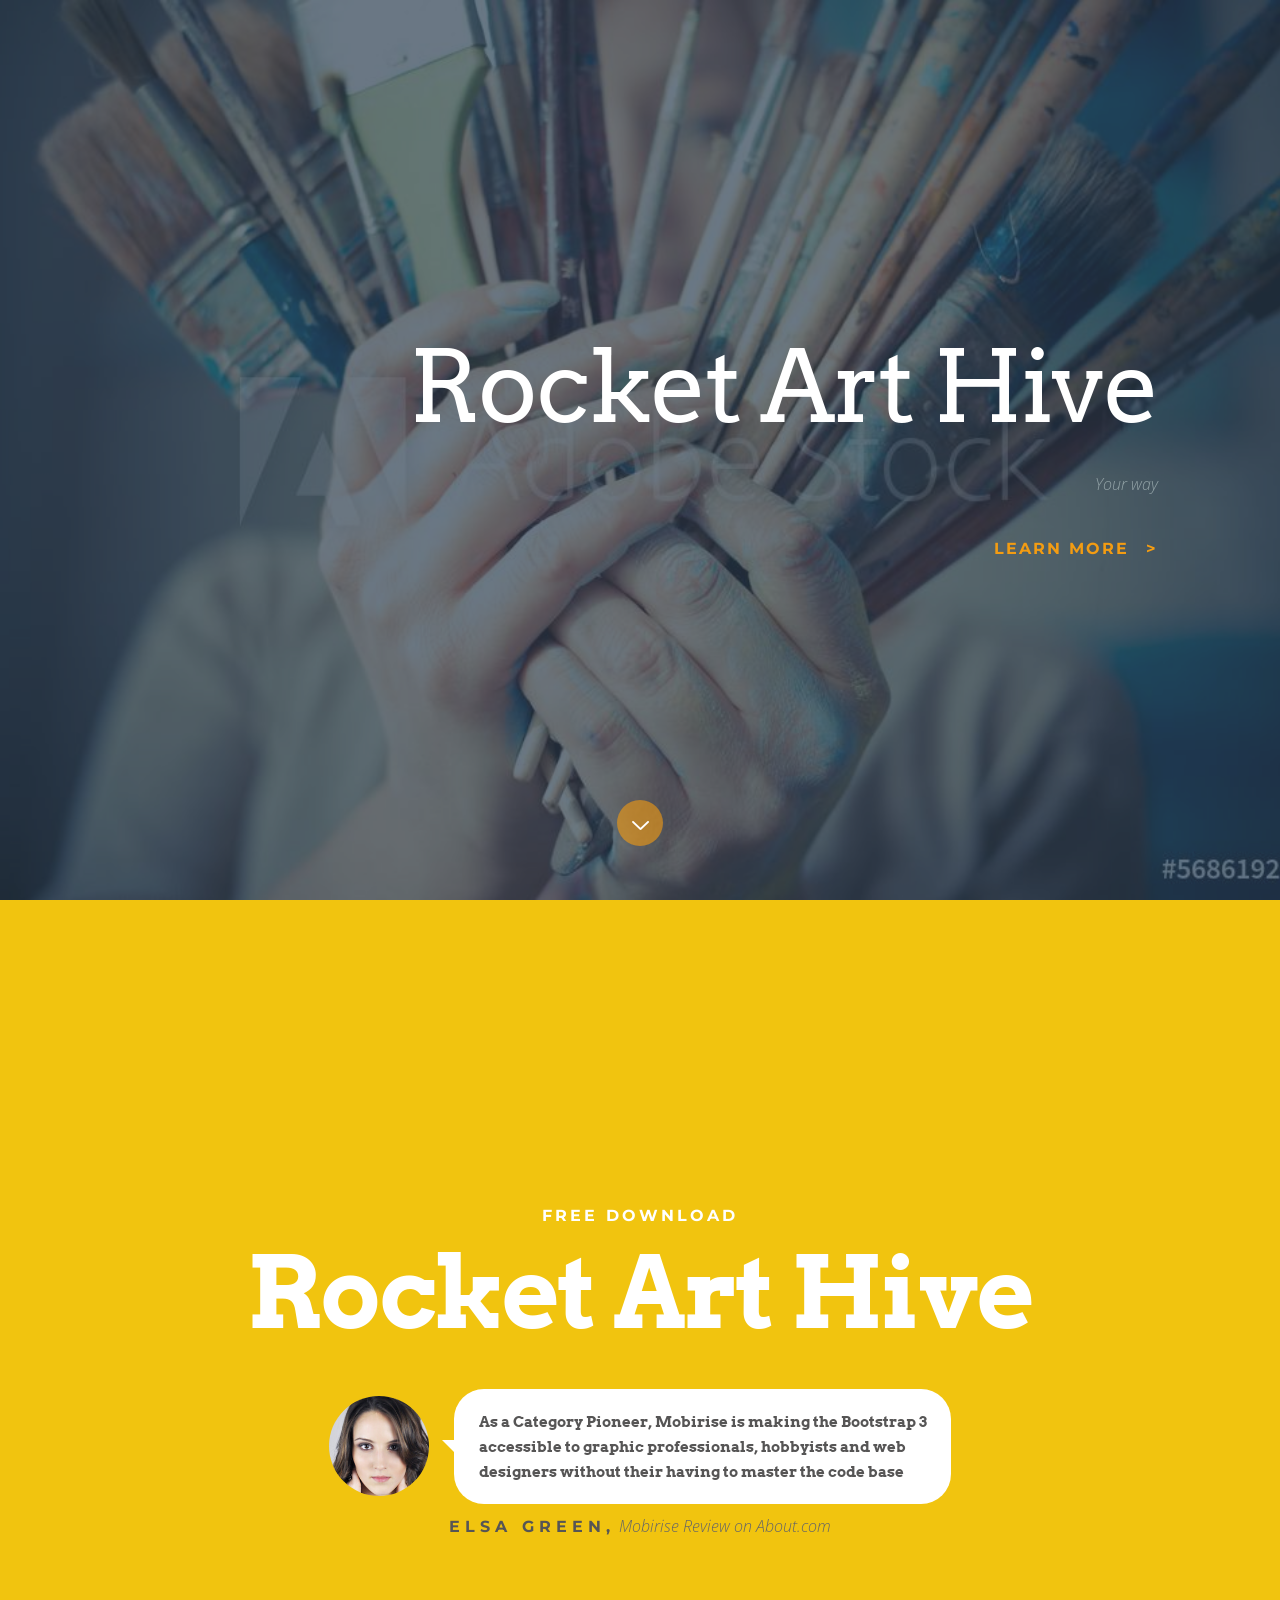
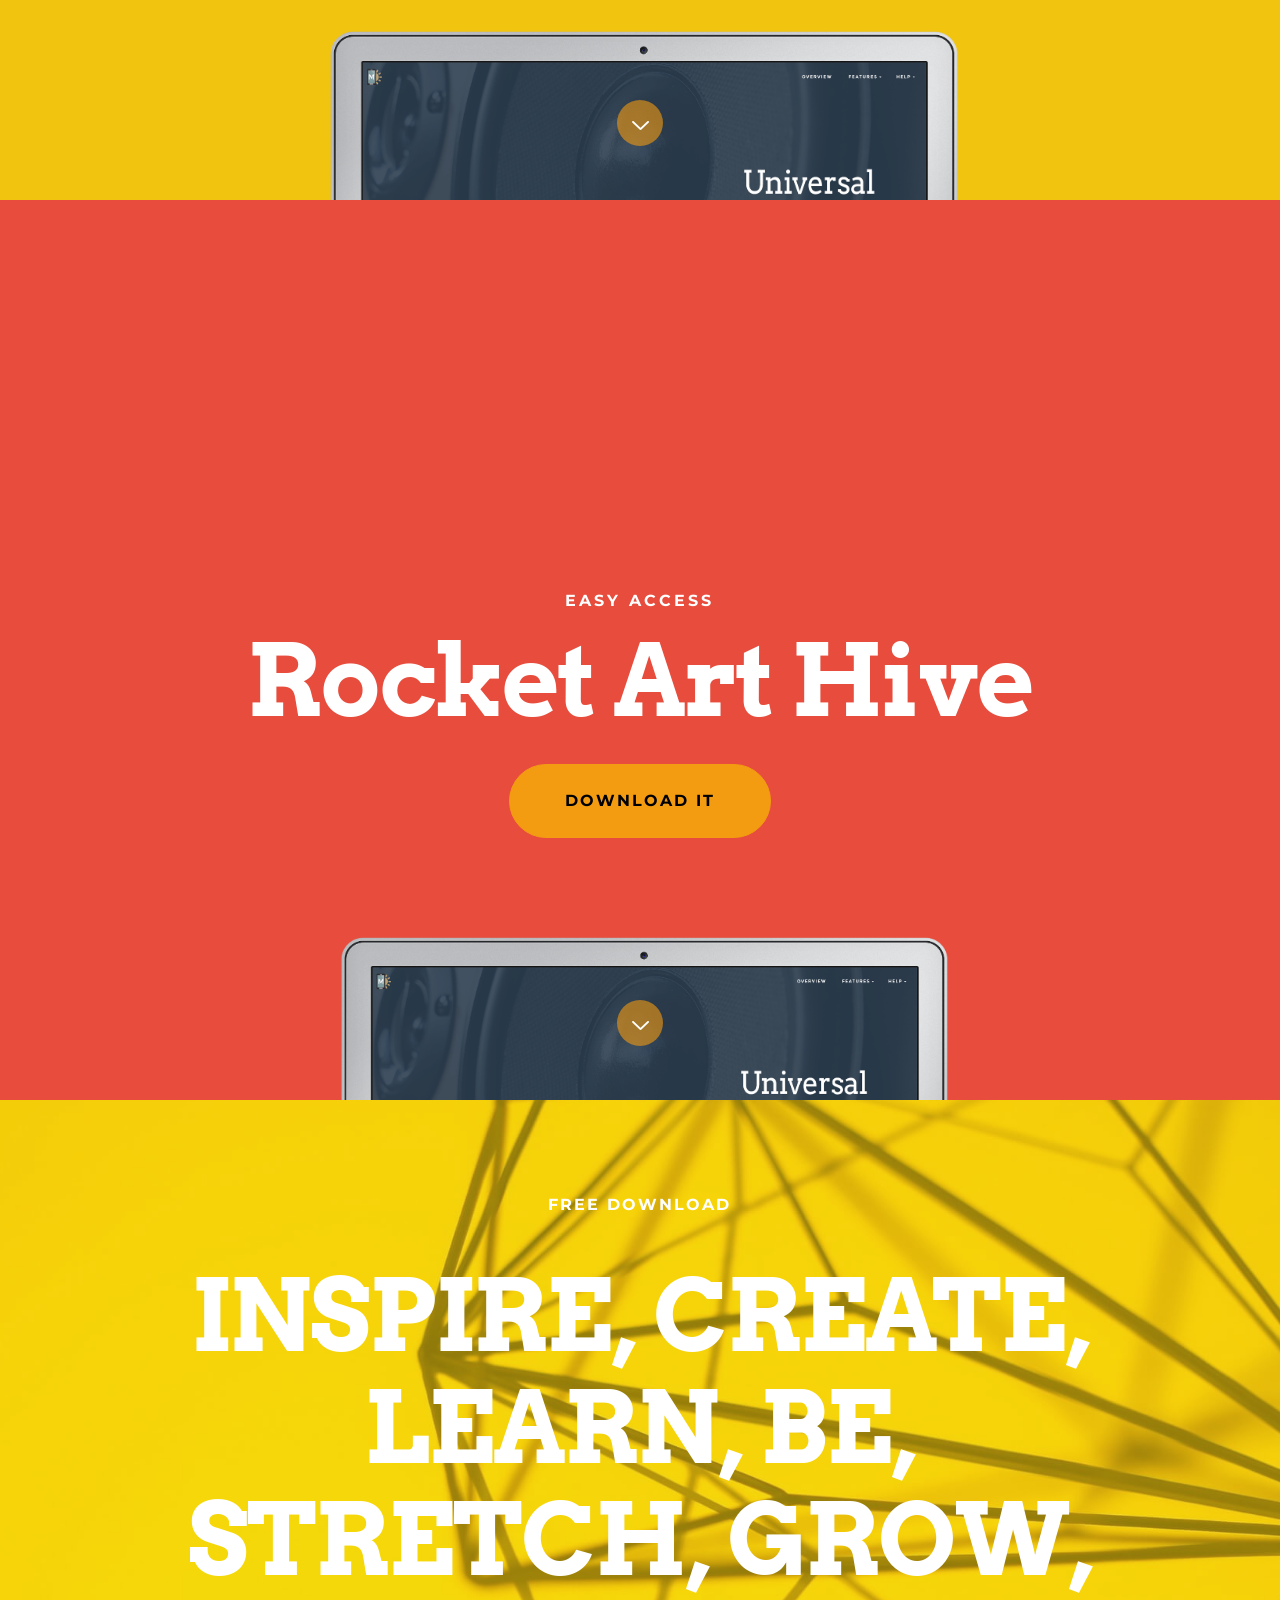
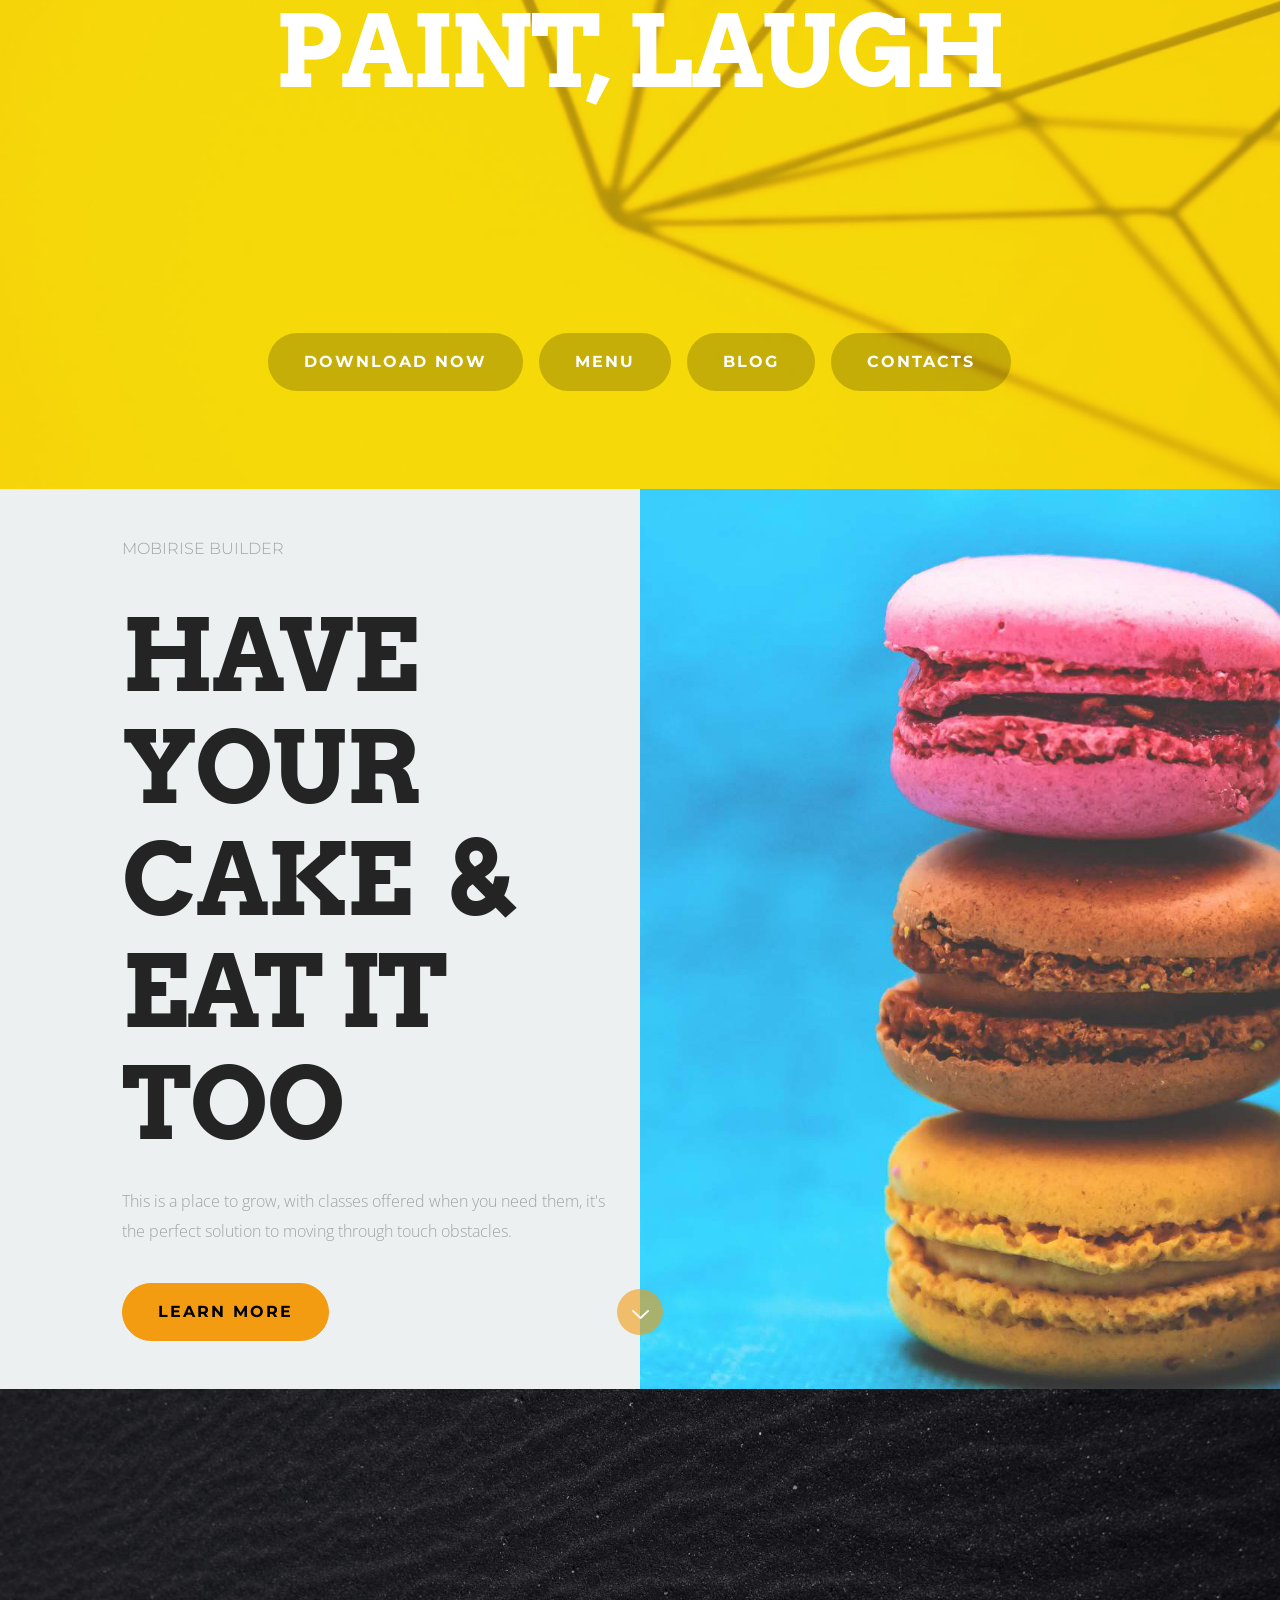
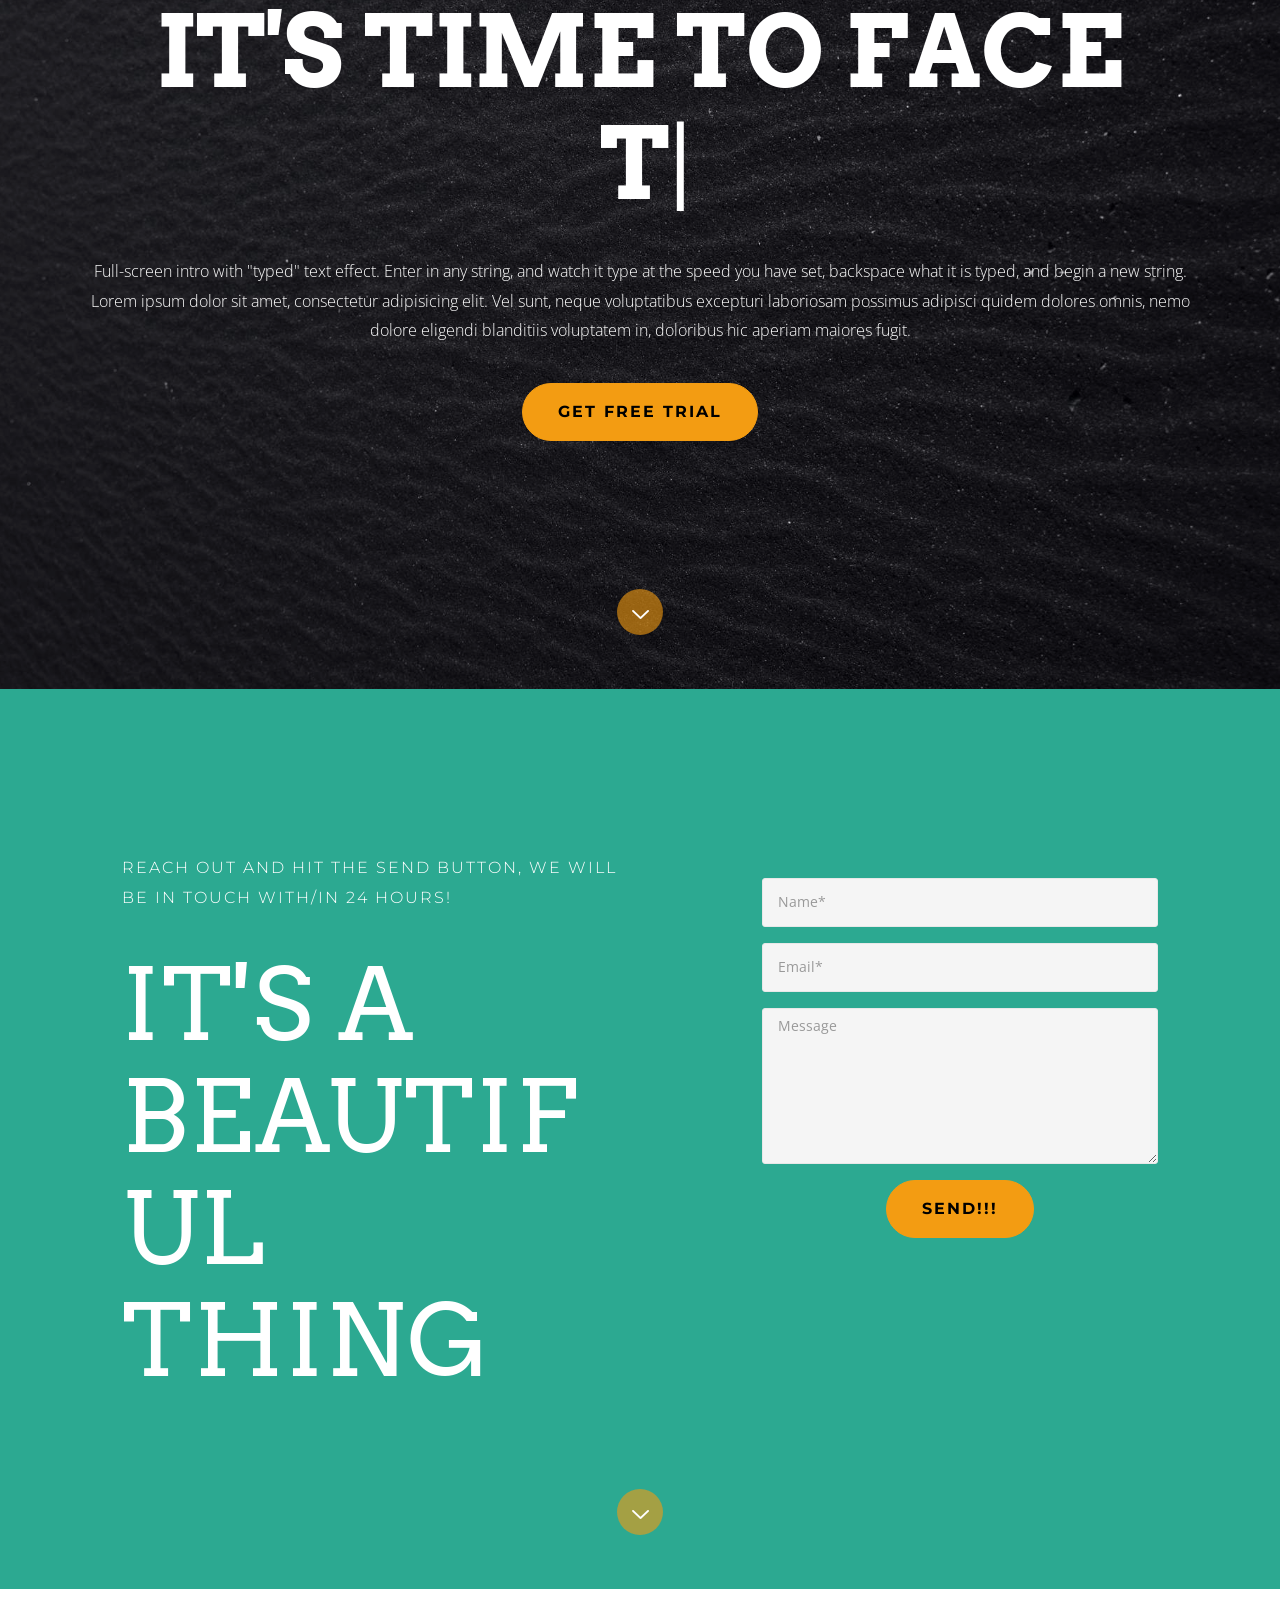
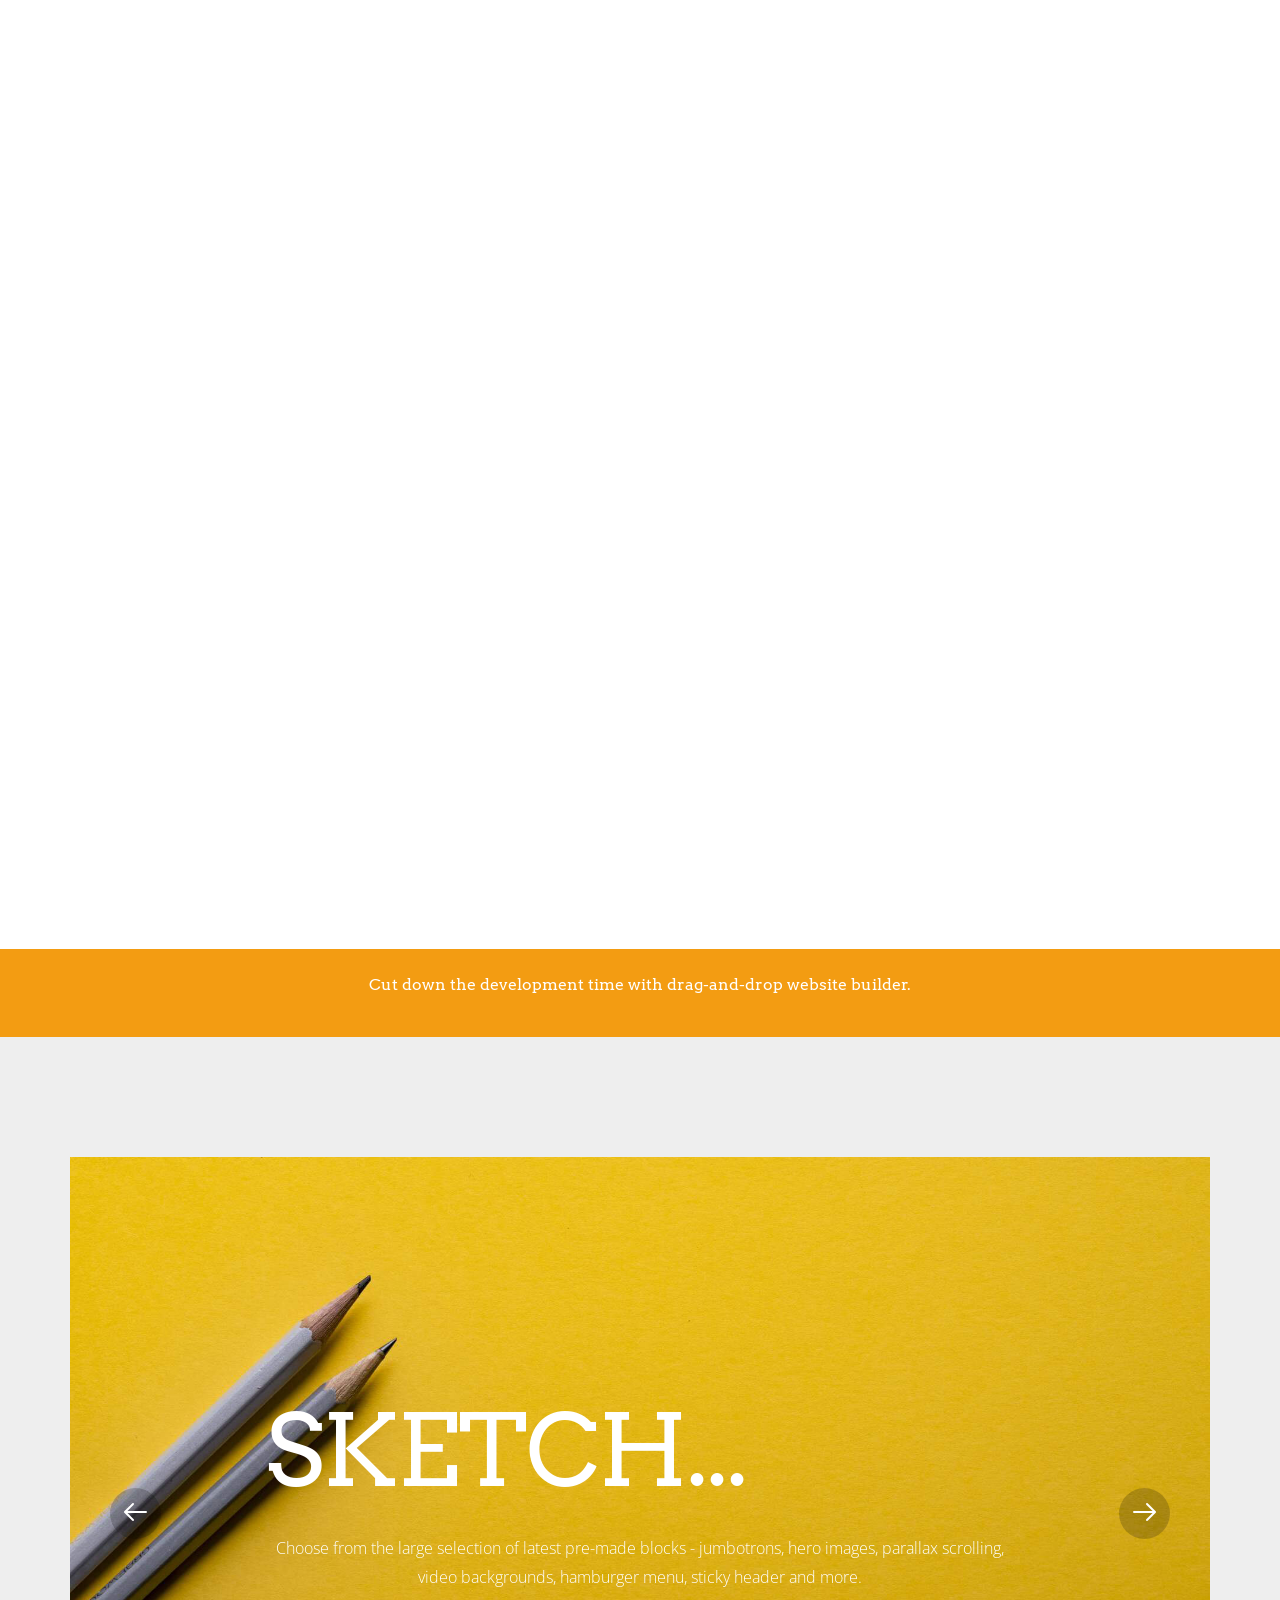
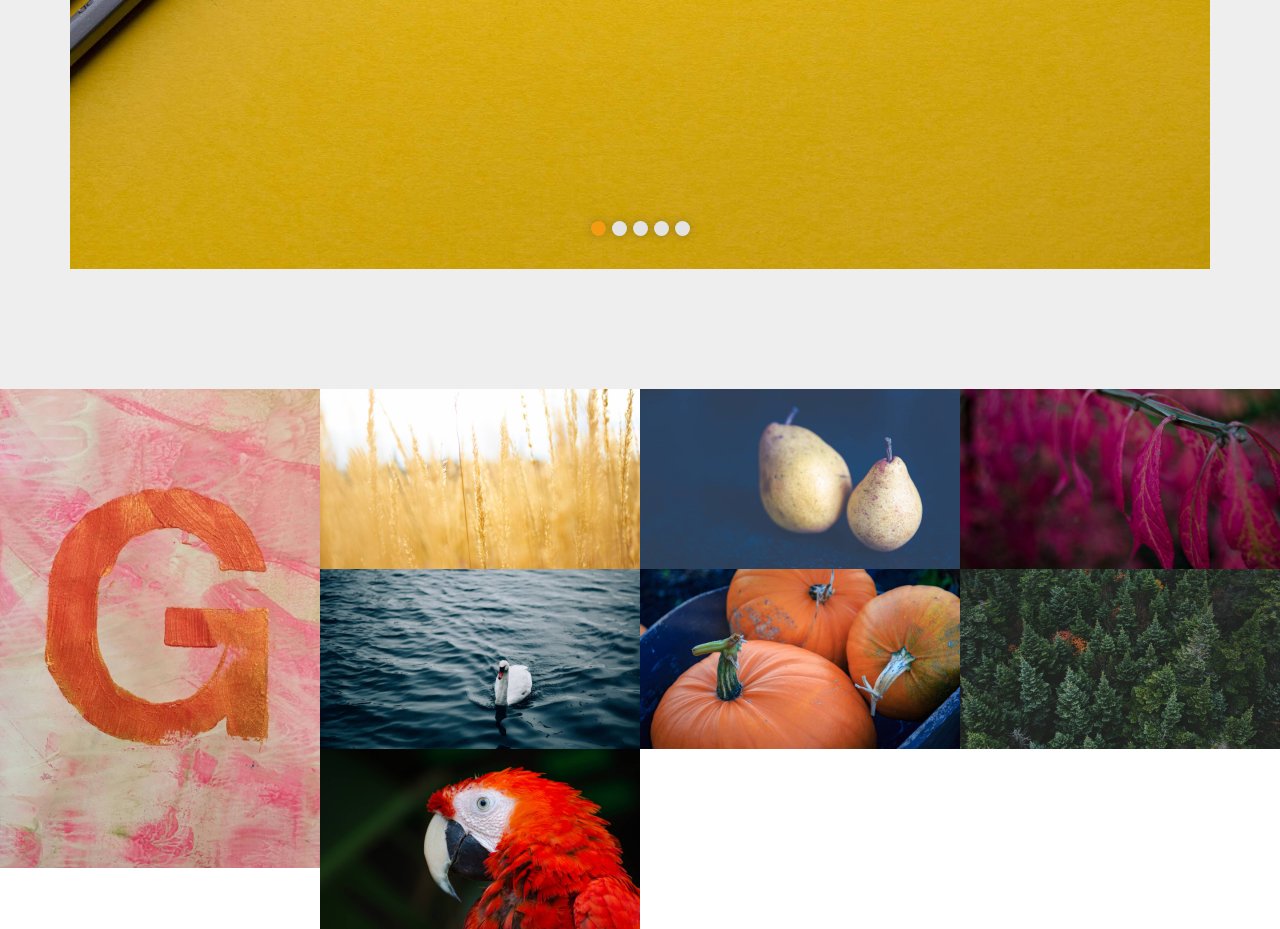
<file: arthive/index.html>
<!DOCTYPE html>
<html >
<head>
  <!-- Site made with Mobirise Website Builder v4.5.2, https://mobirise.com -->
  <meta charset="UTF-8">
  <meta http-equiv="X-UA-Compatible" content="IE=edge">
  <meta name="generator" content="Mobirise v4.5.2, mobirise.com">
  <meta name="viewport" content="width=device-width, initial-scale=1, minimum-scale=1">
  <link rel="shortcut icon" href="assets/images/logo.png" type="image/x-icon">
  <meta name="description" content="">
  <title>Home</title>
  <link rel="stylesheet" href="https://fonts.googleapis.com/css?family=Montserrat:400,700">
  <link rel="stylesheet" href="https://fonts.googleapis.com/css?family=Open+Sans:400,400i,700,700i">
  <link rel="stylesheet" href="assets/et-line-font-plugin/style.css">
  <link rel="stylesheet" href="assets/bootstrap-material-design-font/css/material.css">
  <link rel="stylesheet" href="https://fonts.googleapis.com/css?family=Arvo:400,400i,700,700i">
  <link rel="stylesheet" href="assets/tether/tether.min.css">
  <link rel="stylesheet" href="assets/bootstrap/css/bootstrap.min.css">
  <link rel="stylesheet" href="assets/colorm-icons/style.css">
  <link rel="stylesheet" href="assets/socicon/css/socicon.min.css">
  <link rel="stylesheet" href="assets/animate.css/animate.min.css">
  <link rel="stylesheet" href="assets/theme/css/style.css">
  <link rel="stylesheet" href="assets/mobirise-gallery/style.css">
  <link rel="stylesheet" href="assets/mobirise/css/mbr-additional.css" type="text/css">
  
  
  
</head>
<body>
<section class="mbr-section mbr-section-hero mbr-section-full header1 mbr-section-with-arrow mbr-parallax-background" id="header1-0" data-rv-view="0" style="background-image: url(assets/images/adobestock-56861922-preview-1000x668.jpg);">

    <div class="mbr-overlay" style="opacity: 0.7; background-color: rgb(44, 62, 80);"></div>

    <div class="mbr-table-cell">

        <div class="container-fluid">
            <div class="row">
                <div class="col-xs-12 col-sm-10 col-sm-offset-1">

                    <h1 class="mbr-section-title display-1">Rocket Art Hive</h1>
                    <p class="mbr-section-text lead">Your way</p>
                    <div class="mbr-section-btn" style="text-align: right;"><a class="btn btn-primary btn-text" href="https://mobirise.com">learn more</a></div>
                </div>
            </div>
        </div>
    </div>

    <div class="mbr-arrow mbr-arrow-floating" aria-hidden="true">
        <a href="#header8-1">
            <img alt="" src="assets/images/arrowdown.png">
        </a>
    </div>

</section>

<section class="mbr-section mbr-section-hero mbr-section-full header8 mbr-section-with-arrow" id="header8-1" data-rv-view="3" style="background-color: rgb(241, 196, 15);">

    

    <div class="mbr-table-cell mbr-table-cell-vertical-bottom">

        <div class="container-fluid">
            <div class="row">
                <div class="col-xs-12 col-lg-10 col-lg-offset-1 text-xs-center">


                    <p class="mbr-section-subtitle lead subtitle">free download</p>

                    <h1 class="mbr-section-title display-1">Rocket Art Hive</h1>

                    

                    <div class="testimonial">
                        <div class="mbr-figure testimonial-face"><a href="https://mobirise.com"><img src="assets/images/face1.jpg"></a></div>
                        <div class="testimonial-wrap">
                            <div class="float-left padding-10">                              
                              <p class="mbr-section-text lead testimonial-text"><strong>As a Category Pioneer, Mobirise is making the Bootstrap 3 accessible to graphic professionals, hobbyists and web designers without their having to master the code base</strong></p>
                            </div>
                        </div>
                        <p class="mbr-section-subtitle lead testimonial-author">Elsa Green,</p>
                        <p class="mbr-section-text lead testimonial-position">Mobirise Review on About.com</p>
                    </div>
             

                    <div class="mbr-figure image-size" style="width: 90%; font-size: 225px;"><a href="https://mobirise.com"><img src="assets/images/header4.png"></a></div>
                </div>
            </div>
        </div>
    </div>

    <div class="mbr-arrow mbr-arrow-floating" aria-hidden="true">
        <a href="#header4-2">
            <img alt="" src="assets/images/arrowdown.png">
        </a>
    </div>

</section>

<section class="mbr-section mbr-section-hero mbr-section-full header4 mbr-section-with-arrow" id="header4-2" data-rv-view="6" style="background-color: rgb(231, 76, 60);">

    

    <div class="mbr-table-cell mbr-table-cell-vertical-bottom content-size">

        <div class="container-fluid">
            <div class="row">
                <div class="col-xs-12 col-lg-10 col-lg-offset-1 text-xs-center">


                    <p class="mbr-section-subtitle lead">EASY ACCESS</p>

                    <h1 class="mbr-section-title display-1">Rocket Art Hive</h1>

                    <div class="mbr-section-btn"><a class="btn btn-primary btn-lg" href="https://mobirise.com">download it</a></div>

                     <div class="mbr-figure image-size" style="width: 87%; font-size: 217.5px;"><img src="assets/images/header4.png"></div>
                </div>
            </div>
        </div>
    </div>

    <div class="mbr-arrow mbr-arrow-floating" aria-hidden="true">
        <a href="#header6-3">
            <img alt="" src="assets/images/arrowdown.png">
        </a>
    </div>

</section>

<section class="mbr-section mbr-section-hero mbr-section-full header6" id="header6-3" data-rv-view="9" style="background-image: url(assets/images/06.jpg);">

    <div class="mbr-overlay" style="opacity: 0.6; background-color: rgb(241, 196, 15);"></div>

    <div class="mbr-table-cell mbr-table-cell-vertical-bottom">

        <div class="container-fluid">
            <div class="row">
                <div class="col-xs-12 col-lg-10 col-lg-offset-1 text-xs-center">


                    <p class="mbr-section-subtitle lead">free download</p>

                    <h1 class="mbr-section-title display-1">inspire, create, learn, be, stretch, grow, paint, laugh</h1>

                    <div class="mbr-section-btn"><a class="btn btn-transparent" href="https://mobirise.com">download now</a><a class="btn btn-transparent" href="https://mobirise.com">menu</a><a class="btn btn-transparent" href="https://mobirise.com">blog</a><a class="btn btn-transparent" href="https://mobirise.com">contacts</a></div>

                </div>
            </div>
        </div>
    </div>

</section>

<section class="mbr-section mbr-section-hero mbr-section-full header7 mbr-section-with-arrow" id="header7-4" data-rv-view="12" style="background-color: rgb(236, 240, 241);">

    

    <div class="mbr-table-cell">

        <div class="container-fluid">
            <div class="row">
                <div class="col-xs-12 col-md-6 col-lg-5 col-lg-offset-1 text-xs-left content-size">

                    <p class="mbr-section-subtitle lead subtitle">mobirise builder</p>

                    <h1 class="mbr-section-title display-1">HAVE YOUR CAKE &nbsp;&amp; EAT IT TOO</h1>
                    <p class="mbr-section-text lead">This is a place to grow, with classes offered when you need them, it's the perfect solution to moving through touch obstacles.</p>
                    <div class="mbr-section-btn"><a class="btn btn-primary" href="https://mobirise.com">learn more</a></div>
                </div>

                <div class="col-xs-12 col-md-6 padding-left-0 padding-right-0 image-size">
                    <div class="mbr-figure"><img src="assets/images/slider04.jpg"></div>
                </div>
            </div>
        </div>
    </div>

    <div class="mbr-arrow mbr-arrow-floating" aria-hidden="true">
        <a href="#header11-5">
            <img alt="" src="assets/images/arrowdown.png">
        </a>
    </div>

</section>

<section class="mbr-section mbr-section-hero mbr-section-full header11" id="header11-5" data-rv-view="15" style="background-image: url(assets/images/11-2.jpg);">

    <div class="mbr-overlay" style="opacity: 0.1; background-color: rgb(0, 0, 0);">
    </div>
        <div class="mbr-table-cell">
            <div class="container">
                <div class="mbr-section row">
                    <div id="title">
                        <div class="span-title">
                            <h1 class="mbr-section-title display-1 text-center pad-r">IT'S TIME TO FACE<br></h1>
                            <h1 class="mbr-section-title display-1 element typedheader11-5" adress="typedheader11-5" firstel="THROUGH" secondel="THE THINGS" thirdel="THAT SCARE YOU" typespeed="60">
                            </h1>
                        </div>
                        <div class="mbr-section-text lead text-center">
                            <p>Full-screen intro with "typed" text effect. Enter in any string, and watch it type at the speed you have set, backspace what it is typed, and begin a new string. Lorem ipsum dolor sit amet, consectetur adipisicing elit. Vel sunt, neque voluptatibus excepturi laboriosam possimus adipisci quidem dolores omnis, nemo dolore eligendi blanditiis voluptatem in, doloribus hic aperiam maiores fugit.</p>
                         </div>

                        <div class="mbr-section-btn text-center"><a class="btn btn-primary" href="https://mobirise.com">GET FREE TRIAL</a></div>

                    </div>
                </div> 
            </div> 
        </div> 
    <div class="mbr-arrow mbr-arrow-floating" aria-hidden="true">
        <a href="#intro1-6">
            <img alt="" src="assets/images/arrowdown.png">
        </a>
    </div>                 
</section>

<section class="mbr-section mbr-section-hero mbr-section-full intro intro1 mbr-section-with-arrow mbr-parallax-background" id="intro1-6" data-rv-view="18" style="background-image: url(assets/images/03.jpg);">

    <div class="mbr-overlay" style="opacity: 0.9; background-color: rgb(22, 160, 133);"></div>

    <div class="mbr-table-cell">

        <div class="container-fluid">
            <div class="row">
                <div class="col-xs-12 col-lg-5 col-lg-offset-1 text-xs-center text-lg-left">


                    <p class="mbr-section-subtitle lead subtitle">REACH OUT AND HIT THE SEND BUTTON, WE WILL BE IN TOUCH WITH/IN 24 HOURS!</p>

                    <h1 class="mbr-section-title display-1">IT'S A BEAUTIFUL THING</h1>
                </div>

                <div class="col-xs-12 col-lg-4 col-lg-offset-1" data-form-type="formoid">
                    <div data-form-alert="true">
                        <div hidden="" data-form-alert-success="true" class="alert alert-form alert-success text-xs-center">Thanks for filling out form!</div>
                    </div>


                    <form action="https://mobirise.com/" method="post" data-form-title="IT'S A BEAUTIFUL THING">

                        <input type="hidden" value="4D5UM/TuxEH9YMYDHGD/MY7dkyWsgXVA7Db2xxp+fOnw7z5s5lfm7o26sH6Gavyaop8ZRp3sLQGqnRF3iJdKVnKDIxsBWC/fWUxY+xjRbIep76b9M8isbb6eWGWg3cZT" data-form-email="true">

                        <div class="row row-sm-offset">

                            <div class="col-xs-12">
                                <div class="form-group">
                                    <label class="form-control-label">Name*</label>
                                    <input type="text" class="form-control" name="name" required="" data-form-field="Name" placeholder="Name*">
                                </div>
                            </div>

                            <div class="col-xs-12">
                                <div class="form-group">
                                    <label class="form-control-label">Email*</label>
                                    <input type="email" class="form-control" name="email" required="" data-form-field="Email" placeholder="Email*">
                                </div>
                            </div>

                            

                        </div>

                        <div class="form-group">
                            <label class="form-control-label">Message</label>
                            <textarea class="form-control" name="message" rows="7" data-form-field="Message" placeholder="Message"></textarea>
                        </div>

                        <div class="text-xs-center"><button type="submit" class="btn btn-primary">SEND!!!</button></div>

                    </form>
                                    
                </div>
            </div>
        </div>
    </div>

    <div class="mbr-arrow mbr-arrow-floating" aria-hidden="true">
        <a href="#video1-7">
            <img alt="" src="assets/images/arrowdown.png">
        </a>
    </div>

</section>

<section class="mbr-section video1 mbr-section-nopadding" id="video1-7" data-rv-view="28">

    <div class="mbr-figure">
        <div><iframe class="mbr-embedded-video" src="https://www.youtube.com/embed/aMRI35yAw5Y?rel=0&amp;amp;showinfo=0&amp;autoplay=0&amp;loop=0" width="800" height="600" frameborder="0" allowfullscreen></iframe></div>
        <div class="mbr-figure-caption">
            <div class="container"><p>Cut down the development time with drag-and-drop website builder.</p></div>
        </div>
    </div>

</section>

<section class="mbr-slider mbr-section mbr-section__container carousel slide mbr-section-nopadding" data-ride="carousel" data-keyboard="false" data-wrap="true" data-pause="false" data-interval="5000" id="slider3-8" data-rv-view="30" style="background-color: rgb(238, 238, 238);">
    <div class=" container boxed-slider" style="padding-top: 120px; padding-bottom: 120px;">
        <div>
            <div>
                <ol class="carousel-indicators">
                    <li data-app-prevent-settings="" data-target="#slider3-8" data-slide-to="0" class="active"></li><li data-app-prevent-settings="" data-target="#slider3-8" data-slide-to="1"></li><li data-app-prevent-settings="" data-target="#slider3-8" data-slide-to="2"></li><li data-app-prevent-settings="" data-target="#slider3-8" class="" data-slide-to="3"></li><li data-app-prevent-settings="" data-target="#slider3-8" data-slide-to="4"></li>
                </ol>
                <div class="carousel-inner" role="listbox">
                    <div class="mbr-section mbr-section-hero carousel-item dark center active" data-bg-video-slide="false">
                        <div class="mbr-table-cell">
                            
                            <div class="container-slide">
                                <img src="assets/images/slider06.jpg">
                                <div class="row">
                                    <div class="col-md-8 col-md-offset-2 text-xs-center">
                                        <h2 class="mbr-section-title display-1">SKETCH...</h2>
                                        <p class="mbr-section-text lead">Choose from the large selection of latest pre-made blocks - jumbotrons, hero images, parallax scrolling, video backgrounds, hamburger menu, sticky header and more.</p>

                                        
                                    </div>
                                </div>
                            </div>
                        </div>
                    </div><div class="mbr-section mbr-section-hero carousel-item dark center" data-bg-video-slide="false">
                        <div class="mbr-table-cell">
                            <div class="mbr-overlay" style="opacity: 0.3;"></div>
                            <div class="container-slide">
                                <img src="assets/images/slider07.jpg">
                                <div class="row">
                                    <div class="col-md-8 col-md-offset-1">
                                        <h2 class="mbr-section-title display-1">COLOR...</h2>
                                        <p class="mbr-section-text lead">Choose from the large selection of latest pre-made blocks - jumbotrons, hero images, parallax scrolling, video backgrounds, hamburger menu, sticky header and more.</p>

                                        
                                    </div>
                                </div>
                            </div>
                        </div>
                    </div><div class="mbr-section mbr-section-hero carousel-item dark center" data-bg-video-slide="false">
                        <div class="mbr-table-cell">
                            <div class="mbr-overlay" style="opacity: 0.1;"></div>
                            <div class="container-slide">
                                <img src="assets/images/adobestock-56861922-preview-1000x668.jpg">
                                <div class="row">
                                    <div class="col-md-8 col-md-offset-3 text-xs-right">
                                        <h2 class="mbr-section-title display-1">GET DIRTY...</h2>
                                        <p class="mbr-section-text lead">Choose from the large selection of latest pre-made blocks - jumbotrons, hero images, parallax scrolling, video backgrounds, hamburger menu, sticky header and more.</p>

                                        
                                    </div>
                                </div>
                            </div>
                        </div>
                    </div><div class="mbr-section mbr-section-hero carousel-item dark center" data-bg-video-slide="https://www.youtube.com/watch?v=HnPYeBJ9JCc">
                        <div class="mbr-table-cell">
                            <div class="mbr-overlay" style="opacity: 0.2;"></div>
                            <div class="container-slide">
                                <img src="assets/images/slider09.jpg">
                                <div class="row">
                                    <div class="col-md-8 col-md-offset-1">
                                        <h2 class="mbr-section-title display-1">GET CENTERED...</h2>
                                        <p class="mbr-section-text lead">Choose from the large selection of latest pre-made blocks - jumbotrons, hero images, parallax scrolling, video backgrounds, hamburger menu, sticky header and more.</p>

                                        
                                    </div>
                                </div>
                            </div>
                        </div>
                    </div><div class="mbr-section mbr-section-hero carousel-item dark center" data-bg-video-slide="false">
                        <div class="mbr-table-cell">
                            <div class="mbr-overlay" style="opacity: 0.3;"></div>
                            <div class="container-slide">
                                <img src="assets/images/mbr-1683x1080.jpg">
                                <div class="row">
                                    <div class="col-md-8 col-md-offset-3 text-xs-right">
                                        <h2 class="mbr-section-title display-1">WRITE...</h2>
                                        <p class="mbr-section-text lead">Choose from the large selection of latest pre-made blocks - jumbotrons, hero images, parallax scrolling, video backgrounds, hamburger menu, sticky header and more.</p>

                                        
                                    </div>
                                </div>
                            </div>
                        </div>
                    </div>
                </div>

                <a data-app-prevent-settings="" class="left carousel-control" role="button" data-slide="prev" href="#slider3-8"><img src="assets/images/arrow-left.png"></a>
                <a data-app-prevent-settings="" class="right carousel-control" role="button" data-slide="next" href="#slider3-8"><img src="assets/images/arrow-right.png"></a>
            </div>
        </div>
    </div>
</section>

<section class="mbr-gallery mbr-section mbr-section-nopadding mbr-slider-carousel" data-filter="false" id="gallery1-a" data-rv-view="66" style="background-color: rgb(255, 255, 255); padding-top: 0rem; padding-bottom: 0rem;">
    <!-- Filter -->
    

    <!-- Gallery -->
    <div class="mbr-gallery-row">
        <div class=" mbr-gallery-layout-default">
            <div>
                <div>
                    <div class="mbr-gallery-item mbr-gallery-item__mobirise3 mbr-gallery-item--p0" data-video-url="false" data-tags="Awesome">
                        <div href="#lb-gallery1-a" data-slide-to="0" data-toggle="modal">
                            
                            

                            <img alt="" src="assets/images/img-883-2000x2997-800x1198.jpg">
                            
                            <span class="icon-magnifying-glass"></span>
                        </div>
                        
                        
                    </div><div class="mbr-gallery-item mbr-gallery-item__mobirise3 mbr-gallery-item--p0" data-video-url="false" data-tags="Responsive">
                        <div href="#lb-gallery1-a" data-slide-to="1" data-toggle="modal">
                            
                            

                            <img alt="" src="assets/images/gallery01.jpg">
                            
                            <span class="icon-magnifying-glass"></span>
                        </div>
                        
                        
                    </div><div class="mbr-gallery-item mbr-gallery-item__mobirise3 mbr-gallery-item--p0" data-video-url="false" data-tags="Creative">
                        <div href="#lb-gallery1-a" data-slide-to="2" data-toggle="modal">
                            
                            

                            <img alt="" src="assets/images/gallery02.jpg">
                            
                            <span class="icon-magnifying-glass"></span>
                        </div>
                        
                        
                    </div><div class="mbr-gallery-item mbr-gallery-item__mobirise3 mbr-gallery-item--p0" data-video-url="false" data-tags="Animated">
                        <div href="#lb-gallery1-a" data-slide-to="3" data-toggle="modal">
                            
                            

                            <img alt="" src="assets/images/gallery03.jpg">
                            
                            <span class="icon-magnifying-glass"></span>
                        </div>
                        
                        
                    </div><div class="mbr-gallery-item mbr-gallery-item__mobirise3 mbr-gallery-item--p0" data-video-url="false" data-tags="Awesome">
                        <div href="#lb-gallery1-a" data-slide-to="4" data-toggle="modal">
                            
                            

                            <img alt="" src="assets/images/gallery04.jpg">
                            
                            <span class="icon-magnifying-glass"></span>
                        </div>
                        
                        
                    </div><div class="mbr-gallery-item mbr-gallery-item__mobirise3 mbr-gallery-item--p0" data-video-url="false" data-tags="Beautiful">
                        <div href="#lb-gallery1-a" data-slide-to="5" data-toggle="modal">
                            
                            

                            <img alt="" src="assets/images/gallery05.jpg">
                            
                            <span class="icon-magnifying-glass"></span>
                        </div>
                        
                        
                    </div><div class="mbr-gallery-item mbr-gallery-item__mobirise3 mbr-gallery-item--p0" data-video-url="false" data-tags="Responsive">
                        <div href="#lb-gallery1-a" data-slide-to="6" data-toggle="modal">
                            
                            

                            <img alt="" src="assets/images/gallery06.jpg">
                            
                            <span class="icon-magnifying-glass"></span>
                        </div>
                        
                        
                    </div><div class="mbr-gallery-item mbr-gallery-item__mobirise3 mbr-gallery-item--p0" data-video-url="false" data-tags="Animated">
                        <div href="#lb-gallery1-a" data-slide-to="7" data-toggle="modal">
                            
                            

                            <img alt="" src="assets/images/gallery07.jpg">
                            
                            <span class="icon-magnifying-glass"></span>
                        </div>
                        
                        
                    </div>
                </div>
            </div>
            <div class="clearfix"></div>
        </div>
    </div>

    <!-- Lightbox -->
    <div data-app-prevent-settings="" class="mbr-slider modal fade carousel slide" tabindex="-1" data-keyboard="true" data-interval="false" id="lb-gallery1-a">
        <div class="modal-dialog">
            <div class="modal-content">
                <div class="modal-body">
                    <ol class="carousel-indicators">
                        <li data-app-prevent-settings="" data-target="#lb-gallery1-a" class=" active" data-slide-to="0"></li><li data-app-prevent-settings="" data-target="#lb-gallery1-a" data-slide-to="1"></li><li data-app-prevent-settings="" data-target="#lb-gallery1-a" data-slide-to="2"></li><li data-app-prevent-settings="" data-target="#lb-gallery1-a" data-slide-to="3"></li><li data-app-prevent-settings="" data-target="#lb-gallery1-a" data-slide-to="4"></li><li data-app-prevent-settings="" data-target="#lb-gallery1-a" data-slide-to="5"></li><li data-app-prevent-settings="" data-target="#lb-gallery1-a" data-slide-to="6"></li><li data-app-prevent-settings="" data-target="#lb-gallery1-a" data-slide-to="7"></li>
                    </ol>
                    <div class="carousel-inner">
                        <div class="carousel-item active">
                            <img alt="" src="assets/images/img-883-2000x2997.jpg">
                        </div><div class="carousel-item">
                            <img alt="" src="assets/images/gallery01.jpg">
                        </div><div class="carousel-item">
                            <img alt="" src="assets/images/gallery02.jpg">
                        </div><div class="carousel-item">
                            <img alt="" src="assets/images/gallery03.jpg">
                        </div><div class="carousel-item">
                            <img alt="" src="assets/images/gallery04.jpg">
                        </div><div class="carousel-item">
                            <img alt="" src="assets/images/gallery05.jpg">
                        </div><div class="carousel-item">
                            <img alt="" src="assets/images/gallery06.jpg">
                        </div><div class="carousel-item">
                            <img alt="" src="assets/images/gallery07.jpg">
                        </div>
                    </div>
                    <a class="left carousel-control" role="button" data-slide="prev" href="#lb-gallery1-a"><img src="assets/images/arrowleft.png"></a>
                    <a class="right carousel-control" role="button" data-slide="next" href="#lb-gallery1-a"><img src="assets/images/arrowright.png"></a>

                    <a class="close" href="#" role="button" data-dismiss="modal">
                        <span aria-hidden="true">×</span>
                        <span class="sr-only">Close</span>
                    </a>
                </div>
            </div>
        </div>
    </div>
</section>


  <script src="assets/web/assets/jquery/jquery.min.js"></script>
  <script src="assets/tether/tether.min.js"></script>
  <script src="assets/bootstrap/js/bootstrap.min.js"></script>
  <script src="assets/masonry/masonry.pkgd.min.js"></script>
  <script src="assets/imagesloaded/imagesloaded.pkgd.min.js"></script>
  <script src="assets/smooth-scroll/SmoothScroll.js"></script>
  <script src="assets/viewportChecker/jquery.viewportchecker.js"></script>
  <script src="assets/jarallax/jarallax.js"></script>
  <script src="assets/typed/typed.min.js"></script>
  <script src="assets/bootstrap-carousel-swipe/bootstrap-carousel-swipe.js"></script>
  <script src="assets/jquery-mb-ytplayer/jquery.mb.YTPlayer.min.js"></script>
  <script src="assets/theme/js/script.js"></script>
  <script src="assets/mobirise-slider-video/script.js"></script>
  <script src="assets/mobirise-gallery/player.min.js"></script>
  <script src="assets/mobirise-gallery/script.js"></script>
  <script src="assets/formoid/formoid.min.js"></script>
  
  
  <input name="animation" type="hidden">
  </body>
</html>
</file>
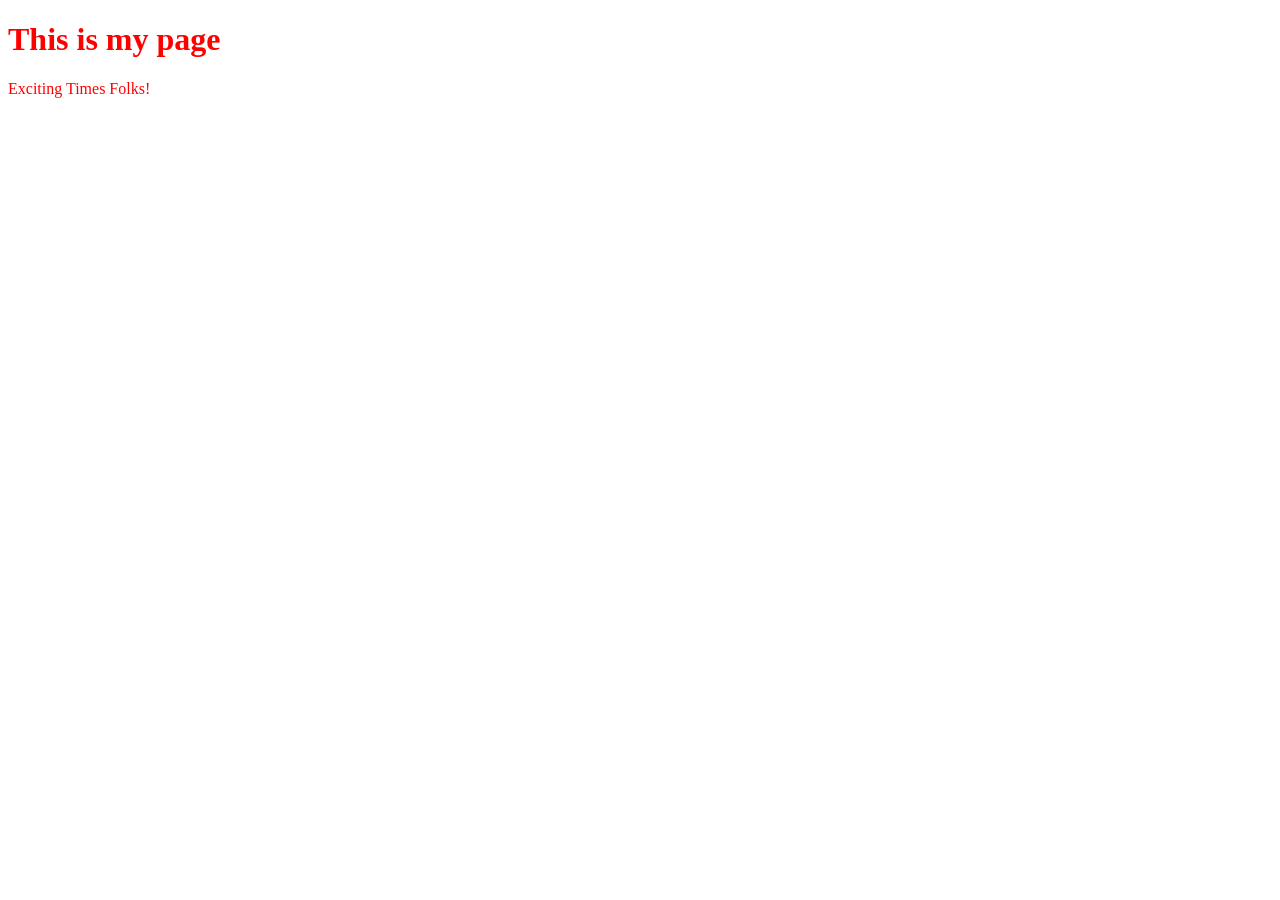
<file: general/index.html>
<!DOCTYPE html>
<html>
<head>
	<link rel="stylesheet" type="text/css" href="css/style.css">
<title>This is my page</title>
</head>
<body>
	<h1>This is my page</h1>
	<p>Exciting Times Folks!</p>
</body>

</html>
</file>
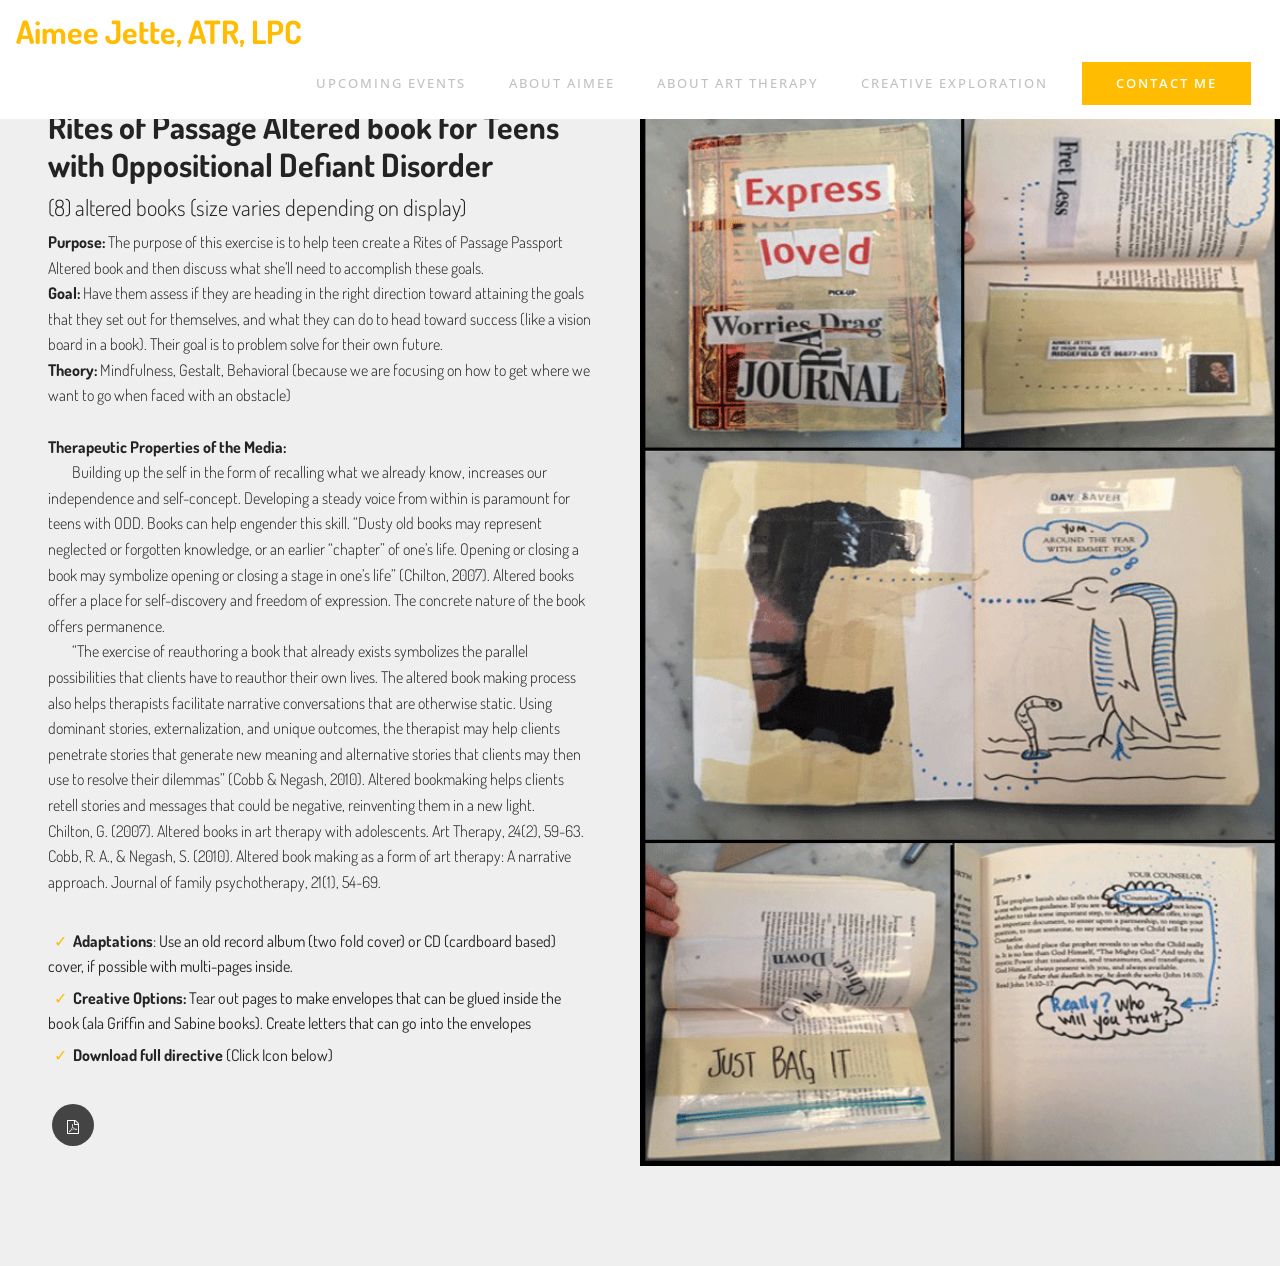
<file: page1.html>
<!DOCTYPE html>
<html  >
<head>
  <!-- Site made with Mobirise Website Builder v4.10.8, https://mobirise.com -->
  <meta charset="UTF-8">
  <meta http-equiv="X-UA-Compatible" content="IE=edge">
  <meta name="generator" content="Mobirise v4.10.8, mobirise.com">
  <meta name="viewport" content="width=device-width, initial-scale=1, minimum-scale=1">
  <link rel="shortcut icon" href="assets/images/logo3.png" type="image/x-icon">
  <meta name="description" content="">
  
  <title>Altered Books</title>
  <link rel="stylesheet" href="assets/font-awesome/css/font-awesome.css">
  <link rel="stylesheet" href="assets/tether/tether.min.css">
  <link rel="stylesheet" href="assets/bootstrap/css/bootstrap.min.css">
  <link rel="stylesheet" href="assets/bootstrap/css/bootstrap-grid.min.css">
  <link rel="stylesheet" href="assets/bootstrap/css/bootstrap-reboot.min.css">
  <link rel="stylesheet" href="assets/shopping-cart/minicart-theme.css">
  <link rel="stylesheet" href="assets/socicon/css/styles.css">
  <link rel="stylesheet" href="assets/dropdown/css/style.css">
  <link rel="stylesheet" href="assets/theme/css/style.css">
  <link rel="stylesheet" href="assets/formoid/recaptcha.css">
  <link rel="stylesheet" href="assets/mobirise/css/mbr-additional.css" type="text/css">
  
  
  

</head>
<body>
  <section class="menu cid-rkapHO41Bm" once="menu" id="menu2-p">

    
    

    <nav class="navbar navbar-dropdown navbar-fixed-top navbar-expand-lg">
        <div class="navbar-brand">
            
            <span class="navbar-caption-wrap"><a class="navbar-caption text-primary display-2" href="http://www.aimeejette.com">
                    Aimee Jette, ATR, LPC</a></span>
        </div>
        <button class="navbar-toggler" type="button" data-toggle="collapse" data-target="#navbarSupportedContent" aria-controls="navbarNavAltMarkup" aria-expanded="false" aria-label="Toggle navigation">
            <div class="hamburger">
                <span></span>
                <span></span>
                <span></span>
                <span></span>
            </div>
        </button>
      <div class="collapse navbar-collapse" id="navbarSupportedContent">
            <ul class="navbar-nav nav-dropdown" data-app-modern-menu="true"><li class="nav-item">
                    <a class="nav-link link text-warning display-4" href="page12.html">UPCOMING EVENTS</a>
                </li><li class="nav-item"><a class="nav-link link text-warning display-4" href="page11.html">ABOUT AIMEE</a></li>
                <li class="nav-item">
                    <a class="nav-link link text-warning display-4" href="page10.html">ABOUT ART THERAPY</a>
                </li><li class="nav-item"><a class="nav-link link text-warning display-4" href="page4.html">CREATIVE EXPLORATION</a></li></ul>
            <div class="navbar-buttons mbr-section-btn"><a class="btn btn-md btn-primary display-4" href="mailto:aimee@ridgefieldarttherapy.com">
                    CONTACT ME
                </a></div>
      </div>
    </nav>
</section>

<section class="cid-rk9VcYFbR4" id="features5-4">

    

    
    <div class="container-fluid">
        <div class="row align-items-center content-row">
          <div class="col-lg-6 wrap-block">
              <h1 class="mbr-section-title mbr-fonts-style mbr-light display-2"><strong>Rites of Passage Altered book for Teens with Oppositional Defiant Disorder</strong></h1>
              <h2 class="mbr-section-subtitle mbr-fonts-style mbr-light display-5">(8) altered books (size varies depending on display)</h2>
              <h3 class="mbr-text mbr-fonts-style mbr-light display-7"><strong>Purpose: </strong>The purpose of this exercise is to help teen create a Rites of Passage Passport Altered book and then discuss what she’ll need to accomplish these goals.
<div><strong>Goal:</strong> Have them assess if they are heading in the right direction toward attaining the goals that they set out for themselves, and what they can do to head toward success (like a vision board in a book). Their goal is to problem solve for their own future.
</div><div><strong>Theory:</strong> Mindfulness, Gestalt, Behavioral (because we are focusing on how to get where we want to go when faced with an obstacle)</div><br><div><strong>Therapeutic Properties of the Media: 
</strong></div><div>&nbsp;&nbsp;&nbsp;&nbsp;&nbsp;&nbsp;&nbsp;&nbsp;Building up the self in the form of recalling what we already know, increases our independence and self-concept. Developing a steady voice from within is paramount for teens with ODD. Books can help engender this skill. “Dusty old books may represent neglected or forgotten knowledge, or an earlier “chapter” of one’s life. Opening or closing a book may symbolize opening or closing a stage in one’s life” (Chilton, 2007). Altered books offer a place for self-discovery and freedom of expression. The concrete nature of the book offers permanence.
</div><div>&nbsp;&nbsp;&nbsp;&nbsp;&nbsp;&nbsp;&nbsp;&nbsp;“The exercise of reauthoring a book that already exists symbolizes the parallel possibilities that clients have to reauthor their own lives. The altered book making process also helps therapists facilitate narrative conversations that are otherwise static. Using dominant stories, externalization, and unique outcomes, the therapist may help clients penetrate stories that generate new meaning and alternative stories that clients may then use to resolve their dilemmas” (Cobb &amp; Negash, 2010). Altered bookmaking helps clients retell stories and messages that could be negative, reinventing them in a new light. 
</div><div>
</div><div>Chilton, G. (2007). Altered books in art therapy with adolescents. Art Therapy, 24(2), 59-63.
</div><div>
</div><div>Cobb, R. A., &amp; Negash, S. (2010). Altered book making as a form of art therapy: A narrative approach. Journal of family psychotherapy, 21(1), 54-69.
</div><div><br></div></h3>
            <div class="mbr-list counter-container mbr-fonts-style display-7">
                <ul>
                    <li><strong>Adaptations</strong>: 
<span style="font-size: 1rem; text-align: left;">Use an old record album (two fold cover) or CD (cardboard based) cover, if possible with multi-pages inside. &nbsp;&nbsp;</span></li>
                    <li><span style="font-size: 1rem; text-align: left;"><strong>Creative Options: </strong>Tear out pages to make envelopes that can be glued inside the book (ala Griffin and Sabine books). Create letters that can go into the envelopes</span></li><li><span style="font-size: 1rem; text-align: left;"><strong>Download full directive</strong> (Click Icon below)</span></li>
                </ul>
            </div>
            <div class="social-media col-md-12 col-sm-12">
                <ul class="social-list">
                    <li>
                      <a class="icon-transition" href="assets/files/20180403_alteredbook_ODD_F_Teen.docx">
                        <span class="mbr-iconfont fa-file-pdf-o fa"></span>
                      </a>
                    </li>
                    
                    
                    
                    
                 </ul>
            </div>
          </div>
          <div class="col-lg-6 photo-split">
              <img src="assets/images/book-collage.gif" alt="" title="">
          </div>
      </div>
    </div>
</section>


  <script src="assets/web/assets/jquery/jquery.min.js"></script>
  <script src="assets/popper/popper.min.js"></script>
  <script src="assets/tether/tether.min.js"></script>
  <script src="assets/bootstrap/js/bootstrap.min.js"></script>
  <script src="assets/smoothscroll/smooth-scroll.js"></script>
        <script src="assets/dropdown/js/nav-dropdown.js"></script>
  <script src="assets/dropdown/js/navbar-dropdown.js"></script>
  <script src="assets/touchswipe/jquery.touch-swipe.min.js"></script>
  <script src="assets/viewportchecker/jquery.viewportchecker.js"></script>
  <script src="assets/theme/js/script.js"></script>
  <script src="assets/formoid/formoid.min.js"></script>
  
  

</body>
</html>
</file>
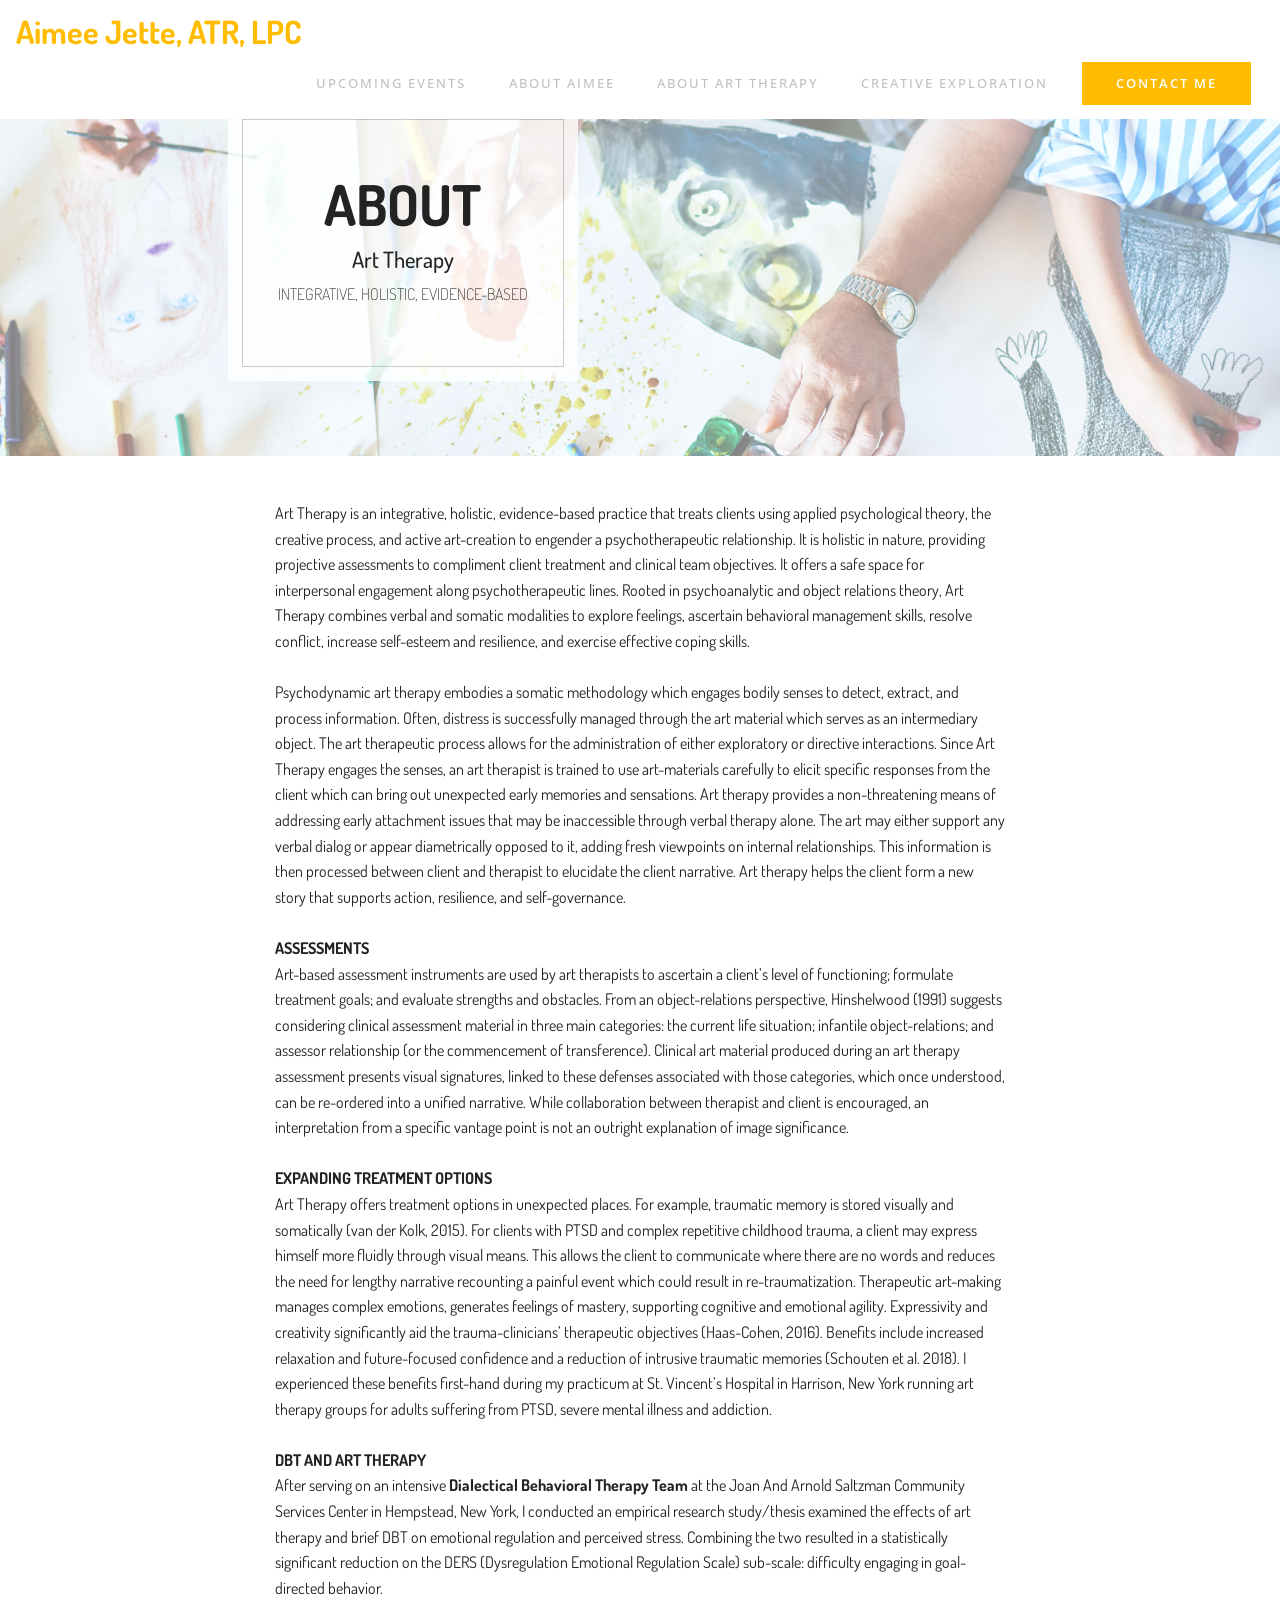
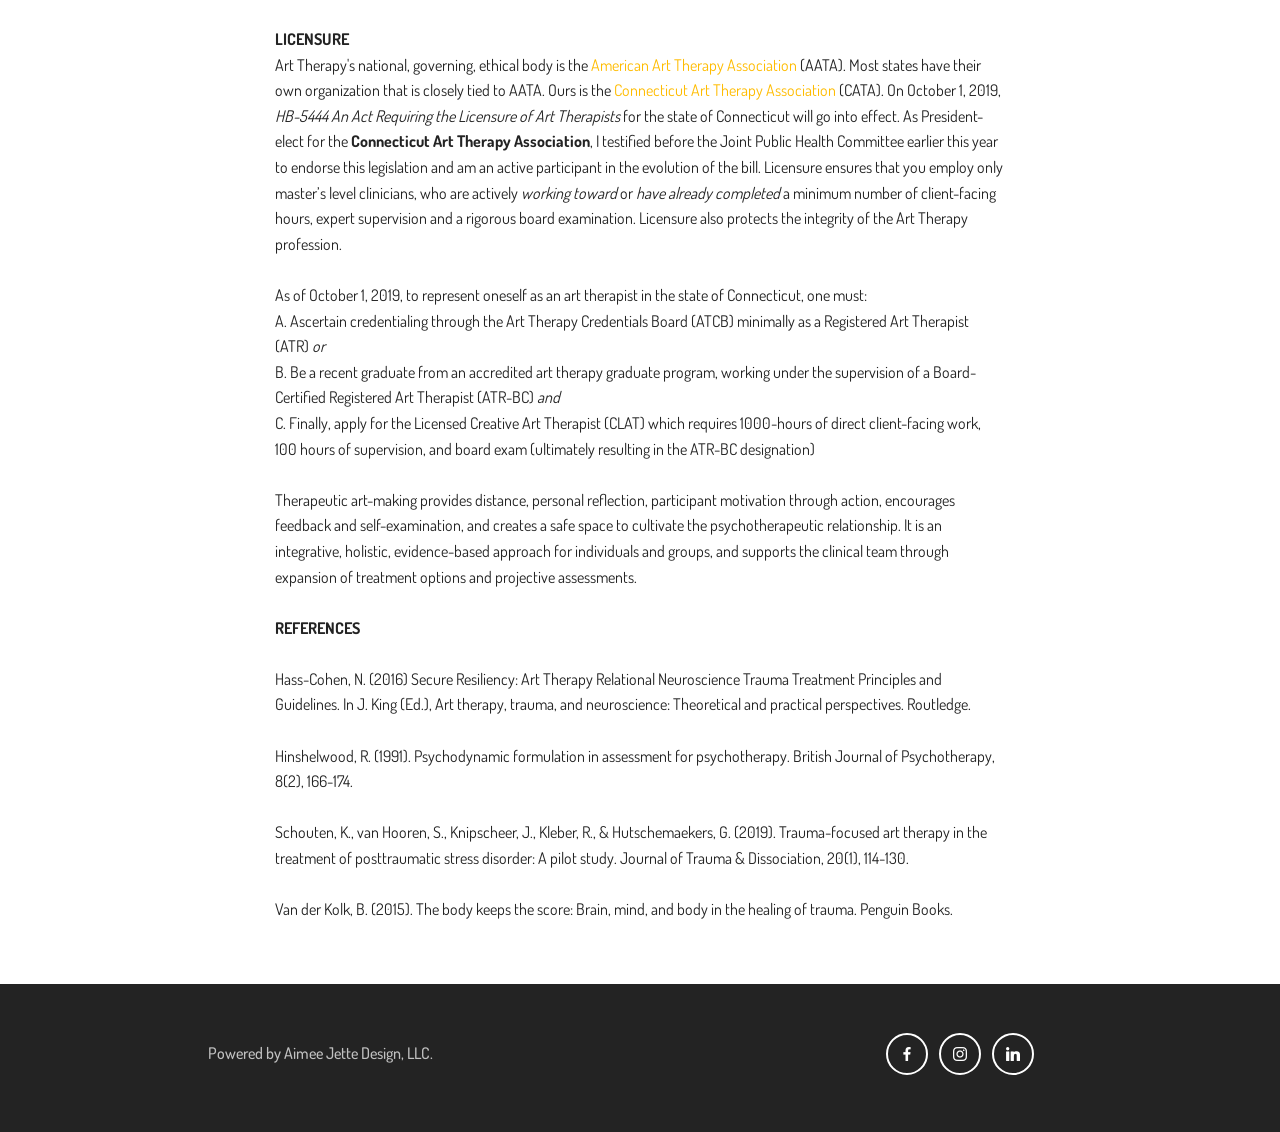
<file: page10.html>
<!DOCTYPE html>
<html  >
<head>
  <!-- Site made with Mobirise Website Builder v4.10.8, https://mobirise.com -->
  <meta charset="UTF-8">
  <meta http-equiv="X-UA-Compatible" content="IE=edge">
  <meta name="generator" content="Mobirise v4.10.8, mobirise.com">
  <meta name="viewport" content="width=device-width, initial-scale=1, minimum-scale=1">
  <link rel="shortcut icon" href="assets/images/logo3.png" type="image/x-icon">
  <meta name="description" content="">
  
  <title>About Art Therapy</title>
  <link rel="stylesheet" href="assets/web/assets/mobirise-icons/mobirise-icons.css">
  <link rel="stylesheet" href="assets/tether/tether.min.css">
  <link rel="stylesheet" href="assets/bootstrap/css/bootstrap.min.css">
  <link rel="stylesheet" href="assets/bootstrap/css/bootstrap-grid.min.css">
  <link rel="stylesheet" href="assets/bootstrap/css/bootstrap-reboot.min.css">
  <link rel="stylesheet" href="assets/shopping-cart/minicart-theme.css">
  <link rel="stylesheet" href="assets/dropdown/css/style.css">
  <link rel="stylesheet" href="assets/socicon/css/styles.css">
  <link rel="stylesheet" href="assets/theme/css/style.css">
  <link rel="stylesheet" href="assets/formoid/recaptcha.css">
  <link rel="stylesheet" href="assets/mobirise/css/mbr-additional.css" type="text/css">
  
  
  

</head>
<body>
  <section class="menu cid-rka8EshNyk" once="menu" id="menu2-g">

    
    

    <nav class="navbar navbar-dropdown navbar-fixed-top navbar-expand-lg">
        <div class="navbar-brand">
            
            <span class="navbar-caption-wrap"><a class="navbar-caption text-primary display-2" href="http://www.aimeejette.com">
                    Aimee Jette, ATR, LPC</a></span>
        </div>
        <button class="navbar-toggler" type="button" data-toggle="collapse" data-target="#navbarSupportedContent" aria-controls="navbarNavAltMarkup" aria-expanded="false" aria-label="Toggle navigation">
            <div class="hamburger">
                <span></span>
                <span></span>
                <span></span>
                <span></span>
            </div>
        </button>
      <div class="collapse navbar-collapse" id="navbarSupportedContent">
            <ul class="navbar-nav nav-dropdown" data-app-modern-menu="true"><li class="nav-item">
                    <a class="nav-link link text-warning display-4" href="page12.html">UPCOMING EVENTS</a>
                </li><li class="nav-item"><a class="nav-link link text-warning display-4" href="page11.html">ABOUT AIMEE</a></li>
                <li class="nav-item">
                    <a class="nav-link link text-warning display-4" href="page10.html">ABOUT ART THERAPY</a>
                </li><li class="nav-item"><a class="nav-link link text-warning display-4" href="page4.html">CREATIVE EXPLORATION</a></li></ul>
            <div class="navbar-buttons mbr-section-btn"><a class="btn btn-md btn-primary display-4" href="mailto:aimee@ridgefieldarttherapy.com">
                    CONTACT ME
                </a></div>
      </div>
    </nav>
</section>

<section class="cid-rvbZm9edro mbr-parallax-background" id="header5-1w">

    

    <div class="mbr-overlay" style="opacity: 0.5; background-color: rgb(255, 255, 255);">
    </div>
    <div class="container text-center" data-stellar-background-ratio=".5">
      <div class="row">
        <div class="col-md-7">
            <div class="slider-text-two">
              <h2 class="mbr-section-title mbr-fonts-style mbr-bold align-center display-1">
                  ABOUT</h2>
              <h3 class="mbr-section-subtitle mbr-fonts-style align-center display-5">Art Therapy</h3><h3>
              </h3><h4 class="mbr-text mbr-fonts-style align-center display-7">
                  INTEGRATIVE, HOLISTIC, EVIDENCE-BASED</h4>
              
            </div>
        </div>
      </div>
    </div>
    
</section>

<section class="mbr-section content2 cid-ruUDO27UiW" id="content2-15">

    

    <div class="container">
        <div class="row justify-content-center">
            <div class="col-md-8 col-sm-12 text-section">
                
                <p class="mbr-fonts-style mbr-text align-left display-7">Art Therapy is an integrative, holistic, evidence-based practice that treats clients using applied psychological theory, the creative process, and active art-creation to engender a psychotherapeutic relationship. It is holistic in nature, providing projective assessments to compliment client treatment and clinical team objectives. It offers a safe space for interpersonal engagement along psychotherapeutic lines. Rooted in psychoanalytic and object relations theory, Art Therapy combines verbal and somatic modalities to explore feelings, ascertain behavioral management skills, resolve conflict, increase self-esteem and resilience, and exercise effective coping skills.<br><br>Psychodynamic art therapy embodies a somatic methodology which engages bodily senses to detect, extract, and process information. Often, distress is successfully managed through the art material which serves as an intermediary object. The art therapeutic process allows for the administration of either exploratory or directive interactions. Since Art Therapy engages the senses, an art therapist is trained to use art-materials carefully to elicit specific responses from the client which can bring out unexpected early memories and sensations. Art therapy provides a non-threatening means of addressing early attachment issues that may be inaccessible through verbal therapy alone. The art may either support any verbal dialog or appear diametrically opposed to it, adding fresh viewpoints on internal relationships. This information is then processed between client and therapist to elucidate the client narrative. Art therapy helps the client form a new story that supports action, resilience, and self-governance.<br><br><strong>ASSESSMENTS</strong>
<br>Art-based assessment instruments are used by art therapists to ascertain a client’s level of functioning; formulate treatment goals; and evaluate strengths and obstacles. From an object-relations perspective, Hinshelwood (1991) suggests considering clinical assessment material in three main categories: the current life situation; infantile object-relations; and assessor relationship (or the commencement of transference). Clinical art material produced during an art therapy assessment presents visual signatures, linked to these defenses associated with those categories, which once understood, can be re-ordered into a unified narrative. While collaboration between therapist and client is encouraged, an interpretation from a specific vantage point is not an outright explanation of image significance. <br><br><strong>EXPANDING TREATMENT OPTIONS<br></strong>Art Therapy offers treatment options in unexpected places. For example, traumatic memory is stored visually and somatically (van der Kolk, 2015). For clients with PTSD and complex repetitive childhood trauma, a client may express himself more fluidly through visual means. This allows the client to communicate where there are no words and reduces the need for lengthy narrative recounting a painful event which could result in re-traumatization. Therapeutic art-making manages complex emotions, generates feelings of mastery, supporting cognitive and emotional agility. Expressivity and creativity significantly aid the trauma-clinicians’ therapeutic objectives (Haas-Cohen, 2016). Benefits include increased relaxation and future-focused confidence and a reduction of intrusive traumatic memories (Schouten et al. 2018). I experienced these benefits first-hand during my practicum at St. Vincent’s Hospital in Harrison, New York running art therapy groups for adults suffering from PTSD, severe mental illness and addiction.&nbsp;<br><br><strong>DBT AND ART THERAPY<br></strong>After serving on an intensive <strong>Dialectical Behavioral Therapy Team</strong> at the Joan And Arnold Saltzman Community Services Center in Hempstead, New York, I conducted an empirical research study/thesis examined the effects of art therapy and brief DBT on emotional regulation and perceived stress. Combining the two resulted in a statistically significant reduction on the DERS (Dysregulation Emotional Regulation Scale) sub-scale: difficulty engaging in goal-directed behavior.&nbsp;<br><br><strong>LICENSURE</strong>
<br>Art Therapy's national, governing, ethical body is the <a href="http://www.arttherapy.org" target="_blank">American Art Therapy Association</a> (AATA). Most states have their own organization that is closely tied to AATA. Ours is the<a href="http://www.ctarttherapy.org" target="_blank"> Connecticut Art Therapy Association</a> (CATA). On October 1, 2019, <em>HB-5444 An Act Requiring the Licensure of Art Therapists</em> for the state of Connecticut will go into effect. As President-elect for the<strong> Connecticut Art Therapy Association</strong>, I testified before the Joint Public Health Committee earlier this year to endorse this legislation and am an active participant in the evolution of the bill. Licensure ensures that you employ only master’s level clinicians, who are actively <em>working toward</em> or<em> have already completed</em> a minimum number of client-facing hours, expert supervision and a rigorous board examination. Licensure also protects the integrity of the Art Therapy profession. 
<br>
<br>As of October 1, 2019, to represent oneself as an art therapist in the state of Connecticut, one must:
<br>A.	Ascertain credentialing through the Art Therapy Credentials Board (ATCB) minimally as a Registered Art Therapist (ATR) <em>or</em>
<br>B.	Be a recent graduate from an accredited art therapy graduate program, working under the supervision of a Board-Certified Registered Art Therapist (ATR-BC) <em>and</em>
<br>C.	Finally, apply for the Licensed Creative Art Therapist (CLAT) which requires 1000-hours of direct client-facing work, 100 hours of supervision, and board exam (ultimately resulting in the ATR-BC designation)&nbsp;<br><br>Therapeutic art-making provides distance, personal reflection, participant motivation through action, encourages feedback and self-examination, and creates a safe space to cultivate the psychotherapeutic relationship. It is an integrative, holistic, evidence-based approach for individuals and groups, and supports the clinical team through expansion of treatment options and projective assessments.<br><br><strong>REFERENCES</strong>
<br>
<br>Hass-Cohen, N. (2016) Secure Resiliency: Art Therapy Relational Neuroscience Trauma Treatment Principles and Guidelines. In J. King (Ed.), Art therapy, trauma, and neuroscience: Theoretical and practical perspectives. Routledge.
<br>
<br>Hinshelwood, R. (1991). Psychodynamic formulation in assessment for psychotherapy. British Journal of Psychotherapy, 8(2), 166-174.
<br><br>Schouten, K., van Hooren, S., Knipscheer, J., Kleber, R., &amp; Hutschemaekers, G. (2019). Trauma-focused art therapy in the treatment of posttraumatic stress disorder: A pilot study. Journal of Trauma &amp; Dissociation, 20(1), 114-130.
<br>
<br>Van der Kolk, B. (2015). The body keeps the score: Brain, mind, and body in the healing of trauma. Penguin Books.&nbsp;<br></p>
            </div>
        </div>
    </div>
</section>

<section class="cid-rkbKHz0RHT" id="footer2-11">

    

    
       <div class="container-fluid text-center">
           <div class="row justify-content-center">
             <div class="col-md-6 col-sm-12">
                 <h3 class="inner-text mbr-fonts-style content-text display-7">Powered by Aimee Jette Design, LLC.</h3>
             </div>
             <div class="social-media col-md-6 col-sm-12">
                  <ul>
                      <li>
                        <a class="icon-transition" href="https://www.facebook.com/aimeejette">
                          <span class="mbr-iconfont socicon-facebook socicon"></span>
                        </a>
                      </li>
                      <li>
                        <a class="icon-transition" href="https://www.instagram.com/artincommon/">
                          <span class="mbr-iconfont socicon-instagram socicon"></span>
                        </a>
                      </li>
                      <li>
                        <a class="icon-transition" href="https://www.linkedin.com/in/aimeejette/">
                          <span class="mbr-iconfont socicon-linkedin socicon"></span>
                        </a>
                      </li>
                      
                      
                   </ul>
              </div>
    </div>
       </div>

</section>


  <script src="assets/web/assets/jquery/jquery.min.js"></script>
  <script src="assets/popper/popper.min.js"></script>
  <script src="assets/tether/tether.min.js"></script>
  <script src="assets/bootstrap/js/bootstrap.min.js"></script>
  <script src="assets/smoothscroll/smooth-scroll.js"></script>
        <script src="assets/dropdown/js/nav-dropdown.js"></script>
  <script src="assets/dropdown/js/navbar-dropdown.js"></script>
  <script src="assets/touchswipe/jquery.touch-swipe.min.js"></script>
  <script src="assets/parallax/jarallax.min.js"></script>
  <script src="assets/sociallikes/social-likes.js"></script>
  <script src="assets/theme/js/script.js"></script>
  <script src="assets/formoid/formoid.min.js"></script>
  
  

</body>
</html>
</file>
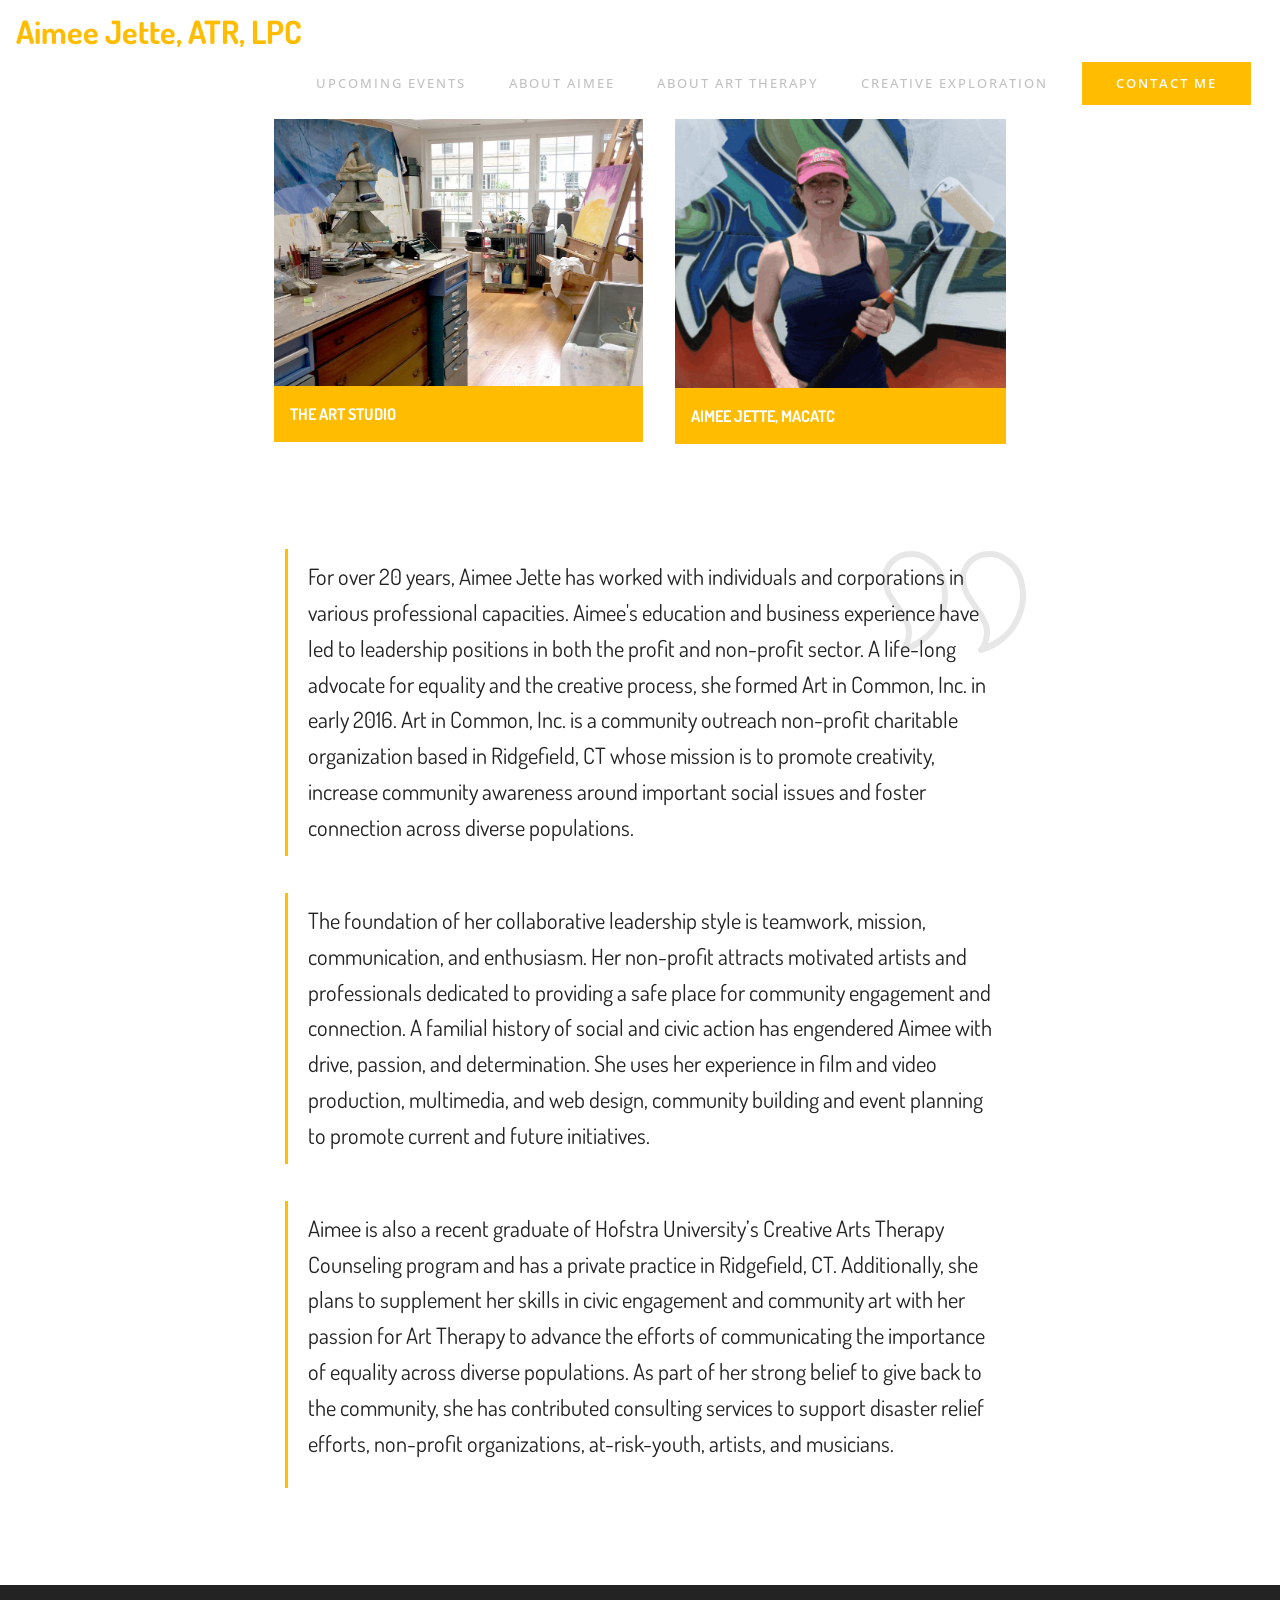
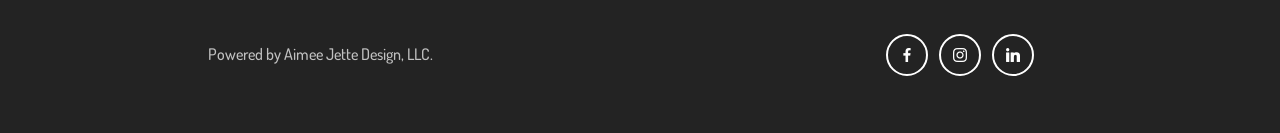
<file: page11.html>
<!DOCTYPE html>
<html  >
<head>
  <!-- Site made with Mobirise Website Builder v4.10.8, https://mobirise.com -->
  <meta charset="UTF-8">
  <meta http-equiv="X-UA-Compatible" content="IE=edge">
  <meta name="generator" content="Mobirise v4.10.8, mobirise.com">
  <meta name="viewport" content="width=device-width, initial-scale=1, minimum-scale=1">
  <link rel="shortcut icon" href="assets/images/logo3.png" type="image/x-icon">
  <meta name="description" content="">
  
  <title>About Aimee</title>
  <link rel="stylesheet" href="assets/web/assets/mobirise-icons/mobirise-icons.css">
  <link rel="stylesheet" href="assets/tether/tether.min.css">
  <link rel="stylesheet" href="assets/bootstrap/css/bootstrap.min.css">
  <link rel="stylesheet" href="assets/bootstrap/css/bootstrap-grid.min.css">
  <link rel="stylesheet" href="assets/bootstrap/css/bootstrap-reboot.min.css">
  <link rel="stylesheet" href="assets/shopping-cart/minicart-theme.css">
  <link rel="stylesheet" href="assets/socicon/css/styles.css">
  <link rel="stylesheet" href="assets/dropdown/css/style.css">
  <link rel="stylesheet" href="assets/theme/css/style.css">
  <link rel="stylesheet" href="assets/formoid/recaptcha.css">
  <link rel="stylesheet" href="assets/mobirise/css/mbr-additional.css" type="text/css">
  
  
  

</head>
<body>
  <section class="menu cid-rka8EshNyk" once="menu" id="menu2-g">

    
    

    <nav class="navbar navbar-dropdown navbar-fixed-top navbar-expand-lg">
        <div class="navbar-brand">
            
            <span class="navbar-caption-wrap"><a class="navbar-caption text-primary display-2" href="http://www.aimeejette.com">
                    Aimee Jette, ATR, LPC</a></span>
        </div>
        <button class="navbar-toggler" type="button" data-toggle="collapse" data-target="#navbarSupportedContent" aria-controls="navbarNavAltMarkup" aria-expanded="false" aria-label="Toggle navigation">
            <div class="hamburger">
                <span></span>
                <span></span>
                <span></span>
                <span></span>
            </div>
        </button>
      <div class="collapse navbar-collapse" id="navbarSupportedContent">
            <ul class="navbar-nav nav-dropdown" data-app-modern-menu="true"><li class="nav-item">
                    <a class="nav-link link text-warning display-4" href="page12.html">UPCOMING EVENTS</a>
                </li><li class="nav-item"><a class="nav-link link text-warning display-4" href="page11.html">ABOUT AIMEE</a></li>
                <li class="nav-item">
                    <a class="nav-link link text-warning display-4" href="page10.html">ABOUT ART THERAPY</a>
                </li><li class="nav-item"><a class="nav-link link text-warning display-4" href="page4.html">CREATIVE EXPLORATION</a></li></ul>
            <div class="navbar-buttons mbr-section-btn"><a class="btn btn-md btn-primary display-4" href="mailto:aimee@ridgefieldarttherapy.com">
                    CONTACT ME
                </a></div>
      </div>
    </nav>
</section>

<section class="cid-ruUSm39RvR" id="image1-1a">
    <!-- Block parameters controls (Blue "Gear" panel) -->
    
    <!-- End block parameters -->
    <div class="container images-container">
            <div class="media-container-row" style="width: 66%;">
                <div class="img-item item1" style="width: 116%;">
                    <img src="assets/images/img-9060-964x915.jpg" alt="" title="">
                    <div class="img-caption">
                        <p class="mbr-fonts-style align-left mbr-white mbr-bold display-7">THE ART STUDIO</p>
                    </div>
                </div>
                <div class="img-item">
                    <img src="assets/images/img-724-438x480.png" alt="" title="">
                    <div class="img-caption">
                        <p class="mbr-fonts-style align-left mbr-white mbr-bold display-7">
                            AIMEE JETTE, MACATC</p>
                    </div>
                </div>
            </div>
    </div>
</section>

<section class="mbr-section article content1 cid-ruUSTr9Y0c" id="content1-1b">

     

    <div class="container">
        <div class="media-container-row">
            <div class="mbr-text col-12 col-md-8 mbr-fonts-style display-5">
                <blockquote>For over 20 years, Aimee Jette has worked with individuals and corporations in various professional capacities. Aimee's education and business experience have led to leadership positions in both the profit and non-profit sector. A life-long advocate for equality and the creative process, she formed Art in Common, Inc. in early 2016. Art in Common, Inc. is a community outreach non-profit charitable organization based in Ridgefield, CT whose mission is to promote creativity, increase community awareness around important social issues and foster connection across diverse populations.</blockquote><blockquote><span style="font-size: inherit;">The foundation of her collaborative leadership style is teamwork, mission, communication, and enthusiasm. Her non-profit attracts motivated artists and professionals dedicated to providing a safe place for community engagement and connection. A familial history of social and civic action has engendered Aimee with drive, passion, and determination. She uses her experience in film and video production, multimedia, and web design, community building and event planning to promote current and future initiatives.&nbsp;</span></blockquote><blockquote><p>Aimee is also a recent graduate of Hofstra University’s Creative Arts Therapy Counseling program and has a private practice in Ridgefield, CT. Additionally, she plans to supplement her skills in civic engagement and community art with her passion for Art Therapy to advance the efforts of communicating the importance of equality across diverse populations. As part of her strong belief to give back to the community, she has contributed consulting services to support disaster relief efforts, non-profit organizations, at-risk-youth, artists, and musicians.</p></blockquote>
                <span class="mbr-iconfont inactive mbri-quote-right right-top"></span>
            </div>
        </div>
    </div>
</section>

<section class="cid-rkbKHz0RHT" id="footer2-11">

    

    
       <div class="container-fluid text-center">
           <div class="row justify-content-center">
             <div class="col-md-6 col-sm-12">
                 <h3 class="inner-text mbr-fonts-style content-text display-7">Powered by Aimee Jette Design, LLC.</h3>
             </div>
             <div class="social-media col-md-6 col-sm-12">
                  <ul>
                      <li>
                        <a class="icon-transition" href="https://www.facebook.com/aimeejette">
                          <span class="mbr-iconfont socicon-facebook socicon"></span>
                        </a>
                      </li>
                      <li>
                        <a class="icon-transition" href="https://www.instagram.com/artincommon/">
                          <span class="mbr-iconfont socicon-instagram socicon"></span>
                        </a>
                      </li>
                      <li>
                        <a class="icon-transition" href="https://www.linkedin.com/in/aimeejette/">
                          <span class="mbr-iconfont socicon-linkedin socicon"></span>
                        </a>
                      </li>
                      
                      
                   </ul>
              </div>
    </div>
       </div>

</section>


  <script src="assets/web/assets/jquery/jquery.min.js"></script>
  <script src="assets/popper/popper.min.js"></script>
  <script src="assets/tether/tether.min.js"></script>
  <script src="assets/bootstrap/js/bootstrap.min.js"></script>
  <script src="assets/smoothscroll/smooth-scroll.js"></script>
        <script src="assets/dropdown/js/nav-dropdown.js"></script>
  <script src="assets/dropdown/js/navbar-dropdown.js"></script>
  <script src="assets/touchswipe/jquery.touch-swipe.min.js"></script>
  <script src="assets/sociallikes/social-likes.js"></script>
  <script src="assets/theme/js/script.js"></script>
  <script src="assets/formoid/formoid.min.js"></script>
  
  

</body>
</html>
</file>
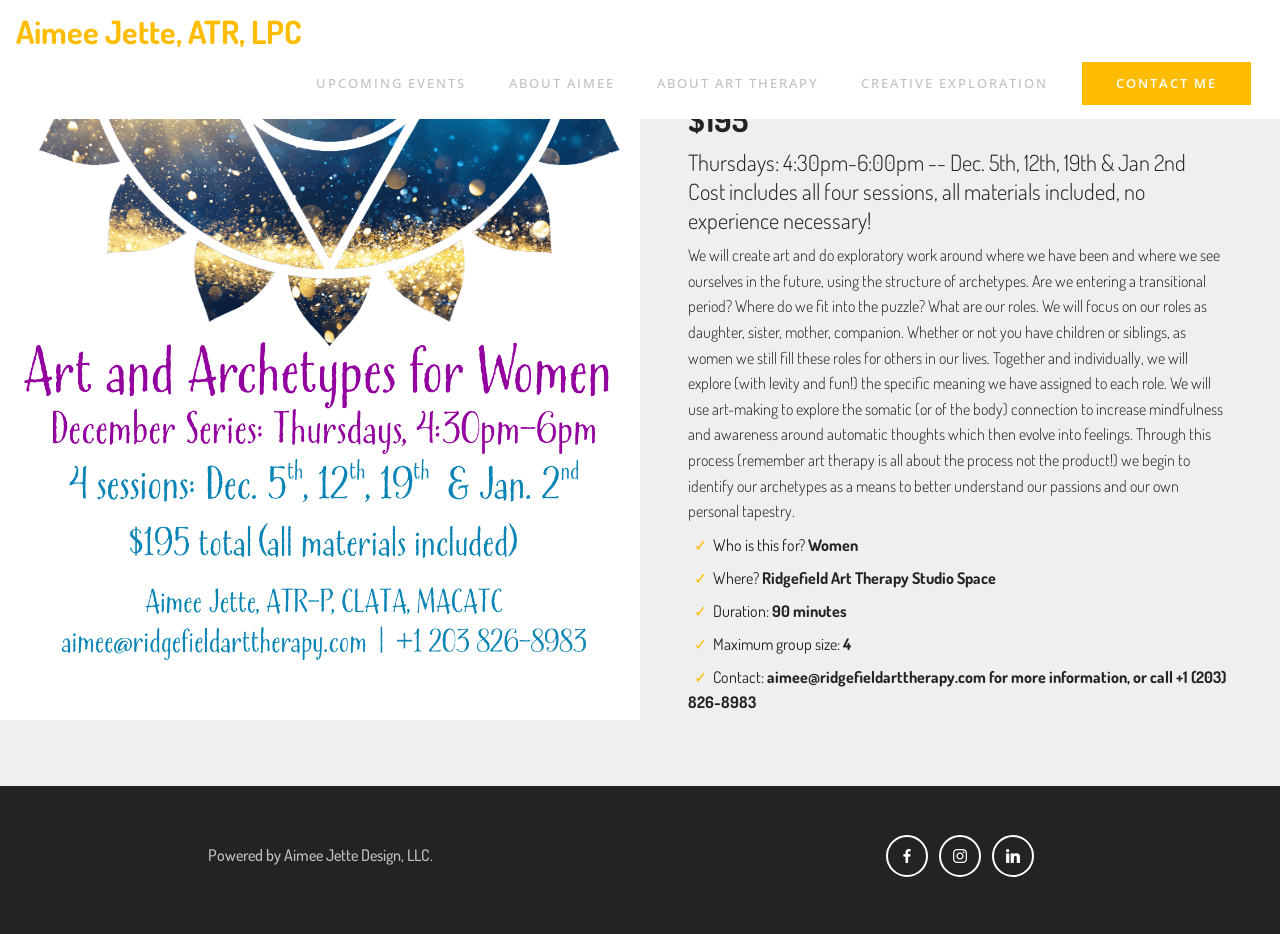
<file: page12.html>
<!DOCTYPE html>
<html  >
<head>
  <!-- Site made with Mobirise Website Builder v4.10.8, https://mobirise.com -->
  <meta charset="UTF-8">
  <meta http-equiv="X-UA-Compatible" content="IE=edge">
  <meta name="generator" content="Mobirise v4.10.8, mobirise.com">
  <meta name="viewport" content="width=device-width, initial-scale=1, minimum-scale=1">
  <link rel="shortcut icon" href="assets/images/logo3.png" type="image/x-icon">
  <meta name="description" content="">
  
  <title>Events</title>
  <link rel="stylesheet" href="assets/tether/tether.min.css">
  <link rel="stylesheet" href="assets/bootstrap/css/bootstrap.min.css">
  <link rel="stylesheet" href="assets/bootstrap/css/bootstrap-grid.min.css">
  <link rel="stylesheet" href="assets/bootstrap/css/bootstrap-reboot.min.css">
  <link rel="stylesheet" href="assets/socicon/css/styles.css">
  <link rel="stylesheet" href="assets/dropdown/css/style.css">
  <link rel="stylesheet" href="assets/shopping-cart/minicart-theme.css">
  <link rel="stylesheet" href="assets/theme/css/style.css">
  <link rel="stylesheet" href="assets/formoid/recaptcha.css">
  <link rel="stylesheet" href="assets/mobirise/css/mbr-additional.css" type="text/css">
  
  
  

</head>
<body>
  <section class="menu cid-rka8EshNyk" once="menu" id="menu2-g">

    
    

    <nav class="navbar navbar-dropdown navbar-fixed-top navbar-expand-lg">
        <div class="navbar-brand">
            
            <span class="navbar-caption-wrap"><a class="navbar-caption text-primary display-2" href="http://www.aimeejette.com">
                    Aimee Jette, ATR, LPC</a></span>
        </div>
        <button class="navbar-toggler" type="button" data-toggle="collapse" data-target="#navbarSupportedContent" aria-controls="navbarNavAltMarkup" aria-expanded="false" aria-label="Toggle navigation">
            <div class="hamburger">
                <span></span>
                <span></span>
                <span></span>
                <span></span>
            </div>
        </button>
      <div class="collapse navbar-collapse" id="navbarSupportedContent">
            <ul class="navbar-nav nav-dropdown" data-app-modern-menu="true"><li class="nav-item">
                    <a class="nav-link link text-warning display-4" href="page12.html">UPCOMING EVENTS</a>
                </li><li class="nav-item"><a class="nav-link link text-warning display-4" href="page11.html">ABOUT AIMEE</a></li>
                <li class="nav-item">
                    <a class="nav-link link text-warning display-4" href="page10.html">ABOUT ART THERAPY</a>
                </li><li class="nav-item"><a class="nav-link link text-warning display-4" href="page4.html">CREATIVE EXPLORATION</a></li></ul>
            <div class="navbar-buttons mbr-section-btn"><a class="btn btn-md btn-primary display-4" href="mailto:aimee@ridgefieldarttherapy.com">
                    CONTACT ME
                </a></div>
      </div>
    </nav>
</section>

<section class="cid-rvbNDSoOtC" id="features5-1s">

    

    
    <div class="container-fluid">
        <div class="row align-items-center content-row">
          <div class="col-lg-6 wrap-block">
              <h1 class="mbr-section-title mbr-fonts-style mbr-light display-2"><strong>Art and Archetypes for Women Series $195</strong></h1>
              <h2 class="mbr-section-subtitle mbr-fonts-style mbr-light display-5">Thursdays: 4:30pm-6:00pm -- Dec. 5th, 12th, 19th &amp; Jan 2nd<br>Cost includes all four sessions, all materials included, no experience necessary!</h2>
              <h3 class="mbr-text mbr-fonts-style mbr-light display-7"><div>We will create art and do exploratory work around where we have been and where we see ourselves in the future, using the structure of archetypes. Are we entering a transitional period? Where do we fit into the puzzle? What are our roles. We will focus on our roles as daughter, sister, mother, companion. Whether or not you have children or siblings, as women we still fill these roles for others in our lives. Together and individually, we will explore (with levity and fun!) the specific meaning we have assigned to each role. We will use art-making to explore the somatic (or of the body) connection to increase mindfulness and awareness around automatic thoughts which then evolve into feelings. Through this process (remember art therapy is all about the process not the product!) we begin to identify our archetypes as a means to better understand our passions and our own personal tapestry.&nbsp;</div></h3>
            <div class="mbr-list counter-container mbr-fonts-style display-7">
                <ul>
                    <li>Who is this for? <strong>Women</strong></li><li>Where? <strong>Ridgefield Art Therapy Studio Space&nbsp;</strong></li>
                    <li><span style="font-size: 1rem; text-align: left;">Duration:&nbsp;<strong>90 minutes</strong></span><br></li>
                    <li><span style="font-size: 1rem; text-align: left;">Maximum group size: <strong>4</strong></span></li><li>Contact:&nbsp;<strong>aimee@ridgefieldarttherapy.com for more information, or call +1 (203) 826-8983</strong></li>
                </ul>
                
                <p></p>
                <div id="paypal-button-container"></div>
<script src="https://www.paypal.com/sdk/js?client-id=sb&currency=USD"></script>
<script>
    paypal.Buttons({
        style: {
            shape: 'rect',
            color: 'gold',
            layout: 'vertical',
            label: 'buynow',
            
        },
        createOrder: function(data, actions) {
            return actions.order.create({
                purchase_units: [{
                    amount: {
                        value: '195'
                    }
                }]
            });
        },
        onApprove: function(data, actions) {
            return actions.order.capture().then(function(details) {
                alert('Transaction completed by ' + details.payer.name.given_name + '!');
            });
        }
    }).render('#paypal-button-container');
                </script></div>
            
          </div>
          <div class="col-lg-6 photo-split">
              <img src="assets/images/december-series-1129x1129.png" alt="" title="">
          </div>
      </div>
    </div>
</section>

<section class="cid-rkbKHz0RHT" id="footer2-11">

    

    
       <div class="container-fluid text-center">
           <div class="row justify-content-center">
             <div class="col-md-6 col-sm-12">
                 <h3 class="inner-text mbr-fonts-style content-text display-7">Powered by Aimee Jette Design, LLC.</h3>
             </div>
             <div class="social-media col-md-6 col-sm-12">
                  <ul>
                      <li>
                        <a class="icon-transition" href="https://www.facebook.com/aimeejette">
                          <span class="mbr-iconfont socicon-facebook socicon"></span>
                        </a>
                      </li>
                      <li>
                        <a class="icon-transition" href="https://www.instagram.com/artincommon/">
                          <span class="mbr-iconfont socicon-instagram socicon"></span>
                        </a>
                      </li>
                      <li>
                        <a class="icon-transition" href="https://www.linkedin.com/in/aimeejette/">
                          <span class="mbr-iconfont socicon-linkedin socicon"></span>
                        </a>
                      </li>
                      
                      
                   </ul>
              </div>
    </div>
       </div>

</section>


  <script src="assets/web/assets/jquery/jquery.min.js"></script>
  <script src="assets/popper/popper.min.js"></script>
  <script src="assets/tether/tether.min.js"></script>
  <script src="assets/bootstrap/js/bootstrap.min.js"></script>
  <script src="assets/sociallikes/social-likes.js"></script>
  <script src="assets/smoothscroll/smooth-scroll.js"></script>
  <script src="assets/viewportchecker/jquery.viewportchecker.js"></script>
  <script src="assets/dropdown/js/nav-dropdown.js"></script>
  <script src="assets/dropdown/js/navbar-dropdown.js"></script>
  <script src="assets/touchswipe/jquery.touch-swipe.min.js"></script>
        <script src="assets/theme/js/script.js"></script>
  <script src="assets/formoid/formoid.min.js"></script>
  
  

</body>
</html>
</file>
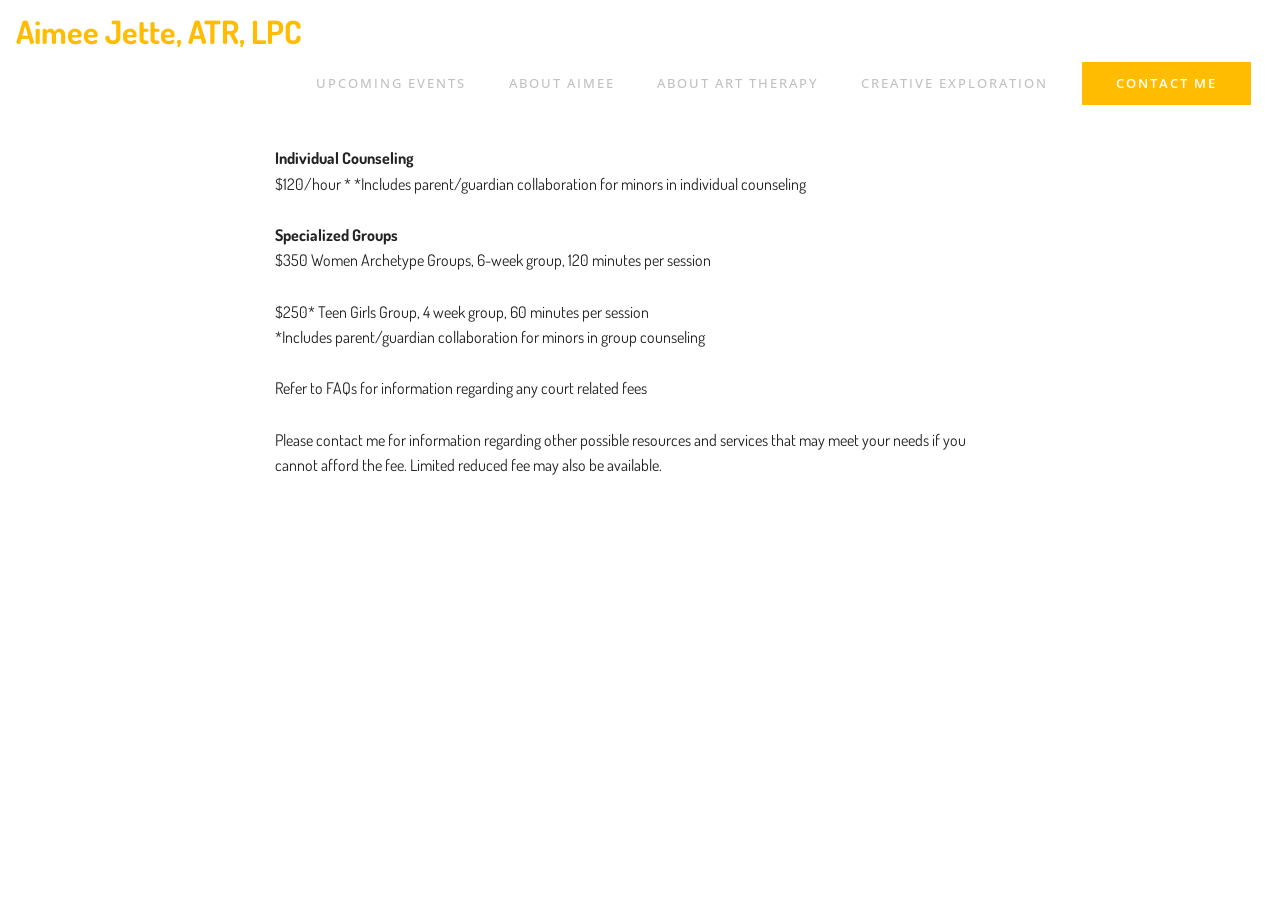
<file: page13.html>
<!DOCTYPE html>
<html  >
<head>
  <!-- Site made with Mobirise Website Builder v4.10.8, https://mobirise.com -->
  <meta charset="UTF-8">
  <meta http-equiv="X-UA-Compatible" content="IE=edge">
  <meta name="generator" content="Mobirise v4.10.8, mobirise.com">
  <meta name="viewport" content="width=device-width, initial-scale=1, minimum-scale=1">
  <link rel="shortcut icon" href="assets/images/logo3.png" type="image/x-icon">
  <meta name="description" content="">
  
  <title>Rates</title>
  <link rel="stylesheet" href="assets/tether/tether.min.css">
  <link rel="stylesheet" href="assets/bootstrap/css/bootstrap.min.css">
  <link rel="stylesheet" href="assets/bootstrap/css/bootstrap-grid.min.css">
  <link rel="stylesheet" href="assets/bootstrap/css/bootstrap-reboot.min.css">
  <link rel="stylesheet" href="assets/shopping-cart/minicart-theme.css">
  <link rel="stylesheet" href="assets/dropdown/css/style.css">
  <link rel="stylesheet" href="assets/theme/css/style.css">
  <link rel="stylesheet" href="assets/formoid/recaptcha.css">
  <link rel="stylesheet" href="assets/mobirise/css/mbr-additional.css" type="text/css">
  
  
  

</head>
<body>
  <section class="menu cid-rka8EshNyk" once="menu" id="menu2-25">

    
    

    <nav class="navbar navbar-dropdown navbar-fixed-top navbar-expand-lg">
        <div class="navbar-brand">
            
            <span class="navbar-caption-wrap"><a class="navbar-caption text-primary display-2" href="http://www.aimeejette.com">
                    Aimee Jette, ATR, LPC</a></span>
        </div>
        <button class="navbar-toggler" type="button" data-toggle="collapse" data-target="#navbarSupportedContent" aria-controls="navbarNavAltMarkup" aria-expanded="false" aria-label="Toggle navigation">
            <div class="hamburger">
                <span></span>
                <span></span>
                <span></span>
                <span></span>
            </div>
        </button>
      <div class="collapse navbar-collapse" id="navbarSupportedContent">
            <ul class="navbar-nav nav-dropdown" data-app-modern-menu="true"><li class="nav-item">
                    <a class="nav-link link text-warning display-4" href="page12.html">UPCOMING EVENTS</a>
                </li><li class="nav-item"><a class="nav-link link text-warning display-4" href="page11.html">ABOUT AIMEE</a></li>
                <li class="nav-item">
                    <a class="nav-link link text-warning display-4" href="page10.html">ABOUT ART THERAPY</a>
                </li><li class="nav-item"><a class="nav-link link text-warning display-4" href="page4.html">CREATIVE EXPLORATION</a></li></ul>
            <div class="navbar-buttons mbr-section-btn"><a class="btn btn-md btn-primary display-4" href="mailto:aimee@ridgefieldarttherapy.com">
                    CONTACT ME
                </a></div>
      </div>
    </nav>
</section>

<section class="mbr-section content2 cid-rAXtySZn8t" id="content2-27">

    

    <div class="container">
        <div class="row justify-content-center">
            <div class="col-md-8 col-sm-12 text-section">
                <h2 class="mbr-fonts-style mbr-title align-left pb-3 display-2">WHY I LIKE PHOTOGRAPHY<br></h2>
                <p class="mbr-fonts-style mbr-text align-left display-7"><strong>Individual Counseling
</strong><br>$120/hour * *Includes parent/guardian collaboration for minors in individual counseling
<br><br><strong>Specialized Groups
<br></strong>$350 Women Archetype Groups, 6-week group, 120 minutes per session
<br><br>$250* Teen Girls Group, 4 week group, 60 minutes per session
<br>*Includes parent/guardian collaboration for minors in group counseling
<br><br>Refer to FAQs for information regarding any court related fees
<br><br>Please contact me for information regarding other possible resources and services that may meet your needs if you cannot afford the fee. Limited reduced fee may also be available.&nbsp;<br></p>
            </div>
        </div>
    </div>
</section>


  <script src="assets/web/assets/jquery/jquery.min.js"></script>
  <script src="assets/popper/popper.min.js"></script>
  <script src="assets/tether/tether.min.js"></script>
  <script src="assets/bootstrap/js/bootstrap.min.js"></script>
  <script src="assets/smoothscroll/smooth-scroll.js"></script>
        <script src="assets/dropdown/js/nav-dropdown.js"></script>
  <script src="assets/dropdown/js/navbar-dropdown.js"></script>
  <script src="assets/touchswipe/jquery.touch-swipe.min.js"></script>
  <script src="assets/theme/js/script.js"></script>
  <script src="assets/formoid/formoid.min.js"></script>
  
  

</body>
</html>
</file>
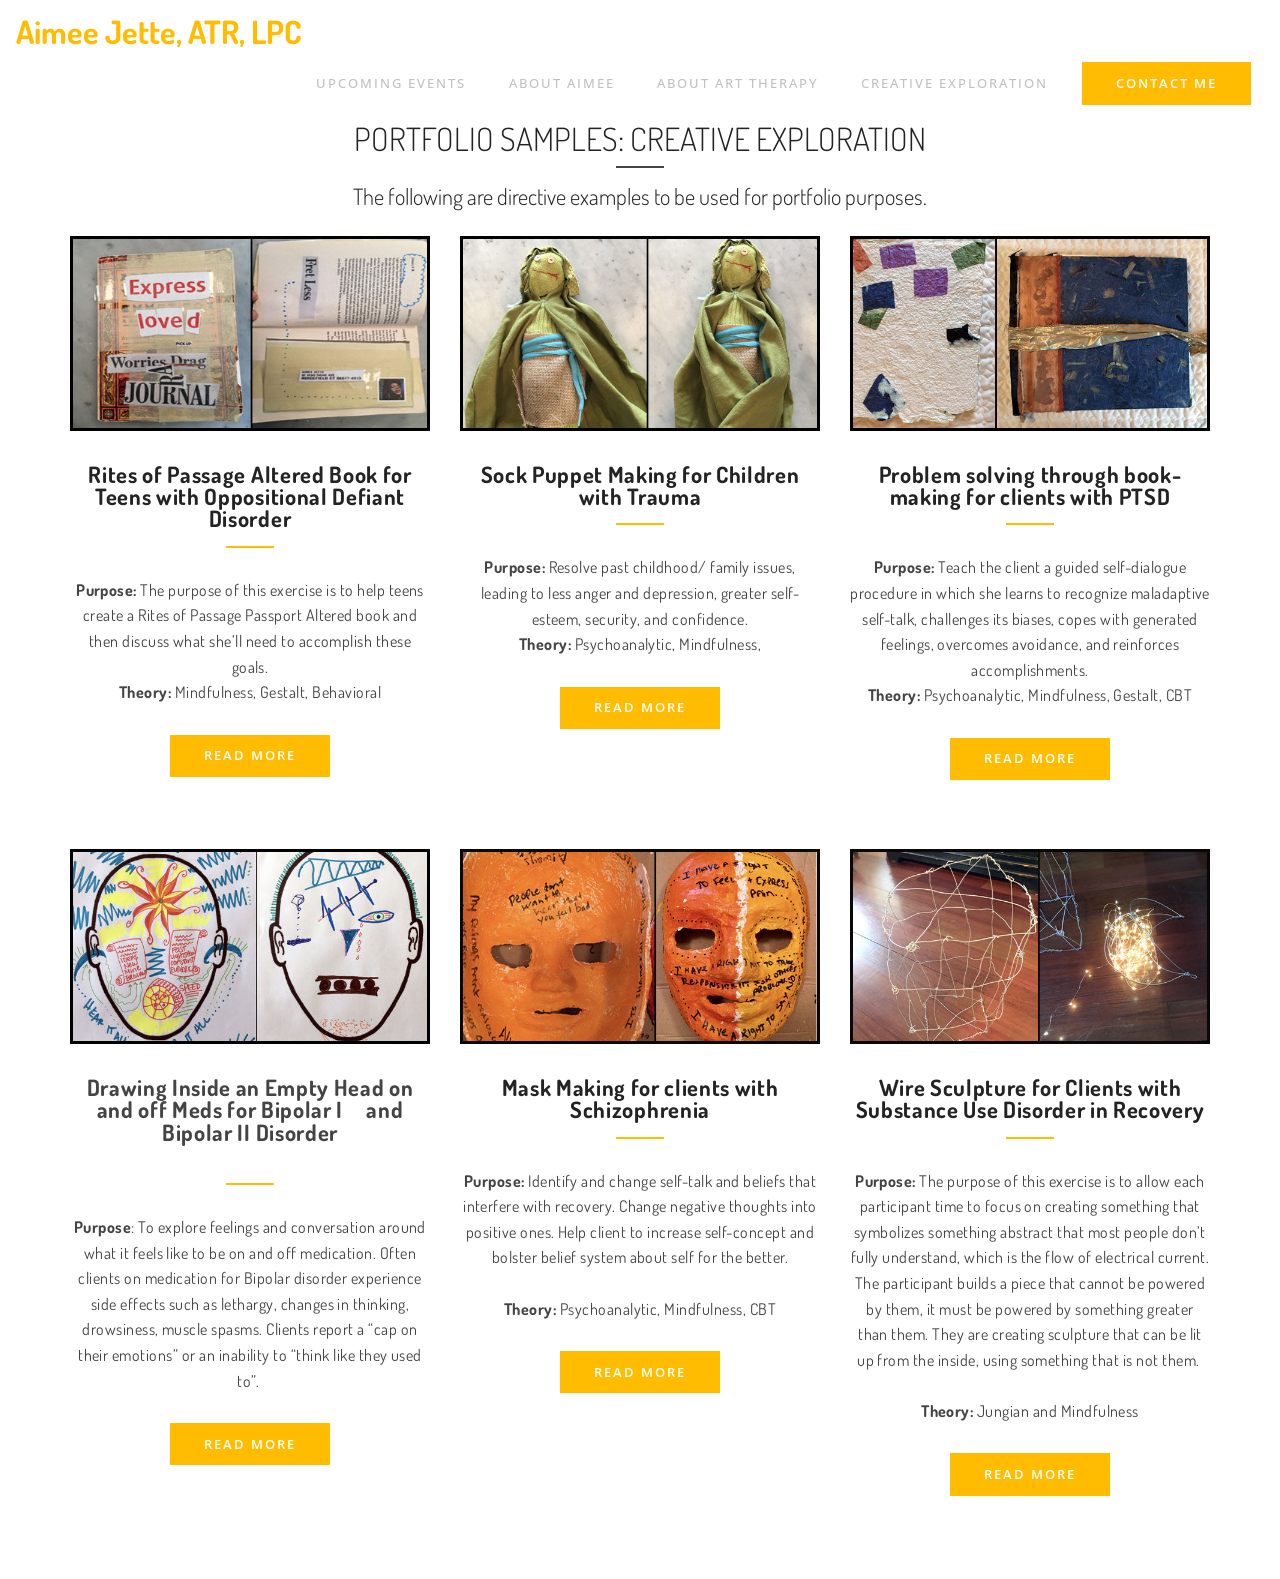
<file: page4.html>
<!DOCTYPE html>
<html  >
<head>
  <!-- Site made with Mobirise Website Builder v4.10.8, https://mobirise.com -->
  <meta charset="UTF-8">
  <meta http-equiv="X-UA-Compatible" content="IE=edge">
  <meta name="generator" content="Mobirise v4.10.8, mobirise.com">
  <meta name="viewport" content="width=device-width, initial-scale=1, minimum-scale=1">
  <link rel="shortcut icon" href="assets/images/logo3.png" type="image/x-icon">
  <meta name="description" content="">
  
  <title>CREATIVE EXPLORATION</title>
  <link rel="stylesheet" href="assets/tether/tether.min.css">
  <link rel="stylesheet" href="assets/bootstrap/css/bootstrap.min.css">
  <link rel="stylesheet" href="assets/bootstrap/css/bootstrap-grid.min.css">
  <link rel="stylesheet" href="assets/bootstrap/css/bootstrap-reboot.min.css">
  <link rel="stylesheet" href="assets/shopping-cart/minicart-theme.css">
  <link rel="stylesheet" href="assets/dropdown/css/style.css">
  <link rel="stylesheet" href="assets/theme/css/style.css">
  <link rel="stylesheet" href="assets/formoid/recaptcha.css">
  <link rel="stylesheet" href="assets/mobirise/css/mbr-additional.css" type="text/css">
  
  
  

</head>
<body>
  <section class="menu cid-rka8EshNyk" once="menu" id="menu2-j">

    
    

    <nav class="navbar navbar-dropdown navbar-fixed-top navbar-expand-lg">
        <div class="navbar-brand">
            
            <span class="navbar-caption-wrap"><a class="navbar-caption text-primary display-2" href="http://www.aimeejette.com">
                    Aimee Jette, ATR, LPC</a></span>
        </div>
        <button class="navbar-toggler" type="button" data-toggle="collapse" data-target="#navbarSupportedContent" aria-controls="navbarNavAltMarkup" aria-expanded="false" aria-label="Toggle navigation">
            <div class="hamburger">
                <span></span>
                <span></span>
                <span></span>
                <span></span>
            </div>
        </button>
      <div class="collapse navbar-collapse" id="navbarSupportedContent">
            <ul class="navbar-nav nav-dropdown" data-app-modern-menu="true"><li class="nav-item">
                    <a class="nav-link link text-warning display-4" href="page12.html">UPCOMING EVENTS</a>
                </li><li class="nav-item"><a class="nav-link link text-warning display-4" href="page11.html">ABOUT AIMEE</a></li>
                <li class="nav-item">
                    <a class="nav-link link text-warning display-4" href="page10.html">ABOUT ART THERAPY</a>
                </li><li class="nav-item"><a class="nav-link link text-warning display-4" href="page4.html">CREATIVE EXPLORATION</a></li></ul>
            <div class="navbar-buttons mbr-section-btn"><a class="btn btn-md btn-primary display-4" href="mailto:aimee@ridgefieldarttherapy.com">
                    CONTACT ME
                </a></div>
      </div>
    </nav>
</section>

<section class="exploration cid-rvbf4pt5Rm" id="features8-1l">

    

    
    <div class="container">
        <div class="row blog-block">
            <div class="col-md-12">
              <h2 class="mbr-section-title mbr-fonts-style align-center display-2">PORTFOLIO SAMPLES: CREATIVE EXPLORATION</h2>
               <div class="underline align-center">
                   <div class="line"></div>
               </div>
              <h3 class="mbr-section-subtitle mbr-light mbr-fonts-style pt-3 align-center display-5">
                  The following are directive examples to be used for portfolio purposes.</h3>
            </div>

            <div class="row row-content justify-content-center">
                <div class="card py-3 col-12 col-md-6 col-lg-4">
                    <div class="card-wrapper">
                        <div class="card-img">
                            <img src="assets/images/book-collage-thumb-1-600x325.jpg" title="" alt="">
                        </div>
                        <div class="card-box">
                            <h4 class="card-title mbr-fonts-style mbr-bold align-center display-5">Rites of Passage Altered Book for Teens with Oppositional Defiant Disorder</h4>
                           <div class="card-underline align-center">
                               <div class="line"></div>
                           </div>
                            <p class="mbr-text mbr-fonts-style align-center display-7"><strong>Purpose: </strong>The purpose of this exercise is to help teens create a Rites of Passage Passport Altered book and then discuss what she’ll need to accomplish these goals.<br><strong>Theory: </strong>Mindfulness, Gestalt, Behavioral<br></p>
                              
                        </div>
                        <div class="mbr-section-btn align-center"><a href="page1.html" class="btn btn-primary display-4">READ MORE<br></a></div>  
                    </div>
                </div>
            
                <div class="card py-3 col-12 col-md-6 col-lg-4">
                    <div class="card-wrapper">
                        <div class="card-img">
                            <img src="assets/images/puppet-collage-thumb-600x325.jpg" title="" alt="">
                        </div>
                        <div class="card-box">
                            <h4 class="card-title mbr-fonts-style mbr-bold align-center display-5">Sock Puppet Making for Children with Trauma</h4>
                           <div class="card-underline align-center">
                               <div class="line"></div>
                           </div>
                            <p class="mbr-text mbr-fonts-style align-center display-7"><strong>
                                Purpose:</strong> Resolve past childhood/ family issues, leading to less anger and depression, greater self-esteem, security, and confidence.<br><strong>Theory: </strong>Psychoanalytic, Mindfulness, <br>
                            </p>
                        </div>
                        <div class="mbr-section-btn align-center"><a href="page5.html" class="btn btn-primary display-4">READ MORE</a></div>  
                    </div>
                </div>
            
                <div class="card py-3 col-12 col-md-6 col-lg-4">
                    <div class="card-wrapper">
                        <div class="card-img">
                            <img src="assets/images/bookmaking-collage-thumb-600x325.jpg" title="" alt="">
                        </div>
                        <div class="card-box"> 
                            <h4 class="card-title mbr-fonts-style mbr-bold align-center display-5">Problem solving through book-making for clients with PTSD</h4>
                           <div class="card-underline align-center">
                               <div class="line"></div>
                           </div>
                            <p class="mbr-text mbr-fonts-style align-center display-7"><strong>
                                Purpose: </strong>Teach the client a guided self-dialogue procedure in which she learns to recognize maladaptive self-talk, challenges its biases, copes with generated feelings, overcomes avoidance, and reinforces accomplishments.<br><strong>Theory: </strong>Psychoanalytic, Mindfulness, Gestalt, CBT<br>
                            </p>
                        </div>
                        <div class="mbr-section-btn align-center"><a href="page6.html" class="btn btn-primary display-4">READ MORE</a></div>  
                    </div>
                </div>
            
                <div class="card py-3 col-12 col-md-6 col-lg-4">
                    <div class="card-wrapper">
                        <div class="card-img">
                            <img src="assets/images/bp2-collage-thumb-600x325.jpg" title="" alt="">
                        </div>
                        <div class="card-box">
                            <h4 class="card-title mbr-fonts-style mbr-bold align-center display-5"><p>Drawing Inside an Empty Head on and off Meds for Bipolar I&nbsp;&nbsp;&nbsp;&nbsp; and Bipolar II Disorder</p></h4>
                           <div class="card-underline align-center">
                               <div class="line"></div>
                           </div>
                            <p class="mbr-text mbr-fonts-style align-center display-7"><strong>Purpose</strong>:
To explore feelings and conversation around what it feels like to be on and off medication. Often clients on medication for Bipolar disorder experience side effects such as lethargy, changes in thinking, drowsiness, muscle spasms. Clients report a “cap on their emotions” or an inability to “think like they used to”.&nbsp;<br></p>
                             
                        </div>
                        <div class="mbr-section-btn align-center"><a href="page7.html" class="btn btn-primary display-4">READ MORE</a></div>  
                    </div>
                </div>
                <div class="card py-3 col-12 col-md-6 col-lg-4">
                    <div class="card-wrapper">
                        <div class="card-img">
                            <img src="assets/images/mask-collage-thumb-600x325.jpg" title="" alt="">
                        </div>
                        <div class="card-box">
                            <h4 class="card-title mbr-fonts-style mbr-bold align-center display-5">Mask Making for clients with Schizophrenia</h4>
                           <div class="card-underline align-center">
                               <div class="line"></div>
                           </div>
                            <p class="mbr-text mbr-fonts-style align-center display-7"><strong>
                                Purpose:</strong> Identify and change self-talk and beliefs that interfere with recovery. Change negative thoughts into positive ones. Help client to increase self-concept and bolster belief system about self for the better.<br><br><strong>Theory: </strong>Psychoanalytic, Mindfulness, CBT<br> 
                            </p>
                        </div>
                        <div class="mbr-section-btn align-center"><a href="page8.html" class="btn btn-primary display-4">READ MORE</a></div> 
                    </div>
                </div>
            
                <div class="card py-3 col-12 col-md-6 col-lg-4">
                    <div class="card-wrapper">
                        <div class="card-img">
                            <img src="assets/images/wire-collage-thumb-1-600x325.jpg" title="" alt="">
                        </div>
                        <div class="card-box">
                            <h4 class="card-title mbr-fonts-style mbr-bold align-center display-5">Wire Sculpture for Clients with Substance Use Disorder in Recovery</h4>
                           <div class="card-underline align-center">
                               <div class="line"></div>
                           </div>
                            <p class="mbr-text mbr-fonts-style align-center display-7"><strong>
                                Purpose: </strong>The purpose of this exercise is to allow each participant time to focus on creating something that symbolizes something abstract that most people don’t fully understand, which is the flow of electrical current. The participant builds a piece that cannot be powered by them, it must be powered by something greater than them. They are creating sculpture that can be lit up from the inside, using something that is not them.&nbsp;<br><br><strong>Theory: </strong>Jungian and Mindfulness<br>
                            </p>
                        </div>
                        <div class="mbr-section-btn align-center"><a href="page9.html" class="btn btn-primary display-4">READ MORE</a></div> 
                    </div>
                </div>
            </div>
        </div>
    </div>
</section>


  <script src="assets/web/assets/jquery/jquery.min.js"></script>
  <script src="assets/popper/popper.min.js"></script>
  <script src="assets/tether/tether.min.js"></script>
  <script src="assets/bootstrap/js/bootstrap.min.js"></script>
  <script src="assets/smoothscroll/smooth-scroll.js"></script>
        <script src="assets/dropdown/js/nav-dropdown.js"></script>
  <script src="assets/dropdown/js/navbar-dropdown.js"></script>
  <script src="assets/touchswipe/jquery.touch-swipe.min.js"></script>
  <script src="assets/theme/js/script.js"></script>
  <script src="assets/formoid/formoid.min.js"></script>
  
  

</body>
</html>
</file>
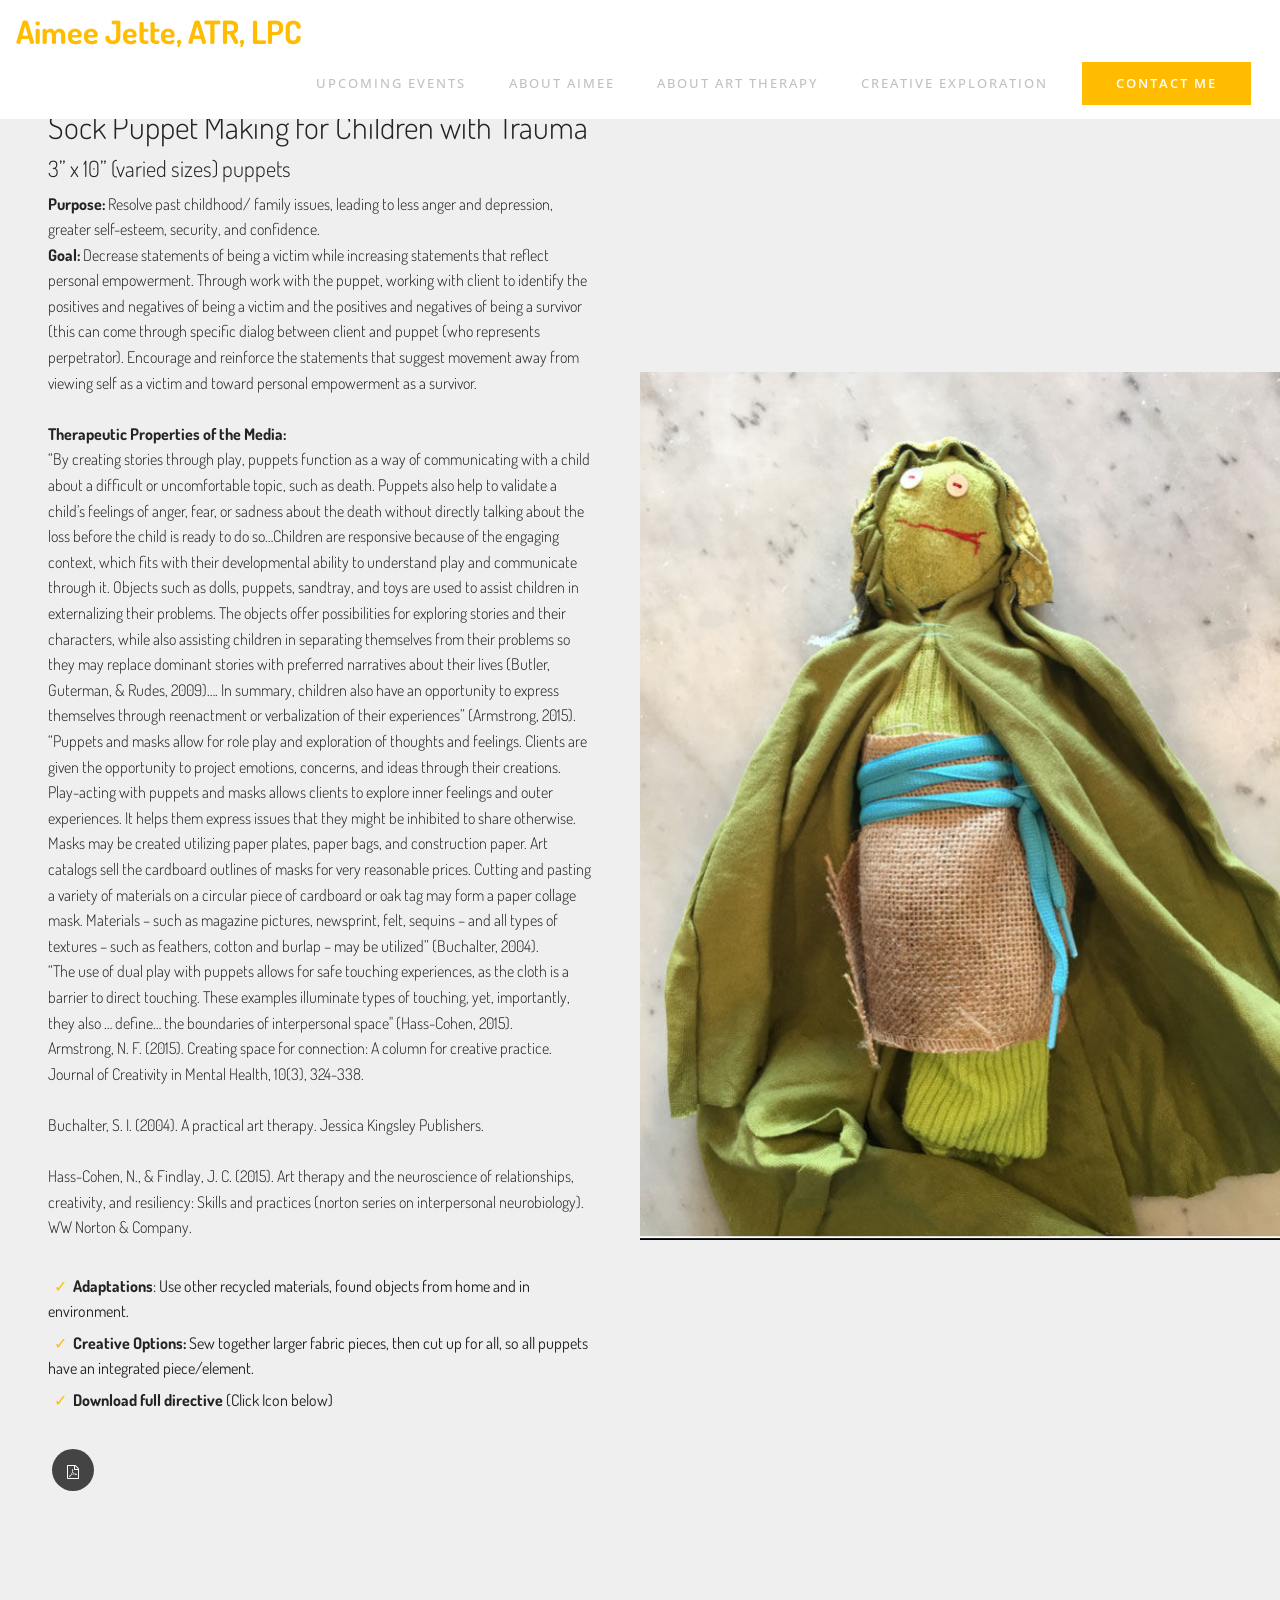
<file: page5.html>
<!DOCTYPE html>
<html  >
<head>
  <!-- Site made with Mobirise Website Builder v4.10.8, https://mobirise.com -->
  <meta charset="UTF-8">
  <meta http-equiv="X-UA-Compatible" content="IE=edge">
  <meta name="generator" content="Mobirise v4.10.8, mobirise.com">
  <meta name="viewport" content="width=device-width, initial-scale=1, minimum-scale=1">
  <link rel="shortcut icon" href="assets/images/logo3.png" type="image/x-icon">
  <meta name="description" content="">
  
  <title>Sock Puppet</title>
  <link rel="stylesheet" href="assets/font-awesome/css/font-awesome.css">
  <link rel="stylesheet" href="assets/tether/tether.min.css">
  <link rel="stylesheet" href="assets/bootstrap/css/bootstrap.min.css">
  <link rel="stylesheet" href="assets/bootstrap/css/bootstrap-grid.min.css">
  <link rel="stylesheet" href="assets/bootstrap/css/bootstrap-reboot.min.css">
  <link rel="stylesheet" href="assets/shopping-cart/minicart-theme.css">
  <link rel="stylesheet" href="assets/socicon/css/styles.css">
  <link rel="stylesheet" href="assets/dropdown/css/style.css">
  <link rel="stylesheet" href="assets/theme/css/style.css">
  <link rel="stylesheet" href="assets/formoid/recaptcha.css">
  <link rel="stylesheet" href="assets/mobirise/css/mbr-additional.css" type="text/css">
  
  
  

</head>
<body>
  <section class="menu cid-rka8EshNyk" once="menu" id="menu2-n">

    
    

    <nav class="navbar navbar-dropdown navbar-fixed-top navbar-expand-lg">
        <div class="navbar-brand">
            
            <span class="navbar-caption-wrap"><a class="navbar-caption text-primary display-2" href="http://www.aimeejette.com">
                    Aimee Jette, ATR, LPC</a></span>
        </div>
        <button class="navbar-toggler" type="button" data-toggle="collapse" data-target="#navbarSupportedContent" aria-controls="navbarNavAltMarkup" aria-expanded="false" aria-label="Toggle navigation">
            <div class="hamburger">
                <span></span>
                <span></span>
                <span></span>
                <span></span>
            </div>
        </button>
      <div class="collapse navbar-collapse" id="navbarSupportedContent">
            <ul class="navbar-nav nav-dropdown" data-app-modern-menu="true"><li class="nav-item">
                    <a class="nav-link link text-warning display-4" href="page12.html">UPCOMING EVENTS</a>
                </li><li class="nav-item"><a class="nav-link link text-warning display-4" href="page11.html">ABOUT AIMEE</a></li>
                <li class="nav-item">
                    <a class="nav-link link text-warning display-4" href="page10.html">ABOUT ART THERAPY</a>
                </li><li class="nav-item"><a class="nav-link link text-warning display-4" href="page4.html">CREATIVE EXPLORATION</a></li></ul>
            <div class="navbar-buttons mbr-section-btn"><a class="btn btn-md btn-primary display-4" href="mailto:aimee@ridgefieldarttherapy.com">
                    CONTACT ME
                </a></div>
      </div>
    </nav>
</section>

<section class="cid-rkalF104W7" id="features5-o">

    

    
    <div class="container-fluid">
        <div class="row align-items-center content-row">
          <div class="col-lg-6 wrap-block">
              <h1 class="mbr-section-title mbr-fonts-style mbr-light display-2">Sock Puppet Making for Children with Trauma</h1>
              <h2 class="mbr-section-subtitle mbr-fonts-style mbr-light display-5">3” x 10” (varied sizes) puppets</h2>
              <h3 class="mbr-text mbr-fonts-style mbr-light display-7"><strong>Purpose: </strong>Resolve past childhood/ family issues, leading to less anger and depression, greater self-esteem, security, and confidence.
<div><strong>Goal: </strong>Decrease statements of being a victim while increasing statements that reflect personal empowerment. Through work with the puppet, working with client to identify the positives and negatives of being a victim and the positives and negatives of being a survivor (this can come through specific dialog between client and puppet (who represents perpetrator). Encourage and reinforce the statements that suggest movement away from viewing self as a victim and toward personal empowerment as a survivor.
</div><div><br><div><strong>Therapeutic Properties of the Media:</strong></div><div><span style="color: inherit; font-size: 1rem;"></span></div><div>“By creating stories through play, puppets function as a way of communicating with a child about a difficult or uncomfortable topic, such as death. Puppets also help to validate a child’s feelings of anger, fear, or sadness about the death without directly talking about the loss before the child is ready to do so…Children are responsive because of the engaging context, which fits with their developmental ability to understand play and communicate through it. Objects such as dolls, puppets, sandtray, and toys are used to assist children in externalizing their problems. The objects offer possibilities for exploring stories and their characters, while also assisting children in separating themselves from their problems so they may replace dominant stories with preferred narratives about their lives (Butler, Guterman, &amp; Rudes, 2009)…. In summary, children also have an opportunity to express themselves through reenactment or verbalization of their experiences” (Armstrong, 2015).
</div><div>
</div><div>“Puppets and masks allow for role play and exploration of thoughts and feelings. Clients are given the opportunity to project emotions, concerns, and ideas through their creations. Play-acting with puppets and masks allows clients to explore inner feelings and outer experiences. It helps them express issues that they might be inhibited to share otherwise. Masks may be created utilizing paper plates, paper bags, and construction paper. Art catalogs sell the cardboard outlines of masks for very reasonable prices. Cutting and pasting a variety of materials on a circular piece of cardboard or oak tag may form a paper collage mask. Materials – such as magazine pictures, newsprint, felt, sequins – and all types of textures – such as feathers, cotton and burlap – may be utilized” (Buchalter, 
2004).</div><div>
</div><div>“The use of dual play with puppets allows for safe touching experiences, as the cloth is a barrier to direct touching. These examples illuminate types of touching, yet, importantly, they also … define… the boundaries of interpersonal space" (Hass-Cohen, 2015).</div><div>
</div></div><div>Armstrong, N. F. (2015). Creating space for connection: A column for creative practice. Journal of Creativity in Mental Health, 10(3), 324-338.
</div><div><br></div><div><div>Buchalter, S. I. (2004). A practical art therapy. Jessica Kingsley Publishers.</div><div><br></div><div>Hass-Cohen, N., &amp; Findlay, J. C. (2015). Art therapy and the neuroscience of relationships, creativity, and resiliency: Skills and practices (norton series on interpersonal neurobiology). WW Norton &amp; Company.</div></div><div><div><br></div></div></h3>
            <div class="mbr-list counter-container mbr-fonts-style display-7">
                <ul>
                    <li><strong>Adaptations</strong>: 
<span style="font-size: 1rem; text-align: left;">Use other recycled materials, found objects from home and in environment.</span></li>
                    <li><span style="font-size: 1rem; text-align: left;"><strong>Creative Options: </strong>Sew together larger fabric pieces, then cut up for all, so all puppets have an integrated piece/element.</span></li><li><span style="font-size: 1rem; text-align: left;"><strong>Download full directive</strong> (Click Icon below)</span></li>
                </ul>
            </div>
            <div class="social-media col-md-12 col-sm-12">
                <ul class="social-list">
                    <li>
                      <a class="icon-transition" href="assets/files/20180424_puppets_childtrauma.docx">
                        <span class="mbr-iconfont fa-file-pdf-o fa"></span>
                      </a>
                    </li>
                    
                    
                    
                    
                 </ul>
            </div>
          </div>
          <div class="col-lg-6 photo-split">
              <img src="assets/images/puppet-collage-668x906.jpg" alt="" title="">
          </div>
      </div>
    </div>
</section>


  <script src="assets/web/assets/jquery/jquery.min.js"></script>
  <script src="assets/popper/popper.min.js"></script>
  <script src="assets/tether/tether.min.js"></script>
  <script src="assets/bootstrap/js/bootstrap.min.js"></script>
  <script src="assets/smoothscroll/smooth-scroll.js"></script>
        <script src="assets/dropdown/js/nav-dropdown.js"></script>
  <script src="assets/dropdown/js/navbar-dropdown.js"></script>
  <script src="assets/touchswipe/jquery.touch-swipe.min.js"></script>
  <script src="assets/viewportchecker/jquery.viewportchecker.js"></script>
  <script src="assets/theme/js/script.js"></script>
  <script src="assets/formoid/formoid.min.js"></script>
  
  

</body>
</html>
</file>
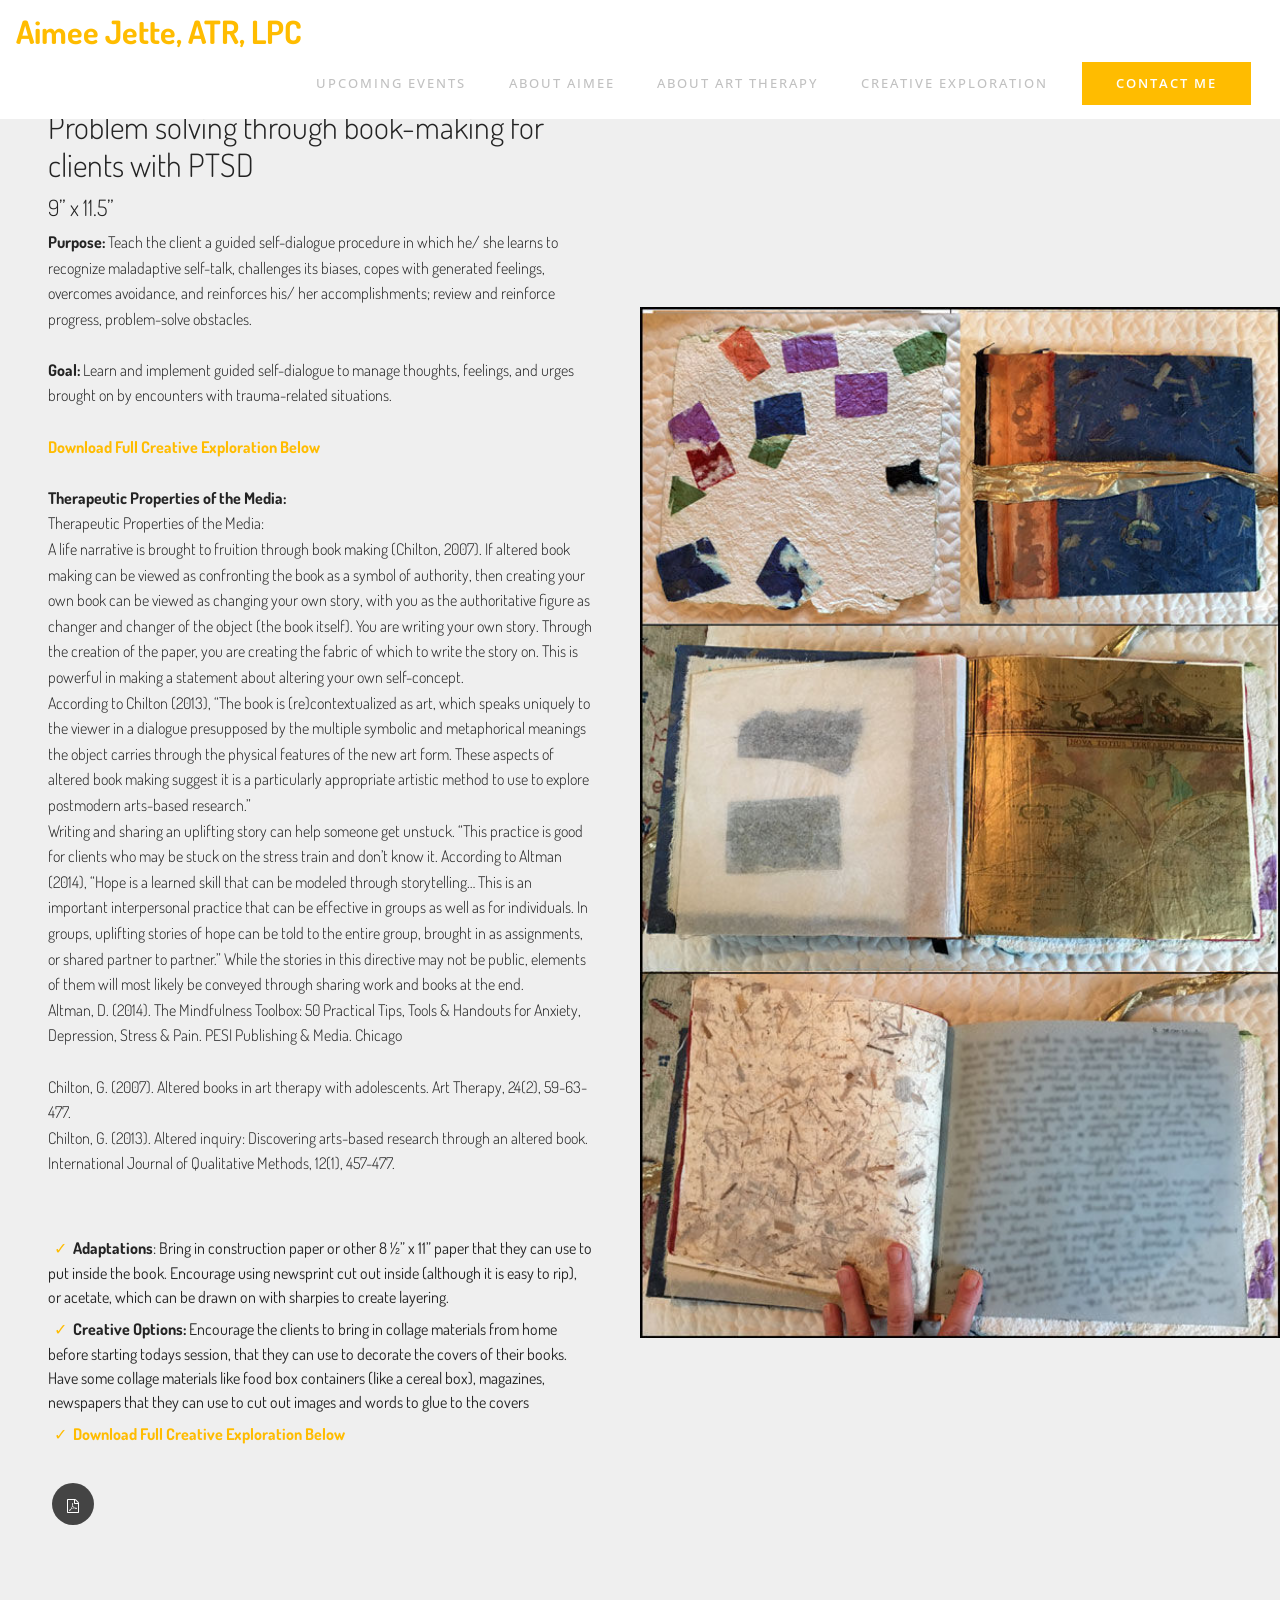
<file: page6.html>
<!DOCTYPE html>
<html  >
<head>
  <!-- Site made with Mobirise Website Builder v4.10.8, https://mobirise.com -->
  <meta charset="UTF-8">
  <meta http-equiv="X-UA-Compatible" content="IE=edge">
  <meta name="generator" content="Mobirise v4.10.8, mobirise.com">
  <meta name="viewport" content="width=device-width, initial-scale=1, minimum-scale=1">
  <link rel="shortcut icon" href="assets/images/logo3.png" type="image/x-icon">
  <meta name="description" content="">
  
  <title>Book Making</title>
  <link rel="stylesheet" href="assets/font-awesome/css/font-awesome.css">
  <link rel="stylesheet" href="assets/tether/tether.min.css">
  <link rel="stylesheet" href="assets/bootstrap/css/bootstrap.min.css">
  <link rel="stylesheet" href="assets/bootstrap/css/bootstrap-grid.min.css">
  <link rel="stylesheet" href="assets/bootstrap/css/bootstrap-reboot.min.css">
  <link rel="stylesheet" href="assets/shopping-cart/minicart-theme.css">
  <link rel="stylesheet" href="assets/socicon/css/styles.css">
  <link rel="stylesheet" href="assets/dropdown/css/style.css">
  <link rel="stylesheet" href="assets/theme/css/style.css">
  <link rel="stylesheet" href="assets/formoid/recaptcha.css">
  <link rel="stylesheet" href="assets/mobirise/css/mbr-additional.css" type="text/css">
  
  
  

</head>
<body>
  <section class="menu cid-rka8EshNyk" once="menu" id="menu2-r">

    
    

    <nav class="navbar navbar-dropdown navbar-fixed-top navbar-expand-lg">
        <div class="navbar-brand">
            
            <span class="navbar-caption-wrap"><a class="navbar-caption text-primary display-2" href="http://www.aimeejette.com">
                    Aimee Jette, ATR, LPC</a></span>
        </div>
        <button class="navbar-toggler" type="button" data-toggle="collapse" data-target="#navbarSupportedContent" aria-controls="navbarNavAltMarkup" aria-expanded="false" aria-label="Toggle navigation">
            <div class="hamburger">
                <span></span>
                <span></span>
                <span></span>
                <span></span>
            </div>
        </button>
      <div class="collapse navbar-collapse" id="navbarSupportedContent">
            <ul class="navbar-nav nav-dropdown" data-app-modern-menu="true"><li class="nav-item">
                    <a class="nav-link link text-warning display-4" href="page12.html">UPCOMING EVENTS</a>
                </li><li class="nav-item"><a class="nav-link link text-warning display-4" href="page11.html">ABOUT AIMEE</a></li>
                <li class="nav-item">
                    <a class="nav-link link text-warning display-4" href="page10.html">ABOUT ART THERAPY</a>
                </li><li class="nav-item"><a class="nav-link link text-warning display-4" href="page4.html">CREATIVE EXPLORATION</a></li></ul>
            <div class="navbar-buttons mbr-section-btn"><a class="btn btn-md btn-primary display-4" href="mailto:aimee@ridgefieldarttherapy.com">
                    CONTACT ME
                </a></div>
      </div>
    </nav>
</section>

<section class="cid-rkatTOp7i3" id="features5-t">

    

    
    <div class="container-fluid">
        <div class="row align-items-center content-row">
          <div class="col-lg-6 wrap-block">
              <h1 class="mbr-section-title mbr-fonts-style mbr-light display-2">Problem solving through book-making for clients with PTSD</h1>
              <h2 class="mbr-section-subtitle mbr-fonts-style mbr-light display-5">9” x 11.5”</h2>
              <h3 class="mbr-text mbr-fonts-style mbr-light display-7"><strong>Purpose: </strong>Teach the client a guided self-dialogue procedure in which he/ she learns to recognize maladaptive self-talk, challenges its biases, copes with generated feelings, overcomes avoidance, and reinforces his/ her accomplishments; review and reinforce progress, problem-solve obstacles.
<div><strong><br></strong></div><div><strong>Goal: </strong>Learn and implement guided self-dialogue to manage thoughts, feelings, and urges brought on by encounters with trauma-related situations.
</div><div><br></div><div><a href="assets/files/20180410_bookmaking_ptsd_MF_18over.docx"><strong>Download Full Creative Exploration Below</strong></a></div><div><br><div><div><strong>Therapeutic Properties of the Media:</strong></div><div><span style="color: inherit; font-size: 1rem;"></span></div><div>Therapeutic Properties of the Media: 
</div></div><div>
</div><div>A life narrative is brought to fruition through book making (Chilton, 2007). If altered book making can be viewed as confronting the book as a symbol of authority, then creating your own book can be viewed as changing your own story, with you as the authoritative figure as changer and changer of the object (the book itself). You are writing your own story. Through the creation of the paper, you are creating the fabric of which to write the story on. This is powerful in making a statement about altering your own self-concept.
</div><div>
</div><div>According to Chilton (2013), “The book is (re)contextualized as art, which speaks uniquely to the viewer in a dialogue presupposed by the multiple symbolic and metaphorical meanings the object carries through the physical features of the new art form. These aspects of altered book making suggest it is a particularly appropriate artistic method to use to explore postmodern arts-based research.”
</div><div>
</div><div>Writing and sharing an uplifting story can help someone get unstuck. “This practice is good for clients who may be stuck on the stress train and don’t know it. According to Altman (2014), “Hope is a learned skill that can be modeled through storytelling… This is an important interpersonal practice that can be effective in groups as well as for individuals. In groups, uplifting stories of hope can be told to the entire group, brought in as assignments, or shared partner to partner.” While the stories in this directive may not be public, elements of them will most likely be conveyed through sharing work and books at the end.
</div><div>
</div><div>Altman, D. (2014). The Mindfulness Toolbox: 50 Practical Tips, Tools &amp; Handouts for Anxiety, Depression, Stress &amp; Pain. PESI Publishing &amp; Media. Chicago
</div><div>&nbsp;
</div><div>Chilton, G. (2007). Altered books in art therapy with adolescents. Art Therapy, 24(2), 59-63-477.
</div><div>
</div><div>Chilton, G. (2013). Altered inquiry: Discovering arts-based research through an altered book. International Journal of Qualitative Methods, 12(1), 457-477.
</div><div><br></div><div><div><br></div></div></div></h3>
            <div class="mbr-list counter-container mbr-fonts-style display-7">
                <ul>
                    <li><strong>Adaptations</strong>: 
<span style="font-size: 1rem; text-align: left;">Bring in construction paper or other 8 ½” x 11” paper that they can use to put inside the book. Encourage using newsprint cut out inside (although it is easy to rip), or acetate, which can be drawn on with sharpies to create layering. &nbsp;</span></li>
                    <li><span style="font-size: 1rem; text-align: left;"><strong>Creative Options: </strong>Encourage the clients to bring in collage materials from home before starting todays session, that they can use to decorate the covers of their books. Have some collage materials like food box containers (like a cereal box), magazines, newspapers that they can use to cut out images and words to glue to the covers</span></li><li><a href="assets/files/20180410_bookmaking_ptsd_MF_18over.docx"><strong>Download Full Creative Exploration Below</strong></a></li>
                </ul>
            </div>
            <div class="social-media col-md-12 col-sm-12">
                <ul class="social-list">
                    <li>
                      <a class="icon-transition" href="assets/files/20180424_puppets_childtrauma.docx">
                        <span class="mbr-iconfont fa-file-pdf-o fa"></span>
                      </a>
                    </li>
                    
                    
                    
                    
                 </ul>
            </div>
          </div>
          <div class="col-lg-6 photo-split">
              <img src="assets/images/book-collage-621x1000.jpg" alt="" title="">
          </div>
      </div>
    </div>
</section>


  <script src="assets/web/assets/jquery/jquery.min.js"></script>
  <script src="assets/popper/popper.min.js"></script>
  <script src="assets/tether/tether.min.js"></script>
  <script src="assets/bootstrap/js/bootstrap.min.js"></script>
  <script src="assets/smoothscroll/smooth-scroll.js"></script>
        <script src="assets/dropdown/js/nav-dropdown.js"></script>
  <script src="assets/dropdown/js/navbar-dropdown.js"></script>
  <script src="assets/touchswipe/jquery.touch-swipe.min.js"></script>
  <script src="assets/viewportchecker/jquery.viewportchecker.js"></script>
  <script src="assets/theme/js/script.js"></script>
  <script src="assets/formoid/formoid.min.js"></script>
  
  

</body>
</html>
</file>
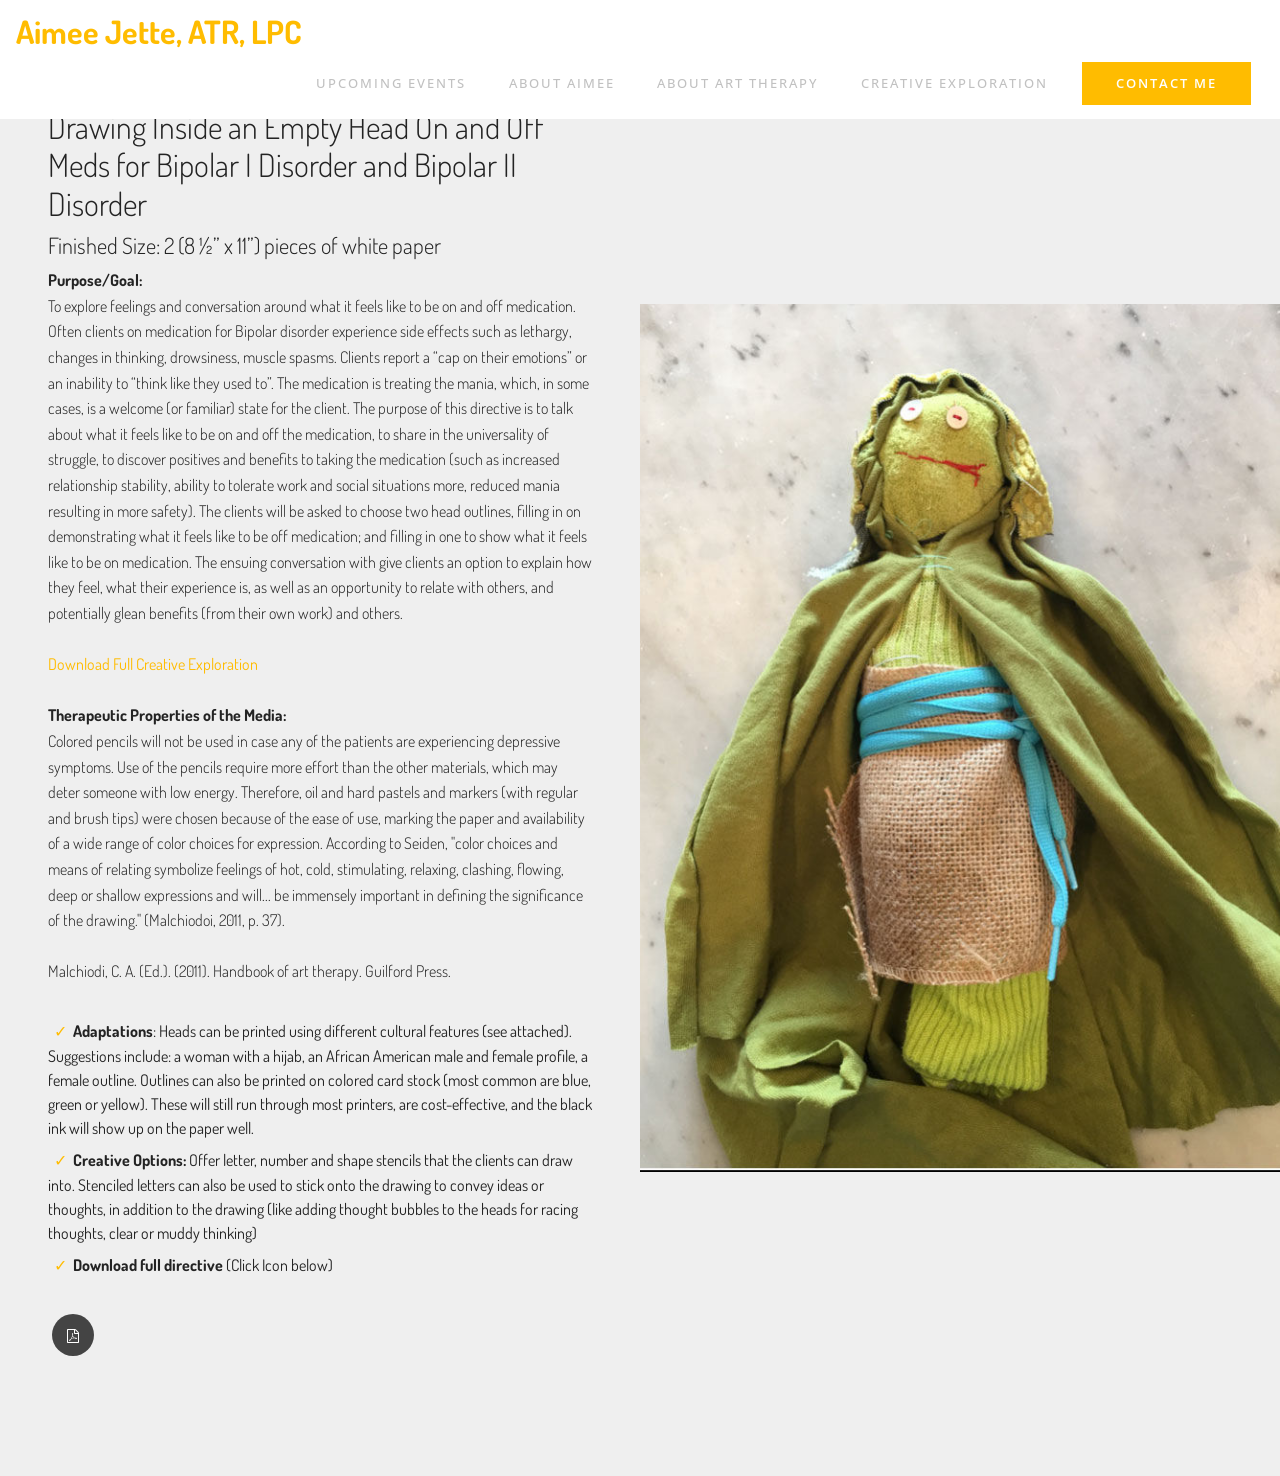
<file: page7.html>
<!DOCTYPE html>
<html  >
<head>
  <!-- Site made with Mobirise Website Builder v4.10.8, https://mobirise.com -->
  <meta charset="UTF-8">
  <meta http-equiv="X-UA-Compatible" content="IE=edge">
  <meta name="generator" content="Mobirise v4.10.8, mobirise.com">
  <meta name="viewport" content="width=device-width, initial-scale=1, minimum-scale=1">
  <link rel="shortcut icon" href="assets/images/logo3.png" type="image/x-icon">
  <meta name="description" content="">
  
  <title>Drawing in Head</title>
  <link rel="stylesheet" href="assets/font-awesome/css/font-awesome.css">
  <link rel="stylesheet" href="assets/tether/tether.min.css">
  <link rel="stylesheet" href="assets/bootstrap/css/bootstrap.min.css">
  <link rel="stylesheet" href="assets/bootstrap/css/bootstrap-grid.min.css">
  <link rel="stylesheet" href="assets/bootstrap/css/bootstrap-reboot.min.css">
  <link rel="stylesheet" href="assets/shopping-cart/minicart-theme.css">
  <link rel="stylesheet" href="assets/socicon/css/styles.css">
  <link rel="stylesheet" href="assets/dropdown/css/style.css">
  <link rel="stylesheet" href="assets/theme/css/style.css">
  <link rel="stylesheet" href="assets/formoid/recaptcha.css">
  <link rel="stylesheet" href="assets/mobirise/css/mbr-additional.css" type="text/css">
  
  
  

</head>
<body>
  <section class="menu cid-rka8EshNyk" once="menu" id="menu2-u">

    
    

    <nav class="navbar navbar-dropdown navbar-fixed-top navbar-expand-lg">
        <div class="navbar-brand">
            
            <span class="navbar-caption-wrap"><a class="navbar-caption text-primary display-2" href="http://www.aimeejette.com">
                    Aimee Jette, ATR, LPC</a></span>
        </div>
        <button class="navbar-toggler" type="button" data-toggle="collapse" data-target="#navbarSupportedContent" aria-controls="navbarNavAltMarkup" aria-expanded="false" aria-label="Toggle navigation">
            <div class="hamburger">
                <span></span>
                <span></span>
                <span></span>
                <span></span>
            </div>
        </button>
      <div class="collapse navbar-collapse" id="navbarSupportedContent">
            <ul class="navbar-nav nav-dropdown" data-app-modern-menu="true"><li class="nav-item">
                    <a class="nav-link link text-warning display-4" href="page12.html">UPCOMING EVENTS</a>
                </li><li class="nav-item"><a class="nav-link link text-warning display-4" href="page11.html">ABOUT AIMEE</a></li>
                <li class="nav-item">
                    <a class="nav-link link text-warning display-4" href="page10.html">ABOUT ART THERAPY</a>
                </li><li class="nav-item"><a class="nav-link link text-warning display-4" href="page4.html">CREATIVE EXPLORATION</a></li></ul>
            <div class="navbar-buttons mbr-section-btn"><a class="btn btn-md btn-primary display-4" href="mailto:aimee@ridgefieldarttherapy.com">
                    CONTACT ME
                </a></div>
      </div>
    </nav>
</section>

<section class="cid-rkaBN1S1jt" id="features5-v">

    

    
    <div class="container-fluid">
        <div class="row align-items-center content-row">
          <div class="col-lg-6 wrap-block">
              <h1 class="mbr-section-title mbr-fonts-style mbr-light display-2">Drawing Inside an Empty Head On and Off Meds for Bipolar I Disorder and Bipolar II Disorder</h1>
              <h2 class="mbr-section-subtitle mbr-fonts-style mbr-light display-5">Finished Size: 2 (8 ½” x 11”) pieces of white paper</h2>
              <h3 class="mbr-text mbr-fonts-style mbr-light display-7"><strong>Purpose/Goal:
</strong><div>To explore feelings and conversation around what it feels like to be on and off medication. Often clients on medication for Bipolar disorder experience side effects such as lethargy, changes in thinking, drowsiness, muscle spasms. Clients report a “cap on their emotions” or an inability to “think like they used to”. The medication is treating the mania, which, in some cases, is a welcome (or familiar) state for the client. The purpose of this directive is to talk about what it feels like to be on and off the medication, to share in the universality of struggle, to discover positives and benefits to taking the medication (such as increased relationship stability, ability to tolerate work and social situations more, reduced mania resulting in more safety). The clients will be asked to choose two head outlines, filling in on demonstrating what it feels like to be off medication; and filling in one to show what it feels like to be on medication. The ensuing conversation with give clients an option to explain how they feel, what their experience is, as well as an opportunity to relate with others, and potentially glean benefits (from their own work) and others.&nbsp;
</div><div><br><div><strong><a href="assets/files/20180213_media_BP_MF_18over.docx">Download Full Creative Exploration</a><br></strong><br><div><strong>Therapeutic Properties of the Media:</strong></div><div><span style="color: inherit; font-size: 1rem;"></span></div><div><span style="color: inherit; font-size: 1rem;">Colored pencils will not be used in case any of the patients are experiencing depressive symptoms. Use of the pencils require more effort than the other materials, which may deter someone with low energy. Therefore, oil and hard pastels and markers (with regular and brush tips) were chosen because of the ease of use, marking the paper and availability of a wide range of color choices for expression. According to Seiden, "color choices and means of relating symbolize feelings of hot, cold, stimulating, relaxing, clashing, flowing, deep or shallow expressions and will... be immensely important in defining the significance of the drawing." (Malchiodoi, 2011, p. 37). &nbsp;</span></div></div></div><br><div><div><div><span style="color: inherit; font-size: 1rem;">Malchiodi, C. A. (Ed.). (2011). Handbook of art therapy. Guilford Press.<br></span></div></div><div><div><br></div></div></div></h3>
            <div class="mbr-list counter-container mbr-fonts-style display-7">
                <ul>
                    <li><strong>Adaptations</strong>: Heads can be printed using different cultural features (see attached). Suggestions include: a woman with a hijab, an African American male and female profile, a female outline. Outlines can also be printed on colored card stock (most common are blue, green or yellow). These will still run through most printers, are cost-effective, and the black ink will show up on the paper well.</li>
                    <li><span style="font-size: 1rem; text-align: left;"><strong>Creative Options:</strong> Offer letter, number and shape stencils that the clients can draw into. Stenciled letters can also be used to stick onto the drawing to convey ideas or thoughts, in addition to the drawing (like adding thought bubbles to the heads for racing thoughts, clear or muddy thinking)</span></li><li><span style="font-size: 1rem; text-align: left;"><strong>Download full directive</strong> (Click Icon below)</span></li>
                </ul>
            </div>
            <div class="social-media col-md-12 col-sm-12">
                <ul class="social-list">
                    <li>
                      <a class="icon-transition" href="assets/files/20180213_media_BP_MF_18over.docx">
                        <span class="mbr-iconfont fa-file-pdf-o fa"></span>
                      </a>
                    </li>
                    
                    
                    
                    
                 </ul>
            </div>
          </div>
          <div class="col-lg-6 photo-split">
              <img src="assets/images/puppet-collage-668x906.jpg" alt="" title="">
          </div>
      </div>
    </div>
</section>


  <script src="assets/web/assets/jquery/jquery.min.js"></script>
  <script src="assets/popper/popper.min.js"></script>
  <script src="assets/tether/tether.min.js"></script>
  <script src="assets/bootstrap/js/bootstrap.min.js"></script>
  <script src="assets/smoothscroll/smooth-scroll.js"></script>
        <script src="assets/dropdown/js/nav-dropdown.js"></script>
  <script src="assets/dropdown/js/navbar-dropdown.js"></script>
  <script src="assets/touchswipe/jquery.touch-swipe.min.js"></script>
  <script src="assets/viewportchecker/jquery.viewportchecker.js"></script>
  <script src="assets/theme/js/script.js"></script>
  <script src="assets/formoid/formoid.min.js"></script>
  
  

</body>
</html>
</file>
<file: arthive/assets/et-line-font-plugin/style.css>
@font-face {
	font-family: 'et-line';
	src:url('fonts/et-line.eot');
	src:url('fonts/et-line.eot?#iefix') format('embedded-opentype'),
		url('fonts/et-line.woff') format('woff'),
		url('fonts/et-line.ttf') format('truetype'),
		url('fonts/et-line.svg#et-line') format('svg');
	font-weight: normal;
	font-style: normal;
}

/* Use the following CSS code if you want to use data attributes for inserting your icons */
.etl-icon, [data-icon]:before {
	font-family: 'et-line';
	content: attr(data-icon);
	speak: none;
	font-weight: normal;
	font-variant: normal;
	text-transform: none;
	line-height: 1;
	-webkit-font-smoothing: antialiased;
	-moz-osx-font-smoothing: grayscale;
	display:inline-block;
}

/* Use the following CSS code if you want to have a class per icon */
/*
Instead of a list of all class selectors,
you can use the generic selector below, but it's slower:
[class*="icon-"] {
*/
.icon-mobile, .icon-laptop, .icon-desktop, .icon-tablet, .icon-phone, .icon-document, .icon-documents, .icon-search, .icon-clipboard, .icon-newspaper, .icon-notebook, .icon-book-open, .icon-browser, .icon-calendar, .icon-presentation, .icon-picture, .icon-pictures, .icon-video, .icon-camera, .icon-printer, .icon-toolbox, .icon-briefcase, .icon-wallet, .icon-gift, .icon-bargraph, .icon-grid, .icon-expand, .icon-focus, .icon-edit, .icon-adjustments, .icon-ribbon, .icon-hourglass, .icon-lock, .icon-megaphone, .icon-shield, .icon-trophy, .icon-flag, .icon-map, .icon-puzzle, .icon-basket, .icon-envelope, .icon-streetsign, .icon-telescope, .icon-gears, .icon-key, .icon-paperclip, .icon-attachment, .icon-pricetags, .icon-lightbulb, .icon-layers, .icon-pencil, .icon-tools, .icon-tools-2, .icon-scissors, .icon-paintbrush, .icon-magnifying-glass, .icon-circle-compass, .icon-linegraph, .icon-mic, .icon-strategy, .icon-beaker, .icon-caution, .icon-recycle, .icon-anchor, .icon-profile-male, .icon-profile-female, .icon-bike, .icon-wine, .icon-hotairballoon, .icon-globe, .icon-genius, .icon-map-pin, .icon-dial, .icon-chat, .icon-heart, .icon-cloud, .icon-upload, .icon-download, .icon-target, .icon-hazardous, .icon-piechart, .icon-speedometer, .icon-global, .icon-compass, .icon-lifesaver, .icon-clock, .icon-aperture, .icon-quote, .icon-scope, .icon-alarmclock, .icon-refresh, .icon-happy, .icon-sad, .icon-facebook, .icon-twitter, .icon-googleplus, .icon-rss, .icon-tumblr, .icon-linkedin, .icon-dribbble {
	font-family: 'et-line';
	speak: none;
	font-style: normal;
	font-weight: normal;
	font-variant: normal;
	text-transform: none;
	line-height: 1;
	-webkit-font-smoothing: antialiased;
	-moz-osx-font-smoothing: grayscale;
	display:inline-block;
}
.icon-mobile:before {
	content: "\e000";
}
.icon-laptop:before {
	content: "\e001";
}
.icon-desktop:before {
	content: "\e002";
}
.icon-tablet:before {
	content: "\e003";
}
.icon-phone:before {
	content: "\e004";
}
.icon-document:before {
	content: "\e005";
}
.icon-documents:before {
	content: "\e006";
}
.icon-search:before {
	content: "\e007";
}
.icon-clipboard:before {
	content: "\e008";
}
.icon-newspaper:before {
	content: "\e009";
}
.icon-notebook:before {
	content: "\e00a";
}
.icon-book-open:before {
	content: "\e00b";
}
.icon-browser:before {
	content: "\e00c";
}
.icon-calendar:before {
	content: "\e00d";
}
.icon-presentation:before {
	content: "\e00e";
}
.icon-picture:before {
	content: "\e00f";
}
.icon-pictures:before {
	content: "\e010";
}
.icon-video:before {
	content: "\e011";
}
.icon-camera:before {
	content: "\e012";
}
.icon-printer:before {
	content: "\e013";
}
.icon-toolbox:before {
	content: "\e014";
}
.icon-briefcase:before {
	content: "\e015";
}
.icon-wallet:before {
	content: "\e016";
}
.icon-gift:before {
	content: "\e017";
}
.icon-bargraph:before {
	content: "\e018";
}
.icon-grid:before {
	content: "\e019";
}
.icon-expand:before {
	content: "\e01a";
}
.icon-focus:before {
	content: "\e01b";
}
.icon-edit:before {
	content: "\e01c";
}
.icon-adjustments:before {
	content: "\e01d";
}
.icon-ribbon:before {
	content: "\e01e";
}
.icon-hourglass:before {
	content: "\e01f";
}
.icon-lock:before {
	content: "\e020";
}
.icon-megaphone:before {
	content: "\e021";
}
.icon-shield:before {
	content: "\e022";
}
.icon-trophy:before {
	content: "\e023";
}
.icon-flag:before {
	content: "\e024";
}
.icon-map:before {
	content: "\e025";
}
.icon-puzzle:before {
	content: "\e026";
}
.icon-basket:before {
	content: "\e027";
}
.icon-envelope:before {
	content: "\e028";
}
.icon-streetsign:before {
	content: "\e029";
}
.icon-telescope:before {
	content: "\e02a";
}
.icon-gears:before {
	content: "\e02b";
}
.icon-key:before {
	content: "\e02c";
}
.icon-paperclip:before {
	content: "\e02d";
}
.icon-attachment:before {
	content: "\e02e";
}
.icon-pricetags:before {
	content: "\e02f";
}
.icon-lightbulb:before {
	content: "\e030";
}
.icon-layers:before {
	content: "\e031";
}
.icon-pencil:before {
	content: "\e032";
}
.icon-tools:before {
	content: "\e033";
}
.icon-tools-2:before {
	content: "\e034";
}
.icon-scissors:before {
	content: "\e035";
}
.icon-paintbrush:before {
	content: "\e036";
}
.icon-magnifying-glass:before {
	content: "\e037";
}
.icon-circle-compass:before {
	content: "\e038";
}
.icon-linegraph:before {
	content: "\e039";
}
.icon-mic:before {
	content: "\e03a";
}
.icon-strategy:before {
	content: "\e03b";
}
.icon-beaker:before {
	content: "\e03c";
}
.icon-caution:before {
	content: "\e03d";
}
.icon-recycle:before {
	content: "\e03e";
}
.icon-anchor:before {
	content: "\e03f";
}
.icon-profile-male:before {
	content: "\e040";
}
.icon-profile-female:before {
	content: "\e041";
}
.icon-bike:before {
	content: "\e042";
}
.icon-wine:before {
	content: "\e043";
}
.icon-hotairballoon:before {
	content: "\e044";
}
.icon-globe:before {
	content: "\e045";
}
.icon-genius:before {
	content: "\e046";
}
.icon-map-pin:before {
	content: "\e047";
}
.icon-dial:before {
	content: "\e048";
}
.icon-chat:before {
	content: "\e049";
}
.icon-heart:before {
	content: "\e04a";
}
.icon-cloud:before {
	content: "\e04b";
}
.icon-upload:before {
	content: "\e04c";
}
.icon-download:before {
	content: "\e04d";
}
.icon-target:before {
	content: "\e04e";
}
.icon-hazardous:before {
	content: "\e04f";
}
.icon-piechart:before {
	content: "\e050";
}
.icon-speedometer:before {
	content: "\e051";
}
.icon-global:before {
	content: "\e052";
}
.icon-compass:before {
	content: "\e053";
}
.icon-lifesaver:before {
	content: "\e054";
}
.icon-clock:before {
	content: "\e055";
}
.icon-aperture:before {
	content: "\e056";
}
.icon-quote:before {
	content: "\e057";
}
.icon-scope:before {
	content: "\e058";
}
.icon-alarmclock:before {
	content: "\e059";
}
.icon-refresh:before {
	content: "\e05a";
}
.icon-happy:before {
	content: "\e05b";
}
.icon-sad:before {
	content: "\e05c";
}
.icon-facebook:before {
	content: "\e05d";
}
.icon-twitter:before {
	content: "\e05e";
}
.icon-googleplus:before {
	content: "\e05f";
}
.icon-rss:before {
	content: "\e060";
}
.icon-tumblr:before {
	content: "\e061";
}
.icon-linkedin:before {
	content: "\e062";
}
.icon-dribbble:before {
	content: "\e063";
}
</file>
<file: arthive/assets/bootstrap-material-design-font/css/material.css>
@font-face {
  font-family: 'Material-Design-Icons';
  src: url('../fonts/Material-Design-Icons.eot?3ocs8m');
  src: url('../fonts/Material-Design-Icons.eot?#iefix3ocs8m') format('embedded-opentype'), url('../fonts/Material-Design-Icons.woff?3ocs8m') format('woff'), url('../fonts/Material-Design-Icons.ttf?3ocs8m') format('truetype'), url('../fonts/Material-Design-Icons.svg?3ocs8m#Material-Design-Icons') format('svg');
  font-weight: normal;
  font-style: normal;
}
[class^="mdi-"],
[class*="mdi-"] {
  speak: none;
  display: inline-block;
  font-style: normal;
  font-variant:normal;
  font-weight:normal;
  /*font-size:24px;*/
  line-height:1;
  font-family:'Material-Design-Icons' !important;
  text-rendering: auto;
  
  -webkit-font-smoothing: antialiased;
  -moz-osx-font-smoothing: grayscale;
  -webkit-transform: translate(0, 0);
      -ms-transform: translate(0, 0);
          transform: translate(0, 0);
}
[class^="mdi-"]:before,
[class*="mdi-"]:before {
  display: inline-block;
  speak: none;
  text-decoration: inherit;
}
[class^="mdi-"].pull-left,
[class*="mdi-"].pull-left {
  margin-right: .3em;
}
[class^="mdi-"].pull-right,
[class*="mdi-"].pull-right {
  margin-left: .3em;
}
[class^="mdi-"].mdi-lg:before,
[class*="mdi-"].mdi-lg:before,
[class^="mdi-"].mdi-lg:after,
[class*="mdi-"].mdi-lg:after {
  font-size: 1.33333333em;
  line-height: 0.75em;
  vertical-align: -15%;
}
[class^="mdi-"].mdi-2x:before,
[class*="mdi-"].mdi-2x:before,
[class^="mdi-"].mdi-2x:after,
[class*="mdi-"].mdi-2x:after {
  font-size: 2em;
}
[class^="mdi-"].mdi-3x:before,
[class*="mdi-"].mdi-3x:before,
[class^="mdi-"].mdi-3x:after,
[class*="mdi-"].mdi-3x:after {
  font-size: 3em;
}
[class^="mdi-"].mdi-4x:before,
[class*="mdi-"].mdi-4x:before,
[class^="mdi-"].mdi-4x:after,
[class*="mdi-"].mdi-4x:after {
  font-size: 4em;
}
[class^="mdi-"].mdi-5x:before,
[class*="mdi-"].mdi-5x:before,
[class^="mdi-"].mdi-5x:after,
[class*="mdi-"].mdi-5x:after {
  font-size: 5em;
}
[class^="mdi-device-signal-cellular-"]:after,
[class^="mdi-device-battery-"]:after,
[class^="mdi-device-battery-charging-"]:after,
[class^="mdi-device-signal-cellular-connected-no-internet-"]:after,
[class^="mdi-device-signal-wifi-"]:after,
[class^="mdi-device-signal-wifi-statusbar-not-connected"]:after,
.mdi-device-network-wifi:after {
  opacity: .3;
  position: absolute;
  left: 0;
  top: 0;
  z-index: 1;
  display: inline-block;
  speak: none;
  text-decoration: inherit;
}
[class^="mdi-device-signal-cellular-"]:after {
  content: "\e758";
}
[class^="mdi-device-battery-"]:after {
  content: "\e735";
}
[class^="mdi-device-battery-charging-"]:after {
  content: "\e733";
}
[class^="mdi-device-signal-cellular-connected-no-internet-"]:after {
  content: "\e75d";
}
[class^="mdi-device-signal-wifi-"]:after,
.mdi-device-network-wifi:after {
  content: "\e765";
}
[class^="mdi-device-signal-wifi-statusbasr-not-connected"]:after {
  content: "\e8f7";
}
.mdi-device-signal-cellular-off:after,
.mdi-device-signal-cellular-null:after,
.mdi-device-signal-cellular-no-sim:after,
.mdi-device-signal-wifi-off:after,
.mdi-device-signal-wifi-4-bar:after,
.mdi-device-signal-cellular-4-bar:after,
.mdi-device-battery-alert:after,
.mdi-device-signal-cellular-connected-no-internet-4-bar:after,
.mdi-device-battery-std:after,
.mdi-device-battery-full .mdi-device-battery-unknown:after {
  content: "";
}
.mdi-fw {
  width: 1.28571429em;
  text-align: center;
}
.mdi-ul {
  padding-left: 0;
  margin-left: 2.14285714em;
  list-style-type: none;
}
.mdi-ul > li {
  position: relative;
}
.mdi-li {
  position: absolute;
  left: -2.14285714em;
  width: 2.14285714em;
  top: 0.14285714em;
  text-align: center;
}
.mdi-li.mdi-lg {
  left: -1.85714286em;
}
.mdi-border {
  padding: .2em .25em .15em;
  border: solid 0.08em #eeeeee;
  border-radius: .1em;
}
.mdi-spin {
  -webkit-animation: mdi-spin 2s infinite linear;
  animation: mdi-spin 2s infinite linear;
  -webkit-transform-origin: 50% 50%;
  -ms-transform-origin: 50% 50%;
      transform-origin: 50% 50%;
}
.mdi-pulse {
  -webkit-animation: mdi-spin 1s steps(8) infinite;
  animation: mdi-spin 1s steps(8) infinite;
  -webkit-transform-origin: 50% 50%;
  -ms-transform-origin: 50% 50%;
      transform-origin: 50% 50%;
}
@-webkit-keyframes mdi-spin {
  0% {
    -webkit-transform: rotate(0deg);
    transform: rotate(0deg);
  }
  100% {
    -webkit-transform: rotate(359deg);
    transform: rotate(359deg);
  }
}
@keyframes mdi-spin {
  0% {
    -webkit-transform: rotate(0deg);
    transform: rotate(0deg);
  }
  100% {
    -webkit-transform: rotate(359deg);
    transform: rotate(359deg);
  }
}
.mdi-rotate-90 {
  filter: progid:DXImageTransform.Microsoft.BasicImage(rotation=1);
  -webkit-transform: rotate(90deg);
  -ms-transform: rotate(90deg);
  transform: rotate(90deg);
}
.mdi-rotate-180 {
  filter: progid:DXImageTransform.Microsoft.BasicImage(rotation=2);
  -webkit-transform: rotate(180deg);
  -ms-transform: rotate(180deg);
  transform: rotate(180deg);
}
.mdi-rotate-270 {
  filter: progid:DXImageTransform.Microsoft.BasicImage(rotation=3);
  -webkit-transform: rotate(270deg);
  -ms-transform: rotate(270deg);
  transform: rotate(270deg);
}
.mdi-flip-horizontal {
  filter: progid:DXImageTransform.Microsoft.BasicImage(rotation=0, mirror=1);
  -webkit-transform: scale(-1, 1);
  -ms-transform: scale(-1, 1);
  transform: scale(-1, 1);
}
.mdi-flip-vertical {
  filter: progid:DXImageTransform.Microsoft.BasicImage(rotation=2, mirror=1);
  -webkit-transform: scale(1, -1);
  -ms-transform: scale(1, -1);
  transform: scale(1, -1);
}
:root .mdi-rotate-90,
:root .mdi-rotate-180,
:root .mdi-rotate-270,
:root .mdi-flip-horizontal,
:root .mdi-flip-vertical {
  -webkit-filter: none;
          filter: none;
}
.mdi-stack {
  position: relative;
  display: inline-block;
  width: 2em;
  height: 2em;
  line-height: 2em;
  vertical-align: middle;
}
.mdi-stack-1x,
.mdi-stack-2x {
  position: absolute;
  left: 0;
  width: 100%;
  text-align: center;
}
.mdi-stack-1x {
  line-height: inherit;
}
.mdi-stack-2x {
  font-size: 2em;
}
.mdi-inverse {
  color: #ffffff;
}
/* Start Icons */
.mdi-action-3d-rotation:before {
  content: "\e600";
}
.mdi-action-accessibility:before {
  content: "\e601";
}
.mdi-action-account-balance-wallet:before {
  content: "\e602";
}
.mdi-action-account-balance:before {
  content: "\e603";
}
.mdi-action-account-box:before {
  content: "\e604";
}
.mdi-action-account-child:before {
  content: "\e605";
}
.mdi-action-account-circle:before {
  content: "\e606";
}
.mdi-action-add-shopping-cart:before {
  content: "\e607";
}
.mdi-action-alarm-add:before {
  content: "\e608";
}
.mdi-action-alarm-off:before {
  content: "\e609";
}
.mdi-action-alarm-on:before {
  content: "\e60a";
}
.mdi-action-alarm:before {
  content: "\e60b";
}
.mdi-action-android:before {
  content: "\e60c";
}
.mdi-action-announcement:before {
  content: "\e60d";
}
.mdi-action-aspect-ratio:before {
  content: "\e60e";
}
.mdi-action-assessment:before {
  content: "\e60f";
}
.mdi-action-assignment-ind:before {
  content: "\e610";
}
.mdi-action-assignment-late:before {
  content: "\e611";
}
.mdi-action-assignment-return:before {
  content: "\e612";
}
.mdi-action-assignment-returned:before {
  content: "\e613";
}
.mdi-action-assignment-turned-in:before {
  content: "\e614";
}
.mdi-action-assignment:before {
  content: "\e615";
}
.mdi-action-autorenew:before {
  content: "\e616";
}
.mdi-action-backup:before {
  content: "\e617";
}
.mdi-action-book:before {
  content: "\e618";
}
.mdi-action-bookmark-outline:before {
  content: "\e619";
}
.mdi-action-bookmark:before {
  content: "\e61a";
}
.mdi-action-bug-report:before {
  content: "\e61b";
}
.mdi-action-cached:before {
  content: "\e61c";
}
.mdi-action-check-circle:before {
  content: "\e61d";
}
.mdi-action-class:before {
  content: "\e61e";
}
.mdi-action-credit-card:before {
  content: "\e61f";
}
.mdi-action-dashboard:before {
  content: "\e620";
}
.mdi-action-delete:before {
  content: "\e621";
}
.mdi-action-description:before {
  content: "\e622";
}
.mdi-action-dns:before {
  content: "\e623";
}
.mdi-action-done-all:before {
  content: "\e624";
}
.mdi-action-done:before {
  content: "\e625";
}
.mdi-action-event:before {
  content: "\e626";
}
.mdi-action-exit-to-app:before {
  content: "\e627";
}
.mdi-action-explore:before {
  content: "\e628";
}
.mdi-action-extension:before {
  content: "\e629";
}
.mdi-action-face-unlock:before {
  content: "\e62a";
}
.mdi-action-favorite-outline:before {
  content: "\e62b";
}
.mdi-action-favorite:before {
  content: "\e62c";
}
.mdi-action-find-in-page:before {
  content: "\e62d";
}
.mdi-action-find-replace:before {
  content: "\e62e";
}
.mdi-action-flip-to-back:before {
  content: "\e62f";
}
.mdi-action-flip-to-front:before {
  content: "\e630";
}
.mdi-action-get-app:before {
  content: "\e631";
}
.mdi-action-grade:before {
  content: "\e632";
}
.mdi-action-group-work:before {
  content: "\e633";
}
.mdi-action-help:before {
  content: "\e634";
}
.mdi-action-highlight-remove:before {
  content: "\e635";
}
.mdi-action-history:before {
  content: "\e636";
}
.mdi-action-home:before {
  content: "\e637";
}
.mdi-action-https:before {
  content: "\e638";
}
.mdi-action-info-outline:before {
  content: "\e639";
}
.mdi-action-info:before {
  content: "\e63a";
}
.mdi-action-input:before {
  content: "\e63b";
}
.mdi-action-invert-colors:before {
  content: "\e63c";
}
.mdi-action-label-outline:before {
  content: "\e63d";
}
.mdi-action-label:before {
  content: "\e63e";
}
.mdi-action-language:before {
  content: "\e63f";
}
.mdi-action-launch:before {
  content: "\e640";
}
.mdi-action-list:before {
  content: "\e641";
}
.mdi-action-lock-open:before {
  content: "\e642";
}
.mdi-action-lock-outline:before {
  content: "\e643";
}
.mdi-action-lock:before {
  content: "\e644";
}
.mdi-action-loyalty:before {
  content: "\e645";
}
.mdi-action-markunread-mailbox:before {
  content: "\e646";
}
.mdi-action-note-add:before {
  content: "\e647";
}
.mdi-action-open-in-browser:before {
  content: "\e648";
}
.mdi-action-open-in-new:before {
  content: "\e649";
}
.mdi-action-open-with:before {
  content: "\e64a";
}
.mdi-action-pageview:before {
  content: "\e64b";
}
.mdi-action-payment:before {
  content: "\e64c";
}
.mdi-action-perm-camera-mic:before {
  content: "\e64d";
}
.mdi-action-perm-contact-cal:before {
  content: "\e64e";
}
.mdi-action-perm-data-setting:before {
  content: "\e64f";
}
.mdi-action-perm-device-info:before {
  content: "\e650";
}
.mdi-action-perm-identity:before {
  content: "\e651";
}
.mdi-action-perm-media:before {
  content: "\e652";
}
.mdi-action-perm-phone-msg:before {
  content: "\e653";
}
.mdi-action-perm-scan-wifi:before {
  content: "\e654";
}
.mdi-action-picture-in-picture:before {
  content: "\e655";
}
.mdi-action-polymer:before {
  content: "\e656";
}
.mdi-action-print:before {
  content: "\e657";
}
.mdi-action-query-builder:before {
  content: "\e658";
}
.mdi-action-question-answer:before {
  content: "\e659";
}
.mdi-action-receipt:before {
  content: "\e65a";
}
.mdi-action-redeem:before {
  content: "\e65b";
}
.mdi-action-reorder:before {
  content: "\e65c";
}
.mdi-action-report-problem:before {
  content: "\e65d";
}
.mdi-action-restore:before {
  content: "\e65e";
}
.mdi-action-room:before {
  content: "\e65f";
}
.mdi-action-schedule:before {
  content: "\e660";
}
.mdi-action-search:before {
  content: "\e661";
}
.mdi-action-settings-applications:before {
  content: "\e662";
}
.mdi-action-settings-backup-restore:before {
  content: "\e663";
}
.mdi-action-settings-bluetooth:before {
  content: "\e664";
}
.mdi-action-settings-cell:before {
  content: "\e665";
}
.mdi-action-settings-display:before {
  content: "\e666";
}
.mdi-action-settings-ethernet:before {
  content: "\e667";
}
.mdi-action-settings-input-antenna:before {
  content: "\e668";
}
.mdi-action-settings-input-component:before {
  content: "\e669";
}
.mdi-action-settings-input-composite:before {
  content: "\e66a";
}
.mdi-action-settings-input-hdmi:before {
  content: "\e66b";
}
.mdi-action-settings-input-svideo:before {
  content: "\e66c";
}
.mdi-action-settings-overscan:before {
  content: "\e66d";
}
.mdi-action-settings-phone:before {
  content: "\e66e";
}
.mdi-action-settings-power:before {
  content: "\e66f";
}
.mdi-action-settings-remote:before {
  content: "\e670";
}
.mdi-action-settings-voice:before {
  content: "\e671";
}
.mdi-action-settings:before {
  content: "\e672";
}
.mdi-action-shop-two:before {
  content: "\e673";
}
.mdi-action-shop:before {
  content: "\e674";
}
.mdi-action-shopping-basket:before {
  content: "\e675";
}
.mdi-action-shopping-cart:before {
  content: "\e676";
}
.mdi-action-speaker-notes:before {
  content: "\e677";
}
.mdi-action-spellcheck:before {
  content: "\e678";
}
.mdi-action-star-rate:before {
  content: "\e679";
}
.mdi-action-stars:before {
  content: "\e67a";
}
.mdi-action-store:before {
  content: "\e67b";
}
.mdi-action-subject:before {
  content: "\e67c";
}
.mdi-action-supervisor-account:before {
  content: "\e67d";
}
.mdi-action-swap-horiz:before {
  content: "\e67e";
}
.mdi-action-swap-vert-circle:before {
  content: "\e67f";
}
.mdi-action-swap-vert:before {
  content: "\e680";
}
.mdi-action-system-update-tv:before {
  content: "\e681";
}
.mdi-action-tab-unselected:before {
  content: "\e682";
}
.mdi-action-tab:before {
  content: "\e683";
}
.mdi-action-theaters:before {
  content: "\e684";
}
.mdi-action-thumb-down:before {
  content: "\e685";
}
.mdi-action-thumb-up:before {
  content: "\e686";
}
.mdi-action-thumbs-up-down:before {
  content: "\e687";
}
.mdi-action-toc:before {
  content: "\e688";
}
.mdi-action-today:before {
  content: "\e689";
}
.mdi-action-track-changes:before {
  content: "\e68a";
}
.mdi-action-translate:before {
  content: "\e68b";
}
.mdi-action-trending-down:before {
  content: "\e68c";
}
.mdi-action-trending-neutral:before {
  content: "\e68d";
}
.mdi-action-trending-up:before {
  content: "\e68e";
}
.mdi-action-turned-in-not:before {
  content: "\e68f";
}
.mdi-action-turned-in:before {
  content: "\e690";
}
.mdi-action-verified-user:before {
  content: "\e691";
}
.mdi-action-view-agenda:before {
  content: "\e692";
}
.mdi-action-view-array:before {
  content: "\e693";
}
.mdi-action-view-carousel:before {
  content: "\e694";
}
.mdi-action-view-column:before {
  content: "\e695";
}
.mdi-action-view-day:before {
  content: "\e696";
}
.mdi-action-view-headline:before {
  content: "\e697";
}
.mdi-action-view-list:before {
  content: "\e698";
}
.mdi-action-view-module:before {
  content: "\e699";
}
.mdi-action-view-quilt:before {
  content: "\e69a";
}
.mdi-action-view-stream:before {
  content: "\e69b";
}
.mdi-action-view-week:before {
  content: "\e69c";
}
.mdi-action-visibility-off:before {
  content: "\e69d";
}
.mdi-action-visibility:before {
  content: "\e69e";
}
.mdi-action-wallet-giftcard:before {
  content: "\e69f";
}
.mdi-action-wallet-membership:before {
  content: "\e6a0";
}
.mdi-action-wallet-travel:before {
  content: "\e6a1";
}
.mdi-action-work:before {
  content: "\e6a2";
}
.mdi-alert-error:before {
  content: "\e6a3";
}
.mdi-alert-warning:before {
  content: "\e6a4";
}
.mdi-av-album:before {
  content: "\e6a5";
}
.mdi-av-closed-caption:before {
  content: "\e6a6";
}
.mdi-av-equalizer:before {
  content: "\e6a7";
}
.mdi-av-explicit:before {
  content: "\e6a8";
}
.mdi-av-fast-forward:before {
  content: "\e6a9";
}
.mdi-av-fast-rewind:before {
  content: "\e6aa";
}
.mdi-av-games:before {
  content: "\e6ab";
}
.mdi-av-hearing:before {
  content: "\e6ac";
}
.mdi-av-high-quality:before {
  content: "\e6ad";
}
.mdi-av-loop:before {
  content: "\e6ae";
}
.mdi-av-mic-none:before {
  content: "\e6af";
}
.mdi-av-mic-off:before {
  content: "\e6b0";
}
.mdi-av-mic:before {
  content: "\e6b1";
}
.mdi-av-movie:before {
  content: "\e6b2";
}
.mdi-av-my-library-add:before {
  content: "\e6b3";
}
.mdi-av-my-library-books:before {
  content: "\e6b4";
}
.mdi-av-my-library-music:before {
  content: "\e6b5";
}
.mdi-av-new-releases:before {
  content: "\e6b6";
}
.mdi-av-not-interested:before {
  content: "\e6b7";
}
.mdi-av-pause-circle-fill:before {
  content: "\e6b8";
}
.mdi-av-pause-circle-outline:before {
  content: "\e6b9";
}
.mdi-av-pause:before {
  content: "\e6ba";
}
.mdi-av-play-arrow:before {
  content: "\e6bb";
}
.mdi-av-play-circle-fill:before {
  content: "\e6bc";
}
.mdi-av-play-circle-outline:before {
  content: "\e6bd";
}
.mdi-av-play-shopping-bag:before {
  content: "\e6be";
}
.mdi-av-playlist-add:before {
  content: "\e6bf";
}
.mdi-av-queue-music:before {
  content: "\e6c0";
}
.mdi-av-queue:before {
  content: "\e6c1";
}
.mdi-av-radio:before {
  content: "\e6c2";
}
.mdi-av-recent-actors:before {
  content: "\e6c3";
}
.mdi-av-repeat-one:before {
  content: "\e6c4";
}
.mdi-av-repeat:before {
  content: "\e6c5";
}
.mdi-av-replay:before {
  content: "\e6c6";
}
.mdi-av-shuffle:before {
  content: "\e6c7";
}
.mdi-av-skip-next:before {
  content: "\e6c8";
}
.mdi-av-skip-previous:before {
  content: "\e6c9";
}
.mdi-av-snooze:before {
  content: "\e6ca";
}
.mdi-av-stop:before {
  content: "\e6cb";
}
.mdi-av-subtitles:before {
  content: "\e6cc";
}
.mdi-av-surround-sound:before {
  content: "\e6cd";
}
.mdi-av-timer:before {
  content: "\e6ce";
}
.mdi-av-video-collection:before {
  content: "\e6cf";
}
.mdi-av-videocam-off:before {
  content: "\e6d0";
}
.mdi-av-videocam:before {
  content: "\e6d1";
}
.mdi-av-volume-down:before {
  content: "\e6d2";
}
.mdi-av-volume-mute:before {
  content: "\e6d3";
}
.mdi-av-volume-off:before {
  content: "\e6d4";
}
.mdi-av-volume-up:before {
  content: "\e6d5";
}
.mdi-av-web:before {
  content: "\e6d6";
}
.mdi-communication-business:before {
  content: "\e6d7";
}
.mdi-communication-call-end:before {
  content: "\e6d8";
}
.mdi-communication-call-made:before {
  content: "\e6d9";
}
.mdi-communication-call-merge:before {
  content: "\e6da";
}
.mdi-communication-call-missed:before {
  content: "\e6db";
}
.mdi-communication-call-received:before {
  content: "\e6dc";
}
.mdi-communication-call-split:before {
  content: "\e6dd";
}
.mdi-communication-call:before {
  content: "\e6de";
}
.mdi-communication-chat:before {
  content: "\e6df";
}
.mdi-communication-clear-all:before {
  content: "\e6e0";
}
.mdi-communication-comment:before {
  content: "\e6e1";
}
.mdi-communication-contacts:before {
  content: "\e6e2";
}
.mdi-communication-dialer-sip:before {
  content: "\e6e3";
}
.mdi-communication-dialpad:before {
  content: "\e6e4";
}
.mdi-communication-dnd-on:before {
  content: "\e6e5";
}
.mdi-communication-email:before {
  content: "\e6e6";
}
.mdi-communication-forum:before {
  content: "\e6e7";
}
.mdi-communication-import-export:before {
  content: "\e6e8";
}
.mdi-communication-invert-colors-off:before {
  content: "\e6e9";
}
.mdi-communication-invert-colors-on:before {
  content: "\e6ea";
}
.mdi-communication-live-help:before {
  content: "\e6eb";
}
.mdi-communication-location-off:before {
  content: "\e6ec";
}
.mdi-communication-location-on:before {
  content: "\e6ed";
}
.mdi-communication-message:before {
  content: "\e6ee";
}
.mdi-communication-messenger:before {
  content: "\e6ef";
}
.mdi-communication-no-sim:before {
  content: "\e6f0";
}
.mdi-communication-phone:before {
  content: "\e6f1";
}
.mdi-communication-portable-wifi-off:before {
  content: "\e6f2";
}
.mdi-communication-quick-contacts-dialer:before {
  content: "\e6f3";
}
.mdi-communication-quick-contacts-mail:before {
  content: "\e6f4";
}
.mdi-communication-ring-volume:before {
  content: "\e6f5";
}
.mdi-communication-stay-current-landscape:before {
  content: "\e6f6";
}
.mdi-communication-stay-current-portrait:before {
  content: "\e6f7";
}
.mdi-communication-stay-primary-landscape:before {
  content: "\e6f8";
}
.mdi-communication-stay-primary-portrait:before {
  content: "\e6f9";
}
.mdi-communication-swap-calls:before {
  content: "\e6fa";
}
.mdi-communication-textsms:before {
  content: "\e6fb";
}
.mdi-communication-voicemail:before {
  content: "\e6fc";
}
.mdi-communication-vpn-key:before {
  content: "\e6fd";
}
.mdi-content-add-box:before {
  content: "\e6fe";
}
.mdi-content-add-circle-outline:before {
  content: "\e6ff";
}
.mdi-content-add-circle:before {
  content: "\e700";
}
.mdi-content-add:before {
  content: "\e701";
}
.mdi-content-archive:before {
  content: "\e702";
}
.mdi-content-backspace:before {
  content: "\e703";
}
.mdi-content-block:before {
  content: "\e704";
}
.mdi-content-clear:before {
  content: "\e705";
}
.mdi-content-content-copy:before {
  content: "\e706";
}
.mdi-content-content-cut:before {
  content: "\e707";
}
.mdi-content-content-paste:before {
  content: "\e708";
}
.mdi-content-create:before {
  content: "\e709";
}
.mdi-content-drafts:before {
  content: "\e70a";
}
.mdi-content-filter-list:before {
  content: "\e70b";
}
.mdi-content-flag:before {
  content: "\e70c";
}
.mdi-content-forward:before {
  content: "\e70d";
}
.mdi-content-gesture:before {
  content: "\e70e";
}
.mdi-content-inbox:before {
  content: "\e70f";
}
.mdi-content-link:before {
  content: "\e710";
}
.mdi-content-mail:before {
  content: "\e711";
}
.mdi-content-markunread:before {
  content: "\e712";
}
.mdi-content-redo:before {
  content: "\e713";
}
.mdi-content-remove-circle-outline:before {
  content: "\e714";
}
.mdi-content-remove-circle:before {
  content: "\e715";
}
.mdi-content-remove:before {
  content: "\e716";
}
.mdi-content-reply-all:before {
  content: "\e717";
}
.mdi-content-reply:before {
  content: "\e718";
}
.mdi-content-report:before {
  content: "\e719";
}
.mdi-content-save:before {
  content: "\e71a";
}
.mdi-content-select-all:before {
  content: "\e71b";
}
.mdi-content-send:before {
  content: "\e71c";
}
.mdi-content-sort:before {
  content: "\e71d";
}
.mdi-content-text-format:before {
  content: "\e71e";
}
.mdi-content-undo:before {
  content: "\e71f";
}
.mdi-editor-attach-file:before {
  content: "\e776";
}
.mdi-editor-attach-money:before {
  content: "\e777";
}
.mdi-editor-border-all:before {
  content: "\e778";
}
.mdi-editor-border-bottom:before {
  content: "\e779";
}
.mdi-editor-border-clear:before {
  content: "\e77a";
}
.mdi-editor-border-color:before {
  content: "\e77b";
}
.mdi-editor-border-horizontal:before {
  content: "\e77c";
}
.mdi-editor-border-inner:before {
  content: "\e77d";
}
.mdi-editor-border-left:before {
  content: "\e77e";
}
.mdi-editor-border-outer:before {
  content: "\e77f";
}
.mdi-editor-border-right:before {
  content: "\e780";
}
.mdi-editor-border-style:before {
  content: "\e781";
}
.mdi-editor-border-top:before {
  content: "\e782";
}
.mdi-editor-border-vertical:before {
  content: "\e783";
}
.mdi-editor-format-align-center:before {
  content: "\e784";
}
.mdi-editor-format-align-justify:before {
  content: "\e785";
}
.mdi-editor-format-align-left:before {
  content: "\e786";
}
.mdi-editor-format-align-right:before {
  content: "\e787";
}
.mdi-editor-format-bold:before {
  content: "\e788";
}
.mdi-editor-format-clear:before {
  content: "\e789";
}
.mdi-editor-format-color-fill:before {
  content: "\e78a";
}
.mdi-editor-format-color-reset:before {
  content: "\e78b";
}
.mdi-editor-format-color-text:before {
  content: "\e78c";
}
.mdi-editor-format-indent-decrease:before {
  content: "\e78d";
}
.mdi-editor-format-indent-increase:before {
  content: "\e78e";
}
.mdi-editor-format-italic:before {
  content: "\e78f";
}
.mdi-editor-format-line-spacing:before {
  content: "\e790";
}
.mdi-editor-format-list-bulleted:before {
  content: "\e791";
}
.mdi-editor-format-list-numbered:before {
  content: "\e792";
}
.mdi-editor-format-paint:before {
  content: "\e793";
}
.mdi-editor-format-quote:before {
  content: "\e794";
}
.mdi-editor-format-size:before {
  content: "\e795";
}
.mdi-editor-format-strikethrough:before {
  content: "\e796";
}
.mdi-editor-format-textdirection-l-to-r:before {
  content: "\e797";
}
.mdi-editor-format-textdirection-r-to-l:before {
  content: "\e798";
}
.mdi-editor-format-underline:before {
  content: "\e799";
}
.mdi-editor-functions:before {
  content: "\e79a";
}
.mdi-editor-insert-chart:before {
  content: "\e79b";
}
.mdi-editor-insert-comment:before {
  content: "\e79c";
}
.mdi-editor-insert-drive-file:before {
  content: "\e79d";
}
.mdi-editor-insert-emoticon:before {
  content: "\e79e";
}
.mdi-editor-insert-invitation:before {
  content: "\e79f";
}
.mdi-editor-insert-link:before {
  content: "\e7a0";
}
.mdi-editor-insert-photo:before {
  content: "\e7a1";
}
.mdi-editor-merge-type:before {
  content: "\e7a2";
}
.mdi-editor-mode-comment:before {
  content: "\e7a3";
}
.mdi-editor-mode-edit:before {
  content: "\e7a4";
}
.mdi-editor-publish:before {
  content: "\e7a5";
}
.mdi-editor-vertical-align-bottom:before {
  content: "\e7a6";
}
.mdi-editor-vertical-align-center:before {
  content: "\e7a7";
}
.mdi-editor-vertical-align-top:before {
  content: "\e7a8";
}
.mdi-editor-wrap-text:before {
  content: "\e7a9";
}
.mdi-file-attachment:before {
  content: "\e7aa";
}
.mdi-file-cloud-circle:before {
  content: "\e7ab";
}
.mdi-file-cloud-done:before {
  content: "\e7ac";
}
.mdi-file-cloud-download:before {
  content: "\e7ad";
}
.mdi-file-cloud-off:before {
  content: "\e7ae";
}
.mdi-file-cloud-queue:before {
  content: "\e7af";
}
.mdi-file-cloud-upload:before {
  content: "\e7b0";
}
.mdi-file-cloud:before {
  content: "\e7b1";
}
.mdi-file-file-download:before {
  content: "\e7b2";
}
.mdi-file-file-upload:before {
  content: "\e7b3";
}
.mdi-file-folder-open:before {
  content: "\e7b4";
}
.mdi-file-folder-shared:before {
  content: "\e7b5";
}
.mdi-file-folder:before {
  content: "\e7b6";
}
.mdi-device-access-alarm:before {
  content: "\e720";
}
.mdi-device-access-alarms:before {
  content: "\e721";
}
.mdi-device-access-time:before {
  content: "\e722";
}
.mdi-device-add-alarm:before {
  content: "\e723";
}
.mdi-device-airplanemode-off:before {
  content: "\e724";
}
.mdi-device-airplanemode-on:before {
  content: "\e725";
}
.mdi-device-battery-20:before {
  content: "\e726";
}
.mdi-device-battery-30:before {
  content: "\e727";
}
.mdi-device-battery-50:before {
  content: "\e728";
}
.mdi-device-battery-60:before {
  content: "\e729";
}
.mdi-device-battery-80:before {
  content: "\e72a";
}
.mdi-device-battery-90:before {
  content: "\e72b";
}
.mdi-device-battery-alert:before {
  content: "\e72c";
}
.mdi-device-battery-charging-20:before {
  content: "\e72d";
}
.mdi-device-battery-charging-30:before {
  content: "\e72e";
}
.mdi-device-battery-charging-50:before {
  content: "\e72f";
}
.mdi-device-battery-charging-60:before {
  content: "\e730";
}
.mdi-device-battery-charging-80:before {
  content: "\e731";
}
.mdi-device-battery-charging-90:before {
  content: "\e732";
}
.mdi-device-battery-charging-full:before {
  content: "\e733";
}
.mdi-device-battery-full:before {
  content: "\e734";
}
.mdi-device-battery-std:before {
  content: "\e735";
}
.mdi-device-battery-unknown:before {
  content: "\e736";
}
.mdi-device-bluetooth-connected:before {
  content: "\e737";
}
.mdi-device-bluetooth-disabled:before {
  content: "\e738";
}
.mdi-device-bluetooth-searching:before {
  content: "\e739";
}
.mdi-device-bluetooth:before {
  content: "\e73a";
}
.mdi-device-brightness-auto:before {
  content: "\e73b";
}
.mdi-device-brightness-high:before {
  content: "\e73c";
}
.mdi-device-brightness-low:before {
  content: "\e73d";
}
.mdi-device-brightness-medium:before {
  content: "\e73e";
}
.mdi-device-data-usage:before {
  content: "\e73f";
}
.mdi-device-developer-mode:before {
  content: "\e740";
}
.mdi-device-devices:before {
  content: "\e741";
}
.mdi-device-dvr:before {
  content: "\e742";
}
.mdi-device-gps-fixed:before {
  content: "\e743";
}
.mdi-device-gps-not-fixed:before {
  content: "\e744";
}
.mdi-device-gps-off:before {
  content: "\e745";
}
.mdi-device-location-disabled:before {
  content: "\e746";
}
.mdi-device-location-searching:before {
  content: "\e747";
}
.mdi-device-multitrack-audio:before {
  content: "\e748";
}
.mdi-device-network-cell:before {
  content: "\e749";
}
.mdi-device-network-wifi:before {
  content: "\e74a";
}
.mdi-device-nfc:before {
  content: "\e74b";
}
.mdi-device-now-wallpaper:before {
  content: "\e74c";
}
.mdi-device-now-widgets:before {
  content: "\e74d";
}
.mdi-device-screen-lock-landscape:before {
  content: "\e74e";
}
.mdi-device-screen-lock-portrait:before {
  content: "\e74f";
}
.mdi-device-screen-lock-rotation:before {
  content: "\e750";
}
.mdi-device-screen-rotation:before {
  content: "\e751";
}
.mdi-device-sd-storage:before {
  content: "\e752";
}
.mdi-device-settings-system-daydream:before {
  content: "\e753";
}
.mdi-device-signal-cellular-0-bar:before {
  content: "\e754";
}
.mdi-device-signal-cellular-1-bar:before {
  content: "\e755";
}
.mdi-device-signal-cellular-2-bar:before {
  content: "\e756";
}
.mdi-device-signal-cellular-3-bar:before {
  content: "\e757";
}
.mdi-device-signal-cellular-4-bar:before {
  content: "\e758";
}
.mdi-signal-wifi-statusbar-connected-no-internet-after:before {
  content: "\e8f6";
}
.mdi-device-signal-cellular-connected-no-internet-0-bar:before {
  content: "\e759";
}
.mdi-device-signal-cellular-connected-no-internet-1-bar:before {
  content: "\e75a";
}
.mdi-device-signal-cellular-connected-no-internet-2-bar:before {
  content: "\e75b";
}
.mdi-device-signal-cellular-connected-no-internet-3-bar:before {
  content: "\e75c";
}
.mdi-device-signal-cellular-connected-no-internet-4-bar:before {
  content: "\e75d";
}
.mdi-device-signal-cellular-no-sim:before {
  content: "\e75e";
}
.mdi-device-signal-cellular-null:before {
  content: "\e75f";
}
.mdi-device-signal-cellular-off:before {
  content: "\e760";
}
.mdi-device-signal-wifi-0-bar:before {
  content: "\e761";
}
.mdi-device-signal-wifi-1-bar:before {
  content: "\e762";
}
.mdi-device-signal-wifi-2-bar:before {
  content: "\e763";
}
.mdi-device-signal-wifi-3-bar:before {
  content: "\e764";
}
.mdi-device-signal-wifi-4-bar:before {
  content: "\e765";
}
.mdi-device-signal-wifi-off:before {
  content: "\e766";
}
.mdi-device-signal-wifi-statusbar-1-bar:before {
  content: "\e767";
}
.mdi-device-signal-wifi-statusbar-2-bar:before {
  content: "\e768";
}
.mdi-device-signal-wifi-statusbar-3-bar:before {
  content: "\e769";
}
.mdi-device-signal-wifi-statusbar-4-bar:before {
  content: "\e76a";
}
.mdi-device-signal-wifi-statusbar-connected-no-internet-:before {
  content: "\e76b";
}
.mdi-device-signal-wifi-statusbar-connected-no-internet:before {
  content: "\e76f";
}
.mdi-device-signal-wifi-statusbar-connected-no-internet-2:before {
  content: "\e76c";
}
.mdi-device-signal-wifi-statusbar-connected-no-internet-3:before {
  content: "\e76d";
}
.mdi-device-signal-wifi-statusbar-connected-no-internet-4:before {
  content: "\e76e";
}
.mdi-signal-wifi-statusbar-not-connected-after:before {
  content: "\e8f7";
}
.mdi-device-signal-wifi-statusbar-not-connected:before {
  content: "\e770";
}
.mdi-device-signal-wifi-statusbar-null:before {
  content: "\e771";
}
.mdi-device-storage:before {
  content: "\e772";
}
.mdi-device-usb:before {
  content: "\e773";
}
.mdi-device-wifi-lock:before {
  content: "\e774";
}
.mdi-device-wifi-tethering:before {
  content: "\e775";
}
.mdi-hardware-cast-connected:before {
  content: "\e7b7";
}
.mdi-hardware-cast:before {
  content: "\e7b8";
}
.mdi-hardware-computer:before {
  content: "\e7b9";
}
.mdi-hardware-desktop-mac:before {
  content: "\e7ba";
}
.mdi-hardware-desktop-windows:before {
  content: "\e7bb";
}
.mdi-hardware-dock:before {
  content: "\e7bc";
}
.mdi-hardware-gamepad:before {
  content: "\e7bd";
}
.mdi-hardware-headset-mic:before {
  content: "\e7be";
}
.mdi-hardware-headset:before {
  content: "\e7bf";
}
.mdi-hardware-keyboard-alt:before {
  content: "\e7c0";
}
.mdi-hardware-keyboard-arrow-down:before {
  content: "\e7c1";
}
.mdi-hardware-keyboard-arrow-left:before {
  content: "\e7c2";
}
.mdi-hardware-keyboard-arrow-right:before {
  content: "\e7c3";
}
.mdi-hardware-keyboard-arrow-up:before {
  content: "\e7c4";
}
.mdi-hardware-keyboard-backspace:before {
  content: "\e7c5";
}
.mdi-hardware-keyboard-capslock:before {
  content: "\e7c6";
}
.mdi-hardware-keyboard-control:before {
  content: "\e7c7";
}
.mdi-hardware-keyboard-hide:before {
  content: "\e7c8";
}
.mdi-hardware-keyboard-return:before {
  content: "\e7c9";
}
.mdi-hardware-keyboard-tab:before {
  content: "\e7ca";
}
.mdi-hardware-keyboard-voice:before {
  content: "\e7cb";
}
.mdi-hardware-keyboard:before {
  content: "\e7cc";
}
.mdi-hardware-laptop-chromebook:before {
  content: "\e7cd";
}
.mdi-hardware-laptop-mac:before {
  content: "\e7ce";
}
.mdi-hardware-laptop-windows:before {
  content: "\e7cf";
}
.mdi-hardware-laptop:before {
  content: "\e7d0";
}
.mdi-hardware-memory:before {
  content: "\e7d1";
}
.mdi-hardware-mouse:before {
  content: "\e7d2";
}
.mdi-hardware-phone-android:before {
  content: "\e7d3";
}
.mdi-hardware-phone-iphone:before {
  content: "\e7d4";
}
.mdi-hardware-phonelink-off:before {
  content: "\e7d5";
}
.mdi-hardware-phonelink:before {
  content: "\e7d6";
}
.mdi-hardware-security:before {
  content: "\e7d7";
}
.mdi-hardware-sim-card:before {
  content: "\e7d8";
}
.mdi-hardware-smartphone:before {
  content: "\e7d9";
}
.mdi-hardware-speaker:before {
  content: "\e7da";
}
.mdi-hardware-tablet-android:before {
  content: "\e7db";
}
.mdi-hardware-tablet-mac:before {
  content: "\e7dc";
}
.mdi-hardware-tablet:before {
  content: "\e7dd";
}
.mdi-hardware-tv:before {
  content: "\e7de";
}
.mdi-hardware-watch:before {
  content: "\e7df";
}
.mdi-image-add-to-photos:before {
  content: "\e7e0";
}
.mdi-image-adjust:before {
  content: "\e7e1";
}
.mdi-image-assistant-photo:before {
  content: "\e7e2";
}
.mdi-image-audiotrack:before {
  content: "\e7e3";
}
.mdi-image-blur-circular:before {
  content: "\e7e4";
}
.mdi-image-blur-linear:before {
  content: "\e7e5";
}
.mdi-image-blur-off:before {
  content: "\e7e6";
}
.mdi-image-blur-on:before {
  content: "\e7e7";
}
.mdi-image-brightness-1:before {
  content: "\e7e8";
}
.mdi-image-brightness-2:before {
  content: "\e7e9";
}
.mdi-image-brightness-3:before {
  content: "\e7ea";
}
.mdi-image-brightness-4:before {
  content: "\e7eb";
}
.mdi-image-brightness-5:before {
  content: "\e7ec";
}
.mdi-image-brightness-6:before {
  content: "\e7ed";
}
.mdi-image-brightness-7:before {
  content: "\e7ee";
}
.mdi-image-brush:before {
  content: "\e7ef";
}
.mdi-image-camera-alt:before {
  content: "\e7f0";
}
.mdi-image-camera-front:before {
  content: "\e7f1";
}
.mdi-image-camera-rear:before {
  content: "\e7f2";
}
.mdi-image-camera-roll:before {
  content: "\e7f3";
}
.mdi-image-camera:before {
  content: "\e7f4";
}
.mdi-image-center-focus-strong:before {
  content: "\e7f5";
}
.mdi-image-center-focus-weak:before {
  content: "\e7f6";
}
.mdi-image-collections:before {
  content: "\e7f7";
}
.mdi-image-color-lens:before {
  content: "\e7f8";
}
.mdi-image-colorize:before {
  content: "\e7f9";
}
.mdi-image-compare:before {
  content: "\e7fa";
}
.mdi-image-control-point-duplicate:before {
  content: "\e7fb";
}
.mdi-image-control-point:before {
  content: "\e7fc";
}
.mdi-image-crop-3-2:before {
  content: "\e7fd";
}
.mdi-image-crop-5-4:before {
  content: "\e7fe";
}
.mdi-image-crop-7-5:before {
  content: "\e7ff";
}
.mdi-image-crop-16-9:before {
  content: "\e800";
}
.mdi-image-crop-din:before {
  content: "\e801";
}
.mdi-image-crop-free:before {
  content: "\e802";
}
.mdi-image-crop-landscape:before {
  content: "\e803";
}
.mdi-image-crop-original:before {
  content: "\e804";
}
.mdi-image-crop-portrait:before {
  content: "\e805";
}
.mdi-image-crop-square:before {
  content: "\e806";
}
.mdi-image-crop:before {
  content: "\e807";
}
.mdi-image-dehaze:before {
  content: "\e808";
}
.mdi-image-details:before {
  content: "\e809";
}
.mdi-image-edit:before {
  content: "\e80a";
}
.mdi-image-exposure-minus-1:before {
  content: "\e80b";
}
.mdi-image-exposure-minus-2:before {
  content: "\e80c";
}
.mdi-image-exposure-plus-1:before {
  content: "\e80d";
}
.mdi-image-exposure-plus-2:before {
  content: "\e80e";
}
.mdi-image-exposure-zero:before {
  content: "\e80f";
}
.mdi-image-exposure:before {
  content: "\e810";
}
.mdi-image-filter-1:before {
  content: "\e811";
}
.mdi-image-filter-2:before {
  content: "\e812";
}
.mdi-image-filter-3:before {
  content: "\e813";
}
.mdi-image-filter-4:before {
  content: "\e814";
}
.mdi-image-filter-5:before {
  content: "\e815";
}
.mdi-image-filter-6:before {
  content: "\e816";
}
.mdi-image-filter-7:before {
  content: "\e817";
}
.mdi-image-filter-8:before {
  content: "\e818";
}
.mdi-image-filter-9-plus:before {
  content: "\e819";
}
.mdi-image-filter-9:before {
  content: "\e81a";
}
.mdi-image-filter-b-and-w:before {
  content: "\e81b";
}
.mdi-image-filter-center-focus:before {
  content: "\e81c";
}
.mdi-image-filter-drama:before {
  content: "\e81d";
}
.mdi-image-filter-frames:before {
  content: "\e81e";
}
.mdi-image-filter-hdr:before {
  content: "\e81f";
}
.mdi-image-filter-none:before {
  content: "\e820";
}
.mdi-image-filter-tilt-shift:before {
  content: "\e821";
}
.mdi-image-filter-vintage:before {
  content: "\e822";
}
.mdi-image-filter:before {
  content: "\e823";
}
.mdi-image-flare:before {
  content: "\e824";
}
.mdi-image-flash-auto:before {
  content: "\e825";
}
.mdi-image-flash-off:before {
  content: "\e826";
}
.mdi-image-flash-on:before {
  content: "\e827";
}
.mdi-image-flip:before {
  content: "\e828";
}
.mdi-image-gradient:before {
  content: "\e829";
}
.mdi-image-grain:before {
  content: "\e82a";
}
.mdi-image-grid-off:before {
  content: "\e82b";
}
.mdi-image-grid-on:before {
  content: "\e82c";
}
.mdi-image-hdr-off:before {
  content: "\e82d";
}
.mdi-image-hdr-on:before {
  content: "\e82e";
}
.mdi-image-hdr-strong:before {
  content: "\e82f";
}
.mdi-image-hdr-weak:before {
  content: "\e830";
}
.mdi-image-healing:before {
  content: "\e831";
}
.mdi-image-image-aspect-ratio:before {
  content: "\e832";
}
.mdi-image-image:before {
  content: "\e833";
}
.mdi-image-iso:before {
  content: "\e834";
}
.mdi-image-landscape:before {
  content: "\e835";
}
.mdi-image-leak-add:before {
  content: "\e836";
}
.mdi-image-leak-remove:before {
  content: "\e837";
}
.mdi-image-lens:before {
  content: "\e838";
}
.mdi-image-looks-3:before {
  content: "\e839";
}
.mdi-image-looks-4:before {
  content: "\e83a";
}
.mdi-image-looks-5:before {
  content: "\e83b";
}
.mdi-image-looks-6:before {
  content: "\e83c";
}
.mdi-image-looks-one:before {
  content: "\e83d";
}
.mdi-image-looks-two:before {
  content: "\e83e";
}
.mdi-image-looks:before {
  content: "\e83f";
}
.mdi-image-loupe:before {
  content: "\e840";
}
.mdi-image-movie-creation:before {
  content: "\e841";
}
.mdi-image-nature-people:before {
  content: "\e842";
}
.mdi-image-nature:before {
  content: "\e843";
}
.mdi-image-navigate-before:before {
  content: "\e844";
}
.mdi-image-navigate-next:before {
  content: "\e845";
}
.mdi-image-palette:before {
  content: "\e846";
}
.mdi-image-panorama-fisheye:before {
  content: "\e847";
}
.mdi-image-panorama-horizontal:before {
  content: "\e848";
}
.mdi-image-panorama-vertical:before {
  content: "\e849";
}
.mdi-image-panorama-wide-angle:before {
  content: "\e84a";
}
.mdi-image-panorama:before {
  content: "\e84b";
}
.mdi-image-photo-album:before {
  content: "\e84c";
}
.mdi-image-photo-camera:before {
  content: "\e84d";
}
.mdi-image-photo-library:before {
  content: "\e84e";
}
.mdi-image-photo:before {
  content: "\e84f";
}
.mdi-image-portrait:before {
  content: "\e850";
}
.mdi-image-remove-red-eye:before {
  content: "\e851";
}
.mdi-image-rotate-left:before {
  content: "\e852";
}
.mdi-image-rotate-right:before {
  content: "\e853";
}
.mdi-image-slideshow:before {
  content: "\e854";
}
.mdi-image-straighten:before {
  content: "\e855";
}
.mdi-image-style:before {
  content: "\e856";
}
.mdi-image-switch-camera:before {
  content: "\e857";
}
.mdi-image-switch-video:before {
  content: "\e858";
}
.mdi-image-tag-faces:before {
  content: "\e859";
}
.mdi-image-texture:before {
  content: "\e85a";
}
.mdi-image-timelapse:before {
  content: "\e85b";
}
.mdi-image-timer-3:before {
  content: "\e85c";
}
.mdi-image-timer-10:before {
  content: "\e85d";
}
.mdi-image-timer-auto:before {
  content: "\e85e";
}
.mdi-image-timer-off:before {
  content: "\e85f";
}
.mdi-image-timer:before {
  content: "\e860";
}
.mdi-image-tonality:before {
  content: "\e861";
}
.mdi-image-transform:before {
  content: "\e862";
}
.mdi-image-tune:before {
  content: "\e863";
}
.mdi-image-wb-auto:before {
  content: "\e864";
}
.mdi-image-wb-cloudy:before {
  content: "\e865";
}
.mdi-image-wb-incandescent:before {
  content: "\e866";
}
.mdi-image-wb-irradescent:before {
  content: "\e867";
}
.mdi-image-wb-sunny:before {
  content: "\e868";
}
.mdi-maps-beenhere:before {
  content: "\e869";
}
.mdi-maps-directions-bike:before {
  content: "\e86a";
}
.mdi-maps-directions-bus:before {
  content: "\e86b";
}
.mdi-maps-directions-car:before {
  content: "\e86c";
}
.mdi-maps-directions-ferry:before {
  content: "\e86d";
}
.mdi-maps-directions-subway:before {
  content: "\e86e";
}
.mdi-maps-directions-train:before {
  content: "\e86f";
}
.mdi-maps-directions-transit:before {
  content: "\e870";
}
.mdi-maps-directions-walk:before {
  content: "\e871";
}
.mdi-maps-directions:before {
  content: "\e872";
}
.mdi-maps-flight:before {
  content: "\e873";
}
.mdi-maps-hotel:before {
  content: "\e874";
}
.mdi-maps-layers-clear:before {
  content: "\e875";
}
.mdi-maps-layers:before {
  content: "\e876";
}
.mdi-maps-local-airport:before {
  content: "\e877";
}
.mdi-maps-local-atm:before {
  content: "\e878";
}
.mdi-maps-local-attraction:before {
  content: "\e879";
}
.mdi-maps-local-bar:before {
  content: "\e87a";
}
.mdi-maps-local-cafe:before {
  content: "\e87b";
}
.mdi-maps-local-car-wash:before {
  content: "\e87c";
}
.mdi-maps-local-convenience-store:before {
  content: "\e87d";
}
.mdi-maps-local-drink:before {
  content: "\e87e";
}
.mdi-maps-local-florist:before {
  content: "\e87f";
}
.mdi-maps-local-gas-station:before {
  content: "\e880";
}
.mdi-maps-local-grocery-store:before {
  content: "\e881";
}
.mdi-maps-local-hospital:before {
  content: "\e882";
}
.mdi-maps-local-hotel:before {
  content: "\e883";
}
.mdi-maps-local-laundry-service:before {
  content: "\e884";
}
.mdi-maps-local-library:before {
  content: "\e885";
}
.mdi-maps-local-mall:before {
  content: "\e886";
}
.mdi-maps-local-movies:before {
  content: "\e887";
}
.mdi-maps-local-offer:before {
  content: "\e888";
}
.mdi-maps-local-parking:before {
  content: "\e889";
}
.mdi-maps-local-pharmacy:before {
  content: "\e88a";
}
.mdi-maps-local-phone:before {
  content: "\e88b";
}
.mdi-maps-local-pizza:before {
  content: "\e88c";
}
.mdi-maps-local-play:before {
  content: "\e88d";
}
.mdi-maps-local-post-office:before {
  content: "\e88e";
}
.mdi-maps-local-print-shop:before {
  content: "\e88f";
}
.mdi-maps-local-restaurant:before {
  content: "\e890";
}
.mdi-maps-local-see:before {
  content: "\e891";
}
.mdi-maps-local-shipping:before {
  content: "\e892";
}
.mdi-maps-local-taxi:before {
  content: "\e893";
}
.mdi-maps-location-history:before {
  content: "\e894";
}
.mdi-maps-map:before {
  content: "\e895";
}
.mdi-maps-my-location:before {
  content: "\e896";
}
.mdi-maps-navigation:before {
  content: "\e897";
}
.mdi-maps-pin-drop:before {
  content: "\e898";
}
.mdi-maps-place:before {
  content: "\e899";
}
.mdi-maps-rate-review:before {
  content: "\e89a";
}
.mdi-maps-restaurant-menu:before {
  content: "\e89b";
}
.mdi-maps-satellite:before {
  content: "\e89c";
}
.mdi-maps-store-mall-directory:before {
  content: "\e89d";
}
.mdi-maps-terrain:before {
  content: "\e89e";
}
.mdi-maps-traffic:before {
  content: "\e89f";
}
.mdi-navigation-apps:before {
  content: "\e8a0";
}
.mdi-navigation-arrow-back:before {
  content: "\e8a1";
}
.mdi-navigation-arrow-drop-down-circle:before {
  content: "\e8a2";
}
.mdi-navigation-arrow-drop-down:before {
  content: "\e8a3";
}
.mdi-navigation-arrow-drop-up:before {
  content: "\e8a4";
}
.mdi-navigation-arrow-forward:before {
  content: "\e8a5";
}
.mdi-navigation-cancel:before {
  content: "\e8a6";
}
.mdi-navigation-check:before {
  content: "\e8a7";
}
.mdi-navigation-chevron-left:before {
  content: "\e8a8";
}
.mdi-navigation-chevron-right:before {
  content: "\e8a9";
}
.mdi-navigation-close:before {
  content: "\e8aa";
}
.mdi-navigation-expand-less:before {
  content: "\e8ab";
}
.mdi-navigation-expand-more:before {
  content: "\e8ac";
}
.mdi-navigation-fullscreen-exit:before {
  content: "\e8ad";
}
.mdi-navigation-fullscreen:before {
  content: "\e8ae";
}
.mdi-navigation-menu:before {
  content: "\e8af";
}
.mdi-navigation-more-horiz:before {
  content: "\e8b0";
}
.mdi-navigation-more-vert:before {
  content: "\e8b1";
}
.mdi-navigation-refresh:before {
  content: "\e8b2";
}
.mdi-navigation-unfold-less:before {
  content: "\e8b3";
}
.mdi-navigation-unfold-more:before {
  content: "\e8b4";
}
.mdi-notification-adb:before {
  content: "\e8b5";
}
.mdi-notification-bluetooth-audio:before {
  content: "\e8b6";
}
.mdi-notification-disc-full:before {
  content: "\e8b7";
}
.mdi-notification-dnd-forwardslash:before {
  content: "\e8b8";
}
.mdi-notification-do-not-disturb:before {
  content: "\e8b9";
}
.mdi-notification-drive-eta:before {
  content: "\e8ba";
}
.mdi-notification-event-available:before {
  content: "\e8bb";
}
.mdi-notification-event-busy:before {
  content: "\e8bc";
}
.mdi-notification-event-note:before {
  content: "\e8bd";
}
.mdi-notification-folder-special:before {
  content: "\e8be";
}
.mdi-notification-mms:before {
  content: "\e8bf";
}
.mdi-notification-more:before {
  content: "\e8c0";
}
.mdi-notification-network-locked:before {
  content: "\e8c1";
}
.mdi-notification-phone-bluetooth-speaker:before {
  content: "\e8c2";
}
.mdi-notification-phone-forwarded:before {
  content: "\e8c3";
}
.mdi-notification-phone-in-talk:before {
  content: "\e8c4";
}
.mdi-notification-phone-locked:before {
  content: "\e8c5";
}
.mdi-notification-phone-missed:before {
  content: "\e8c6";
}
.mdi-notification-phone-paused:before {
  content: "\e8c7";
}
.mdi-notification-play-download:before {
  content: "\e8c8";
}
.mdi-notification-play-install:before {
  content: "\e8c9";
}
.mdi-notification-sd-card:before {
  content: "\e8ca";
}
.mdi-notification-sim-card-alert:before {
  content: "\e8cb";
}
.mdi-notification-sms-failed:before {
  content: "\e8cc";
}
.mdi-notification-sms:before {
  content: "\e8cd";
}
.mdi-notification-sync-disabled:before {
  content: "\e8ce";
}
.mdi-notification-sync-problem:before {
  content: "\e8cf";
}
.mdi-notification-sync:before {
  content: "\e8d0";
}
.mdi-notification-system-update:before {
  content: "\e8d1";
}
.mdi-notification-tap-and-play:before {
  content: "\e8d2";
}
.mdi-notification-time-to-leave:before {
  content: "\e8d3";
}
.mdi-notification-vibration:before {
  content: "\e8d4";
}
.mdi-notification-voice-chat:before {
  content: "\e8d5";
}
.mdi-notification-vpn-lock:before {
  content: "\e8d6";
}
.mdi-social-cake:before {
  content: "\e8d7";
}
.mdi-social-domain:before {
  content: "\e8d8";
}
.mdi-social-group-add:before {
  content: "\e8d9";
}
.mdi-social-group:before {
  content: "\e8da";
}
.mdi-social-location-city:before {
  content: "\e8db";
}
.mdi-social-mood:before {
  content: "\e8dc";
}
.mdi-social-notifications-none:before {
  content: "\e8dd";
}
.mdi-social-notifications-off:before {
  content: "\e8de";
}
.mdi-social-notifications-on:before {
  content: "\e8df";
}
.mdi-social-notifications-paused:before {
  content: "\e8e0";
}
.mdi-social-notifications:before {
  content: "\e8e1";
}
.mdi-social-pages:before {
  content: "\e8e2";
}
.mdi-social-party-mode:before {
  content: "\e8e3";
}
.mdi-social-people-outline:before {
  content: "\e8e4";
}
.mdi-social-people:before {
  content: "\e8e5";
}
.mdi-social-person-add:before {
  content: "\e8e6";
}
.mdi-social-person-outline:before {
  content: "\e8e7";
}
.mdi-social-person:before {
  content: "\e8e8";
}
.mdi-social-plus-one:before {
  content: "\e8e9";
}
.mdi-social-poll:before {
  content: "\e8ea";
}
.mdi-social-public:before {
  content: "\e8eb";
}
.mdi-social-school:before {
  content: "\e8ec";
}
.mdi-social-share:before {
  content: "\e8ed";
}
.mdi-social-whatshot:before {
  content: "\e8ee";
}
.mdi-toggle-check-box-outline-blank:before {
  content: "\e8ef";
}
.mdi-toggle-check-box:before {
  content: "\e8f0";
}
.mdi-toggle-radio-button-off:before {
  content: "\e8f1";
}
.mdi-toggle-radio-button-on:before {
  content: "\e8f2";
}
.mdi-toggle-star-half:before {
  content: "\e8f3";
}
.mdi-toggle-star-outline:before {
  content: "\e8f4";
}
.mdi-toggle-star:before {
  content: "\e8f5";
}
</file>
<file: arthive/assets/colorm-icons/style.css>
@font-face {
  font-family: 'cm-icon';
  src:  url('fonts/cm-icon.eot?kcv6p8');
  src:  url('fonts/cm-icon.eot?kcv6p8#iefix') format('embedded-opentype'),
    url('fonts/cm-icon.ttf?kcv6p8') format('truetype'),
    url('fonts/cm-icon.woff?kcv6p8') format('woff'),
    url('fonts/cm-icon.svg?kcv6p8#cm-icon') format('svg');
  font-weight: normal;
  font-style: normal;
}

[class^="cm-icon-"], [class*=" cm-icon-"] {
  /* use !important to prevent issues with browser extensions that change fonts */
  font-family: 'cm-icon' !important;
  speak: none;
  font-style: normal;
  font-weight: normal;
  font-variant: normal;
  text-transform: none;
  line-height: 1;

  /* Better Font Rendering =========== */
  -webkit-font-smoothing: antialiased;
  -moz-osx-font-smoothing: grayscale;
}

.cm-icon-smallarrow-up:before {
  content: "\e908";
}
.cm-icon-smallarrow-left:before {
  content: "\e909";
}
.cm-icon-smallarrow-right:before {
  content: "\e90a";
}
.cm-icon-smallarrow-down:before {
  content: "\e90b";
}
.cm-icon-clock:before {
  content: "\e90d";
}
.cm-icon-paperplane:before {
  content: "\e90c";
}
.cm-icon-axe:before {
  content: "\e904";
}
.cm-icon-cloud:before {
  content: "\e905";
}
.cm-icon-note:before {
  content: "\e906";
}
.cm-icon-rocket:before {
  content: "\e907";
}
.cm-icon-arrowdown:before {
  content: "\e900";
}
.cm-icon-arrowright:before {
  content: "\e901";
}
.cm-icon-arrowup:before {
  content: "\e902";
}
.cm-icon-arrowleft:before {
  content: "\e903";
}
</file>
<file: arthive/assets/mobirise-gallery/style.css>
.video-container .mbr-background-video iframe {
  width:100%;
  height:100%;
}
</file>
<file: arthive/assets/mobirise/css/mbr-additional.css>
@import url(https://fonts.googleapis.com/css?family=Arvo:400,400i,700,700i);
@import url(https://fonts.googleapis.com/css?family=Montserrat:400,700);
@import url(https://fonts.googleapis.com/css?family=Open+Sans:400,300,700);



body,
input,
textarea,
.mbr-section-text,
.mbr-company .list-group-text,
.panel-body {
  font-family: 'Open Sans', sans-serif;
}
.mbr-footer-content li,
.mbr-footer .mbr-contacts li {
  font-family: 'Open Sans', sans-serif;
}
.alert,
.mbr-section-title,
.mbr-figure .mbr-figure-caption,
.mbr-gallery-title,
.mbr-map [data-state-details],
.mbr-price {
  font-family: 'Arvo', serif;
}
.mbr-footer-content h1,
.mbr-footer .mbr-contacts h1,
.mbr-footer-content h2,
.mbr-footer .mbr-contacts h2,
.mbr-footer-content h3,
.mbr-footer .mbr-contacts h3,
.mbr-footer-content h4,
.mbr-footer .mbr-contacts h4,
.mbr-footer-content p strong,
.mbr-footer .mbr-contacts p strong,
.mbr-footer-content strong,
.mbr-footer .mbr-contacts strong {
  font-family: 'Arvo', serif;
}
.btn {
  border-radius: 2.6em;
}
.mbr-gallery-filter ul li {
  border-radius: 2.6em;
}
.btn-sm,
.mbr-section-subtitle,
.mbr-cards .card-subtitle,
.nav-tabs .nav-link,
.mbr-testimonial .card-block,
.table th {
  font-family: 'Montserrat', sans-serif;
  font-style: normal;
}
.mbr-author-name {
  font-family: 'Arvo', serif;
}
.mbr-author-desc {
  font-family: 'Montserrat', sans-serif;
  font-style: normal;
}
.mbr-plan-title {
  font-family: 'Arvo', serif;
}
.mbr-plan-subtitle,
.mbr-plan-price-desc {
  font-family: 'Montserrat', sans-serif;
  font-style: normal;
}
.bg-primary {
  background-color: #f39c12 !important;
}
.bg-success {
  background-color: #2ecc71 !important;
}
.bg-info {
  background-color: #3498db !important;
}
.bg-warning {
  background-color: #f1c40f !important;
}
.bg-danger {
  background-color: #e74c3c !important;
}
.btn-primary {
  background-color: #f39c12;
  border-color: #f39c12;
  color: #000000;
}
.btn-primary:hover,
.btn-primary:focus,
.btn-primary.focus,
.btn-primary:active,
.btn-primary.active {
  color: #ffffff;
  background-color: #f5b043;
  border-color: #f5b043;
}
.btn-primary.disabled,
.btn-primary:disabled {
  color: #ffffff !important;
  background-color: #f5b043 !important;
  border-color: #f5b043 !important;
}
.btn-secondary {
  background-color: #9b59b6;
  border-color: #9b59b6;
  color: #000000;
}
.btn-secondary:hover,
.btn-secondary:focus,
.btn-secondary.focus,
.btn-secondary:active,
.btn-secondary.active {
  color: #ffffff;
  background-color: #b07cc6;
  border-color: #b07cc6;
}
.btn-secondary.disabled,
.btn-secondary:disabled {
  color: #ffffff !important;
  background-color: #b07cc6 !important;
  border-color: #b07cc6 !important;
}
.btn-info {
  background-color: #3498db;
  border-color: #3498db;
  color: #000000;
}
.btn-info:hover,
.btn-info:focus,
.btn-info.focus,
.btn-info:active,
.btn-info.active {
  color: #ffffff;
  background-color: #5faee3;
  border-color: #5faee3;
}
.btn-info.disabled,
.btn-info:disabled {
  color: #ffffff !important;
  background-color: #5faee3 !important;
  border-color: #5faee3 !important;
}
.btn-success {
  background-color: #2ecc71;
  border-color: #2ecc71;
  color: #000000;
}
.btn-success:hover,
.btn-success:focus,
.btn-success.focus,
.btn-success:active,
.btn-success.active {
  color: #ffffff;
  background-color: #54d98c;
  border-color: #54d98c;
}
.btn-success.disabled,
.btn-success:disabled {
  color: #ffffff !important;
  background-color: #54d98c !important;
  border-color: #54d98c !important;
}
.btn-warning {
  background-color: #f1c40f;
  border-color: #f1c40f;
  color: #000000;
}
.btn-warning:hover,
.btn-warning:focus,
.btn-warning.focus,
.btn-warning:active,
.btn-warning.active {
  color: #ffffff;
  background-color: #f4d03f;
  border-color: #f4d03f;
}
.btn-warning.disabled,
.btn-warning:disabled {
  color: #ffffff !important;
  background-color: #f4d03f !important;
  border-color: #f4d03f !important;
}
.btn-danger {
  background-color: #e74c3c;
  border-color: #e74c3c;
  color: #000000;
}
.btn-danger:hover,
.btn-danger:focus,
.btn-danger.focus,
.btn-danger:active,
.btn-danger.active {
  color: #ffffff;
  background-color: #ed7669;
  border-color: #ed7669;
}
.btn-danger.disabled,
.btn-danger:disabled {
  color: #ffffff !important;
  background-color: #ed7669 !important;
  border-color: #ed7669 !important;
}
.btn-primary-outline {
  background: none;
  border-color: #ef970c;
  color: #ef970c;
}
.btn-primary-outline:hover,
.btn-primary-outline:focus,
.btn-primary-outline.focus,
.btn-primary-outline:active,
.btn-primary-outline.active {
  color: #fff;
  background-color: #f39c12;
  border-color: #f39c12;
}
.btn-primary-outline.disabled,
.btn-primary-outline:disabled {
  color: #000000 !important;
  background-color: #f39c12 !important;
  border-color: #f39c12 !important;
}
.btn-secondary-outline {
  background: none;
  border-color: #9752b3;
  color: #9752b3;
}
.btn-secondary-outline:hover,
.btn-secondary-outline:focus,
.btn-secondary-outline.focus,
.btn-secondary-outline:active,
.btn-secondary-outline.active {
  color: #fff;
  background-color: #9b59b6;
  border-color: #9b59b6;
}
.btn-secondary-outline.disabled,
.btn-secondary-outline:disabled {
  color: #000000 !important;
  background-color: #9b59b6 !important;
  border-color: #9b59b6 !important;
}
.btn-info-outline {
  background: none;
  border-color: #2b94d9;
  color: #2b94d9;
}
.btn-info-outline:hover,
.btn-info-outline:focus,
.btn-info-outline.focus,
.btn-info-outline:active,
.btn-info-outline.active {
  color: #fff;
  background-color: #3498db;
  border-color: #3498db;
}
.btn-info-outline.disabled,
.btn-info-outline:disabled {
  color: #000000 !important;
  background-color: #3498db !important;
  border-color: #3498db !important;
}
.btn-success-outline {
  background: none;
  border-color: #2cc46c;
  color: #2cc46c;
}
.btn-success-outline:hover,
.btn-success-outline:focus,
.btn-success-outline.focus,
.btn-success-outline:active,
.btn-success-outline.active {
  color: #fff;
  background-color: #2ecc71;
  border-color: #2ecc71;
}
.btn-success-outline.disabled,
.btn-success-outline:disabled {
  color: #000000 !important;
  background-color: #2ecc71 !important;
  border-color: #2ecc71 !important;
}
.btn-warning-outline {
  background: none;
  border-color: #e8bd0e;
  color: #e8bd0e;
}
.btn-warning-outline:hover,
.btn-warning-outline:focus,
.btn-warning-outline.focus,
.btn-warning-outline:active,
.btn-warning-outline.active {
  color: #fff;
  background-color: #f1c40f;
  border-color: #f1c40f;
}
.btn-warning-outline.disabled,
.btn-warning-outline:disabled {
  color: #000000 !important;
  background-color: #f1c40f !important;
  border-color: #f1c40f !important;
}
.btn-danger-outline {
  background: none;
  border-color: #e64433;
  color: #e64433;
}
.btn-danger-outline:hover,
.btn-danger-outline:focus,
.btn-danger-outline.focus,
.btn-danger-outline:active,
.btn-danger-outline.active {
  color: #fff;
  background-color: #e74c3c;
  border-color: #e74c3c;
}
.btn-danger-outline.disabled,
.btn-danger-outline:disabled {
  color: #000000 !important;
  background-color: #e74c3c !important;
  border-color: #e74c3c !important;
}
.btn-primary.btn-text {
  color: #f39c12;
  background: none;
  border: none;
}
.btn-primary.btn-text:hover,
.btn-primary.btn-text:focus,
.btn-primary.btn-text.focus,
.btn-primary.btn-text:active,
.btn-primary.btn-text.active {
  color: #f5b043;
  background: none !important;
  border: none !important;
}
.btn-secondary.btn-text {
  color: #9b59b6;
  background: none;
  border: none;
}
.btn-secondary.btn-text:hover,
.btn-secondary.btn-text:focus,
.btn-secondary.btn-text.focus,
.btn-secondary.btn-text:active,
.btn-secondary.btn-text.active {
  color: #b07cc6;
  background: none !important;
  border: none !important;
}
.btn-info.btn-text {
  color: #3498db;
  background: none;
  border: none;
}
.btn-info.btn-text:hover,
.btn-info.btn-text:focus,
.btn-info.btn-text.focus,
.btn-info.btn-text:active,
.btn-info.btn-text.active {
  color: #5faee3;
  background: none !important;
  border: none !important;
}
.btn-success.btn-text {
  color: #2ecc71;
  background: none;
  border: none;
}
.btn-success.btn-text:hover,
.btn-success.btn-text:focus,
.btn-success.btn-text.focus,
.btn-success.btn-text:active,
.btn-success.btn-text.active {
  color: #54d98c;
  background: none !important;
  border: none !important;
}
.btn-warning.btn-text {
  color: #f1c40f;
  background: none;
  border: none;
}
.btn-warning.btn-text:hover,
.btn-warning.btn-text:focus,
.btn-warning.btn-text.focus,
.btn-warning.btn-text:active,
.btn-warning.btn-text.active {
  color: #f4d03f;
  background: none !important;
  border: none !important;
}
.btn-danger.btn-text {
  color: #e74c3c;
  background: none;
  border: none;
}
.btn-danger.btn-text:hover,
.btn-danger.btn-text:focus,
.btn-danger.btn-text.focus,
.btn-danger.btn-text:active,
.btn-danger.btn-text.active {
  color: #ed7669;
  background: none !important;
  border: none !important;
}
.btn-black.btn-text {
  color: #000000;
  background: none;
  border: none;
}
.btn-black.btn-text:hover,
.btn-black.btn-text:focus,
.btn-black.btn-text.focus,
.btn-black.btn-text:active,
.btn-black.btn-text.active {
  color: #1a1a1a;
  background: none !important;
  border: none !important;
}
.btn-white.btn-text {
  color: #ffffff;
  background: none;
  border: none;
}
.btn-white.btn-text:hover,
.btn-white.btn-text:focus,
.btn-white.btn-text.focus,
.btn-white.btn-text:active,
.btn-white.btn-text.active {
  color: #ffffff;
  background: none !important;
  border: none !important;
}
.text-primary {
  color: #f39c12 !important;
}
.text-success {
  color: #2ecc71 !important;
}
.text-info {
  color: #3498db !important;
}
.text-warning {
  color: #f1c40f !important;
}
.text-danger {
  color: #e74c3c !important;
}
.alert-success {
  background-color: #2ecc71;
}
.alert-info {
  background-color: #3498db;
}
.alert-warning {
  background-color: #f1c40f;
}
.alert-danger {
  background-color: #e74c3c;
}
.btn-social {
  border-color: #f39c12;
}
.btn-social:hover {
  background: #f39c12;
}
.mbr-company .list-group-item.active .list-group-text {
  color: #f39c12;
}
.mbr-footer p a,
.mbr-footer ul a {
  color: #f39c12;
}
.mbr-footer-content li::before,
.mbr-footer .mbr-contacts li::before {
  background: #f39c12;
}
.mbr-footer-content li a:hover,
.mbr-footer .mbr-contacts li a:hover {
  color: #f39c12;
}
.lead a {
  color: #f39c12;
}
.lead a:hover {
  color: #f5b043;
}
.mbr-plan-header.bg-primary .mbr-plan-subtitle,
.mbr-plan-header.bg-primary .mbr-plan-price-desc {
  color: #fdedd4;
}
.mbr-plan-header.bg-success .mbr-plan-subtitle,
.mbr-plan-header.bg-success .mbr-plan-price-desc {
  color: #d1f5e0;
}
.mbr-plan-header.bg-info .mbr-plan-subtitle,
.mbr-plan-header.bg-info .mbr-plan-price-desc {
  color: #e1f0fa;
}
.mbr-plan-header.bg-warning .mbr-plan-subtitle,
.mbr-plan-header.bg-warning .mbr-plan-price-desc {
  color: #fcf3d0;
}
.mbr-plan-header.bg-danger .mbr-plan-subtitle,
.mbr-plan-header.bg-danger .mbr-plan-price-desc {
  color: #fdf3f2;
}
.mbr-small-footer a,
.mbr-gallery-filter li:hover {
  color: #f39c12;
}
.scrollToTop_wraper {
  opacity: 0 !important;
}
/*colorM*/
/*nav-tabs*/
.header5 .nav-tabs .nav-link:after {
  background: #f39c12;
}
.header9 .nav-tabs .nav-link.active:after {
  background: #f39c12;
  color: #222;
}
/*end-nav-tabs*/
/*mbr-arrow next and toTop*/
.mbr-arrow a {
  border-radius: 50% !important;
}
.mbr-arrow-up a {
  border-radius: 50% !important;
}
.mbr-arrow a,
.mbr-arrow-up a {
  background: rgba(243, 156, 18, 0.6);
  color: #000;
}
.mbr-arrow a:hover,
.mbr-arrow-up a:hover {
  background: #f4a62a;
}
/*end mbr-arrow next and toTop*/
/*features8*/
.card .card-number {
  background: #f39c12;
}
/*features14*/
.features13 .card .card-number,
.features14 .card .card-number {
  background: transparent;
}
/*features15*/
.features15 .card-block:before {
  border-color: rgba(243, 156, 18, 0.5);
}
/*features16*/
.features16 .mbr-section-subtitle:before {
  background: #f39c12;
}
/*slider elements*/
.mbr-slider .carousel-control:hover {
  background: #f39c12;
}
.mbr-slider .carousel-indicators .active {
  background: #f39c12;
}
/*gallery*/
.mbr-gallery .modal .close {
  border-color: #f39c12;
}
.mbr-gallery .modal .close:hover {
  background: #f39c12;
}
.mbr-gallery-filter li.active {
  border-color: #f39c12;
  color: #000;
}
.mbr-gallery-filter li:hover {
  background: #f5b043;
  color: #000;
}
.mbr-gallery .mbr-gallery-item:hover > div::before {
  background: rgba(243, 156, 18, 0.5);
}
.mbr-gallery .mbr-gallery-item:hover {
  background: #f39c12;
}
/*end gallery*/
/*blockquote*/
blockquote {
  border-left: 3px solid #f39c12;
}
/*content4*/
.content4 p {
  border-top-color: #f39c12;
  border-bottom-color: #f39c12;
}
/*image2, video2*/
.image1 .mbr-figure-caption,
.video1 .mbr-figure-caption,
.image2 .mbr-figure-caption,
.video2 .mbr-figure-caption {
  background-color: #f39c12;
}
/* progress bar */
.progressbar .progress-primary[value]::-webkit-progress-value {
  background-color: #f39c12;
}
.progressbar .progress-primary[value]::-moz-progress-bar {
  background-color: #f39c12;
}
.progressbar .progress-primary[value]::-ms-fill {
  background-color: #f39c12;
}
@media screen and (min-width: 0\0) {
  .progressbar .progress-primary .progress-bar {
    background-color: #f39c12;
  }
}
.progressbar .progressbar-number {
  background: #f5b043;
}
/*countdown*/
.countdown .period {
  font-family: 'Montserrat', sans-serif;
  font-style: normal;
}
.countdown .number {
  font-family: 'Arvo', serif;
}
.countdown1 .number-wrap {
  border-color: #f39c12;
}
.countdown2 .bottom1 {
  background: #f5b043;
}
.countdown2 .bottom2 {
  background: #c87f0a;
}
/*accordion*/
.accordion .panel-heading {
  background: #f5b043;
  border-bottom: 1px solid #c87f0a;
}
.accordion .panel-heading:hover {
  background: #c87f0a;
}
.accordion .accordion-group .panel:last-child:after {
  background: #c87f0a;
}
/* news */
.news__card:hover {
  background: #f39c12;
}
/*footer*/
.footer1 .footer-list a:hover {
  color: #f39c12;
}
.shop1 .shop-item-price {
  font-family: 'Montserrat', sans-serif;
}
.shop1 .mbr-gallery-item:hover .item_overlay {
  background: #f39c12;
  opacity: 0.2;
}
.team1 .title1,
.person-info .title1,
.team1 .title2,
.person-info .title2,
.team1 .title3,
.person-info .title3,
.team1 .title4,
.person-info .title4 {
  font-family: 'Arvo', serif;
}
.team1 .subtitle1,
.person-info .subtitle1,
.team1 .subtitle2,
.person-info .subtitle2,
.team1 .subtitle3,
.person-info .subtitle3,
.team1 .subtitle4,
.person-info .subtitle4 {
  font-family: 'Montserrat', sans-serif;
}
.team1 .text1,
.person-info .text1,
.team1 .text2,
.person-info .text2,
.team1 .text3,
.person-info .text3,
.team1 .text4,
.person-info .text4 {
  font-family: 'Open Sans', sans-serif;
}
.person-info .subtitle1,
.person-info .subtitle2,
.person-info .subtitle3,
.person-info .subtitle4 {
  color: #f39c12;
}
.animated-bg1 .text {
  font-family: 'Open Sans', sans-serif;
}
.features9 .timeline-panel h4 {
  font-family: 'Arvo', serif;
}
.features9 .timeline-panel p {
  font-family: 'Open Sans', sans-serif;
}
.features9 .date-normal p {
  font-family: 'Montserrat', sans-serif;
}
.features9 .date-inverted p {
  font-family: 'Montserrat', sans-serif;
}
/*end colorM*/
#header1-0 .lead {
  color: #93a3a7;
  font-style: italic;
}
#header8-1 .display-1 {
  font-weight: 700;
}
#header8-1 .subtitle {
  color: #fff;
}
#header8-1 .mbr-section-subtitle.lead {
  text-transform: uppercase;
  margin-bottom: 0;
}
#header8-1 .testimonial-text,
#header8-1 .testimonial-author,
#header8-1 .testimonial-position {
  color: #565555;
}
#header8-1 .testimonial-position {
  font-style: italic;
  color: #666666;
}
#header4-2 .display-1 {
  font-weight: 700;
}
#header4-2 .lead {
  color: #fff;
  text-transform: uppercase;
  margin-bottom: 0;
}
#header6-3 .display-1 {
  font-weight: 700;
  text-transform: uppercase;
  margin-top: 40px;
}
#header6-3 .lead {
  color: #fff;
  font-weight: 700;
  letter-spacing: 2px;
  text-transform: uppercase;
  margin-bottom: 0;
  padding-top: 10vh;
}
#header7-4 .mbr-section-subtitle {
  text-transform: uppercase;
  color: #9fa3a7;
}
#header7-4 .mbr-section-text {
  color: #9fa3a7;
}
#header7-4 .mbr-section-title {
  color: #242424;
  font-weight: bold;
}
#slider3-8 .mbr-section-title,
#slider3-8 .mbr-section-text {
  color: #fff;
}
#slider3-8 .mbr-section-title {
  text-align: left;
}
</file>
<file: general/css/style.css>
{background-color: white;
}
h1, p {
	color: red;
}
</file>
<file: assets/shopping-cart/minicart-theme.css>
@font-face {
   font-family: 'ShoppingCart';
    src:  url('shoppingcart.eot');
    src:  url('shoppingcart.eot#iefix') format('embedded-opentype'),
          url('shoppingcart.ttf') format('truetype'),
          url('shoppingcart.woff') format('woff'),
          url('shoppingcart.svg#icomoon') format('svg');
    font-weight: normal;
    font-style: normal;
}
/* 
  font was generated with iconmoon
*/

.shoppingcart-icons.icon-local_grocery_store:before {
    content: "\e1df";
}
.shoppingcart-icons.icon-card_giftcard:before {
    content: "\e308";
}

#PPMiniCart {
  z-index: 3000; }

#PPMiniCart .minicart-subtotal{
      right: 10px;
      left: auto !important;
}
.shoppingcart-icons {
  font-family: 'ShoppingCart';
  font-weight: normal;
  font-style: normal;
  font-size: 24px;
  line-height: 1;
  letter-spacing: normal;
  text-transform: none;
  display: inline-block;
  white-space: nowrap;
  word-wrap: normal;
  direction: ltr;
  -webkit-font-feature-settings: 'liga';
  -webkit-font-smoothing: antialiased; }

#mc-shopcart {
  position: fixed;
  z-index: 105;
  display: block;
  font-size: 50px;
  padding: 10px;
  color: black;
  border-radius: 50%;
  background-color: rgba(250, 250, 250, 0.95); }
  #mc-shopcart span#mc-shopcart-qty {
    font: 300 12px sans-serif;
    position: absolute;
    top: 2px;
    right: -5px;
    padding: 3px 7px;
    white-space: nowrap;
    color: #fff;
    border-radius: 10px;
    background-color: #05a; }
    #mc-shopcart span#mc-shopcart-qty:empty {
      display: none; }

#giftcard-to-shopcart {
  border-radius: 50%;
  padding: 3px;
  position: absolute;
  z-index: 1000; }
#mc-shopcart {
  cursor: pointer;
}
</file>
<file: assets/socicon/css/styles.css>
@charset "UTF-8";

@font-face {
  font-family: "socicon";
  src:url("../fonts/socicon.eot");
  src:url("../fonts/socicon.eot?#iefix") format("embedded-opentype"),
    url("../fonts/socicon.woff") format("woff"),
    url("../fonts/socicon.ttf") format("truetype"),
    url("../fonts/socicon.svg#socicon") format("svg");
  font-weight: normal;
  font-style: normal;

}

[data-icon]:before {
  font-family: "socicon" !important;
  content: attr(data-icon);
  font-style: normal !important;
  font-weight: normal !important;
  font-variant: normal !important;
  text-transform: none !important;
  speak: none;
  line-height: 1;
  -webkit-font-smoothing: antialiased;
  -moz-osx-font-smoothing: grayscale;
}

[class^="socicon-"]:before,
[class*=" socicon-"]:before {
  font-family: "socicon" !important;
  font-style: normal !important;
  font-weight: normal !important;
  font-variant: normal !important;
  text-transform: none !important;
  speak: none;
  line-height: 1;
  -webkit-font-smoothing: antialiased;
  -moz-osx-font-smoothing: grayscale;
}

.socicon-modelmayhem:before {
  content: "\e000";
}
.socicon-mixcloud:before {
  content: "\e001";
}
.socicon-drupal:before {
  content: "\e002";
}
.socicon-swarm:before {
  content: "\e003";
}
.socicon-istock:before {
  content: "\e004";
}
.socicon-yammer:before {
  content: "\e005";
}
.socicon-ello:before {
  content: "\e006";
}
.socicon-stackoverflow:before {
  content: "\e007";
}
.socicon-persona:before {
  content: "\e008";
}
.socicon-triplej:before {
  content: "\e009";
}
.socicon-houzz:before {
  content: "\e00a";
}
.socicon-rss:before {
  content: "\e00b";
}
.socicon-paypal:before {
  content: "\e00c";
}
.socicon-odnoklassniki:before {
  content: "\e00d";
}
.socicon-airbnb:before {
  content: "\e00e";
}
.socicon-periscope:before {
  content: "\e00f";
}
.socicon-outlook:before {
  content: "\e010";
}
.socicon-coderwall:before {
  content: "\e011";
}
.socicon-tripadvisor:before {
  content: "\e012";
}
.socicon-appnet:before {
  content: "\e013";
}
.socicon-goodreads:before {
  content: "\e014";
}
.socicon-tripit:before {
  content: "\e015";
}
.socicon-lanyrd:before {
  content: "\e016";
}
.socicon-slideshare:before {
  content: "\e017";
}
.socicon-buffer:before {
  content: "\e018";
}
.socicon-disqus:before {
  content: "\e019";
}
.socicon-vkontakte:before {
  content: "\e01a";
}
.socicon-whatsapp:before {
  content: "\e01b";
}
.socicon-patreon:before {
  content: "\e01c";
}
.socicon-storehouse:before {
  content: "\e01d";
}
.socicon-pocket:before {
  content: "\e01e";
}
.socicon-mail:before {
  content: "\e01f";
}
.socicon-blogger:before {
  content: "\e020";
}
.socicon-technorati:before {
  content: "\e021";
}
.socicon-reddit:before {
  content: "\e022";
}
.socicon-dribbble:before {
  content: "\e023";
}
.socicon-stumbleupon:before {
  content: "\e024";
}
.socicon-digg:before {
  content: "\e025";
}
.socicon-envato:before {
  content: "\e026";
}
.socicon-behance:before {
  content: "\e027";
}
.socicon-delicious:before {
  content: "\e028";
}
.socicon-deviantart:before {
  content: "\e029";
}
.socicon-forrst:before {
  content: "\e02a";
}
.socicon-play:before {
  content: "\e02b";
}
.socicon-zerply:before {
  content: "\e02c";
}
.socicon-wikipedia:before {
  content: "\e02d";
}
.socicon-apple:before {
  content: "\e02e";
}
.socicon-flattr:before {
  content: "\e02f";
}
.socicon-github:before {
  content: "\e030";
}
.socicon-renren:before {
  content: "\e031";
}
.socicon-friendfeed:before {
  content: "\e032";
}
.socicon-newsvine:before {
  content: "\e033";
}
.socicon-identica:before {
  content: "\e034";
}
.socicon-bebo:before {
  content: "\e035";
}
.socicon-zynga:before {
  content: "\e036";
}
.socicon-steam:before {
  content: "\e037";
}
.socicon-xbox:before {
  content: "\e038";
}
.socicon-windows:before {
  content: "\e039";
}
.socicon-qq:before {
  content: "\e03a";
}
.socicon-douban:before {
  content: "\e03b";
}
.socicon-meetup:before {
  content: "\e03c";
}
.socicon-playstation:before {
  content: "\e03d";
}
.socicon-android:before {
  content: "\e03e";
}
.socicon-snapchat:before {
  content: "\e03f";
}
.socicon-twitter:before {
  content: "\e040";
}
.socicon-facebook:before {
  content: "\e041";
}
.socicon-googleplus:before {
  content: "\e042";
}
.socicon-pinterest:before {
  content: "\e043";
}
.socicon-foursquare:before {
  content: "\e044";
}
.socicon-yahoo:before {
  content: "\e045";
}
.socicon-skype:before {
  content: "\e046";
}
.socicon-yelp:before {
  content: "\e047";
}
.socicon-feedburner:before {
  content: "\e048";
}
.socicon-linkedin:before {
  content: "\e049";
}
.socicon-viadeo:before {
  content: "\e04a";
}
.socicon-xing:before {
  content: "\e04b";
}
.socicon-myspace:before {
  content: "\e04c";
}
.socicon-soundcloud:before {
  content: "\e04d";
}
.socicon-spotify:before {
  content: "\e04e";
}
.socicon-grooveshark:before {
  content: "\e04f";
}
.socicon-lastfm:before {
  content: "\e050";
}
.socicon-youtube:before {
  content: "\e051";
}
.socicon-vimeo:before {
  content: "\e052";
}
.socicon-dailymotion:before {
  content: "\e053";
}
.socicon-vine:before {
  content: "\e054";
}
.socicon-flickr:before {
  content: "\e055";
}
.socicon-500px:before {
  content: "\e056";
}
.socicon-wordpress:before {
  content: "\e058";
}
.socicon-tumblr:before {
  content: "\e059";
}
.socicon-twitch:before {
  content: "\e05a";
}
.socicon-8tracks:before {
  content: "\e05b";
}
.socicon-amazon:before {
  content: "\e05c";
}
.socicon-icq:before {
  content: "\e05d";
}
.socicon-smugmug:before {
  content: "\e05e";
}
.socicon-ravelry:before {
  content: "\e05f";
}
.socicon-weibo:before {
  content: "\e060";
}
.socicon-baidu:before {
  content: "\e061";
}
.socicon-angellist:before {
  content: "\e062";
}
.socicon-ebay:before {
  content: "\e063";
}
.socicon-imdb:before {
  content: "\e064";
}
.socicon-stayfriends:before {
  content: "\e065";
}
.socicon-residentadvisor:before {
  content: "\e066";
}
.socicon-google:before {
  content: "\e067";
}
.socicon-yandex:before {
  content: "\e068";
}
.socicon-sharethis:before {
  content: "\e069";
}
.socicon-bandcamp:before {
  content: "\e06a";
}
.socicon-itunes:before {
  content: "\e06b";
}
.socicon-deezer:before {
  content: "\e06c";
}
.socicon-telegram:before {
  content: "\e06e";
}
.socicon-openid:before {
  content: "\e06f";
}
.socicon-amplement:before {
  content: "\e070";
}
.socicon-viber:before {
  content: "\e071";
}
.socicon-zomato:before {
  content: "\e072";
}
.socicon-draugiem:before {
  content: "\e074";
}
.socicon-endomodo:before {
  content: "\e075";
}
.socicon-filmweb:before {
  content: "\e076";
}
.socicon-stackexchange:before {
  content: "\e077";
}
.socicon-wykop:before {
  content: "\e078";
}
.socicon-teamspeak:before {
  content: "\e079";
}
.socicon-teamviewer:before {
  content: "\e07a";
}
.socicon-ventrilo:before {
  content: "\e07b";
}
.socicon-younow:before {
  content: "\e07c";
}
.socicon-raidcall:before {
  content: "\e07d";
}
.socicon-mumble:before {
  content: "\e07e";
}
.socicon-medium:before {
  content: "\e06d";
}
.socicon-bebee:before {
  content: "\e07f";
}
.socicon-hitbox:before {
  content: "\e080";
}
.socicon-reverbnation:before {
  content: "\e081";
}
.socicon-formulr:before {
  content: "\e082";
}
.socicon-instagram:before {
  content: "\e057";
}
.socicon-battlenet:before {
  content: "\e083";
}
.socicon-chrome:before {
  content: "\e084";
}
.socicon-discord:before {
  content: "\e086";
}
.socicon-issuu:before {
  content: "\e087";
}
.socicon-macos:before {
  content: "\e088";
}
.socicon-firefox:before {
  content: "\e089";
}
.socicon-opera:before {
  content: "\e08d";
}
.socicon-keybase:before {
  content: "\e090";
}
.socicon-alliance:before {
  content: "\e091";
}
.socicon-livejournal:before {
  content: "\e092";
}
.socicon-googlephotos:before {
  content: "\e093";
}
.socicon-horde:before {
  content: "\e094";
}
.socicon-etsy:before {
  content: "\e095";
}
.socicon-zapier:before {
  content: "\e096";
}
.socicon-google-scholar:before {
  content: "\e097";
}
.socicon-researchgate:before {
  content: "\e098";
}
.socicon-wechat:before {
  content: "\e099";
}
.socicon-strava:before {
  content: "\e09a";
}
.socicon-line:before {
  content: "\e09b";
}
.socicon-lyft:before {
  content: "\e09c";
}
.socicon-uber:before {
  content: "\e09d";
}
.socicon-songkick:before {
  content: "\e09e";
}
.socicon-viewbug:before {
  content: "\e09f";
}
.socicon-googlegroups:before {
  content: "\e0a0";
}
.socicon-quora:before {
  content: "\e073";
}
.socicon-diablo:before {
  content: "\e085";
}
.socicon-blizzard:before {
  content: "\e0a1";
}
.socicon-hearthstone:before {
  content: "\e08b";
}
.socicon-heroes:before {
  content: "\e08a";
}
.socicon-overwatch:before {
  content: "\e08c";
}
.socicon-warcraft:before {
  content: "\e08e";
}
.socicon-starcraft:before {
  content: "\e08f";
}
.socicon-beam:before {
  content: "\e0a2";
}
.socicon-curse:before {
  content: "\e0a3";
}
.socicon-player:before {
  content: "\e0a4";
}
.socicon-streamjar:before {
  content: "\e0a5";
}
.socicon-nintendo:before {
  content: "\e0a6";
}
.socicon-hellocoton:before {
  content: "\e0a7";
}
</file>
<file: assets/dropdown/css/style.css>
.navbar-dropdown {
  left: 0;
  padding: 0;
  position: absolute;
  right: 0;
  top: 0;
  transition: all 0.45s ease;
  z-index: 1030;
  background: #282828; }
  .navbar-dropdown .navbar-logo {
    margin-right: 0.8rem;
    transition: margin 0.3s ease-in-out;
    vertical-align: middle; }
    .navbar-dropdown .navbar-logo img {
      height: 3.125rem;
      transition: all 0.3s ease-in-out; }
    .navbar-dropdown .navbar-logo.mbr-iconfont {
      font-size: 3.125rem;
      line-height: 3.125rem; }
  .navbar-dropdown .navbar-caption {
    font-weight: 700;
    white-space: normal;
    vertical-align: -4px;
    line-height: 3.125rem !important; }
    .navbar-dropdown .navbar-caption, .navbar-dropdown .navbar-caption:hover {
      color: inherit;
      text-decoration: none; }
  .navbar-dropdown .mbr-iconfont + .navbar-caption {
    vertical-align: -1px; }
  .navbar-dropdown.navbar-fixed-top {
    position: fixed; }
  .navbar-dropdown .navbar-brand span {
    vertical-align: -4px; }
  .navbar-dropdown.bg-color.transparent {
    background: none; }
  .navbar-dropdown.navbar-short .navbar-brand {
    padding: 0.625rem 0; }
    .navbar-dropdown.navbar-short .navbar-brand span {
      vertical-align: -1px; }
  .navbar-dropdown.navbar-short .navbar-caption {
    line-height: 2.375rem !important;
    vertical-align: -2px; }
  .navbar-dropdown.navbar-short .navbar-logo {
    margin-right: 0.5rem; }
    .navbar-dropdown.navbar-short .navbar-logo img {
      height: 2.375rem; }
    .navbar-dropdown.navbar-short .navbar-logo.mbr-iconfont {
      font-size: 2.375rem;
      line-height: 2.375rem; }
  .navbar-dropdown.navbar-short .mbr-table-cell {
    height: 3.625rem; }
  .navbar-dropdown .navbar-close {
    left: 0.6875rem;
    position: fixed;
    top: 0.75rem;
    z-index: 1000; }
  .navbar-dropdown .hamburger-icon {
    content: "";
    display: inline-block;
    vertical-align: middle;
    width: 16px;
    -webkit-box-shadow: 0 -6px 0 1px #282828,0 0 0 1px #282828,0 6px 0 1px #282828;
    -moz-box-shadow: 0 -6px 0 1px #282828,0 0 0 1px #282828,0 6px 0 1px #282828;
    box-shadow: 0 -6px 0 1px #282828,0 0 0 1px #282828,0 6px 0 1px #282828; }

.dropdown-menu .dropdown-toggle[data-toggle="dropdown-submenu"]::after {
  border-bottom: 0.35em solid transparent;
  border-left: 0.35em solid;
  border-right: 0;
  border-top: 0.35em solid transparent;
  margin-left: 0.3rem; }

.dropdown-menu .dropdown-item:focus {
  outline: 0; }

.nav-dropdown {
  font-size: 0.75rem;
  font-weight: 500;
  height: auto !important; }
  .nav-dropdown .nav-btn {
    padding-left: 1rem; }
  .nav-dropdown .link {
    margin: .667em 1.667em;
    font-weight: 500;
    padding: 0;
    transition: color .2s ease-in-out; }
    .nav-dropdown .link.dropdown-toggle {
      margin-right: 2.583em; }
      .nav-dropdown .link.dropdown-toggle::after {
        margin-left: .25rem;
        border-top: 0.35em solid;
        border-right: 0.35em solid transparent;
        border-left: 0.35em solid transparent;
        border-bottom: 0; }
      .nav-dropdown .link.dropdown-toggle[aria-expanded="true"] {
        margin: 0;
        padding: 0.667em 3.263em  0.667em 1.667em; }
  .nav-dropdown .link::after,
  .nav-dropdown .dropdown-item::after {
    color: inherit; }
  .nav-dropdown .btn {
    font-size: 0.75rem;
    font-weight: 700;
    letter-spacing: 0;
    margin-bottom: 0;
    padding-left: 1.25rem;
    padding-right: 1.25rem; }
  .nav-dropdown .dropdown-menu {
    border-radius: 0;
    border: 0;
    left: 0;
    margin: 0;
    padding-bottom: 1.25rem;
    padding-top: 1.25rem;
    position: relative; }
  .nav-dropdown .dropdown-submenu {
    margin-left: 0.125rem;
    top: 0; }
  .nav-dropdown .dropdown-item {
    font-weight: 500;
    line-height: 2;
    padding: 0.3846em 4.615em 0.3846em 1.5385em;
    position: relative;
    transition: color .2s ease-in-out, background-color .2s ease-in-out; }
    .nav-dropdown .dropdown-item::after {
      margin-top: -0.3077em;
      position: absolute;
      right: 1.1538em;
      top: 50%; }
    .nav-dropdown .dropdown-item:focus, .nav-dropdown .dropdown-item:hover {
      background: none; }

@media (max-width: 767px) {
  .nav-dropdown.navbar-toggleable-sm {
    bottom: 0;
    display: none;
    left: 0;
    overflow-x: hidden;
    position: fixed;
    top: 0;
    transform: translateX(-100%);
    -ms-transform: translateX(-100%);
    -webkit-transform: translateX(-100%);
    width: 18.75rem;
    z-index: 999; } }
.nav-dropdown.navbar-toggleable-xl {
  bottom: 0;
  display: none;
  left: 0;
  overflow-x: hidden;
  position: fixed;
  top: 0;
  transform: translateX(-100%);
  -ms-transform: translateX(-100%);
  -webkit-transform: translateX(-100%);
  width: 18.75rem;
  z-index: 999; }

.nav-dropdown-sm {
  display: block !important;
  overflow-x: hidden;
  overflow: auto;
  padding-top: 3.875rem; }
  .nav-dropdown-sm::after {
    content: "";
    display: block;
    height: 3rem;
    width: 100%; }
  .nav-dropdown-sm.collapse.in ~ .navbar-close {
    display: block !important; }
  .nav-dropdown-sm.collapsing, .nav-dropdown-sm.collapse.in {
    transform: translateX(0);
    -ms-transform: translateX(0);
    -webkit-transform: translateX(0);
    transition: all 0.25s ease-out;
    -webkit-transition: all 0.25s ease-out;
    background: #282828; }
  .nav-dropdown-sm.collapsing[aria-expanded="false"] {
    transform: translateX(-100%);
    -ms-transform: translateX(-100%);
    -webkit-transform: translateX(-100%); }
  .nav-dropdown-sm .nav-item {
    display: block;
    margin-left: 0 !important;
    padding-left: 0; }
  .nav-dropdown-sm .link,
  .nav-dropdown-sm .dropdown-item {
    border-top: 1px dotted rgba(255, 255, 255, 0.1);
    font-size: 0.8125rem;
    line-height: 1.6;
    margin: 0 !important;
    padding: 0.875rem 2.4rem 0.875rem 1.5625rem !important;
    position: relative;
    white-space: normal; }
    .nav-dropdown-sm .link:focus, .nav-dropdown-sm .link:hover,
    .nav-dropdown-sm .dropdown-item:focus,
    .nav-dropdown-sm .dropdown-item:hover {
      background: rgba(0, 0, 0, 0.2) !important;
      color: #c0a375; }
  .nav-dropdown-sm .nav-btn {
    position: relative;
    padding: 1.5625rem 1.5625rem 0 1.5625rem; }
    .nav-dropdown-sm .nav-btn::before {
      border-top: 1px dotted rgba(255, 255, 255, 0.1);
      content: "";
      left: 0;
      position: absolute;
      top: 0;
      width: 100%; }
    .nav-dropdown-sm .nav-btn + .nav-btn {
      padding-top: 0.625rem; }
      .nav-dropdown-sm .nav-btn + .nav-btn::before {
        display: none; }
  .nav-dropdown-sm .btn {
    padding: 0.625rem 0; }
  .nav-dropdown-sm .dropdown-toggle[data-toggle="dropdown-submenu"]::after {
    margin-left: .25rem;
    border-top: 0.35em solid;
    border-right: 0.35em solid transparent;
    border-left: 0.35em solid transparent;
    border-bottom: 0; }
  .nav-dropdown-sm .dropdown-toggle[data-toggle="dropdown-submenu"][aria-expanded="true"]::after {
    border-top: 0;
    border-right: 0.35em solid transparent;
    border-left: 0.35em solid transparent;
    border-bottom: 0.35em solid; }
  .nav-dropdown-sm .dropdown-menu {
    margin: 0;
    padding: 0;
    position: relative;
    top: 0;
    left: 0;
    width: 100%;
    border: 0;
    float: none;
    border-radius: 0;
    background: none; }
  .nav-dropdown-sm .dropdown-submenu {
    left: 100%;
    margin-left: 0.125rem;
    margin-top: -1.25rem;
    top: 0; }

.navbar-toggleable-sm .nav-dropdown .dropdown-menu {
  position: absolute; }

.navbar-toggleable-sm .nav-dropdown .dropdown-submenu {
  left: 100%;
  margin-left: 0.125rem;
  margin-top: -1.25rem;
  top: 0; }

.navbar-toggleable-sm.opened .nav-dropdown .dropdown-menu {
  position: relative; }

.navbar-toggleable-sm.opened .nav-dropdown .dropdown-submenu {
  left: 0;
  margin-left: 00rem;
  margin-top: 0rem;
  top: 0; }

.is-builder .nav-dropdown.collapsing {
  transition: none !important; }

/*# sourceMappingURL=style.css.map */
</file>
<file: assets/theme/css/style.css>
/*!
 * Mobirise v4 theme (https://mobirise.com/)
 * Copyright 2017 Mobirise
 */
section {
  background-color: #eeeeee; }

section,
.container,
.container-fluid {
  position: relative;
  word-wrap: break-word; }

a.mbr-iconfont:hover {
  text-decoration: none; }

.article .lead p,
.article .lead ul,
.article .lead ol,
.article .lead pre,
.article .lead blockquote {
  margin-bottom: 0; }

a {
  font-style: normal;
  font-weight: 400;
  cursor: pointer; }
  a, a:hover {
    text-decoration: none; }

figure {
  margin-bottom: 0; }

body {
  color: #232323; }

h1,
h2,
h3,
h4,
h5,
h6,
.h1,
.h2,
.h3,
.h4,
.h5,
.h6,
.display-1,
.display-2,
.display-3,
.display-4 {
  line-height: 1;
  word-break: break-word;
  word-wrap: break-word; }

b,
strong {
  font-weight: bold; }

blockquote {
  padding: 10px 0 10px 20px;
  position: relative;
  border-left: 2px solid;
  border-color: #ff3366; }

input:-webkit-autofill, input:-webkit-autofill:hover, input:-webkit-autofill:focus, input:-webkit-autofill:active {
  -webkit-transition-delay: 9999s;
  transition-delay: 9999s;
  -webkit-transition-property: background-color, color;
  -o-transition-property: background-color, color;
  transition-property: background-color, color; }

textarea[type="hidden"] {
  display: none; }

body {
  position: relative; }

section {
  background-position: 50% 50%;
  background-repeat: no-repeat;
  background-size: cover; }
  section .mbr-background-video,
  section .mbr-background-video-preview {
    position: absolute;
    bottom: 0;
    left: 0;
    right: 0;
    top: 0; }

.hidden {
  visibility: hidden; }

.mbr-z-index20 {
  z-index: 20; }

/*! Base colors */
.mbr-white {
  color: #ffffff; }

.mbr-black {
  color: #000000; }

.mbr-bg-white {
  background-color: #ffffff; }

.mbr-bg-black {
  background-color: #000000; }

/*! Text-aligns */
.align-left {
  text-align: left; }

.align-center {
  text-align: center; }

.align-right {
  text-align: right; }

@media (max-width: 767px) {
  .align-left,
  .align-center,
  .align-right,
  .mbr-section-btn,
  .mbr-section-title {
    text-align: center; } }
/*! Font-weight  */
.mbr-light {
  font-weight: 300; }

.mbr-regular {
  font-weight: 400; }

.mbr-semibold {
  font-weight: 500; }

.mbr-bold {
  font-weight: 700; }

/*! Media  */
.media-size-item {
  -moz-flex: 1 1 auto;
  -ms-flex: 1 1 auto;
  -o-flex: 1 1 auto;
  -webkit-box-flex: 1;
  flex: 1 1 auto; }

.media-content {
  -ms-flex-preferred-size: 100%;
  flex-basis: 100%; }

.media-container-row {
  display: -ms-flexbox;
  display: -webkit-box;
  display: flex;
  -ms-flex-direction: row;
  -webkit-box-orient: horizontal;
  -webkit-box-direction: normal;
  flex-direction: row;
  -ms-flex-wrap: wrap;
  flex-wrap: wrap;
  -ms-flex-pack: center;
  -webkit-box-pack: center;
  justify-content: center;
  -ms-flex-line-pack: center;
  align-content: center;
  -ms-flex-align: start;
  -webkit-box-align: start;
  align-items: start; }
  .media-container-row .media-size-item {
    width: 400px; }

.media-container-column {
  display: -ms-flexbox;
  display: -webkit-box;
  display: flex;
  -ms-flex-direction: column;
  -webkit-box-orient: vertical;
  -webkit-box-direction: normal;
  flex-direction: column;
  -ms-flex-wrap: wrap;
  flex-wrap: wrap;
  -ms-flex-pack: center;
  -webkit-box-pack: center;
  justify-content: center;
  -ms-flex-line-pack: center;
  align-content: center;
  -ms-flex-align: stretch;
  -webkit-box-align: stretch;
  align-items: stretch; }
  .media-container-column > * {
    width: 100%; }

@media (min-width: 992px) {
  .media-container-row {
    -ms-flex-wrap: nowrap;
    flex-wrap: nowrap; } }
figure {
  overflow: hidden; }

figure[mbr-media-size] {
  -webkit-transition: width 0.1s;
  -o-transition: width 0.1s;
  transition: width 0.1s; }

.mbr-figure img,
.mbr-figure iframe {
  display: block;
  width: 100%; }

.card {
  background-color: transparent;
  border: none; }

.card-img {
  text-align: center;
  -ms-flex-negative: 0;
  flex-shrink: 0;
  -webkit-flex-shrink: 0; }

.media {
  max-width: 100%;
  margin: 0 auto; }

.mbr-figure {
  -ms-flex-item-align: center;
  -ms-grid-row-align: center;
  -webkit-align-self: center;
  align-self: center; }

.media-container > div {
  max-width: 100%; }

.mbr-figure img,
.card-img img {
  width: 100%; }

@media (max-width: 991px) {
  .media-size-item {
    width: auto !important; }

  .media {
    width: auto; }

  .mbr-figure {
    width: 100% !important; } }
/*! Buttons */
.mbr-section-btn {
  margin-left: -.25rem;
  margin-right: -.25rem;
  font-size: 0; }

nav .mbr-section-btn {
  margin-left: 0rem;
  margin-right: 0rem; }

/*! Btn icon margin */
.btn .mbr-iconfont,
.btn.btn-sm .mbr-iconfont {
  cursor: pointer;
  margin-right: 0.5rem; }

.btn.btn-md .mbr-iconfont,
.btn.btn-md .mbr-iconfont {
  margin-right: 0.8rem; }

.mbr-regular {
  font-weight: 400; }

.mbr-semibold {
  font-weight: 500; }

.mbr-bold {
  font-weight: 700; }

[type="submit"] {
  -webkit-appearance: none; }

/*! Full-screen */
.mbr-fullscreen .mbr-overlay {
  min-height: 100vh; }

.mbr-fullscreen {
  display: -webkit-box;
  display: -ms-flexbox;
  display: flex;
  display: -moz-flex;
  display: -ms-flex;
  display: -o-flex;
  -webkit-box-align: center;
  -ms-flex-align: center;
  align-items: center;
  -webkit-align-items: center;
  min-height: 100vh;
  padding-top: 3rem;
  padding-bottom: 3rem; }

/*! Map */
.map {
  height: 25rem;
  position: relative; }
  .map iframe {
    width: 100%;
    height: 100%; }

/* Form */
.form-asterisk {
  font-family: initial;
  position: absolute;
  top: -2px;
  font-weight: normal; }

/*! Scroll to top arrow */
.mbr-arrow-up {
  bottom: 25px;
  right: 90px;
  position: fixed;
  text-align: right;
  z-index: 5000;
  color: #ffffff;
  font-size: 32px;
  -ms-transform: rotate(180deg);
  transform: rotate(180deg);
  -webkit-transform: rotate(180deg); }

.mbr-arrow-up a {
  background: rgba(0, 0, 0, 0.2);
  border-radius: 3px;
  color: #fff;
  display: inline-block;
  height: 60px;
  width: 60px;
  outline-style: none !important;
  position: relative;
  text-decoration: none;
  -webkit-transition: all .3s ease-in-out;
  -o-transition: all .3s ease-in-out;
  transition: all .3s ease-in-out;
  cursor: pointer;
  text-align: center; }
  .mbr-arrow-up a:hover {
    background-color: rgba(0, 0, 0, 0.4); }
  .mbr-arrow-up a i {
    line-height: 60px; }

.mbr-arrow-up-icon {
  display: block;
  color: #fff; }

.mbr-arrow-up-icon::before {
  content: "\203a";
  display: inline-block;
  font-family: serif;
  font-size: 32px;
  line-height: 1;
  font-style: normal;
  position: relative;
  top: 6px;
  left: -4px;
  -webkit-transform: rotate(-90deg);
  -ms-transform: rotate(-90deg);
  transform: rotate(-90deg); }

/*! Arrow Down */
.mbr-arrow {
  position: absolute;
  bottom: 45px;
  left: 50%;
  width: 60px;
  height: 60px;
  cursor: pointer;
  background-color: rgba(80, 80, 80, 0.5);
  border-radius: 50%;
  -webkit-transform: translateX(-50%);
  -ms-transform: translateX(-50%);
  transform: translateX(-50%); }
  .mbr-arrow > a {
    display: inline-block;
    text-decoration: none;
    outline-style: none;
    -webkit-animation: arrowdown 1.7s ease-in-out infinite;
    animation: arrowdown 1.7s ease-in-out infinite; }
    .mbr-arrow > a > i {
      position: absolute;
      top: -2px;
      left: 15px;
      font-size: 2rem; }

@keyframes arrowdown {
  0% {
    transform: translateY(0px);
    -webkit-transform: translateY(0px); }
  50% {
    transform: translateY(-5px);
    -webkit-transform: translateY(-5px); }
  100% {
    transform: translateY(0px);
    -webkit-transform: translateY(0px); } }
@-webkit-keyframes arrowdown {
  0% {
    transform: translateY(0px);
    -webkit-transform: translateY(0px); }
  50% {
    transform: translateY(-5px);
    -webkit-transform: translateY(-5px); }
  100% {
    transform: translateY(0px);
    -webkit-transform: translateY(0px); } }
@media (max-width: 500px) {
  .mbr-arrow-up {
    left: 50%;
    right: auto;
    -ms-transform: translateX(-50%) rotate(180deg);
    transform: translateX(-50%) rotate(180deg);
    -webkit-transform: translateX(-50%) rotate(180deg); } }
/*Gradients animation

use with:

background: linear-gradient(0deg, #2e3192, #1bffff);
background-size: 200% 200%;
animation: gradient-animation 4s infinite alternate;
-webkit-animation: gradient-animation 4s infinite alternate;
    */
@keyframes gradient-animation {
  from {
    background-position: 0% 100%;
    -webkit-animation-timing-function: ease-in-out;
    animation-timing-function: ease-in-out; }
  to {
    background-position: 100% 0%;
    -webkit-animation-timing-function: ease-in-out;
    animation-timing-function: ease-in-out; } }
@-webkit-keyframes gradient-animation {
  from {
    background-position: 0% 100%;
    -webkit-animation-timing-function: ease-in-out;
    animation-timing-function: ease-in-out; }
  to {
    background-position: 100% 0%;
    -webkit-animation-timing-function: ease-in-out;
    animation-timing-function: ease-in-out; } }
.bg-gradient {
  background-size: 200% 200%;
  animation: gradient-animation 5s infinite alternate;
  -webkit-animation: gradient-animation 5s infinite alternate; }

.menu .navbar-brand {
  display: -webkit-flex; }
  .menu .navbar-brand span {
    display: -webkit-box;
    display: -ms-flexbox;
    display: flex;
    display: -webkit-flex; }
  .menu .navbar-brand .navbar-caption-wrap {
    display: -webkit-flex; }
  .menu .navbar-brand .navbar-logo img {
    display: -webkit-flex; }
@media (max-width: 991px) {
  .menu .navbar-collapse {
    max-height: 94vh; }
    .menu .navbar-collapse.show {
      overflow: auto; } }
@media (max-width: 767px) {
  .menu .navbar-collapse {
    max-height: 60vh; } }
@media (min-width: 768px) and (max-width: 991px) {
  .menu .navbar-toggleable-sm .navbar-nav {
    display: -webkit-box;
    display: -ms-flexbox; } }
@media (min-width: 992px) {
  .menu .navbar-nav.nav-dropdown {
    display: -webkit-flex; }
  .menu .navbar-toggleable-sm .navbar-collapse {
    display: -webkit-flex !important; }
  .menu .collapsed .navbar-collapse {
    max-height: 94vh; }
    .menu .collapsed .navbar-collapse.show {
      overflow: auto; } }

.navbar {
  display: -webkit-flex;
  -webkit-flex-wrap: wrap;
  -webkit-align-items: center;
  -webkit-justify-content: space-between; }

.navbar-collapse {
  -webkit-flex-basis: 100%;
  -webkit-flex-grow: 1;
  -webkit-align-items: center; }

.nav-dropdown .link {
  padding: .667em 1.667em !important;
  margin: 0 !important; }

.row {
  display: -webkit-flex;
  -webkit-flex-wrap: wrap; }

.justify-content-center {
  -webkit-justify-content: center; }

.card-wrapper {
  -webkit-box-flex: 1;
  -ms-flex: 1;
  flex: 1;
  -webkit-flex: 1; }

.form-group:focus {
  outline: none; }

.jq-selectbox__select {
  padding: 1.07em .5em;
  position: absolute;
  top: 0;
  left: 0;
  display: flex;
  align-items: center;
  height: 100%;
  width: 100%; }

.jq-selectbox__dropdown {
  position: absolute;
  top: 100% !important;
  left: 0 !important;
  width: 100% !important; }

.jq-selectbox__trigger-arrow {
  transform: translateY(-50%); }

.jq-selectbox li {
  padding: 6px 12px; }

input[type="range"] {
  padding-left: 0 !important;
  padding-right: 0 !important; }

.modal-dialog,
.modal-content {
  height: 100%; }

.modal-dialog .carousel-inner {
  height: calc(100vh - 1.75rem); }
  @media (max-width: 575px) {
    .modal-dialog .carousel-inner {
      height: calc(100vh - 1rem); } }

.carousel-item {
  text-align: center; }

.carousel-item img {
  margin: auto; }

body {
  font-style: normal;
  line-height: 1.5; }

.mbr-section-title {
  font-style: normal;
  line-height: 1.2; }

.mbr-section-subtitle {
  line-height: 1.3; }

.mbr-text {
  font-style: normal;
  line-height: 1.6; }

.btn {
  color: initial;
  border-radius: 0;
  font-weight: 600;
  border-width: 2px;
  font-style: normal;
  letter-spacing: 2px;
  margin: .4rem .8rem;
  white-space: normal;
  -webkit-transition: all .3s ease-in-out;
  -moz-transition: all .3s ease-in-out;
  transition: all .3s ease-in-out;
  display: -webkit-inline-flex;
  display: inline-flex;
  -webkit-align-items: center;
  align-items: center;
  -webkit-justify-content: center;
  justify-content: center;
  word-break: break-word; }

.btn-sm {
  font-weight: 600;
  letter-spacing: 2px;
  -webkit-transition: all .3s ease-in-out;
  -moz-transition: all .3s ease-in-out;
  transition: all .3s ease-in-out; }

.btn-md {
  font-weight: 600;
  letter-spacing: 2px;
  margin: .4rem .8rem !important;
  -webkit-transition: all .3s ease-in-out;
  -moz-transition: all .3s ease-in-out;
  transition: all .3s ease-in-out; }

.btn-lg {
  font-weight: 600;
  letter-spacing: 2px;
  margin: .4rem .8rem !important;
  -webkit-transition: all .3s ease-in-out;
  -moz-transition: all .3s ease-in-out;
  transition: all .3s ease-in-out; }

@media (max-width: 767px) {
  .btn {
    font-size: .75rem !important; }
    .btn .mbr-iconfont {
      font-size: 1rem !important; } }
#scrollToTop a {
  opacity: .5; }
  #scrollToTop a:hover {
    opacity: .7; }
  #scrollToTop a i:before {
    content: '';
    position: absolute;
    height: 40%;
    top: 25%;
    width: 2px;
    left: calc(50% - 1px); }
  #scrollToTop a i:after {
    content: '';
    position: absolute;
    display: block;
    width: 40%;
    height: 40%;
    left: 30%;
    bottom: 30%;
    -webkit-transform: rotate(135deg);
    transform: rotate(135deg); }

/* Others*/
.note-check a[data-value=Rubik] {
  font-style: normal; }

.mbr-arrow {
  opacity: .5;
  transition: .3s; }
  .mbr-arrow:hover {
    opacity: .7; }

@media (max-width: 767px) {
  .mbr-arrow {
    display: none; } }
.form-control-label {
  position: relative;
  cursor: pointer;
  margin-bottom: .357em;
  padding: 0; }

.alert {
  color: #ffffff;
  border-radius: 0;
  border: 0;
  font-size: .875rem;
  line-height: 1.5;
  margin-bottom: 1.875rem;
  padding: 1.25rem;
  position: relative; }
  .alert.alert-form::after {
    background-color: inherit;
    bottom: -7px;
    content: "";
    display: block;
    height: 14px;
    left: 50%;
    margin-left: -7px;
    position: absolute;
    -webkit-transform: rotate(45deg);
    transform: rotate(45deg);
    width: 14px; }

.form-control {
  background-color: #ffffff;
  box-shadow: none;
  color: #565656;
  line-height: 1.43;
  min-height: 2.5em;
  padding: 1.07em .5em; }
  .form-control, .form-control:focus {
    border: 1px solid #e8e8e8; }
  .form-active .form-control:invalid {
    border-color: red; }

.mbr-overlay {
  background-color: #000;
  bottom: 0;
  left: 0;
  opacity: .5;
  position: absolute;
  right: 0;
  top: 0;
  z-index: 0; }

blockquote {
  font-style: italic;
  padding: 10px 0 10px 20px;
  font-size: 1.09rem;
  position: relative;
  border-width: 3px; }

ul,
ol,
pre,
blockquote {
  margin-bottom: 2.3125rem; }

pre {
  background: #f4f4f4;
  padding: 10px 24px;
  white-space: pre-wrap; }

.inactive {
  -webkit-user-select: none;
  -moz-user-select: none;
  -ms-user-select: none;
  user-select: none;
  pointer-events: none;
  -webkit-user-drag: none;
  user-drag: none; }

.mbr-section__comments .row {
  -webkit-justify-content: center;
  justify-content: center; }

.carousel-item.active,
.carousel-item-next,
.carousel-item-prev {
  display: -webkit-box;
  display: -webkit-flex;
  display: -ms-flexbox;
  display: flex; }

.note-air-layout .dropup .dropdown-menu,
.note-air-layout .navbar-fixed-bottom .dropdown .dropdown-menu {
  bottom: initial !important; }

html,
body {
  height: auto;
  min-height: 100vh; }

.dropup .dropdown-toggle::after {
  display: none; }

/*# sourceMappingURL=style.css.map */
.engine {
	position: absolute;
	text-indent: -2400px;
	text-align: center;
	padding: 0;
	top: 0;
	left: -2400px;
}
</file>
<file: assets/formoid/recaptcha.css>
.grecaptcha-badge{
	visibility: collapse !important;  
}
</file>
<file: assets/mobirise/css/mbr-additional.css>
@import url(https://fonts.googleapis.com/css?family=Dosis:200,300,400,500,600,700,800);
@import url(https://fonts.googleapis.com/css?family=Open+Sans:300,300i,400,400i,600,600i,700,700i,800,800i);





body {
  font-family: Dosis;
}
.display-1 {
  font-family: 'Dosis', sans-serif;
  font-size: 3.5rem;
}
.display-1 > .mbr-iconfont {
  font-size: 5.6rem;
}
.display-2 {
  font-family: 'Dosis', sans-serif;
  font-size: 2rem;
}
.display-2 > .mbr-iconfont {
  font-size: 3.2rem;
}
.display-4 {
  font-family: 'Open Sans', sans-serif;
  font-size: 0.8rem;
}
.display-4 > .mbr-iconfont {
  font-size: 1.28rem;
}
.display-5 {
  font-family: 'Dosis', sans-serif;
  font-size: 1.4rem;
}
.display-5 > .mbr-iconfont {
  font-size: 2.24rem;
}
.display-7 {
  font-family: 'Dosis', sans-serif;
  font-size: 1rem;
}
.display-7 > .mbr-iconfont {
  font-size: 1.6rem;
}
/* ---- Fluid typography for mobile devices ---- */
/* 1.4 - font scale ratio ( bootstrap == 1.42857 ) */
/* 100vw - current viewport width */
/* (48 - 20)  48 == 48rem == 768px, 20 == 20rem == 320px(minimal supported viewport) */
/* 0.65 - min scale variable, may vary */
@media (max-width: 768px) {
  .display-1 {
    font-size: 2.8rem;
    font-size: calc( 1.875rem + (3.5 - 1.875) * ((100vw - 20rem) / (48 - 20)));
    line-height: calc( 1.4 * (1.875rem + (3.5 - 1.875) * ((100vw - 20rem) / (48 - 20))));
  }
  .display-2 {
    font-size: 1.6rem;
    font-size: calc( 1.35rem + (2 - 1.35) * ((100vw - 20rem) / (48 - 20)));
    line-height: calc( 1.4 * (1.35rem + (2 - 1.35) * ((100vw - 20rem) / (48 - 20))));
  }
  .display-4 {
    font-size: 0.64rem;
    font-size: calc( 0.93rem + (0.8 - 0.93) * ((100vw - 20rem) / (48 - 20)));
    line-height: calc( 1.4 * (0.93rem + (0.8 - 0.93) * ((100vw - 20rem) / (48 - 20))));
  }
  .display-5 {
    font-size: 1.12rem;
    font-size: calc( 1.14rem + (1.4 - 1.14) * ((100vw - 20rem) / (48 - 20)));
    line-height: calc( 1.4 * (1.14rem + (1.4 - 1.14) * ((100vw - 20rem) / (48 - 20))));
  }
}
/* Buttons */
.btn {
  padding: 0.8rem 2rem;
  border-radius: 0px;
}
.btn-sm {
  padding: 0.5rem 1.5rem;
  border-radius: 0px;
}
.btn-md {
  padding: 0.8rem 2rem;
  border-radius: 0px;
}
.btn-lg {
  padding: 0.8rem 2rem;
  border-radius: 0px;
}
.bg-primary {
  background-color: #ffbc00 !important;
}
.bg-success {
  background-color: #36d88a !important;
}
.bg-info {
  background-color: #ff4100 !important;
}
.bg-warning {
  background-color: #c1c1c1 !important;
}
.bg-danger {
  background-color: #444444 !important;
}
.btn-primary,
.btn-primary:active,
.btn-primary.active {
  background-color: #ffbc00 !important;
  border-color: #ffbc00 !important;
  color: #ffffff !important;
}
.btn-primary:hover,
.btn-primary:focus,
.btn-primary.focus {
  color: #ffffff !important;
  background-color: #b38400 !important;
  border-color: #b38400 !important;
}
.btn-primary.disabled,
.btn-primary:disabled {
  color: #ffffff !important;
  background-color: #b38400 !important;
  border-color: #b38400 !important;
}
.btn-secondary,
.btn-secondary:active,
.btn-secondary.active {
  background-color: #3e97d1 !important;
  border-color: #3e97d1 !important;
  color: #ffffff !important;
}
.btn-secondary:hover,
.btn-secondary:focus,
.btn-secondary.focus {
  color: #ffffff !important;
  background-color: #256e9d !important;
  border-color: #256e9d !important;
}
.btn-secondary.disabled,
.btn-secondary:disabled {
  color: #ffffff !important;
  background-color: #256e9d !important;
  border-color: #256e9d !important;
}
.btn-info,
.btn-info:active,
.btn-info.active {
  background-color: #ff4100 !important;
  border-color: #ff4100 !important;
  color: #ffffff !important;
}
.btn-info:hover,
.btn-info:focus,
.btn-info.focus {
  color: #ffffff !important;
  background-color: #b32d00 !important;
  border-color: #b32d00 !important;
}
.btn-info.disabled,
.btn-info:disabled {
  color: #ffffff !important;
  background-color: #b32d00 !important;
  border-color: #b32d00 !important;
}
.btn-success,
.btn-success:active,
.btn-success.active {
  background-color: #36d88a !important;
  border-color: #36d88a !important;
  color: #ffffff !important;
}
.btn-success:hover,
.btn-success:focus,
.btn-success.focus {
  color: #ffffff !important;
  background-color: #1fa263 !important;
  border-color: #1fa263 !important;
}
.btn-success.disabled,
.btn-success:disabled {
  color: #ffffff !important;
  background-color: #1fa263 !important;
  border-color: #1fa263 !important;
}
.btn-warning,
.btn-warning:active,
.btn-warning.active {
  background-color: #c1c1c1 !important;
  border-color: #c1c1c1 !important;
  color: #ffffff !important;
}
.btn-warning:hover,
.btn-warning:focus,
.btn-warning.focus {
  color: #ffffff !important;
  background-color: #9b9b9b !important;
  border-color: #9b9b9b !important;
}
.btn-warning.disabled,
.btn-warning:disabled {
  color: #ffffff !important;
  background-color: #9b9b9b !important;
  border-color: #9b9b9b !important;
}
.btn-danger,
.btn-danger:active,
.btn-danger.active {
  background-color: #444444 !important;
  border-color: #444444 !important;
  color: #ffffff !important;
}
.btn-danger:hover,
.btn-danger:focus,
.btn-danger.focus {
  color: #ffffff !important;
  background-color: #1e1e1e !important;
  border-color: #1e1e1e !important;
}
.btn-danger.disabled,
.btn-danger:disabled {
  color: #ffffff !important;
  background-color: #1e1e1e !important;
  border-color: #1e1e1e !important;
}
.btn-white {
  color: #333333 !important;
}
.btn-white,
.btn-white:active,
.btn-white.active {
  background-color: #ffffff !important;
  border-color: #ffffff !important;
  color: #808080 !important;
}
.btn-white:hover,
.btn-white:focus,
.btn-white.focus {
  color: #808080 !important;
  background-color: #d9d9d9 !important;
  border-color: #d9d9d9 !important;
}
.btn-white.disabled,
.btn-white:disabled {
  color: #808080 !important;
  background-color: #d9d9d9 !important;
  border-color: #d9d9d9 !important;
}
.btn-black,
.btn-black:active,
.btn-black.active {
  background-color: #333333 !important;
  border-color: #333333 !important;
  color: #ffffff !important;
}
.btn-black:hover,
.btn-black:focus,
.btn-black.focus {
  color: #ffffff !important;
  background-color: #0d0d0d !important;
  border-color: #0d0d0d !important;
}
.btn-black.disabled,
.btn-black:disabled {
  color: #ffffff !important;
  background-color: #0d0d0d !important;
  border-color: #0d0d0d !important;
}
.btn-primary-outline,
.btn-primary-outline:active,
.btn-primary-outline.active {
  background: none;
  border-color: #997100;
  color: #997100 !important;
}
.btn-primary-outline:hover,
.btn-primary-outline:focus,
.btn-primary-outline.focus {
  color: #ffffff !important;
  background-color: #ffbc00;
  border-color: #ffbc00;
}
.btn-primary-outline.disabled,
.btn-primary-outline:disabled {
  color: #ffffff !important;
  background-color: #ffbc00 !important;
  border-color: #ffbc00 !important;
}
.btn-secondary-outline,
.btn-secondary-outline:active,
.btn-secondary-outline.active {
  background: none;
  border-color: #215f88;
  color: #215f88 !important;
}
.btn-secondary-outline:hover,
.btn-secondary-outline:focus,
.btn-secondary-outline.focus {
  color: #ffffff !important;
  background-color: #3e97d1;
  border-color: #3e97d1;
}
.btn-secondary-outline.disabled,
.btn-secondary-outline:disabled {
  color: #ffffff !important;
  background-color: #3e97d1 !important;
  border-color: #3e97d1 !important;
}
.btn-info-outline,
.btn-info-outline:active,
.btn-info-outline.active {
  background: none;
  border-color: #992700;
  color: #992700 !important;
}
.btn-info-outline:hover,
.btn-info-outline:focus,
.btn-info-outline.focus {
  color: #ffffff !important;
  background-color: #ff4100;
  border-color: #ff4100;
}
.btn-info-outline.disabled,
.btn-info-outline:disabled {
  color: #ffffff !important;
  background-color: #ff4100 !important;
  border-color: #ff4100 !important;
}
.btn-success-outline,
.btn-success-outline:active,
.btn-success-outline.active {
  background: none;
  border-color: #1b8d56;
  color: #1b8d56 !important;
}
.btn-success-outline:hover,
.btn-success-outline:focus,
.btn-success-outline.focus {
  color: #ffffff !important;
  background-color: #36d88a;
  border-color: #36d88a;
}
.btn-success-outline.disabled,
.btn-success-outline:disabled {
  color: #ffffff !important;
  background-color: #36d88a !important;
  border-color: #36d88a !important;
}
.btn-warning-outline,
.btn-warning-outline:active,
.btn-warning-outline.active {
  background: none;
  border-color: #8e8e8e;
  color: #8e8e8e !important;
}
.btn-warning-outline:hover,
.btn-warning-outline:focus,
.btn-warning-outline.focus {
  color: #ffffff !important;
  background-color: #c1c1c1;
  border-color: #c1c1c1;
}
.btn-warning-outline.disabled,
.btn-warning-outline:disabled {
  color: #ffffff !important;
  background-color: #c1c1c1 !important;
  border-color: #c1c1c1 !important;
}
.btn-danger-outline,
.btn-danger-outline:active,
.btn-danger-outline.active {
  background: none;
  border-color: #111111;
  color: #111111 !important;
}
.btn-danger-outline:hover,
.btn-danger-outline:focus,
.btn-danger-outline.focus {
  color: #ffffff !important;
  background-color: #444444;
  border-color: #444444;
}
.btn-danger-outline.disabled,
.btn-danger-outline:disabled {
  color: #ffffff !important;
  background-color: #444444 !important;
  border-color: #444444 !important;
}
.btn-black-outline,
.btn-black-outline:active,
.btn-black-outline.active {
  background: none;
  border-color: #000000;
  color: #000000 !important;
}
.btn-black-outline:hover,
.btn-black-outline:focus,
.btn-black-outline.focus {
  color: #ffffff !important;
  background-color: #333333;
  border-color: #333333;
}
.btn-black-outline.disabled,
.btn-black-outline:disabled {
  color: #ffffff !important;
  background-color: #333333 !important;
  border-color: #333333 !important;
}
.btn-white-outline,
.btn-white-outline:active,
.btn-white-outline.active {
  background: none;
  border-color: #ffffff;
  color: #ffffff !important;
}
.btn-white-outline:hover,
.btn-white-outline:focus,
.btn-white-outline.focus {
  color: #333333 !important;
  background-color: #ffffff;
  border-color: #ffffff;
}
.text-primary {
  color: #ffbc00 !important;
}
.text-secondary {
  color: #3e97d1 !important;
}
.text-success {
  color: #36d88a !important;
}
.text-info {
  color: #ff4100 !important;
}
.text-warning {
  color: #c1c1c1 !important;
}
.text-danger {
  color: #444444 !important;
}
.text-white {
  color: #ffffff !important;
}
.text-black {
  color: #000000 !important;
}
a.text-primary:hover,
a.text-primary:focus {
  color: #997100 !important;
}
a.text-secondary:hover,
a.text-secondary:focus {
  color: #215f88 !important;
}
a.text-success:hover,
a.text-success:focus {
  color: #1b8d56 !important;
}
a.text-info:hover,
a.text-info:focus {
  color: #992700 !important;
}
a.text-warning:hover,
a.text-warning:focus {
  color: #8e8e8e !important;
}
a.text-danger:hover,
a.text-danger:focus {
  color: #111111 !important;
}
a.text-white:hover,
a.text-white:focus {
  color: #b3b3b3 !important;
}
a.text-black:hover,
a.text-black:focus {
  color: #4d4d4d !important;
}
.alert-success {
  background-color: #70c770;
}
.alert-info {
  background-color: #ff4100;
}
.alert-warning {
  background-color: #c1c1c1;
}
.alert-danger {
  background-color: #444444;
}
.mbr-section-btn a.btn:not(.btn-form):hover,
.mbr-section-btn a.btn:not(.btn-form):focus {
  box-shadow: none !important;
}
.mbr-gallery-filter li.active .btn {
  background-color: #ffbc00;
  border-color: #ffbc00;
  color: #ffffff;
}
.mbr-gallery-filter li.active .btn:focus {
  box-shadow: none;
}
.btn-form {
  border-radius: 0;
}
.btn-form:hover {
  cursor: pointer;
}
a,
a:hover {
  color: #ffbc00;
}
.mbr-plan-header.bg-primary .mbr-plan-subtitle,
.mbr-plan-header.bg-primary .mbr-plan-price-desc {
  color: #fff2cc;
}
.mbr-plan-header.bg-success .mbr-plan-subtitle,
.mbr-plan-header.bg-success .mbr-plan-price-desc {
  color: #e1f9ed;
}
.mbr-plan-header.bg-info .mbr-plan-subtitle,
.mbr-plan-header.bg-info .mbr-plan-price-desc {
  color: #ffd9cc;
}
.mbr-plan-header.bg-warning .mbr-plan-subtitle,
.mbr-plan-header.bg-warning .mbr-plan-price-desc {
  color: #ffffff;
}
.mbr-plan-header.bg-danger .mbr-plan-subtitle,
.mbr-plan-header.bg-danger .mbr-plan-price-desc {
  color: #b7b7b7;
}
/* Scroll to top button*/
.scrollToTop_wraper {
  display: none;
}
#scrollToTop a {
  background: #444444;
}
#scrollToTop a i:before {
  background: #ffffff;
}
#scrollToTop a i:after {
  border-top: 2px solid #ffffff;
  border-right: 2px solid #ffffff;
}
.mbr-arrow {
  background-color: #444444;
  opacity: .5;
  transition: .3s;
}
.mbr-arrow a {
  color: #ffffff;
}
.mbr-arrow:hover {
  opacity: .7;
}
.form-control {
  font-family: 'Dosis', sans-serif;
  font-size: 1rem;
}
.form-control > .mbr-iconfont {
  font-size: 1.6rem;
}
blockquote {
  border-color: #ffbc00;
}
/* Forms */
.mbr-form .btn {
  margin: .4rem 0;
}
/* Footer */
.mbr-footer-content li::before,
.mbr-footer .mbr-contacts li::before {
  background: #ffbc00;
}
.mbr-footer-content li a:hover,
.mbr-footer .mbr-contacts li a:hover {
  color: #ffbc00;
}
.jq-selectbox li:hover,
.jq-selectbox li.selected {
  background-color: #ffbc00;
  color: #ffffff;
}
.jq-selectbox .jq-selectbox__trigger-arrow,
.jq-number__spin.minus:after,
.jq-number__spin.plus:after {
  transition: 0.4s;
  border-top-color: currentColor;
  border-bottom-color: currentColor;
}
.jq-selectbox:hover .jq-selectbox__trigger-arrow,
.jq-number__spin.minus:hover:after,
.jq-number__spin.plus:hover:after {
  border-top-color: #ffbc00;
  border-bottom-color: #ffbc00;
}
.xdsoft_datetimepicker .xdsoft_calendar td.xdsoft_default,
.xdsoft_datetimepicker .xdsoft_calendar td.xdsoft_current,
.xdsoft_datetimepicker .xdsoft_timepicker .xdsoft_time_box > div > div.xdsoft_current {
  color: #000000 !important;
  background-color: #ffbc00 !important;
  box-shadow: none !important;
}
.xdsoft_datetimepicker .xdsoft_calendar td:hover,
.xdsoft_datetimepicker .xdsoft_timepicker .xdsoft_time_box > div > div:hover {
  color: #ffffff !important;
  background: #3e97d1 !important;
  box-shadow: none !important;
}
.lazy-bg {
  background-image: none !important;
}
.lazy-placeholder:not(section) {
  display: block;
  position: relative;
  padding-bottom: 56.25%;
}
iframe.lazy-placeholder,
.lazy-placeholder:after {
  content: '';
  position: absolute;
  width: 200px;
  height: 200px;
  background: transparent no-repeat center;
  background-size: contain;
  top: 50%;
  left: 50%;
  transform: translateX(-50%) translateY(-50%);
  background-image: url("../../../data:image/svg+xml;charset=UTF-8,%3csvg width='32' height='32' viewBox='0 0 64 64' xmlns='http://www.w3.org/2000/svg' stroke='%23ffbc00' %3e%3cg fill='none' fill-rule='evenodd'%3e%3cg transform='translate(16 16)' stroke-width='2'%3e%3ccircle stroke-opacity='.5' cx='16' cy='16' r='16'/%3e%3cpath d='M32 16c0-9.94-8.06-16-16-16'%3e%3canimateTransform attributeName='transform' type='rotate' from='0 16 16' to='360 16 16' dur='1s' repeatCount='indefinite'/%3e%3c/path%3e%3c/g%3e%3c/g%3e%3c/svg%3e");
}
section.lazy-placeholder:after {
  opacity: 0.5;
}
.cid-rka8EshNyk .navbar {
  min-height: 77px;
  transition: all .3s;
  background: #ffffff;
}
.cid-rka8EshNyk .navbar.opened {
  transition: all .3s;
  background: #ffffff !important;
}
.cid-rka8EshNyk .navbar .dropdown-item {
  transition: all .3s;
  padding: .3rem 1.5rem;
  border-bottom: 1px solid #2b2b2b;
  color: #ffffff !important;
  background: #444444 !important;
}
.cid-rka8EshNyk .navbar .dropdown-item:hover {
  padding-left: 2rem;
}
.cid-rka8EshNyk .navbar .dropdown-item:focus border {
  outline: none;
}
.cid-rka8EshNyk .navbar .navbar-collapse {
  -webkit-justify-content: flex-end;
  justify-content: flex-end;
  z-index: 1;
}
.cid-rka8EshNyk .navbar .dropdown-menu {
  min-width: 100%;
  padding: 3px 0 0 0;
  background: transparent !important;
}
.cid-rka8EshNyk .navbar .dropdown-menu > .dropdown-item:first-child {
  border-top: 2px solid #ffbc00;
}
.cid-rka8EshNyk .navbar .dropdown-menu .dropdown-submenu {
  padding-top: 0px;
}
.cid-rka8EshNyk .navbar.collapsed.opened .dropdown-menu {
  top: 0;
}
.cid-rka8EshNyk .navbar.collapsed .dropdown-menu {
  width: auto;
  padding: 1rem 0 1rem 0;
  border-top: none !important;
  background: transparent !important;
}
.cid-rka8EshNyk .navbar.collapsed .dropdown-menu .dropdown-submenu {
  left: 0 !important;
}
.cid-rka8EshNyk .navbar.collapsed .dropdown-menu .dropdown-item:after {
  right: auto;
}
.cid-rka8EshNyk .navbar.collapsed .dropdown-menu .dropdown-toggle[data-toggle="dropdown-submenu"]:after {
  margin-left: .25rem;
  border-top: 0.35em solid;
  border-right: 0.35em solid transparent;
  border-left: 0.35em solid transparent;
  border-bottom: 0;
  top: 55%;
}
.cid-rka8EshNyk .navbar.collapsed .nav-dropdown .link.dropdown-toggle[aria-expanded="true"] {
  padding: 0.667em 1.667em;
}
.cid-rka8EshNyk .navbar.collapsed .nav-dropdown .link {
  margin: 0.667em 1.667em;
}
.cid-rka8EshNyk .navbar.collapsed ul.navbar-nav li {
  margin: auto;
}
.cid-rka8EshNyk .navbar.collapsed .dropdown-menu .dropdown-item {
  padding: .25rem 1.5rem;
  text-align: center;
  border-bottom: none !important;
  background: transparent !important;
  color: inherit !important;
}
.cid-rka8EshNyk .navbar.collapsed .dropdown-menu .dropdown-item:first-child {
  border-top: none;
}
@media (max-width: 991px) {
  .cid-rka8EshNyk .navbar.opened .dropdown-menu {
    top: 0;
  }
  .cid-rka8EshNyk .navbar .dropdown-menu {
    width: auto;
    padding: 1rem 0 1rem 0;
    background: transparent !important;
    border-top: none !important;
  }
  .cid-rka8EshNyk .navbar .dropdown-menu .dropdown-submenu {
    left: 0 !important;
  }
  .cid-rka8EshNyk .navbar .dropdown-menu .dropdown-item:after {
    right: auto;
  }
  .cid-rka8EshNyk .navbar .dropdown-menu .dropdown-toggle[data-toggle="dropdown-submenu"]:after {
    margin-left: .25rem;
    border-top: 0.35em solid;
    border-right: 0.35em solid transparent;
    border-left: 0.35em solid transparent;
    border-bottom: 0;
    top: 55%;
  }
  .cid-rka8EshNyk .navbar .nav-dropdown .link.dropdown-toggle[aria-expanded="true"] {
    padding: 0.667em 1.667em;
  }
  .cid-rka8EshNyk .navbar .nav-dropdown .link {
    margin: 0.667em 1.667em;
  }
  .cid-rka8EshNyk .navbar .navbar-logo img {
    height: 3.8rem !important;
  }
  .cid-rka8EshNyk .navbar ul.navbar-nav li {
    margin: auto;
  }
  .cid-rka8EshNyk .navbar .dropdown-menu .dropdown-item {
    padding: .25rem 1.5rem;
    text-align: center;
    border-bottom: none !important;
    background: transparent !important;
    color: inherit !important;
  }
  .cid-rka8EshNyk .navbar .dropdown-menu .dropdown-item:first-child {
    border-top: none;
  }
  .cid-rka8EshNyk .navbar .navbar-brand {
    -webkit-flex-shrink: initial;
    flex-shrink: initial;
    -webkit-flex-basis: auto;
    flex-basis: auto;
    word-break: break-word;
  }
  .cid-rka8EshNyk .navbar .navbar-toggler {
    -webkit-flex-basis: auto;
    flex-basis: auto;
  }
}
.cid-rka8EshNyk .navbar.navbar-short {
  background: #ffffff !important;
  min-height: 60px;
}
.cid-rka8EshNyk .navbar.navbar-short .navbar-logo img {
  height: 3rem !important;
}
.cid-rka8EshNyk .navbar.navbar-short .navbar-brand {
  padding: 0;
}
.cid-rka8EshNyk .navbar-brand {
  -webkit-flex-shrink: 0;
  flex-shrink: 0;
  -webkit-align-items: center;
  align-items: center;
  margin-right: 0;
  padding: 0;
  transition: all .3s;
  word-break: break-word;
  z-index: 1;
}
.cid-rka8EshNyk .navbar-brand .navbar-caption {
  line-height: inherit !important;
}
.cid-rka8EshNyk .navbar-brand .navbar-logo a {
  outline: none;
}
.cid-rka8EshNyk .dropdown-item.active,
.cid-rka8EshNyk .dropdown-item:active {
  background-color: transparent;
}
.cid-rka8EshNyk .navbar-expand-lg .navbar-nav .nav-link {
  padding: 0;
}
.cid-rka8EshNyk .nav-dropdown .link.dropdown-toggle {
  margin-right: 1.667em;
}
.cid-rka8EshNyk .nav-dropdown .link.dropdown-toggle[aria-expanded="true"] {
  margin-right: 0;
  padding: 0.667em 1.667em;
}
.cid-rka8EshNyk .navbar.navbar-expand-lg .dropdown .dropdown-menu {
  background: #ffffff;
}
.cid-rka8EshNyk .navbar.navbar-expand-lg .dropdown .dropdown-menu .dropdown-submenu {
  margin: -2px 0 0 0;
  left: 100%;
}
.cid-rka8EshNyk .navbar .dropdown.open > .dropdown-menu {
  display: block;
}
.cid-rka8EshNyk ul.navbar-nav {
  flex-wrap: wrap;
  -webkit-flex-wrap: wrap;
}
.cid-rka8EshNyk .navbar-buttons {
  text-align: center;
}
.cid-rka8EshNyk button.navbar-toggler {
  outline: none;
  width: 31px;
  height: 20px;
  cursor: pointer;
  transition: all .2s;
  position: relative;
  -webkit-align-self: center;
  align-self: center;
}
.cid-rka8EshNyk button.navbar-toggler .hamburger span {
  position: absolute;
  right: 0;
  width: 30px;
  height: 2px;
  border-right: 5px;
  background-color: #232323;
}
.cid-rka8EshNyk button.navbar-toggler .hamburger span:nth-child(1) {
  top: 0;
  transition: all .2s;
}
.cid-rka8EshNyk button.navbar-toggler .hamburger span:nth-child(2) {
  top: 8px;
  transition: all .15s;
}
.cid-rka8EshNyk button.navbar-toggler .hamburger span:nth-child(3) {
  top: 8px;
  transition: all .15s;
}
.cid-rka8EshNyk button.navbar-toggler .hamburger span:nth-child(4) {
  top: 16px;
  transition: all .2s;
}
.cid-rka8EshNyk nav.opened .hamburger span:nth-child(1) {
  top: 8px;
  width: 0;
  opacity: 0;
  right: 50%;
  transition: all .2s;
}
.cid-rka8EshNyk nav.opened .hamburger span:nth-child(2) {
  -webkit-transform: rotate(45deg);
  transform: rotate(45deg);
  transition: all .25s;
}
.cid-rka8EshNyk nav.opened .hamburger span:nth-child(3) {
  -webkit-transform: rotate(-45deg);
  transform: rotate(-45deg);
  transition: all .25s;
}
.cid-rka8EshNyk nav.opened .hamburger span:nth-child(4) {
  top: 8px;
  width: 0;
  opacity: 0;
  right: 50%;
  transition: all .2s;
}
.cid-rka8EshNyk .navbar-dropdown {
  padding: .5rem 1rem;
  position: fixed;
}
.cid-rka8EshNyk a.nav-link {
  display: flex;
  -webkit-align-items: center;
  align-items: center;
  -webkit-justify-content: center;
  justify-content: center;
  outline: none;
  letter-spacing: 2px;
}
.cid-rka8EshNyk .mbr-iconfont {
  font-size: 1.5rem;
  padding-right: .5rem;
}
.cid-rka8EshNyk .nav-dropdown .link.dropdown-toggle[aria-expanded="true"] {
  padding: 1.667em 1.667em;
}
.cid-rka8EshNyk .nav-dropdown .link {
  margin: 1.667em 1.667em;
}
.cid-rka8EshNyk .nav-link:hover,
.cid-rka8EshNyk .dropdown-item:hover {
  color: #c1c1c1 !important;
}
.cid-rkadycjL01 {
  padding-top: 150px;
  padding-bottom: 60px;
  background-image: url("../../../assets/images/adobestock-101169664-2000x1333.jpg");
}
.cid-rkadycjL01 .slider-text-two {
  background: rgba(255, 255, 255, 0.8) none repeat scroll 0 0;
  display: inline-block;
  outline: 1px solid rgba(0, 0, 0, 0.2);
  outline-offset: -15px;
  padding: 65px 50px;
  position: relative;
  text-align: center;
}
.cid-rkadycjL01 .mbr-section-title {
  color: #232323;
}
.cid-rkadycjL01 .mbr-section-title span {
  color: #ffbc00;
}
.cid-rkadycjL01 .mbr-text {
  color: #232323;
  letter-spacing: 5px;
  font-weight: 100;
}
@media screen and (-ms-high-contrast: active), (-ms-high-contrast: none) {
  .cid-rkadycjL01 .slider-text-two {
    outline: 15px solid rgba(255, 255, 255, 0.8);
    border: 1px solid rgba(0, 0, 0, 0.2);
  }
}
.cid-rEaEsNKgM7 {
  padding-top: 90px;
  padding-bottom: 45px;
  background-color: #ffffff;
}
.cid-rEaEsNKgM7 .mbr-section-heading {
  margin-bottom: 1.5em;
}
.cid-rEaEsNKgM7 .input-main {
  width: 99.6%;
  margin-left: .1em;
}
.cid-rEaEsNKgM7 .form-1 {
  margin: 0 1em;
  padding: 0;
}
.cid-rEaEsNKgM7 .input-wrap {
  padding: 0;
  margin-bottom: 1.3em;
}
.cid-rEaEsNKgM7 .input-wrap input {
  border: 1px solid #ddd;
  padding-left: .5em;
  height: 2.5em;
  width: 96%;
}
.cid-rEaEsNKgM7 .form-group textarea {
  height: 15em;
  background-color: white;
  padding: 0.5em 0.6em;
  width: 98%;
}
.cid-rvc5bGpHfU {
  padding-top: 30px;
  padding-bottom: 45px;
  background-color: #ffffff;
}
.cid-rvc5bGpHfU .mbr-iconfont {
  font-size: 34px;
  transition: color .3s;
}
.cid-rvc5bGpHfU .mbr-section-title {
  margin: 0;
}
.cid-rvc5bGpHfU .underline {
  margin-top: -0.5rem;
  margin-bottom: -0.5rem;
}
.cid-rvc5bGpHfU .underline .line {
  width: 3rem;
  height: 2px;
  background: #444444;
  display: inline-block;
}
.cid-rvc5bGpHfU .card-img {
  text-align: left;
}
.cid-rvc5bGpHfU .row-item {
  padding-bottom: 2rem;
}
.cid-rvc5bGpHfU .row-item:hover .card-img .mbr-iconfont {
  color: #ffbc00 !important;
}
@media (max-width: 767px) {
  .cid-rvc5bGpHfU .card-img,
  .cid-rvc5bGpHfU .mbr-text,
  .cid-rvc5bGpHfU .mbr-card-title,
  .cid-rvc5bGpHfU .mbr-section-subtitle,
  .cid-rvc5bGpHfU .mbr-section-title,
  .cid-rvc5bGpHfU .underline {
    text-align: center !important;
  }
}
.cid-rD1vxUq7VD {
  padding-top: 90px;
  padding-bottom: 90px;
  background-color: #ffffff;
}
.cid-rD1vxUq7VD .card-title {
  letter-spacing: 0.03em;
  color: #232323;
  margin: 0;
  padding: 0;
}
.cid-rD1vxUq7VD .card {
  margin-bottom: 2rem;
}
.cid-rD1vxUq7VD .card-box {
  word-break: break-word;
  padding-top: 2rem;
}
.cid-rD1vxUq7VD .card-box p {
  color: #444;
  letter-spacing: 0.03em;
  margin: 0;
  padding-bottom: 1.5rem;
}
.cid-rD1vxUq7VD .btn {
  margin: .3rem;
}
.cid-rD1vxUq7VD .mbr-section-title {
  margin: 0;
}
.cid-rD1vxUq7VD .card-underline,
.cid-rD1vxUq7VD .underline {
  margin-top: -0.5rem;
  margin-bottom: -0.5rem;
}
.cid-rD1vxUq7VD .card-underline .line,
.cid-rD1vxUq7VD .underline .line {
  width: 3rem;
  height: 2px;
  background: #444444;
  display: inline-block;
}
.cid-rD1vxUq7VD .card-underline {
  margin-bottom: 1.5rem;
  margin-top: 0 !important;
}
.cid-rD1vxUq7VD .card-underline .line {
  background: #ffbc00;
}
@media (max-width: 767px) {
  .cid-rD1vxUq7VD .row.blog-block {
    padding: 0 1rem;
  }
}
@media screen and (-ms-high-contrast: active), (-ms-high-contrast: none) {
  .cid-rD1vxUq7VD .row-content {
    min-width: 100%;
  }
  .cid-rD1vxUq7VD .card {
    display: block;
  }
}
.cid-rD1vxUq7VD .card-box > p,
.cid-rD1vxUq7VD .mbr-section-btn B {
  color: #7ecfd5;
}
.cid-rvavUXRwmH {
  padding-top: 75px;
  padding-bottom: 90px;
  background-color: #ffffff;
}
.cid-rvavUXRwmH .mbr-slider .carousel-control {
  background: #1b1b1b;
}
.cid-rvavUXRwmH .mbr-slider .carousel-control-prev {
  left: 0;
  margin-left: 2.5rem;
}
.cid-rvavUXRwmH .mbr-slider .carousel-control-next {
  right: 0;
  margin-right: 2.5rem;
}
.cid-rvavUXRwmH .mbr-slider .modal-body .close {
  background: #1b1b1b;
}
.cid-rvavUXRwmH .mbr-gallery-item > div::before {
  content: '';
  position: absolute;
  left: 0;
  top: 0;
  width: 100%;
  height: 100%;
  background: #000000;
  opacity: 0;
  -webkit-transition: 0.2s opacity ease-in-out;
  transition: 0.2s opacity ease-in-out;
}
.cid-rvavUXRwmH .mbr-gallery-item > div:hover::before {
  opacity: 0.5 !important;
}
.cid-rvavUXRwmH .mbr-gallery-filter-all > a {
  padding: 30px;
  color: #444444 !important;
}
.cid-rvavUXRwmH .mbr-gallery-filter {
  padding-top: 0;
  padding-bottom: 2rem;
}
.cid-rvavUXRwmH .mbr-gallery-filter .btn {
  text-transform: uppercase;
  color: #444444 !important;
  font-weight: 400;
  letter-spacing: 0.1em;
  margin: 0px !important;
  border: none;
  padding: 12px 15px 12px 15px;
}
.cid-rvavUXRwmH .mbr-gallery-filter .btn:hover {
  background: transparent;
  color: #ffbc00 !important;
}
.cid-rvavUXRwmH .mbr-gallery-filter ul {
  display: block;
}
.cid-rvavUXRwmH .mbr-gallery-filter ul li {
  position: relative;
}
.cid-rvavUXRwmH .mbr-gallery-filter li.active .btn {
  color: #ffbc00 !important;
  background: transparent;
}
.cid-rvavUXRwmH .mbr-gallery-filter li::after {
  bottom: 0.5rem;
  content: "";
  height: 4px;
  left: 50%;
  position: absolute;
  -webkit-transform: translateX(-50%) scale(0);
  transform: translateX(-50%) scale(0);
  width: 4px;
  transition: all 0.3s ease-in-out;
  background: #ffbc00 !important;
}
.cid-rvavUXRwmH .mbr-gallery-filter li.active::after,
.cid-rvavUXRwmH .mbr-gallery-filter li:hover::after {
  -webkit-transform: translateX(-50%) scale(1);
  transform: translateX(-50%) scale(1);
  background: #ffbc00 !important;
}
.cid-rvavUXRwmH .mbr-gallery-title {
  transition: all.3s;
  position: absolute;
  visibility: hidden;
  display: block;
  opacity: 0;
  width: 100%;
  top: -2rem;
  right: 0;
  text-align: right;
  padding: 1rem;
  color: #fff;
  background: transparent;
}
.cid-rvavUXRwmH .mbr-gallery-item > div:hover .mbr-gallery-title {
  top: 0;
  right: 0;
  display: block;
  visibility: visible;
  opacity: 1;
}
.cid-rvavUXRwmH .mbr-gallery-item > div:hover .icon-focus {
  top: calc(50% - 24px);
}
.cid-rvavUXRwmH .icon-focus:before {
  content: '\e95e';
}
.cid-rvavUXRwmH .icon-focus {
  transition: all .3s;
  font-size: 2rem !important;
  top: 50%;
  left: calc(50% - 24px);
  width: 48px;
  padding: 0 8px;
  border-radius: 50%;
  color: #444444 !important;
  background-color: #ffffff;
}
.cid-rvavUXRwmH .mbr-section-title {
  margin: 0;
}
.cid-rvavUXRwmH .underline {
  margin-top: -0.5rem;
  margin-bottom: -0.5rem;
}
.cid-rvavUXRwmH .underline .line {
  width: 3rem;
  height: 2px;
  background: #232323;
  display: inline-block;
}
.cid-rvaAMPfiuN {
  padding-top: 60px;
  padding-bottom: 60px;
  background: #ffffff;
}
.cid-rvaAMPfiuN .video-block {
  margin: auto;
}
@media (max-width: 768px) {
  .cid-rvaAMPfiuN .video-block {
    width: 100% !important;
  }
  .cid-rvaAMPfiuN .btn {
    margin: 0.5rem 0.5rem;
  }
}
.cid-rvaAMPfiuN .underline {
  margin-top: -0.5rem;
  margin-bottom: 1rem;
}
.cid-rvaAMPfiuN .underline .line {
  width: 3rem;
  height: 2px;
  background: #444444;
  display: inline-block;
}
.cid-rvaAMPfiuN .row {
  margin-top: 1rem;
}
.cid-rvaAMPfiuN .mbr-section-subtitle {
  margin-bottom: 1rem;
}
.cid-rvaAA4yTII {
  padding-top: 60px;
  padding-bottom: 60px;
  background: #ffffff;
}
.cid-rvaAA4yTII .video-block {
  margin: auto;
}
@media (max-width: 768px) {
  .cid-rvaAA4yTII .video-block {
    width: 100% !important;
  }
  .cid-rvaAA4yTII .btn {
    margin: 0.5rem 0.5rem;
  }
}
.cid-rvaAA4yTII .underline {
  margin-top: -0.5rem;
  margin-bottom: 1rem;
}
.cid-rvaAA4yTII .underline .line {
  width: 3rem;
  height: 2px;
  background: #444444;
  display: inline-block;
}
.cid-rvaAA4yTII .row {
  margin-top: 1rem;
}
.cid-rvaAA4yTII .mbr-section-subtitle {
  margin-bottom: 1rem;
}
.cid-rvatJ3SUwm {
  padding-top: 90px;
  padding-bottom: 90px;
  background-color: #ffffff;
}
.cid-rvatJ3SUwm .mbr-slider .carousel-control {
  background: #1b1b1b;
}
.cid-rvatJ3SUwm .mbr-slider .carousel-control-prev {
  left: 0;
  margin-left: 2.5rem;
}
.cid-rvatJ3SUwm .mbr-slider .carousel-control-next {
  right: 0;
  margin-right: 2.5rem;
}
.cid-rvatJ3SUwm .mbr-slider .modal-body .close {
  background: #1b1b1b;
}
.cid-rvatJ3SUwm .mbr-gallery-item > div::before {
  content: '';
  position: absolute;
  left: 0;
  top: 0;
  width: 100%;
  height: 100%;
  background: #000000;
  opacity: 0;
  -webkit-transition: 0.2s opacity ease-in-out;
  transition: 0.2s opacity ease-in-out;
}
.cid-rvatJ3SUwm .mbr-gallery-item > div:hover .mbr-gallery-title::before {
  background: transparent !important;
}
.cid-rvatJ3SUwm .mbr-gallery-item > div:hover:before {
  opacity: 0.6 !important;
}
.cid-rvatJ3SUwm .mbr-gallery-item > div:hover .icon-focus {
  top: calc(50% - 24px);
}
.cid-rvatJ3SUwm .mbr-gallery-filter-all > a {
  padding: 30px;
  color: #444444 !important;
}
.cid-rvatJ3SUwm .mbr-gallery-filter {
  padding-top: 0;
  padding-bottom: 2rem;
}
.cid-rvatJ3SUwm .mbr-gallery-filter .btn {
  text-transform: uppercase;
  color: #444444 !important;
  font-weight: 400;
  letter-spacing: 0.1em;
  margin: 0px !important;
  border: none;
  padding: 12px 15px 12px 15px;
}
.cid-rvatJ3SUwm .mbr-gallery-filter .btn:hover {
  background: transparent;
  color: #ffbc00 !important;
}
.cid-rvatJ3SUwm .mbr-gallery-filter ul {
  display: block;
}
.cid-rvatJ3SUwm .mbr-gallery-filter ul li {
  position: relative;
}
.cid-rvatJ3SUwm .mbr-gallery-filter li.active .btn {
  color: #ffbc00 !important;
  background: transparent;
}
.cid-rvatJ3SUwm .mbr-gallery-filter li::after {
  bottom: 0.5rem;
  content: "";
  height: 4px;
  left: 50%;
  position: absolute;
  -webkit-transform: translateX(-50%) scale(0);
  transform: translateX(-50%) scale(0);
  width: 4px;
  transition: all 0.3s ease-in-out;
  background: #ffbc00 !important;
}
.cid-rvatJ3SUwm .mbr-gallery-filter li.active::after,
.cid-rvatJ3SUwm .mbr-gallery-filter li:hover::after {
  -webkit-transform: translateX(-50%) scale(1);
  transform: translateX(-50%) scale(1);
  background: #ffbc00 !important;
}
.cid-rvatJ3SUwm .mbr-gallery-title {
  position: absolute;
  display: block;
  width: 100%;
  bottom: 0;
  padding: 1rem;
  color: #fff;
  z-index: 2;
}
.cid-rvatJ3SUwm .mbr-gallery-title:before {
  content: " ";
  width: 100%;
  height: 100%;
  top: 0;
  left: 0;
  z-index: -1;
  position: absolute;
  background: #000000 !important;
  opacity: 0.6;
  -webkit-transition: 0.2s background ease-in-out;
  transition: 0.2s background ease-in-out;
}
.cid-rvatJ3SUwm .icon-focus:before {
  content: '\e95e';
}
.cid-rvatJ3SUwm .icon-focus {
  transition: all .3s;
  font-size: 2rem !important;
  top: 50%;
  left: calc(50% - 24px);
  width: 48px;
  padding: 0 8px;
  border-radius: 50%;
  color: #444444 !important;
  background-color: #ffffff;
}
.cid-rvatJ3SUwm .mbr-section-title {
  margin: 0;
}
.cid-rvatJ3SUwm .underline {
  margin-top: -0.5rem;
  margin-bottom: -0.5rem;
}
.cid-rvatJ3SUwm .underline .line {
  width: 3rem;
  height: 2px;
  background: #444444;
  display: inline-block;
}
.cid-rkbKHz0RHT {
  padding-top: 45px;
  padding-bottom: 45px;
  background-color: #232323;
}
.cid-rkbKHz0RHT a:link {
  text-decoration: none;
}
.cid-rkbKHz0RHT .icon-transition span {
  color: #ffffff;
  display: block;
  height: 3em;
  line-height: 3em;
  border-radius: 50%;
  border: 2px solid #ffffff;
  width: 3em;
  -webkit-transition: all 0.3s ease-out 0s;
  transition: all 0.3s ease-out 0s;
  font-size: 14px;
}
.cid-rkbKHz0RHT .icon-transition span:hover {
  background-color: #ffbc00;
}
.cid-rkbKHz0RHT .inner-text {
  line-height: 3em;
}
.cid-rkbKHz0RHT .social-media {
  display: flex;
  -webkit-justify-content: center;
  justify-content: center;
  -webkit-align-items: center;
  align-items: center;
}
.cid-rkbKHz0RHT .social-media ul {
  margin: 0;
  padding: 0;
  margin-bottom: 8px;
}
.cid-rkbKHz0RHT .social-media ul li {
  padding: 4px;
  display: inline-block;
}
.cid-rkbKHz0RHT .content-text,
.cid-rkbKHz0RHT .inner-text {
  color: #c1c1c1;
}
#custom-html-24 {
  /* Type valid CSS here */
}
#custom-html-24 div {
  padding: 80px 0;
  color: #777;
  text-align: center;
}
#custom-html-24 p {
  font-size: 60px;
  color: #777;
}
.cid-rkapHO41Bm .navbar {
  min-height: 77px;
  transition: all .3s;
  background: #ffffff;
}
.cid-rkapHO41Bm .navbar.opened {
  transition: all .3s;
  background: #ffffff !important;
}
.cid-rkapHO41Bm .navbar .dropdown-item {
  transition: all .3s;
  padding: .3rem 1.5rem;
  border-bottom: 1px solid #2b2b2b;
  color: #ffffff !important;
  background: #444444 !important;
}
.cid-rkapHO41Bm .navbar .dropdown-item:hover {
  padding-left: 2rem;
}
.cid-rkapHO41Bm .navbar .dropdown-item:focus border {
  outline: none;
}
.cid-rkapHO41Bm .navbar .navbar-collapse {
  -webkit-justify-content: flex-end;
  justify-content: flex-end;
  z-index: 1;
}
.cid-rkapHO41Bm .navbar .dropdown-menu {
  min-width: 100%;
  padding: 3px 0 0 0;
  background: transparent !important;
}
.cid-rkapHO41Bm .navbar .dropdown-menu > .dropdown-item:first-child {
  border-top: 2px solid #ffbc00;
}
.cid-rkapHO41Bm .navbar .dropdown-menu .dropdown-submenu {
  padding-top: 0px;
}
.cid-rkapHO41Bm .navbar.collapsed.opened .dropdown-menu {
  top: 0;
}
.cid-rkapHO41Bm .navbar.collapsed .dropdown-menu {
  width: auto;
  padding: 1rem 0 1rem 0;
  border-top: none !important;
  background: transparent !important;
}
.cid-rkapHO41Bm .navbar.collapsed .dropdown-menu .dropdown-submenu {
  left: 0 !important;
}
.cid-rkapHO41Bm .navbar.collapsed .dropdown-menu .dropdown-item:after {
  right: auto;
}
.cid-rkapHO41Bm .navbar.collapsed .dropdown-menu .dropdown-toggle[data-toggle="dropdown-submenu"]:after {
  margin-left: .25rem;
  border-top: 0.35em solid;
  border-right: 0.35em solid transparent;
  border-left: 0.35em solid transparent;
  border-bottom: 0;
  top: 55%;
}
.cid-rkapHO41Bm .navbar.collapsed .nav-dropdown .link.dropdown-toggle[aria-expanded="true"] {
  padding: 0.667em 1.667em;
}
.cid-rkapHO41Bm .navbar.collapsed .nav-dropdown .link {
  margin: 0.667em 1.667em;
}
.cid-rkapHO41Bm .navbar.collapsed ul.navbar-nav li {
  margin: auto;
}
.cid-rkapHO41Bm .navbar.collapsed .dropdown-menu .dropdown-item {
  padding: .25rem 1.5rem;
  text-align: center;
  border-bottom: none !important;
  background: transparent !important;
  color: inherit !important;
}
.cid-rkapHO41Bm .navbar.collapsed .dropdown-menu .dropdown-item:first-child {
  border-top: none;
}
@media (max-width: 991px) {
  .cid-rkapHO41Bm .navbar.opened .dropdown-menu {
    top: 0;
  }
  .cid-rkapHO41Bm .navbar .dropdown-menu {
    width: auto;
    padding: 1rem 0 1rem 0;
    background: transparent !important;
    border-top: none !important;
  }
  .cid-rkapHO41Bm .navbar .dropdown-menu .dropdown-submenu {
    left: 0 !important;
  }
  .cid-rkapHO41Bm .navbar .dropdown-menu .dropdown-item:after {
    right: auto;
  }
  .cid-rkapHO41Bm .navbar .dropdown-menu .dropdown-toggle[data-toggle="dropdown-submenu"]:after {
    margin-left: .25rem;
    border-top: 0.35em solid;
    border-right: 0.35em solid transparent;
    border-left: 0.35em solid transparent;
    border-bottom: 0;
    top: 55%;
  }
  .cid-rkapHO41Bm .navbar .nav-dropdown .link.dropdown-toggle[aria-expanded="true"] {
    padding: 0.667em 1.667em;
  }
  .cid-rkapHO41Bm .navbar .nav-dropdown .link {
    margin: 0.667em 1.667em;
  }
  .cid-rkapHO41Bm .navbar .navbar-logo img {
    height: 3.8rem !important;
  }
  .cid-rkapHO41Bm .navbar ul.navbar-nav li {
    margin: auto;
  }
  .cid-rkapHO41Bm .navbar .dropdown-menu .dropdown-item {
    padding: .25rem 1.5rem;
    text-align: center;
    border-bottom: none !important;
    background: transparent !important;
    color: inherit !important;
  }
  .cid-rkapHO41Bm .navbar .dropdown-menu .dropdown-item:first-child {
    border-top: none;
  }
  .cid-rkapHO41Bm .navbar .navbar-brand {
    -webkit-flex-shrink: initial;
    flex-shrink: initial;
    -webkit-flex-basis: auto;
    flex-basis: auto;
    word-break: break-word;
  }
  .cid-rkapHO41Bm .navbar .navbar-toggler {
    -webkit-flex-basis: auto;
    flex-basis: auto;
  }
}
.cid-rkapHO41Bm .navbar.navbar-short {
  background: #ffffff !important;
  min-height: 60px;
}
.cid-rkapHO41Bm .navbar.navbar-short .navbar-logo img {
  height: 3rem !important;
}
.cid-rkapHO41Bm .navbar.navbar-short .navbar-brand {
  padding: 0;
}
.cid-rkapHO41Bm .navbar-brand {
  -webkit-flex-shrink: 0;
  flex-shrink: 0;
  -webkit-align-items: center;
  align-items: center;
  margin-right: 0;
  padding: 0;
  transition: all .3s;
  word-break: break-word;
  z-index: 1;
}
.cid-rkapHO41Bm .navbar-brand .navbar-caption {
  line-height: inherit !important;
}
.cid-rkapHO41Bm .navbar-brand .navbar-logo a {
  outline: none;
}
.cid-rkapHO41Bm .dropdown-item.active,
.cid-rkapHO41Bm .dropdown-item:active {
  background-color: transparent;
}
.cid-rkapHO41Bm .navbar-expand-lg .navbar-nav .nav-link {
  padding: 0;
}
.cid-rkapHO41Bm .nav-dropdown .link.dropdown-toggle {
  margin-right: 1.667em;
}
.cid-rkapHO41Bm .nav-dropdown .link.dropdown-toggle[aria-expanded="true"] {
  margin-right: 0;
  padding: 0.667em 1.667em;
}
.cid-rkapHO41Bm .navbar.navbar-expand-lg .dropdown .dropdown-menu {
  background: #ffffff;
}
.cid-rkapHO41Bm .navbar.navbar-expand-lg .dropdown .dropdown-menu .dropdown-submenu {
  margin: -2px 0 0 0;
  left: 100%;
}
.cid-rkapHO41Bm .navbar .dropdown.open > .dropdown-menu {
  display: block;
}
.cid-rkapHO41Bm ul.navbar-nav {
  flex-wrap: wrap;
  -webkit-flex-wrap: wrap;
}
.cid-rkapHO41Bm .navbar-buttons {
  text-align: center;
}
.cid-rkapHO41Bm button.navbar-toggler {
  outline: none;
  width: 31px;
  height: 20px;
  cursor: pointer;
  transition: all .2s;
  position: relative;
  -webkit-align-self: center;
  align-self: center;
}
.cid-rkapHO41Bm button.navbar-toggler .hamburger span {
  position: absolute;
  right: 0;
  width: 30px;
  height: 2px;
  border-right: 5px;
  background-color: #232323;
}
.cid-rkapHO41Bm button.navbar-toggler .hamburger span:nth-child(1) {
  top: 0;
  transition: all .2s;
}
.cid-rkapHO41Bm button.navbar-toggler .hamburger span:nth-child(2) {
  top: 8px;
  transition: all .15s;
}
.cid-rkapHO41Bm button.navbar-toggler .hamburger span:nth-child(3) {
  top: 8px;
  transition: all .15s;
}
.cid-rkapHO41Bm button.navbar-toggler .hamburger span:nth-child(4) {
  top: 16px;
  transition: all .2s;
}
.cid-rkapHO41Bm nav.opened .hamburger span:nth-child(1) {
  top: 8px;
  width: 0;
  opacity: 0;
  right: 50%;
  transition: all .2s;
}
.cid-rkapHO41Bm nav.opened .hamburger span:nth-child(2) {
  -webkit-transform: rotate(45deg);
  transform: rotate(45deg);
  transition: all .25s;
}
.cid-rkapHO41Bm nav.opened .hamburger span:nth-child(3) {
  -webkit-transform: rotate(-45deg);
  transform: rotate(-45deg);
  transition: all .25s;
}
.cid-rkapHO41Bm nav.opened .hamburger span:nth-child(4) {
  top: 8px;
  width: 0;
  opacity: 0;
  right: 50%;
  transition: all .2s;
}
.cid-rkapHO41Bm .navbar-dropdown {
  padding: .5rem 1rem;
  position: fixed;
}
.cid-rkapHO41Bm a.nav-link {
  display: flex;
  -webkit-align-items: center;
  align-items: center;
  -webkit-justify-content: center;
  justify-content: center;
  outline: none;
  letter-spacing: 2px;
}
.cid-rkapHO41Bm .mbr-iconfont {
  font-size: 1.5rem;
  padding-right: .5rem;
}
.cid-rkapHO41Bm .nav-dropdown .link.dropdown-toggle[aria-expanded="true"] {
  padding: 1.667em 1.667em;
}
.cid-rkapHO41Bm .nav-dropdown .link {
  margin: 1.667em 1.667em;
}
.cid-rkapHO41Bm .nav-link:hover,
.cid-rkapHO41Bm .dropdown-item:hover {
  color: #c1c1c1 !important;
}
.cid-rk9VcYFbR4 {
  padding-top: 60px;
  padding-bottom: 60px;
  background-color: #efefef;
}
.cid-rk9VcYFbR4 .icon-transition span {
  padding: 0.1rem 0.9rem;
  border-radius: 50%;
  color: #ffffff;
  display: block;
  height: 3em;
  line-height: 3em;
  width: 3em;
  background: #444444 none repeat scroll 0 0;
  -webkit-transition: all 0.3s ease-out 0s;
  transition: all 0.3s ease-out 0s;
  font-size: 14px;
}
.cid-rk9VcYFbR4 .photo-split {
  padding: 0;
}
.cid-rk9VcYFbR4 .photo-split img {
  width: 100%;
}
.cid-rk9VcYFbR4 .icon-transition span:hover {
  background-color: #ffbc00;
}
.cid-rk9VcYFbR4 .counter-container ul {
  display: flex;
  -webkit-flex-direction: column;
  flex-direction: column;
}
.cid-rk9VcYFbR4 .counter-container ul li {
  margin-bottom: .5rem;
  list-style: ✓;
}
.cid-rk9VcYFbR4 .counter-container ul li:before {
  color: #ffbc00;
  display: inline-block;
  content: '✓';
  text-align: center;
  line-height: 1.5em;
  transition: all .2s;
  width: 25px;
  height: 25px;
}
.cid-rk9VcYFbR4 .wrap-block {
  padding: 3rem 3rem;
}
.cid-rk9VcYFbR4 .wrap-block ul {
  margin: 0;
  padding: 0;
  list-style: none;
}
.cid-rk9VcYFbR4 .wrap-block ul li {
  display: inline-block;
}
.cid-rk9VcYFbR4 .wrap-block ul li span {
  text-align: center;
}
.cid-rk9VcYFbR4 .social-media {
  margin-top: 1.5em;
  padding: 0;
}
.cid-rk9VcYFbR4 .social-media ul {
  margin: 0;
  padding: 0;
  margin-bottom: 8px;
}
.cid-rk9VcYFbR4 .social-media ul li {
  padding: 4px;
  display: inline-block;
}
.cid-rk9VcYFbR4 .mbr-list,
.cid-rk9VcYFbR4 .social-media ul {
  text-align: left;
}
@media (max-width: 500px) {
  .cid-rk9VcYFbR4 .wrap-block {
    padding: 3rem 1rem;
  }
}
@media (max-width: 767px) {
  .cid-rk9VcYFbR4 .mbr-section-title,
  .cid-rk9VcYFbR4 .mbr-section-subtitle,
  .cid-rk9VcYFbR4 .mbr-text {
    text-align: center !important;
  }
  .cid-rk9VcYFbR4 .social-list {
    text-align: center !important;
  }
}
.cid-rka8EshNyk .navbar {
  min-height: 77px;
  transition: all .3s;
  background: #ffffff;
}
.cid-rka8EshNyk .navbar.opened {
  transition: all .3s;
  background: #ffffff !important;
}
.cid-rka8EshNyk .navbar .dropdown-item {
  transition: all .3s;
  padding: .3rem 1.5rem;
  border-bottom: 1px solid #2b2b2b;
  color: #ffffff !important;
  background: #444444 !important;
}
.cid-rka8EshNyk .navbar .dropdown-item:hover {
  padding-left: 2rem;
}
.cid-rka8EshNyk .navbar .dropdown-item:focus border {
  outline: none;
}
.cid-rka8EshNyk .navbar .navbar-collapse {
  -webkit-justify-content: flex-end;
  justify-content: flex-end;
  z-index: 1;
}
.cid-rka8EshNyk .navbar .dropdown-menu {
  min-width: 100%;
  padding: 3px 0 0 0;
  background: transparent !important;
}
.cid-rka8EshNyk .navbar .dropdown-menu > .dropdown-item:first-child {
  border-top: 2px solid #ffbc00;
}
.cid-rka8EshNyk .navbar .dropdown-menu .dropdown-submenu {
  padding-top: 0px;
}
.cid-rka8EshNyk .navbar.collapsed.opened .dropdown-menu {
  top: 0;
}
.cid-rka8EshNyk .navbar.collapsed .dropdown-menu {
  width: auto;
  padding: 1rem 0 1rem 0;
  border-top: none !important;
  background: transparent !important;
}
.cid-rka8EshNyk .navbar.collapsed .dropdown-menu .dropdown-submenu {
  left: 0 !important;
}
.cid-rka8EshNyk .navbar.collapsed .dropdown-menu .dropdown-item:after {
  right: auto;
}
.cid-rka8EshNyk .navbar.collapsed .dropdown-menu .dropdown-toggle[data-toggle="dropdown-submenu"]:after {
  margin-left: .25rem;
  border-top: 0.35em solid;
  border-right: 0.35em solid transparent;
  border-left: 0.35em solid transparent;
  border-bottom: 0;
  top: 55%;
}
.cid-rka8EshNyk .navbar.collapsed .nav-dropdown .link.dropdown-toggle[aria-expanded="true"] {
  padding: 0.667em 1.667em;
}
.cid-rka8EshNyk .navbar.collapsed .nav-dropdown .link {
  margin: 0.667em 1.667em;
}
.cid-rka8EshNyk .navbar.collapsed ul.navbar-nav li {
  margin: auto;
}
.cid-rka8EshNyk .navbar.collapsed .dropdown-menu .dropdown-item {
  padding: .25rem 1.5rem;
  text-align: center;
  border-bottom: none !important;
  background: transparent !important;
  color: inherit !important;
}
.cid-rka8EshNyk .navbar.collapsed .dropdown-menu .dropdown-item:first-child {
  border-top: none;
}
@media (max-width: 991px) {
  .cid-rka8EshNyk .navbar.opened .dropdown-menu {
    top: 0;
  }
  .cid-rka8EshNyk .navbar .dropdown-menu {
    width: auto;
    padding: 1rem 0 1rem 0;
    background: transparent !important;
    border-top: none !important;
  }
  .cid-rka8EshNyk .navbar .dropdown-menu .dropdown-submenu {
    left: 0 !important;
  }
  .cid-rka8EshNyk .navbar .dropdown-menu .dropdown-item:after {
    right: auto;
  }
  .cid-rka8EshNyk .navbar .dropdown-menu .dropdown-toggle[data-toggle="dropdown-submenu"]:after {
    margin-left: .25rem;
    border-top: 0.35em solid;
    border-right: 0.35em solid transparent;
    border-left: 0.35em solid transparent;
    border-bottom: 0;
    top: 55%;
  }
  .cid-rka8EshNyk .navbar .nav-dropdown .link.dropdown-toggle[aria-expanded="true"] {
    padding: 0.667em 1.667em;
  }
  .cid-rka8EshNyk .navbar .nav-dropdown .link {
    margin: 0.667em 1.667em;
  }
  .cid-rka8EshNyk .navbar .navbar-logo img {
    height: 3.8rem !important;
  }
  .cid-rka8EshNyk .navbar ul.navbar-nav li {
    margin: auto;
  }
  .cid-rka8EshNyk .navbar .dropdown-menu .dropdown-item {
    padding: .25rem 1.5rem;
    text-align: center;
    border-bottom: none !important;
    background: transparent !important;
    color: inherit !important;
  }
  .cid-rka8EshNyk .navbar .dropdown-menu .dropdown-item:first-child {
    border-top: none;
  }
  .cid-rka8EshNyk .navbar .navbar-brand {
    -webkit-flex-shrink: initial;
    flex-shrink: initial;
    -webkit-flex-basis: auto;
    flex-basis: auto;
    word-break: break-word;
  }
  .cid-rka8EshNyk .navbar .navbar-toggler {
    -webkit-flex-basis: auto;
    flex-basis: auto;
  }
}
.cid-rka8EshNyk .navbar.navbar-short {
  background: #ffffff !important;
  min-height: 60px;
}
.cid-rka8EshNyk .navbar.navbar-short .navbar-logo img {
  height: 3rem !important;
}
.cid-rka8EshNyk .navbar.navbar-short .navbar-brand {
  padding: 0;
}
.cid-rka8EshNyk .navbar-brand {
  -webkit-flex-shrink: 0;
  flex-shrink: 0;
  -webkit-align-items: center;
  align-items: center;
  margin-right: 0;
  padding: 0;
  transition: all .3s;
  word-break: break-word;
  z-index: 1;
}
.cid-rka8EshNyk .navbar-brand .navbar-caption {
  line-height: inherit !important;
}
.cid-rka8EshNyk .navbar-brand .navbar-logo a {
  outline: none;
}
.cid-rka8EshNyk .dropdown-item.active,
.cid-rka8EshNyk .dropdown-item:active {
  background-color: transparent;
}
.cid-rka8EshNyk .navbar-expand-lg .navbar-nav .nav-link {
  padding: 0;
}
.cid-rka8EshNyk .nav-dropdown .link.dropdown-toggle {
  margin-right: 1.667em;
}
.cid-rka8EshNyk .nav-dropdown .link.dropdown-toggle[aria-expanded="true"] {
  margin-right: 0;
  padding: 0.667em 1.667em;
}
.cid-rka8EshNyk .navbar.navbar-expand-lg .dropdown .dropdown-menu {
  background: #ffffff;
}
.cid-rka8EshNyk .navbar.navbar-expand-lg .dropdown .dropdown-menu .dropdown-submenu {
  margin: -2px 0 0 0;
  left: 100%;
}
.cid-rka8EshNyk .navbar .dropdown.open > .dropdown-menu {
  display: block;
}
.cid-rka8EshNyk ul.navbar-nav {
  flex-wrap: wrap;
  -webkit-flex-wrap: wrap;
}
.cid-rka8EshNyk .navbar-buttons {
  text-align: center;
}
.cid-rka8EshNyk button.navbar-toggler {
  outline: none;
  width: 31px;
  height: 20px;
  cursor: pointer;
  transition: all .2s;
  position: relative;
  -webkit-align-self: center;
  align-self: center;
}
.cid-rka8EshNyk button.navbar-toggler .hamburger span {
  position: absolute;
  right: 0;
  width: 30px;
  height: 2px;
  border-right: 5px;
  background-color: #232323;
}
.cid-rka8EshNyk button.navbar-toggler .hamburger span:nth-child(1) {
  top: 0;
  transition: all .2s;
}
.cid-rka8EshNyk button.navbar-toggler .hamburger span:nth-child(2) {
  top: 8px;
  transition: all .15s;
}
.cid-rka8EshNyk button.navbar-toggler .hamburger span:nth-child(3) {
  top: 8px;
  transition: all .15s;
}
.cid-rka8EshNyk button.navbar-toggler .hamburger span:nth-child(4) {
  top: 16px;
  transition: all .2s;
}
.cid-rka8EshNyk nav.opened .hamburger span:nth-child(1) {
  top: 8px;
  width: 0;
  opacity: 0;
  right: 50%;
  transition: all .2s;
}
.cid-rka8EshNyk nav.opened .hamburger span:nth-child(2) {
  -webkit-transform: rotate(45deg);
  transform: rotate(45deg);
  transition: all .25s;
}
.cid-rka8EshNyk nav.opened .hamburger span:nth-child(3) {
  -webkit-transform: rotate(-45deg);
  transform: rotate(-45deg);
  transition: all .25s;
}
.cid-rka8EshNyk nav.opened .hamburger span:nth-child(4) {
  top: 8px;
  width: 0;
  opacity: 0;
  right: 50%;
  transition: all .2s;
}
.cid-rka8EshNyk .navbar-dropdown {
  padding: .5rem 1rem;
  position: fixed;
}
.cid-rka8EshNyk a.nav-link {
  display: flex;
  -webkit-align-items: center;
  align-items: center;
  -webkit-justify-content: center;
  justify-content: center;
  outline: none;
  letter-spacing: 2px;
}
.cid-rka8EshNyk .mbr-iconfont {
  font-size: 1.5rem;
  padding-right: .5rem;
}
.cid-rka8EshNyk .nav-dropdown .link.dropdown-toggle[aria-expanded="true"] {
  padding: 1.667em 1.667em;
}
.cid-rka8EshNyk .nav-dropdown .link {
  margin: 1.667em 1.667em;
}
.cid-rka8EshNyk .nav-link:hover,
.cid-rka8EshNyk .dropdown-item:hover {
  color: #c1c1c1 !important;
}
.cid-rka8EshNyk .navbar {
  min-height: 77px;
  transition: all .3s;
  background: #ffffff;
}
.cid-rka8EshNyk .navbar.opened {
  transition: all .3s;
  background: #ffffff !important;
}
.cid-rka8EshNyk .navbar .dropdown-item {
  transition: all .3s;
  padding: .3rem 1.5rem;
  border-bottom: 1px solid #2b2b2b;
  color: #ffffff !important;
  background: #444444 !important;
}
.cid-rka8EshNyk .navbar .dropdown-item:hover {
  padding-left: 2rem;
}
.cid-rka8EshNyk .navbar .dropdown-item:focus border {
  outline: none;
}
.cid-rka8EshNyk .navbar .navbar-collapse {
  -webkit-justify-content: flex-end;
  justify-content: flex-end;
  z-index: 1;
}
.cid-rka8EshNyk .navbar .dropdown-menu {
  min-width: 100%;
  padding: 3px 0 0 0;
  background: transparent !important;
}
.cid-rka8EshNyk .navbar .dropdown-menu > .dropdown-item:first-child {
  border-top: 2px solid #ffbc00;
}
.cid-rka8EshNyk .navbar .dropdown-menu .dropdown-submenu {
  padding-top: 0px;
}
.cid-rka8EshNyk .navbar.collapsed.opened .dropdown-menu {
  top: 0;
}
.cid-rka8EshNyk .navbar.collapsed .dropdown-menu {
  width: auto;
  padding: 1rem 0 1rem 0;
  border-top: none !important;
  background: transparent !important;
}
.cid-rka8EshNyk .navbar.collapsed .dropdown-menu .dropdown-submenu {
  left: 0 !important;
}
.cid-rka8EshNyk .navbar.collapsed .dropdown-menu .dropdown-item:after {
  right: auto;
}
.cid-rka8EshNyk .navbar.collapsed .dropdown-menu .dropdown-toggle[data-toggle="dropdown-submenu"]:after {
  margin-left: .25rem;
  border-top: 0.35em solid;
  border-right: 0.35em solid transparent;
  border-left: 0.35em solid transparent;
  border-bottom: 0;
  top: 55%;
}
.cid-rka8EshNyk .navbar.collapsed .nav-dropdown .link.dropdown-toggle[aria-expanded="true"] {
  padding: 0.667em 1.667em;
}
.cid-rka8EshNyk .navbar.collapsed .nav-dropdown .link {
  margin: 0.667em 1.667em;
}
.cid-rka8EshNyk .navbar.collapsed ul.navbar-nav li {
  margin: auto;
}
.cid-rka8EshNyk .navbar.collapsed .dropdown-menu .dropdown-item {
  padding: .25rem 1.5rem;
  text-align: center;
  border-bottom: none !important;
  background: transparent !important;
  color: inherit !important;
}
.cid-rka8EshNyk .navbar.collapsed .dropdown-menu .dropdown-item:first-child {
  border-top: none;
}
@media (max-width: 991px) {
  .cid-rka8EshNyk .navbar.opened .dropdown-menu {
    top: 0;
  }
  .cid-rka8EshNyk .navbar .dropdown-menu {
    width: auto;
    padding: 1rem 0 1rem 0;
    background: transparent !important;
    border-top: none !important;
  }
  .cid-rka8EshNyk .navbar .dropdown-menu .dropdown-submenu {
    left: 0 !important;
  }
  .cid-rka8EshNyk .navbar .dropdown-menu .dropdown-item:after {
    right: auto;
  }
  .cid-rka8EshNyk .navbar .dropdown-menu .dropdown-toggle[data-toggle="dropdown-submenu"]:after {
    margin-left: .25rem;
    border-top: 0.35em solid;
    border-right: 0.35em solid transparent;
    border-left: 0.35em solid transparent;
    border-bottom: 0;
    top: 55%;
  }
  .cid-rka8EshNyk .navbar .nav-dropdown .link.dropdown-toggle[aria-expanded="true"] {
    padding: 0.667em 1.667em;
  }
  .cid-rka8EshNyk .navbar .nav-dropdown .link {
    margin: 0.667em 1.667em;
  }
  .cid-rka8EshNyk .navbar .navbar-logo img {
    height: 3.8rem !important;
  }
  .cid-rka8EshNyk .navbar ul.navbar-nav li {
    margin: auto;
  }
  .cid-rka8EshNyk .navbar .dropdown-menu .dropdown-item {
    padding: .25rem 1.5rem;
    text-align: center;
    border-bottom: none !important;
    background: transparent !important;
    color: inherit !important;
  }
  .cid-rka8EshNyk .navbar .dropdown-menu .dropdown-item:first-child {
    border-top: none;
  }
  .cid-rka8EshNyk .navbar .navbar-brand {
    -webkit-flex-shrink: initial;
    flex-shrink: initial;
    -webkit-flex-basis: auto;
    flex-basis: auto;
    word-break: break-word;
  }
  .cid-rka8EshNyk .navbar .navbar-toggler {
    -webkit-flex-basis: auto;
    flex-basis: auto;
  }
}
.cid-rka8EshNyk .navbar.navbar-short {
  background: #ffffff !important;
  min-height: 60px;
}
.cid-rka8EshNyk .navbar.navbar-short .navbar-logo img {
  height: 3rem !important;
}
.cid-rka8EshNyk .navbar.navbar-short .navbar-brand {
  padding: 0;
}
.cid-rka8EshNyk .navbar-brand {
  -webkit-flex-shrink: 0;
  flex-shrink: 0;
  -webkit-align-items: center;
  align-items: center;
  margin-right: 0;
  padding: 0;
  transition: all .3s;
  word-break: break-word;
  z-index: 1;
}
.cid-rka8EshNyk .navbar-brand .navbar-caption {
  line-height: inherit !important;
}
.cid-rka8EshNyk .navbar-brand .navbar-logo a {
  outline: none;
}
.cid-rka8EshNyk .dropdown-item.active,
.cid-rka8EshNyk .dropdown-item:active {
  background-color: transparent;
}
.cid-rka8EshNyk .navbar-expand-lg .navbar-nav .nav-link {
  padding: 0;
}
.cid-rka8EshNyk .nav-dropdown .link.dropdown-toggle {
  margin-right: 1.667em;
}
.cid-rka8EshNyk .nav-dropdown .link.dropdown-toggle[aria-expanded="true"] {
  margin-right: 0;
  padding: 0.667em 1.667em;
}
.cid-rka8EshNyk .navbar.navbar-expand-lg .dropdown .dropdown-menu {
  background: #ffffff;
}
.cid-rka8EshNyk .navbar.navbar-expand-lg .dropdown .dropdown-menu .dropdown-submenu {
  margin: -2px 0 0 0;
  left: 100%;
}
.cid-rka8EshNyk .navbar .dropdown.open > .dropdown-menu {
  display: block;
}
.cid-rka8EshNyk ul.navbar-nav {
  flex-wrap: wrap;
  -webkit-flex-wrap: wrap;
}
.cid-rka8EshNyk .navbar-buttons {
  text-align: center;
}
.cid-rka8EshNyk button.navbar-toggler {
  outline: none;
  width: 31px;
  height: 20px;
  cursor: pointer;
  transition: all .2s;
  position: relative;
  -webkit-align-self: center;
  align-self: center;
}
.cid-rka8EshNyk button.navbar-toggler .hamburger span {
  position: absolute;
  right: 0;
  width: 30px;
  height: 2px;
  border-right: 5px;
  background-color: #232323;
}
.cid-rka8EshNyk button.navbar-toggler .hamburger span:nth-child(1) {
  top: 0;
  transition: all .2s;
}
.cid-rka8EshNyk button.navbar-toggler .hamburger span:nth-child(2) {
  top: 8px;
  transition: all .15s;
}
.cid-rka8EshNyk button.navbar-toggler .hamburger span:nth-child(3) {
  top: 8px;
  transition: all .15s;
}
.cid-rka8EshNyk button.navbar-toggler .hamburger span:nth-child(4) {
  top: 16px;
  transition: all .2s;
}
.cid-rka8EshNyk nav.opened .hamburger span:nth-child(1) {
  top: 8px;
  width: 0;
  opacity: 0;
  right: 50%;
  transition: all .2s;
}
.cid-rka8EshNyk nav.opened .hamburger span:nth-child(2) {
  -webkit-transform: rotate(45deg);
  transform: rotate(45deg);
  transition: all .25s;
}
.cid-rka8EshNyk nav.opened .hamburger span:nth-child(3) {
  -webkit-transform: rotate(-45deg);
  transform: rotate(-45deg);
  transition: all .25s;
}
.cid-rka8EshNyk nav.opened .hamburger span:nth-child(4) {
  top: 8px;
  width: 0;
  opacity: 0;
  right: 50%;
  transition: all .2s;
}
.cid-rka8EshNyk .navbar-dropdown {
  padding: .5rem 1rem;
  position: fixed;
}
.cid-rka8EshNyk a.nav-link {
  display: flex;
  -webkit-align-items: center;
  align-items: center;
  -webkit-justify-content: center;
  justify-content: center;
  outline: none;
  letter-spacing: 2px;
}
.cid-rka8EshNyk .mbr-iconfont {
  font-size: 1.5rem;
  padding-right: .5rem;
}
.cid-rka8EshNyk .nav-dropdown .link.dropdown-toggle[aria-expanded="true"] {
  padding: 1.667em 1.667em;
}
.cid-rka8EshNyk .nav-dropdown .link {
  margin: 1.667em 1.667em;
}
.cid-rka8EshNyk .nav-link:hover,
.cid-rka8EshNyk .dropdown-item:hover {
  color: #c1c1c1 !important;
}
.cid-rvbf4pt5Rm {
  padding-top: 120px;
  padding-bottom: 30px;
  background-color: #ffffff;
}
.cid-rvbf4pt5Rm .card-title {
  letter-spacing: 0.03em;
  color: #232323;
  margin: 0;
  padding: 0;
}
.cid-rvbf4pt5Rm .card {
  margin-bottom: 2rem;
}
.cid-rvbf4pt5Rm .card-box {
  word-break: break-word;
  padding-top: 2rem;
}
.cid-rvbf4pt5Rm .card-box p {
  color: #444;
  letter-spacing: 0.03em;
  margin: 0;
  padding-bottom: 1.5rem;
}
.cid-rvbf4pt5Rm .btn {
  margin: .3rem;
}
.cid-rvbf4pt5Rm .mbr-section-title {
  margin: 0;
}
.cid-rvbf4pt5Rm .card-underline,
.cid-rvbf4pt5Rm .underline {
  margin-top: -0.5rem;
  margin-bottom: -0.5rem;
}
.cid-rvbf4pt5Rm .card-underline .line,
.cid-rvbf4pt5Rm .underline .line {
  width: 3rem;
  height: 2px;
  background: #444444;
  display: inline-block;
}
.cid-rvbf4pt5Rm .card-underline {
  margin-bottom: 1.5rem;
  margin-top: 0 !important;
}
.cid-rvbf4pt5Rm .card-underline .line {
  background: #ffbc00;
}
@media (max-width: 767px) {
  .cid-rvbf4pt5Rm .row.blog-block {
    padding: 0 1rem;
  }
}
@media screen and (-ms-high-contrast: active), (-ms-high-contrast: none) {
  .cid-rvbf4pt5Rm .row-content {
    min-width: 100%;
  }
  .cid-rvbf4pt5Rm .card {
    display: block;
  }
}
.cid-rvbf4pt5Rm .card-box > p,
.cid-rvbf4pt5Rm .mbr-section-btn {
  text-align: center;
}
.cid-rka8EshNyk .navbar {
  min-height: 77px;
  transition: all .3s;
  background: #ffffff;
}
.cid-rka8EshNyk .navbar.opened {
  transition: all .3s;
  background: #ffffff !important;
}
.cid-rka8EshNyk .navbar .dropdown-item {
  transition: all .3s;
  padding: .3rem 1.5rem;
  border-bottom: 1px solid #2b2b2b;
  color: #ffffff !important;
  background: #444444 !important;
}
.cid-rka8EshNyk .navbar .dropdown-item:hover {
  padding-left: 2rem;
}
.cid-rka8EshNyk .navbar .dropdown-item:focus border {
  outline: none;
}
.cid-rka8EshNyk .navbar .navbar-collapse {
  -webkit-justify-content: flex-end;
  justify-content: flex-end;
  z-index: 1;
}
.cid-rka8EshNyk .navbar .dropdown-menu {
  min-width: 100%;
  padding: 3px 0 0 0;
  background: transparent !important;
}
.cid-rka8EshNyk .navbar .dropdown-menu > .dropdown-item:first-child {
  border-top: 2px solid #ffbc00;
}
.cid-rka8EshNyk .navbar .dropdown-menu .dropdown-submenu {
  padding-top: 0px;
}
.cid-rka8EshNyk .navbar.collapsed.opened .dropdown-menu {
  top: 0;
}
.cid-rka8EshNyk .navbar.collapsed .dropdown-menu {
  width: auto;
  padding: 1rem 0 1rem 0;
  border-top: none !important;
  background: transparent !important;
}
.cid-rka8EshNyk .navbar.collapsed .dropdown-menu .dropdown-submenu {
  left: 0 !important;
}
.cid-rka8EshNyk .navbar.collapsed .dropdown-menu .dropdown-item:after {
  right: auto;
}
.cid-rka8EshNyk .navbar.collapsed .dropdown-menu .dropdown-toggle[data-toggle="dropdown-submenu"]:after {
  margin-left: .25rem;
  border-top: 0.35em solid;
  border-right: 0.35em solid transparent;
  border-left: 0.35em solid transparent;
  border-bottom: 0;
  top: 55%;
}
.cid-rka8EshNyk .navbar.collapsed .nav-dropdown .link.dropdown-toggle[aria-expanded="true"] {
  padding: 0.667em 1.667em;
}
.cid-rka8EshNyk .navbar.collapsed .nav-dropdown .link {
  margin: 0.667em 1.667em;
}
.cid-rka8EshNyk .navbar.collapsed ul.navbar-nav li {
  margin: auto;
}
.cid-rka8EshNyk .navbar.collapsed .dropdown-menu .dropdown-item {
  padding: .25rem 1.5rem;
  text-align: center;
  border-bottom: none !important;
  background: transparent !important;
  color: inherit !important;
}
.cid-rka8EshNyk .navbar.collapsed .dropdown-menu .dropdown-item:first-child {
  border-top: none;
}
@media (max-width: 991px) {
  .cid-rka8EshNyk .navbar.opened .dropdown-menu {
    top: 0;
  }
  .cid-rka8EshNyk .navbar .dropdown-menu {
    width: auto;
    padding: 1rem 0 1rem 0;
    background: transparent !important;
    border-top: none !important;
  }
  .cid-rka8EshNyk .navbar .dropdown-menu .dropdown-submenu {
    left: 0 !important;
  }
  .cid-rka8EshNyk .navbar .dropdown-menu .dropdown-item:after {
    right: auto;
  }
  .cid-rka8EshNyk .navbar .dropdown-menu .dropdown-toggle[data-toggle="dropdown-submenu"]:after {
    margin-left: .25rem;
    border-top: 0.35em solid;
    border-right: 0.35em solid transparent;
    border-left: 0.35em solid transparent;
    border-bottom: 0;
    top: 55%;
  }
  .cid-rka8EshNyk .navbar .nav-dropdown .link.dropdown-toggle[aria-expanded="true"] {
    padding: 0.667em 1.667em;
  }
  .cid-rka8EshNyk .navbar .nav-dropdown .link {
    margin: 0.667em 1.667em;
  }
  .cid-rka8EshNyk .navbar .navbar-logo img {
    height: 3.8rem !important;
  }
  .cid-rka8EshNyk .navbar ul.navbar-nav li {
    margin: auto;
  }
  .cid-rka8EshNyk .navbar .dropdown-menu .dropdown-item {
    padding: .25rem 1.5rem;
    text-align: center;
    border-bottom: none !important;
    background: transparent !important;
    color: inherit !important;
  }
  .cid-rka8EshNyk .navbar .dropdown-menu .dropdown-item:first-child {
    border-top: none;
  }
  .cid-rka8EshNyk .navbar .navbar-brand {
    -webkit-flex-shrink: initial;
    flex-shrink: initial;
    -webkit-flex-basis: auto;
    flex-basis: auto;
    word-break: break-word;
  }
  .cid-rka8EshNyk .navbar .navbar-toggler {
    -webkit-flex-basis: auto;
    flex-basis: auto;
  }
}
.cid-rka8EshNyk .navbar.navbar-short {
  background: #ffffff !important;
  min-height: 60px;
}
.cid-rka8EshNyk .navbar.navbar-short .navbar-logo img {
  height: 3rem !important;
}
.cid-rka8EshNyk .navbar.navbar-short .navbar-brand {
  padding: 0;
}
.cid-rka8EshNyk .navbar-brand {
  -webkit-flex-shrink: 0;
  flex-shrink: 0;
  -webkit-align-items: center;
  align-items: center;
  margin-right: 0;
  padding: 0;
  transition: all .3s;
  word-break: break-word;
  z-index: 1;
}
.cid-rka8EshNyk .navbar-brand .navbar-caption {
  line-height: inherit !important;
}
.cid-rka8EshNyk .navbar-brand .navbar-logo a {
  outline: none;
}
.cid-rka8EshNyk .dropdown-item.active,
.cid-rka8EshNyk .dropdown-item:active {
  background-color: transparent;
}
.cid-rka8EshNyk .navbar-expand-lg .navbar-nav .nav-link {
  padding: 0;
}
.cid-rka8EshNyk .nav-dropdown .link.dropdown-toggle {
  margin-right: 1.667em;
}
.cid-rka8EshNyk .nav-dropdown .link.dropdown-toggle[aria-expanded="true"] {
  margin-right: 0;
  padding: 0.667em 1.667em;
}
.cid-rka8EshNyk .navbar.navbar-expand-lg .dropdown .dropdown-menu {
  background: #ffffff;
}
.cid-rka8EshNyk .navbar.navbar-expand-lg .dropdown .dropdown-menu .dropdown-submenu {
  margin: -2px 0 0 0;
  left: 100%;
}
.cid-rka8EshNyk .navbar .dropdown.open > .dropdown-menu {
  display: block;
}
.cid-rka8EshNyk ul.navbar-nav {
  flex-wrap: wrap;
  -webkit-flex-wrap: wrap;
}
.cid-rka8EshNyk .navbar-buttons {
  text-align: center;
}
.cid-rka8EshNyk button.navbar-toggler {
  outline: none;
  width: 31px;
  height: 20px;
  cursor: pointer;
  transition: all .2s;
  position: relative;
  -webkit-align-self: center;
  align-self: center;
}
.cid-rka8EshNyk button.navbar-toggler .hamburger span {
  position: absolute;
  right: 0;
  width: 30px;
  height: 2px;
  border-right: 5px;
  background-color: #232323;
}
.cid-rka8EshNyk button.navbar-toggler .hamburger span:nth-child(1) {
  top: 0;
  transition: all .2s;
}
.cid-rka8EshNyk button.navbar-toggler .hamburger span:nth-child(2) {
  top: 8px;
  transition: all .15s;
}
.cid-rka8EshNyk button.navbar-toggler .hamburger span:nth-child(3) {
  top: 8px;
  transition: all .15s;
}
.cid-rka8EshNyk button.navbar-toggler .hamburger span:nth-child(4) {
  top: 16px;
  transition: all .2s;
}
.cid-rka8EshNyk nav.opened .hamburger span:nth-child(1) {
  top: 8px;
  width: 0;
  opacity: 0;
  right: 50%;
  transition: all .2s;
}
.cid-rka8EshNyk nav.opened .hamburger span:nth-child(2) {
  -webkit-transform: rotate(45deg);
  transform: rotate(45deg);
  transition: all .25s;
}
.cid-rka8EshNyk nav.opened .hamburger span:nth-child(3) {
  -webkit-transform: rotate(-45deg);
  transform: rotate(-45deg);
  transition: all .25s;
}
.cid-rka8EshNyk nav.opened .hamburger span:nth-child(4) {
  top: 8px;
  width: 0;
  opacity: 0;
  right: 50%;
  transition: all .2s;
}
.cid-rka8EshNyk .navbar-dropdown {
  padding: .5rem 1rem;
  position: fixed;
}
.cid-rka8EshNyk a.nav-link {
  display: flex;
  -webkit-align-items: center;
  align-items: center;
  -webkit-justify-content: center;
  justify-content: center;
  outline: none;
  letter-spacing: 2px;
}
.cid-rka8EshNyk .mbr-iconfont {
  font-size: 1.5rem;
  padding-right: .5rem;
}
.cid-rka8EshNyk .nav-dropdown .link.dropdown-toggle[aria-expanded="true"] {
  padding: 1.667em 1.667em;
}
.cid-rka8EshNyk .nav-dropdown .link {
  margin: 1.667em 1.667em;
}
.cid-rka8EshNyk .nav-link:hover,
.cid-rka8EshNyk .dropdown-item:hover {
  color: #c1c1c1 !important;
}
.cid-rkalF104W7 {
  padding-top: 60px;
  padding-bottom: 60px;
  background-color: #efefef;
}
.cid-rkalF104W7 .icon-transition span {
  padding: 0.1rem 0.9rem;
  border-radius: 50%;
  color: #ffffff;
  display: block;
  height: 3em;
  line-height: 3em;
  width: 3em;
  background: #444444 none repeat scroll 0 0;
  -webkit-transition: all 0.3s ease-out 0s;
  transition: all 0.3s ease-out 0s;
  font-size: 14px;
}
.cid-rkalF104W7 .photo-split {
  padding: 0;
}
.cid-rkalF104W7 .photo-split img {
  width: 100%;
}
.cid-rkalF104W7 .icon-transition span:hover {
  background-color: #ffbc00;
}
.cid-rkalF104W7 .counter-container ul {
  display: flex;
  -webkit-flex-direction: column;
  flex-direction: column;
}
.cid-rkalF104W7 .counter-container ul li {
  margin-bottom: .5rem;
  list-style: ✓;
}
.cid-rkalF104W7 .counter-container ul li:before {
  color: #ffbc00;
  display: inline-block;
  content: '✓';
  text-align: center;
  line-height: 1.5em;
  transition: all .2s;
  width: 25px;
  height: 25px;
}
.cid-rkalF104W7 .wrap-block {
  padding: 3rem 3rem;
}
.cid-rkalF104W7 .wrap-block ul {
  margin: 0;
  padding: 0;
  list-style: none;
}
.cid-rkalF104W7 .wrap-block ul li {
  display: inline-block;
}
.cid-rkalF104W7 .wrap-block ul li span {
  text-align: center;
}
.cid-rkalF104W7 .social-media {
  margin-top: 1.5em;
  padding: 0;
}
.cid-rkalF104W7 .social-media ul {
  margin: 0;
  padding: 0;
  margin-bottom: 8px;
}
.cid-rkalF104W7 .social-media ul li {
  padding: 4px;
  display: inline-block;
}
.cid-rkalF104W7 .mbr-list,
.cid-rkalF104W7 .social-media ul {
  text-align: left;
}
@media (max-width: 500px) {
  .cid-rkalF104W7 .wrap-block {
    padding: 3rem 1rem;
  }
}
@media (max-width: 767px) {
  .cid-rkalF104W7 .mbr-section-title,
  .cid-rkalF104W7 .mbr-section-subtitle,
  .cid-rkalF104W7 .mbr-text {
    text-align: center !important;
  }
  .cid-rkalF104W7 .social-list {
    text-align: center !important;
  }
}
.cid-rka8EshNyk .navbar {
  min-height: 77px;
  transition: all .3s;
  background: #ffffff;
}
.cid-rka8EshNyk .navbar.opened {
  transition: all .3s;
  background: #ffffff !important;
}
.cid-rka8EshNyk .navbar .dropdown-item {
  transition: all .3s;
  padding: .3rem 1.5rem;
  border-bottom: 1px solid #2b2b2b;
  color: #ffffff !important;
  background: #444444 !important;
}
.cid-rka8EshNyk .navbar .dropdown-item:hover {
  padding-left: 2rem;
}
.cid-rka8EshNyk .navbar .dropdown-item:focus border {
  outline: none;
}
.cid-rka8EshNyk .navbar .navbar-collapse {
  -webkit-justify-content: flex-end;
  justify-content: flex-end;
  z-index: 1;
}
.cid-rka8EshNyk .navbar .dropdown-menu {
  min-width: 100%;
  padding: 3px 0 0 0;
  background: transparent !important;
}
.cid-rka8EshNyk .navbar .dropdown-menu > .dropdown-item:first-child {
  border-top: 2px solid #ffbc00;
}
.cid-rka8EshNyk .navbar .dropdown-menu .dropdown-submenu {
  padding-top: 0px;
}
.cid-rka8EshNyk .navbar.collapsed.opened .dropdown-menu {
  top: 0;
}
.cid-rka8EshNyk .navbar.collapsed .dropdown-menu {
  width: auto;
  padding: 1rem 0 1rem 0;
  border-top: none !important;
  background: transparent !important;
}
.cid-rka8EshNyk .navbar.collapsed .dropdown-menu .dropdown-submenu {
  left: 0 !important;
}
.cid-rka8EshNyk .navbar.collapsed .dropdown-menu .dropdown-item:after {
  right: auto;
}
.cid-rka8EshNyk .navbar.collapsed .dropdown-menu .dropdown-toggle[data-toggle="dropdown-submenu"]:after {
  margin-left: .25rem;
  border-top: 0.35em solid;
  border-right: 0.35em solid transparent;
  border-left: 0.35em solid transparent;
  border-bottom: 0;
  top: 55%;
}
.cid-rka8EshNyk .navbar.collapsed .nav-dropdown .link.dropdown-toggle[aria-expanded="true"] {
  padding: 0.667em 1.667em;
}
.cid-rka8EshNyk .navbar.collapsed .nav-dropdown .link {
  margin: 0.667em 1.667em;
}
.cid-rka8EshNyk .navbar.collapsed ul.navbar-nav li {
  margin: auto;
}
.cid-rka8EshNyk .navbar.collapsed .dropdown-menu .dropdown-item {
  padding: .25rem 1.5rem;
  text-align: center;
  border-bottom: none !important;
  background: transparent !important;
  color: inherit !important;
}
.cid-rka8EshNyk .navbar.collapsed .dropdown-menu .dropdown-item:first-child {
  border-top: none;
}
@media (max-width: 991px) {
  .cid-rka8EshNyk .navbar.opened .dropdown-menu {
    top: 0;
  }
  .cid-rka8EshNyk .navbar .dropdown-menu {
    width: auto;
    padding: 1rem 0 1rem 0;
    background: transparent !important;
    border-top: none !important;
  }
  .cid-rka8EshNyk .navbar .dropdown-menu .dropdown-submenu {
    left: 0 !important;
  }
  .cid-rka8EshNyk .navbar .dropdown-menu .dropdown-item:after {
    right: auto;
  }
  .cid-rka8EshNyk .navbar .dropdown-menu .dropdown-toggle[data-toggle="dropdown-submenu"]:after {
    margin-left: .25rem;
    border-top: 0.35em solid;
    border-right: 0.35em solid transparent;
    border-left: 0.35em solid transparent;
    border-bottom: 0;
    top: 55%;
  }
  .cid-rka8EshNyk .navbar .nav-dropdown .link.dropdown-toggle[aria-expanded="true"] {
    padding: 0.667em 1.667em;
  }
  .cid-rka8EshNyk .navbar .nav-dropdown .link {
    margin: 0.667em 1.667em;
  }
  .cid-rka8EshNyk .navbar .navbar-logo img {
    height: 3.8rem !important;
  }
  .cid-rka8EshNyk .navbar ul.navbar-nav li {
    margin: auto;
  }
  .cid-rka8EshNyk .navbar .dropdown-menu .dropdown-item {
    padding: .25rem 1.5rem;
    text-align: center;
    border-bottom: none !important;
    background: transparent !important;
    color: inherit !important;
  }
  .cid-rka8EshNyk .navbar .dropdown-menu .dropdown-item:first-child {
    border-top: none;
  }
  .cid-rka8EshNyk .navbar .navbar-brand {
    -webkit-flex-shrink: initial;
    flex-shrink: initial;
    -webkit-flex-basis: auto;
    flex-basis: auto;
    word-break: break-word;
  }
  .cid-rka8EshNyk .navbar .navbar-toggler {
    -webkit-flex-basis: auto;
    flex-basis: auto;
  }
}
.cid-rka8EshNyk .navbar.navbar-short {
  background: #ffffff !important;
  min-height: 60px;
}
.cid-rka8EshNyk .navbar.navbar-short .navbar-logo img {
  height: 3rem !important;
}
.cid-rka8EshNyk .navbar.navbar-short .navbar-brand {
  padding: 0;
}
.cid-rka8EshNyk .navbar-brand {
  -webkit-flex-shrink: 0;
  flex-shrink: 0;
  -webkit-align-items: center;
  align-items: center;
  margin-right: 0;
  padding: 0;
  transition: all .3s;
  word-break: break-word;
  z-index: 1;
}
.cid-rka8EshNyk .navbar-brand .navbar-caption {
  line-height: inherit !important;
}
.cid-rka8EshNyk .navbar-brand .navbar-logo a {
  outline: none;
}
.cid-rka8EshNyk .dropdown-item.active,
.cid-rka8EshNyk .dropdown-item:active {
  background-color: transparent;
}
.cid-rka8EshNyk .navbar-expand-lg .navbar-nav .nav-link {
  padding: 0;
}
.cid-rka8EshNyk .nav-dropdown .link.dropdown-toggle {
  margin-right: 1.667em;
}
.cid-rka8EshNyk .nav-dropdown .link.dropdown-toggle[aria-expanded="true"] {
  margin-right: 0;
  padding: 0.667em 1.667em;
}
.cid-rka8EshNyk .navbar.navbar-expand-lg .dropdown .dropdown-menu {
  background: #ffffff;
}
.cid-rka8EshNyk .navbar.navbar-expand-lg .dropdown .dropdown-menu .dropdown-submenu {
  margin: -2px 0 0 0;
  left: 100%;
}
.cid-rka8EshNyk .navbar .dropdown.open > .dropdown-menu {
  display: block;
}
.cid-rka8EshNyk ul.navbar-nav {
  flex-wrap: wrap;
  -webkit-flex-wrap: wrap;
}
.cid-rka8EshNyk .navbar-buttons {
  text-align: center;
}
.cid-rka8EshNyk button.navbar-toggler {
  outline: none;
  width: 31px;
  height: 20px;
  cursor: pointer;
  transition: all .2s;
  position: relative;
  -webkit-align-self: center;
  align-self: center;
}
.cid-rka8EshNyk button.navbar-toggler .hamburger span {
  position: absolute;
  right: 0;
  width: 30px;
  height: 2px;
  border-right: 5px;
  background-color: #232323;
}
.cid-rka8EshNyk button.navbar-toggler .hamburger span:nth-child(1) {
  top: 0;
  transition: all .2s;
}
.cid-rka8EshNyk button.navbar-toggler .hamburger span:nth-child(2) {
  top: 8px;
  transition: all .15s;
}
.cid-rka8EshNyk button.navbar-toggler .hamburger span:nth-child(3) {
  top: 8px;
  transition: all .15s;
}
.cid-rka8EshNyk button.navbar-toggler .hamburger span:nth-child(4) {
  top: 16px;
  transition: all .2s;
}
.cid-rka8EshNyk nav.opened .hamburger span:nth-child(1) {
  top: 8px;
  width: 0;
  opacity: 0;
  right: 50%;
  transition: all .2s;
}
.cid-rka8EshNyk nav.opened .hamburger span:nth-child(2) {
  -webkit-transform: rotate(45deg);
  transform: rotate(45deg);
  transition: all .25s;
}
.cid-rka8EshNyk nav.opened .hamburger span:nth-child(3) {
  -webkit-transform: rotate(-45deg);
  transform: rotate(-45deg);
  transition: all .25s;
}
.cid-rka8EshNyk nav.opened .hamburger span:nth-child(4) {
  top: 8px;
  width: 0;
  opacity: 0;
  right: 50%;
  transition: all .2s;
}
.cid-rka8EshNyk .navbar-dropdown {
  padding: .5rem 1rem;
  position: fixed;
}
.cid-rka8EshNyk a.nav-link {
  display: flex;
  -webkit-align-items: center;
  align-items: center;
  -webkit-justify-content: center;
  justify-content: center;
  outline: none;
  letter-spacing: 2px;
}
.cid-rka8EshNyk .mbr-iconfont {
  font-size: 1.5rem;
  padding-right: .5rem;
}
.cid-rka8EshNyk .nav-dropdown .link.dropdown-toggle[aria-expanded="true"] {
  padding: 1.667em 1.667em;
}
.cid-rka8EshNyk .nav-dropdown .link {
  margin: 1.667em 1.667em;
}
.cid-rka8EshNyk .nav-link:hover,
.cid-rka8EshNyk .dropdown-item:hover {
  color: #c1c1c1 !important;
}
.cid-rkatTOp7i3 {
  padding-top: 60px;
  padding-bottom: 60px;
  background-color: #efefef;
}
.cid-rkatTOp7i3 .icon-transition span {
  padding: 0.1rem 0.9rem;
  border-radius: 50%;
  color: #ffffff;
  display: block;
  height: 3em;
  line-height: 3em;
  width: 3em;
  background: #444444 none repeat scroll 0 0;
  -webkit-transition: all 0.3s ease-out 0s;
  transition: all 0.3s ease-out 0s;
  font-size: 14px;
}
.cid-rkatTOp7i3 .photo-split {
  padding: 0;
}
.cid-rkatTOp7i3 .photo-split img {
  width: 100%;
}
.cid-rkatTOp7i3 .icon-transition span:hover {
  background-color: #ffbc00;
}
.cid-rkatTOp7i3 .counter-container ul {
  display: flex;
  -webkit-flex-direction: column;
  flex-direction: column;
}
.cid-rkatTOp7i3 .counter-container ul li {
  margin-bottom: .5rem;
  list-style: ✓;
}
.cid-rkatTOp7i3 .counter-container ul li:before {
  color: #ffbc00;
  display: inline-block;
  content: '✓';
  text-align: center;
  line-height: 1.5em;
  transition: all .2s;
  width: 25px;
  height: 25px;
}
.cid-rkatTOp7i3 .wrap-block {
  padding: 3rem 3rem;
}
.cid-rkatTOp7i3 .wrap-block ul {
  margin: 0;
  padding: 0;
  list-style: none;
}
.cid-rkatTOp7i3 .wrap-block ul li {
  display: inline-block;
}
.cid-rkatTOp7i3 .wrap-block ul li span {
  text-align: center;
}
.cid-rkatTOp7i3 .social-media {
  margin-top: 1.5em;
  padding: 0;
}
.cid-rkatTOp7i3 .social-media ul {
  margin: 0;
  padding: 0;
  margin-bottom: 8px;
}
.cid-rkatTOp7i3 .social-media ul li {
  padding: 4px;
  display: inline-block;
}
.cid-rkatTOp7i3 .mbr-list,
.cid-rkatTOp7i3 .social-media ul {
  text-align: left;
}
@media (max-width: 500px) {
  .cid-rkatTOp7i3 .wrap-block {
    padding: 3rem 1rem;
  }
}
@media (max-width: 767px) {
  .cid-rkatTOp7i3 .mbr-section-title,
  .cid-rkatTOp7i3 .mbr-section-subtitle,
  .cid-rkatTOp7i3 .mbr-text {
    text-align: center !important;
  }
  .cid-rkatTOp7i3 .social-list {
    text-align: center !important;
  }
}
.cid-rkatTOp7i3 .mbr-text DIV {
  text-align: left;
}
.cid-rkatTOp7i3 .mbr-text {
  text-align: left;
}
.cid-rka8EshNyk .navbar {
  min-height: 77px;
  transition: all .3s;
  background: #ffffff;
}
.cid-rka8EshNyk .navbar.opened {
  transition: all .3s;
  background: #ffffff !important;
}
.cid-rka8EshNyk .navbar .dropdown-item {
  transition: all .3s;
  padding: .3rem 1.5rem;
  border-bottom: 1px solid #2b2b2b;
  color: #ffffff !important;
  background: #444444 !important;
}
.cid-rka8EshNyk .navbar .dropdown-item:hover {
  padding-left: 2rem;
}
.cid-rka8EshNyk .navbar .dropdown-item:focus border {
  outline: none;
}
.cid-rka8EshNyk .navbar .navbar-collapse {
  -webkit-justify-content: flex-end;
  justify-content: flex-end;
  z-index: 1;
}
.cid-rka8EshNyk .navbar .dropdown-menu {
  min-width: 100%;
  padding: 3px 0 0 0;
  background: transparent !important;
}
.cid-rka8EshNyk .navbar .dropdown-menu > .dropdown-item:first-child {
  border-top: 2px solid #ffbc00;
}
.cid-rka8EshNyk .navbar .dropdown-menu .dropdown-submenu {
  padding-top: 0px;
}
.cid-rka8EshNyk .navbar.collapsed.opened .dropdown-menu {
  top: 0;
}
.cid-rka8EshNyk .navbar.collapsed .dropdown-menu {
  width: auto;
  padding: 1rem 0 1rem 0;
  border-top: none !important;
  background: transparent !important;
}
.cid-rka8EshNyk .navbar.collapsed .dropdown-menu .dropdown-submenu {
  left: 0 !important;
}
.cid-rka8EshNyk .navbar.collapsed .dropdown-menu .dropdown-item:after {
  right: auto;
}
.cid-rka8EshNyk .navbar.collapsed .dropdown-menu .dropdown-toggle[data-toggle="dropdown-submenu"]:after {
  margin-left: .25rem;
  border-top: 0.35em solid;
  border-right: 0.35em solid transparent;
  border-left: 0.35em solid transparent;
  border-bottom: 0;
  top: 55%;
}
.cid-rka8EshNyk .navbar.collapsed .nav-dropdown .link.dropdown-toggle[aria-expanded="true"] {
  padding: 0.667em 1.667em;
}
.cid-rka8EshNyk .navbar.collapsed .nav-dropdown .link {
  margin: 0.667em 1.667em;
}
.cid-rka8EshNyk .navbar.collapsed ul.navbar-nav li {
  margin: auto;
}
.cid-rka8EshNyk .navbar.collapsed .dropdown-menu .dropdown-item {
  padding: .25rem 1.5rem;
  text-align: center;
  border-bottom: none !important;
  background: transparent !important;
  color: inherit !important;
}
.cid-rka8EshNyk .navbar.collapsed .dropdown-menu .dropdown-item:first-child {
  border-top: none;
}
@media (max-width: 991px) {
  .cid-rka8EshNyk .navbar.opened .dropdown-menu {
    top: 0;
  }
  .cid-rka8EshNyk .navbar .dropdown-menu {
    width: auto;
    padding: 1rem 0 1rem 0;
    background: transparent !important;
    border-top: none !important;
  }
  .cid-rka8EshNyk .navbar .dropdown-menu .dropdown-submenu {
    left: 0 !important;
  }
  .cid-rka8EshNyk .navbar .dropdown-menu .dropdown-item:after {
    right: auto;
  }
  .cid-rka8EshNyk .navbar .dropdown-menu .dropdown-toggle[data-toggle="dropdown-submenu"]:after {
    margin-left: .25rem;
    border-top: 0.35em solid;
    border-right: 0.35em solid transparent;
    border-left: 0.35em solid transparent;
    border-bottom: 0;
    top: 55%;
  }
  .cid-rka8EshNyk .navbar .nav-dropdown .link.dropdown-toggle[aria-expanded="true"] {
    padding: 0.667em 1.667em;
  }
  .cid-rka8EshNyk .navbar .nav-dropdown .link {
    margin: 0.667em 1.667em;
  }
  .cid-rka8EshNyk .navbar .navbar-logo img {
    height: 3.8rem !important;
  }
  .cid-rka8EshNyk .navbar ul.navbar-nav li {
    margin: auto;
  }
  .cid-rka8EshNyk .navbar .dropdown-menu .dropdown-item {
    padding: .25rem 1.5rem;
    text-align: center;
    border-bottom: none !important;
    background: transparent !important;
    color: inherit !important;
  }
  .cid-rka8EshNyk .navbar .dropdown-menu .dropdown-item:first-child {
    border-top: none;
  }
  .cid-rka8EshNyk .navbar .navbar-brand {
    -webkit-flex-shrink: initial;
    flex-shrink: initial;
    -webkit-flex-basis: auto;
    flex-basis: auto;
    word-break: break-word;
  }
  .cid-rka8EshNyk .navbar .navbar-toggler {
    -webkit-flex-basis: auto;
    flex-basis: auto;
  }
}
.cid-rka8EshNyk .navbar.navbar-short {
  background: #ffffff !important;
  min-height: 60px;
}
.cid-rka8EshNyk .navbar.navbar-short .navbar-logo img {
  height: 3rem !important;
}
.cid-rka8EshNyk .navbar.navbar-short .navbar-brand {
  padding: 0;
}
.cid-rka8EshNyk .navbar-brand {
  -webkit-flex-shrink: 0;
  flex-shrink: 0;
  -webkit-align-items: center;
  align-items: center;
  margin-right: 0;
  padding: 0;
  transition: all .3s;
  word-break: break-word;
  z-index: 1;
}
.cid-rka8EshNyk .navbar-brand .navbar-caption {
  line-height: inherit !important;
}
.cid-rka8EshNyk .navbar-brand .navbar-logo a {
  outline: none;
}
.cid-rka8EshNyk .dropdown-item.active,
.cid-rka8EshNyk .dropdown-item:active {
  background-color: transparent;
}
.cid-rka8EshNyk .navbar-expand-lg .navbar-nav .nav-link {
  padding: 0;
}
.cid-rka8EshNyk .nav-dropdown .link.dropdown-toggle {
  margin-right: 1.667em;
}
.cid-rka8EshNyk .nav-dropdown .link.dropdown-toggle[aria-expanded="true"] {
  margin-right: 0;
  padding: 0.667em 1.667em;
}
.cid-rka8EshNyk .navbar.navbar-expand-lg .dropdown .dropdown-menu {
  background: #ffffff;
}
.cid-rka8EshNyk .navbar.navbar-expand-lg .dropdown .dropdown-menu .dropdown-submenu {
  margin: -2px 0 0 0;
  left: 100%;
}
.cid-rka8EshNyk .navbar .dropdown.open > .dropdown-menu {
  display: block;
}
.cid-rka8EshNyk ul.navbar-nav {
  flex-wrap: wrap;
  -webkit-flex-wrap: wrap;
}
.cid-rka8EshNyk .navbar-buttons {
  text-align: center;
}
.cid-rka8EshNyk button.navbar-toggler {
  outline: none;
  width: 31px;
  height: 20px;
  cursor: pointer;
  transition: all .2s;
  position: relative;
  -webkit-align-self: center;
  align-self: center;
}
.cid-rka8EshNyk button.navbar-toggler .hamburger span {
  position: absolute;
  right: 0;
  width: 30px;
  height: 2px;
  border-right: 5px;
  background-color: #232323;
}
.cid-rka8EshNyk button.navbar-toggler .hamburger span:nth-child(1) {
  top: 0;
  transition: all .2s;
}
.cid-rka8EshNyk button.navbar-toggler .hamburger span:nth-child(2) {
  top: 8px;
  transition: all .15s;
}
.cid-rka8EshNyk button.navbar-toggler .hamburger span:nth-child(3) {
  top: 8px;
  transition: all .15s;
}
.cid-rka8EshNyk button.navbar-toggler .hamburger span:nth-child(4) {
  top: 16px;
  transition: all .2s;
}
.cid-rka8EshNyk nav.opened .hamburger span:nth-child(1) {
  top: 8px;
  width: 0;
  opacity: 0;
  right: 50%;
  transition: all .2s;
}
.cid-rka8EshNyk nav.opened .hamburger span:nth-child(2) {
  -webkit-transform: rotate(45deg);
  transform: rotate(45deg);
  transition: all .25s;
}
.cid-rka8EshNyk nav.opened .hamburger span:nth-child(3) {
  -webkit-transform: rotate(-45deg);
  transform: rotate(-45deg);
  transition: all .25s;
}
.cid-rka8EshNyk nav.opened .hamburger span:nth-child(4) {
  top: 8px;
  width: 0;
  opacity: 0;
  right: 50%;
  transition: all .2s;
}
.cid-rka8EshNyk .navbar-dropdown {
  padding: .5rem 1rem;
  position: fixed;
}
.cid-rka8EshNyk a.nav-link {
  display: flex;
  -webkit-align-items: center;
  align-items: center;
  -webkit-justify-content: center;
  justify-content: center;
  outline: none;
  letter-spacing: 2px;
}
.cid-rka8EshNyk .mbr-iconfont {
  font-size: 1.5rem;
  padding-right: .5rem;
}
.cid-rka8EshNyk .nav-dropdown .link.dropdown-toggle[aria-expanded="true"] {
  padding: 1.667em 1.667em;
}
.cid-rka8EshNyk .nav-dropdown .link {
  margin: 1.667em 1.667em;
}
.cid-rka8EshNyk .nav-link:hover,
.cid-rka8EshNyk .dropdown-item:hover {
  color: #c1c1c1 !important;
}
.cid-rkaBN1S1jt {
  padding-top: 60px;
  padding-bottom: 60px;
  background-color: #efefef;
}
.cid-rkaBN1S1jt .icon-transition span {
  padding: 0.1rem 0.9rem;
  border-radius: 50%;
  color: #ffffff;
  display: block;
  height: 3em;
  line-height: 3em;
  width: 3em;
  background: #444444 none repeat scroll 0 0;
  -webkit-transition: all 0.3s ease-out 0s;
  transition: all 0.3s ease-out 0s;
  font-size: 14px;
}
.cid-rkaBN1S1jt .photo-split {
  padding: 0;
}
.cid-rkaBN1S1jt .photo-split img {
  width: 100%;
}
.cid-rkaBN1S1jt .icon-transition span:hover {
  background-color: #ffbc00;
}
.cid-rkaBN1S1jt .counter-container ul {
  display: flex;
  -webkit-flex-direction: column;
  flex-direction: column;
}
.cid-rkaBN1S1jt .counter-container ul li {
  margin-bottom: .5rem;
  list-style: ✓;
}
.cid-rkaBN1S1jt .counter-container ul li:before {
  color: #ffbc00;
  display: inline-block;
  content: '✓';
  text-align: center;
  line-height: 1.5em;
  transition: all .2s;
  width: 25px;
  height: 25px;
}
.cid-rkaBN1S1jt .wrap-block {
  padding: 3rem 3rem;
}
.cid-rkaBN1S1jt .wrap-block ul {
  margin: 0;
  padding: 0;
  list-style: none;
}
.cid-rkaBN1S1jt .wrap-block ul li {
  display: inline-block;
}
.cid-rkaBN1S1jt .wrap-block ul li span {
  text-align: center;
}
.cid-rkaBN1S1jt .social-media {
  margin-top: 1.5em;
  padding: 0;
}
.cid-rkaBN1S1jt .social-media ul {
  margin: 0;
  padding: 0;
  margin-bottom: 8px;
}
.cid-rkaBN1S1jt .social-media ul li {
  padding: 4px;
  display: inline-block;
}
.cid-rkaBN1S1jt .mbr-list,
.cid-rkaBN1S1jt .social-media ul {
  text-align: left;
}
@media (max-width: 500px) {
  .cid-rkaBN1S1jt .wrap-block {
    padding: 3rem 1rem;
  }
}
@media (max-width: 767px) {
  .cid-rkaBN1S1jt .mbr-section-title,
  .cid-rkaBN1S1jt .mbr-section-subtitle,
  .cid-rkaBN1S1jt .mbr-text {
    text-align: center !important;
  }
  .cid-rkaBN1S1jt .social-list {
    text-align: center !important;
  }
}
.cid-rka8EshNyk .navbar {
  min-height: 77px;
  transition: all .3s;
  background: #ffffff;
}
.cid-rka8EshNyk .navbar.opened {
  transition: all .3s;
  background: #ffffff !important;
}
.cid-rka8EshNyk .navbar .dropdown-item {
  transition: all .3s;
  padding: .3rem 1.5rem;
  border-bottom: 1px solid #2b2b2b;
  color: #ffffff !important;
  background: #444444 !important;
}
.cid-rka8EshNyk .navbar .dropdown-item:hover {
  padding-left: 2rem;
}
.cid-rka8EshNyk .navbar .dropdown-item:focus border {
  outline: none;
}
.cid-rka8EshNyk .navbar .navbar-collapse {
  -webkit-justify-content: flex-end;
  justify-content: flex-end;
  z-index: 1;
}
.cid-rka8EshNyk .navbar .dropdown-menu {
  min-width: 100%;
  padding: 3px 0 0 0;
  background: transparent !important;
}
.cid-rka8EshNyk .navbar .dropdown-menu > .dropdown-item:first-child {
  border-top: 2px solid #ffbc00;
}
.cid-rka8EshNyk .navbar .dropdown-menu .dropdown-submenu {
  padding-top: 0px;
}
.cid-rka8EshNyk .navbar.collapsed.opened .dropdown-menu {
  top: 0;
}
.cid-rka8EshNyk .navbar.collapsed .dropdown-menu {
  width: auto;
  padding: 1rem 0 1rem 0;
  border-top: none !important;
  background: transparent !important;
}
.cid-rka8EshNyk .navbar.collapsed .dropdown-menu .dropdown-submenu {
  left: 0 !important;
}
.cid-rka8EshNyk .navbar.collapsed .dropdown-menu .dropdown-item:after {
  right: auto;
}
.cid-rka8EshNyk .navbar.collapsed .dropdown-menu .dropdown-toggle[data-toggle="dropdown-submenu"]:after {
  margin-left: .25rem;
  border-top: 0.35em solid;
  border-right: 0.35em solid transparent;
  border-left: 0.35em solid transparent;
  border-bottom: 0;
  top: 55%;
}
.cid-rka8EshNyk .navbar.collapsed .nav-dropdown .link.dropdown-toggle[aria-expanded="true"] {
  padding: 0.667em 1.667em;
}
.cid-rka8EshNyk .navbar.collapsed .nav-dropdown .link {
  margin: 0.667em 1.667em;
}
.cid-rka8EshNyk .navbar.collapsed ul.navbar-nav li {
  margin: auto;
}
.cid-rka8EshNyk .navbar.collapsed .dropdown-menu .dropdown-item {
  padding: .25rem 1.5rem;
  text-align: center;
  border-bottom: none !important;
  background: transparent !important;
  color: inherit !important;
}
.cid-rka8EshNyk .navbar.collapsed .dropdown-menu .dropdown-item:first-child {
  border-top: none;
}
@media (max-width: 991px) {
  .cid-rka8EshNyk .navbar.opened .dropdown-menu {
    top: 0;
  }
  .cid-rka8EshNyk .navbar .dropdown-menu {
    width: auto;
    padding: 1rem 0 1rem 0;
    background: transparent !important;
    border-top: none !important;
  }
  .cid-rka8EshNyk .navbar .dropdown-menu .dropdown-submenu {
    left: 0 !important;
  }
  .cid-rka8EshNyk .navbar .dropdown-menu .dropdown-item:after {
    right: auto;
  }
  .cid-rka8EshNyk .navbar .dropdown-menu .dropdown-toggle[data-toggle="dropdown-submenu"]:after {
    margin-left: .25rem;
    border-top: 0.35em solid;
    border-right: 0.35em solid transparent;
    border-left: 0.35em solid transparent;
    border-bottom: 0;
    top: 55%;
  }
  .cid-rka8EshNyk .navbar .nav-dropdown .link.dropdown-toggle[aria-expanded="true"] {
    padding: 0.667em 1.667em;
  }
  .cid-rka8EshNyk .navbar .nav-dropdown .link {
    margin: 0.667em 1.667em;
  }
  .cid-rka8EshNyk .navbar .navbar-logo img {
    height: 3.8rem !important;
  }
  .cid-rka8EshNyk .navbar ul.navbar-nav li {
    margin: auto;
  }
  .cid-rka8EshNyk .navbar .dropdown-menu .dropdown-item {
    padding: .25rem 1.5rem;
    text-align: center;
    border-bottom: none !important;
    background: transparent !important;
    color: inherit !important;
  }
  .cid-rka8EshNyk .navbar .dropdown-menu .dropdown-item:first-child {
    border-top: none;
  }
  .cid-rka8EshNyk .navbar .navbar-brand {
    -webkit-flex-shrink: initial;
    flex-shrink: initial;
    -webkit-flex-basis: auto;
    flex-basis: auto;
    word-break: break-word;
  }
  .cid-rka8EshNyk .navbar .navbar-toggler {
    -webkit-flex-basis: auto;
    flex-basis: auto;
  }
}
.cid-rka8EshNyk .navbar.navbar-short {
  background: #ffffff !important;
  min-height: 60px;
}
.cid-rka8EshNyk .navbar.navbar-short .navbar-logo img {
  height: 3rem !important;
}
.cid-rka8EshNyk .navbar.navbar-short .navbar-brand {
  padding: 0;
}
.cid-rka8EshNyk .navbar-brand {
  -webkit-flex-shrink: 0;
  flex-shrink: 0;
  -webkit-align-items: center;
  align-items: center;
  margin-right: 0;
  padding: 0;
  transition: all .3s;
  word-break: break-word;
  z-index: 1;
}
.cid-rka8EshNyk .navbar-brand .navbar-caption {
  line-height: inherit !important;
}
.cid-rka8EshNyk .navbar-brand .navbar-logo a {
  outline: none;
}
.cid-rka8EshNyk .dropdown-item.active,
.cid-rka8EshNyk .dropdown-item:active {
  background-color: transparent;
}
.cid-rka8EshNyk .navbar-expand-lg .navbar-nav .nav-link {
  padding: 0;
}
.cid-rka8EshNyk .nav-dropdown .link.dropdown-toggle {
  margin-right: 1.667em;
}
.cid-rka8EshNyk .nav-dropdown .link.dropdown-toggle[aria-expanded="true"] {
  margin-right: 0;
  padding: 0.667em 1.667em;
}
.cid-rka8EshNyk .navbar.navbar-expand-lg .dropdown .dropdown-menu {
  background: #ffffff;
}
.cid-rka8EshNyk .navbar.navbar-expand-lg .dropdown .dropdown-menu .dropdown-submenu {
  margin: -2px 0 0 0;
  left: 100%;
}
.cid-rka8EshNyk .navbar .dropdown.open > .dropdown-menu {
  display: block;
}
.cid-rka8EshNyk ul.navbar-nav {
  flex-wrap: wrap;
  -webkit-flex-wrap: wrap;
}
.cid-rka8EshNyk .navbar-buttons {
  text-align: center;
}
.cid-rka8EshNyk button.navbar-toggler {
  outline: none;
  width: 31px;
  height: 20px;
  cursor: pointer;
  transition: all .2s;
  position: relative;
  -webkit-align-self: center;
  align-self: center;
}
.cid-rka8EshNyk button.navbar-toggler .hamburger span {
  position: absolute;
  right: 0;
  width: 30px;
  height: 2px;
  border-right: 5px;
  background-color: #232323;
}
.cid-rka8EshNyk button.navbar-toggler .hamburger span:nth-child(1) {
  top: 0;
  transition: all .2s;
}
.cid-rka8EshNyk button.navbar-toggler .hamburger span:nth-child(2) {
  top: 8px;
  transition: all .15s;
}
.cid-rka8EshNyk button.navbar-toggler .hamburger span:nth-child(3) {
  top: 8px;
  transition: all .15s;
}
.cid-rka8EshNyk button.navbar-toggler .hamburger span:nth-child(4) {
  top: 16px;
  transition: all .2s;
}
.cid-rka8EshNyk nav.opened .hamburger span:nth-child(1) {
  top: 8px;
  width: 0;
  opacity: 0;
  right: 50%;
  transition: all .2s;
}
.cid-rka8EshNyk nav.opened .hamburger span:nth-child(2) {
  -webkit-transform: rotate(45deg);
  transform: rotate(45deg);
  transition: all .25s;
}
.cid-rka8EshNyk nav.opened .hamburger span:nth-child(3) {
  -webkit-transform: rotate(-45deg);
  transform: rotate(-45deg);
  transition: all .25s;
}
.cid-rka8EshNyk nav.opened .hamburger span:nth-child(4) {
  top: 8px;
  width: 0;
  opacity: 0;
  right: 50%;
  transition: all .2s;
}
.cid-rka8EshNyk .navbar-dropdown {
  padding: .5rem 1rem;
  position: fixed;
}
.cid-rka8EshNyk a.nav-link {
  display: flex;
  -webkit-align-items: center;
  align-items: center;
  -webkit-justify-content: center;
  justify-content: center;
  outline: none;
  letter-spacing: 2px;
}
.cid-rka8EshNyk .mbr-iconfont {
  font-size: 1.5rem;
  padding-right: .5rem;
}
.cid-rka8EshNyk .nav-dropdown .link.dropdown-toggle[aria-expanded="true"] {
  padding: 1.667em 1.667em;
}
.cid-rka8EshNyk .nav-dropdown .link {
  margin: 1.667em 1.667em;
}
.cid-rka8EshNyk .nav-link:hover,
.cid-rka8EshNyk .dropdown-item:hover {
  color: #c1c1c1 !important;
}
.cid-rkb5xYSlu0 {
  padding-top: 60px;
  padding-bottom: 60px;
  background-color: #efefef;
}
.cid-rkb5xYSlu0 .icon-transition span {
  padding: 0.1rem 0.9rem;
  border-radius: 50%;
  color: #ffffff;
  display: block;
  height: 3em;
  line-height: 3em;
  width: 3em;
  background: #444444 none repeat scroll 0 0;
  -webkit-transition: all 0.3s ease-out 0s;
  transition: all 0.3s ease-out 0s;
  font-size: 14px;
}
.cid-rkb5xYSlu0 .photo-split {
  padding: 0;
}
.cid-rkb5xYSlu0 .photo-split img {
  width: 100%;
}
.cid-rkb5xYSlu0 .icon-transition span:hover {
  background-color: #ffbc00;
}
.cid-rkb5xYSlu0 .counter-container ul {
  display: flex;
  -webkit-flex-direction: column;
  flex-direction: column;
}
.cid-rkb5xYSlu0 .counter-container ul li {
  margin-bottom: .5rem;
  list-style: ✓;
}
.cid-rkb5xYSlu0 .counter-container ul li:before {
  color: #ffbc00;
  display: inline-block;
  content: '✓';
  text-align: center;
  line-height: 1.5em;
  transition: all .2s;
  width: 25px;
  height: 25px;
}
.cid-rkb5xYSlu0 .wrap-block {
  padding: 3rem 3rem;
}
.cid-rkb5xYSlu0 .wrap-block ul {
  margin: 0;
  padding: 0;
  list-style: none;
}
.cid-rkb5xYSlu0 .wrap-block ul li {
  display: inline-block;
}
.cid-rkb5xYSlu0 .wrap-block ul li span {
  text-align: center;
}
.cid-rkb5xYSlu0 .social-media {
  margin-top: 1.5em;
  padding: 0;
}
.cid-rkb5xYSlu0 .social-media ul {
  margin: 0;
  padding: 0;
  margin-bottom: 8px;
}
.cid-rkb5xYSlu0 .social-media ul li {
  padding: 4px;
  display: inline-block;
}
.cid-rkb5xYSlu0 .mbr-list,
.cid-rkb5xYSlu0 .social-media ul {
  text-align: left;
}
@media (max-width: 500px) {
  .cid-rkb5xYSlu0 .wrap-block {
    padding: 3rem 1rem;
  }
}
@media (max-width: 767px) {
  .cid-rkb5xYSlu0 .mbr-section-title,
  .cid-rkb5xYSlu0 .mbr-section-subtitle,
  .cid-rkb5xYSlu0 .mbr-text {
    text-align: center !important;
  }
  .cid-rkb5xYSlu0 .social-list {
    text-align: center !important;
  }
}
.cid-rka8EshNyk .navbar {
  min-height: 77px;
  transition: all .3s;
  background: #ffffff;
}
.cid-rka8EshNyk .navbar.opened {
  transition: all .3s;
  background: #ffffff !important;
}
.cid-rka8EshNyk .navbar .dropdown-item {
  transition: all .3s;
  padding: .3rem 1.5rem;
  border-bottom: 1px solid #2b2b2b;
  color: #ffffff !important;
  background: #444444 !important;
}
.cid-rka8EshNyk .navbar .dropdown-item:hover {
  padding-left: 2rem;
}
.cid-rka8EshNyk .navbar .dropdown-item:focus border {
  outline: none;
}
.cid-rka8EshNyk .navbar .navbar-collapse {
  -webkit-justify-content: flex-end;
  justify-content: flex-end;
  z-index: 1;
}
.cid-rka8EshNyk .navbar .dropdown-menu {
  min-width: 100%;
  padding: 3px 0 0 0;
  background: transparent !important;
}
.cid-rka8EshNyk .navbar .dropdown-menu > .dropdown-item:first-child {
  border-top: 2px solid #ffbc00;
}
.cid-rka8EshNyk .navbar .dropdown-menu .dropdown-submenu {
  padding-top: 0px;
}
.cid-rka8EshNyk .navbar.collapsed.opened .dropdown-menu {
  top: 0;
}
.cid-rka8EshNyk .navbar.collapsed .dropdown-menu {
  width: auto;
  padding: 1rem 0 1rem 0;
  border-top: none !important;
  background: transparent !important;
}
.cid-rka8EshNyk .navbar.collapsed .dropdown-menu .dropdown-submenu {
  left: 0 !important;
}
.cid-rka8EshNyk .navbar.collapsed .dropdown-menu .dropdown-item:after {
  right: auto;
}
.cid-rka8EshNyk .navbar.collapsed .dropdown-menu .dropdown-toggle[data-toggle="dropdown-submenu"]:after {
  margin-left: .25rem;
  border-top: 0.35em solid;
  border-right: 0.35em solid transparent;
  border-left: 0.35em solid transparent;
  border-bottom: 0;
  top: 55%;
}
.cid-rka8EshNyk .navbar.collapsed .nav-dropdown .link.dropdown-toggle[aria-expanded="true"] {
  padding: 0.667em 1.667em;
}
.cid-rka8EshNyk .navbar.collapsed .nav-dropdown .link {
  margin: 0.667em 1.667em;
}
.cid-rka8EshNyk .navbar.collapsed ul.navbar-nav li {
  margin: auto;
}
.cid-rka8EshNyk .navbar.collapsed .dropdown-menu .dropdown-item {
  padding: .25rem 1.5rem;
  text-align: center;
  border-bottom: none !important;
  background: transparent !important;
  color: inherit !important;
}
.cid-rka8EshNyk .navbar.collapsed .dropdown-menu .dropdown-item:first-child {
  border-top: none;
}
@media (max-width: 991px) {
  .cid-rka8EshNyk .navbar.opened .dropdown-menu {
    top: 0;
  }
  .cid-rka8EshNyk .navbar .dropdown-menu {
    width: auto;
    padding: 1rem 0 1rem 0;
    background: transparent !important;
    border-top: none !important;
  }
  .cid-rka8EshNyk .navbar .dropdown-menu .dropdown-submenu {
    left: 0 !important;
  }
  .cid-rka8EshNyk .navbar .dropdown-menu .dropdown-item:after {
    right: auto;
  }
  .cid-rka8EshNyk .navbar .dropdown-menu .dropdown-toggle[data-toggle="dropdown-submenu"]:after {
    margin-left: .25rem;
    border-top: 0.35em solid;
    border-right: 0.35em solid transparent;
    border-left: 0.35em solid transparent;
    border-bottom: 0;
    top: 55%;
  }
  .cid-rka8EshNyk .navbar .nav-dropdown .link.dropdown-toggle[aria-expanded="true"] {
    padding: 0.667em 1.667em;
  }
  .cid-rka8EshNyk .navbar .nav-dropdown .link {
    margin: 0.667em 1.667em;
  }
  .cid-rka8EshNyk .navbar .navbar-logo img {
    height: 3.8rem !important;
  }
  .cid-rka8EshNyk .navbar ul.navbar-nav li {
    margin: auto;
  }
  .cid-rka8EshNyk .navbar .dropdown-menu .dropdown-item {
    padding: .25rem 1.5rem;
    text-align: center;
    border-bottom: none !important;
    background: transparent !important;
    color: inherit !important;
  }
  .cid-rka8EshNyk .navbar .dropdown-menu .dropdown-item:first-child {
    border-top: none;
  }
  .cid-rka8EshNyk .navbar .navbar-brand {
    -webkit-flex-shrink: initial;
    flex-shrink: initial;
    -webkit-flex-basis: auto;
    flex-basis: auto;
    word-break: break-word;
  }
  .cid-rka8EshNyk .navbar .navbar-toggler {
    -webkit-flex-basis: auto;
    flex-basis: auto;
  }
}
.cid-rka8EshNyk .navbar.navbar-short {
  background: #ffffff !important;
  min-height: 60px;
}
.cid-rka8EshNyk .navbar.navbar-short .navbar-logo img {
  height: 3rem !important;
}
.cid-rka8EshNyk .navbar.navbar-short .navbar-brand {
  padding: 0;
}
.cid-rka8EshNyk .navbar-brand {
  -webkit-flex-shrink: 0;
  flex-shrink: 0;
  -webkit-align-items: center;
  align-items: center;
  margin-right: 0;
  padding: 0;
  transition: all .3s;
  word-break: break-word;
  z-index: 1;
}
.cid-rka8EshNyk .navbar-brand .navbar-caption {
  line-height: inherit !important;
}
.cid-rka8EshNyk .navbar-brand .navbar-logo a {
  outline: none;
}
.cid-rka8EshNyk .dropdown-item.active,
.cid-rka8EshNyk .dropdown-item:active {
  background-color: transparent;
}
.cid-rka8EshNyk .navbar-expand-lg .navbar-nav .nav-link {
  padding: 0;
}
.cid-rka8EshNyk .nav-dropdown .link.dropdown-toggle {
  margin-right: 1.667em;
}
.cid-rka8EshNyk .nav-dropdown .link.dropdown-toggle[aria-expanded="true"] {
  margin-right: 0;
  padding: 0.667em 1.667em;
}
.cid-rka8EshNyk .navbar.navbar-expand-lg .dropdown .dropdown-menu {
  background: #ffffff;
}
.cid-rka8EshNyk .navbar.navbar-expand-lg .dropdown .dropdown-menu .dropdown-submenu {
  margin: -2px 0 0 0;
  left: 100%;
}
.cid-rka8EshNyk .navbar .dropdown.open > .dropdown-menu {
  display: block;
}
.cid-rka8EshNyk ul.navbar-nav {
  flex-wrap: wrap;
  -webkit-flex-wrap: wrap;
}
.cid-rka8EshNyk .navbar-buttons {
  text-align: center;
}
.cid-rka8EshNyk button.navbar-toggler {
  outline: none;
  width: 31px;
  height: 20px;
  cursor: pointer;
  transition: all .2s;
  position: relative;
  -webkit-align-self: center;
  align-self: center;
}
.cid-rka8EshNyk button.navbar-toggler .hamburger span {
  position: absolute;
  right: 0;
  width: 30px;
  height: 2px;
  border-right: 5px;
  background-color: #232323;
}
.cid-rka8EshNyk button.navbar-toggler .hamburger span:nth-child(1) {
  top: 0;
  transition: all .2s;
}
.cid-rka8EshNyk button.navbar-toggler .hamburger span:nth-child(2) {
  top: 8px;
  transition: all .15s;
}
.cid-rka8EshNyk button.navbar-toggler .hamburger span:nth-child(3) {
  top: 8px;
  transition: all .15s;
}
.cid-rka8EshNyk button.navbar-toggler .hamburger span:nth-child(4) {
  top: 16px;
  transition: all .2s;
}
.cid-rka8EshNyk nav.opened .hamburger span:nth-child(1) {
  top: 8px;
  width: 0;
  opacity: 0;
  right: 50%;
  transition: all .2s;
}
.cid-rka8EshNyk nav.opened .hamburger span:nth-child(2) {
  -webkit-transform: rotate(45deg);
  transform: rotate(45deg);
  transition: all .25s;
}
.cid-rka8EshNyk nav.opened .hamburger span:nth-child(3) {
  -webkit-transform: rotate(-45deg);
  transform: rotate(-45deg);
  transition: all .25s;
}
.cid-rka8EshNyk nav.opened .hamburger span:nth-child(4) {
  top: 8px;
  width: 0;
  opacity: 0;
  right: 50%;
  transition: all .2s;
}
.cid-rka8EshNyk .navbar-dropdown {
  padding: .5rem 1rem;
  position: fixed;
}
.cid-rka8EshNyk a.nav-link {
  display: flex;
  -webkit-align-items: center;
  align-items: center;
  -webkit-justify-content: center;
  justify-content: center;
  outline: none;
  letter-spacing: 2px;
}
.cid-rka8EshNyk .mbr-iconfont {
  font-size: 1.5rem;
  padding-right: .5rem;
}
.cid-rka8EshNyk .nav-dropdown .link.dropdown-toggle[aria-expanded="true"] {
  padding: 1.667em 1.667em;
}
.cid-rka8EshNyk .nav-dropdown .link {
  margin: 1.667em 1.667em;
}
.cid-rka8EshNyk .nav-link:hover,
.cid-rka8EshNyk .dropdown-item:hover {
  color: #c1c1c1 !important;
}
.cid-rkb6BKDF73 {
  padding-top: 60px;
  padding-bottom: 60px;
  background-color: #efefef;
}
.cid-rkb6BKDF73 .icon-transition span {
  padding: 0.1rem 0.9rem;
  border-radius: 50%;
  color: #ffffff;
  display: block;
  height: 3em;
  line-height: 3em;
  width: 3em;
  background: #444444 none repeat scroll 0 0;
  -webkit-transition: all 0.3s ease-out 0s;
  transition: all 0.3s ease-out 0s;
  font-size: 14px;
}
.cid-rkb6BKDF73 .photo-split {
  padding: 0;
}
.cid-rkb6BKDF73 .photo-split img {
  width: 100%;
}
.cid-rkb6BKDF73 .icon-transition span:hover {
  background-color: #ffbc00;
}
.cid-rkb6BKDF73 .counter-container ul {
  display: flex;
  -webkit-flex-direction: column;
  flex-direction: column;
}
.cid-rkb6BKDF73 .counter-container ul li {
  margin-bottom: .5rem;
  list-style: ✓;
}
.cid-rkb6BKDF73 .counter-container ul li:before {
  color: #ffbc00;
  display: inline-block;
  content: '✓';
  text-align: center;
  line-height: 1.5em;
  transition: all .2s;
  width: 25px;
  height: 25px;
}
.cid-rkb6BKDF73 .wrap-block {
  padding: 3rem 3rem;
}
.cid-rkb6BKDF73 .wrap-block ul {
  margin: 0;
  padding: 0;
  list-style: none;
}
.cid-rkb6BKDF73 .wrap-block ul li {
  display: inline-block;
}
.cid-rkb6BKDF73 .wrap-block ul li span {
  text-align: center;
}
.cid-rkb6BKDF73 .social-media {
  margin-top: 1.5em;
  padding: 0;
}
.cid-rkb6BKDF73 .social-media ul {
  margin: 0;
  padding: 0;
  margin-bottom: 8px;
}
.cid-rkb6BKDF73 .social-media ul li {
  padding: 4px;
  display: inline-block;
}
.cid-rkb6BKDF73 .mbr-list,
.cid-rkb6BKDF73 .social-media ul {
  text-align: left;
}
@media (max-width: 500px) {
  .cid-rkb6BKDF73 .wrap-block {
    padding: 3rem 1rem;
  }
}
@media (max-width: 767px) {
  .cid-rkb6BKDF73 .mbr-section-title,
  .cid-rkb6BKDF73 .mbr-section-subtitle,
  .cid-rkb6BKDF73 .mbr-text {
    text-align: center !important;
  }
  .cid-rkb6BKDF73 .social-list {
    text-align: center !important;
  }
}
.cid-rka8EshNyk .navbar {
  min-height: 77px;
  transition: all .3s;
  background: #ffffff;
}
.cid-rka8EshNyk .navbar.opened {
  transition: all .3s;
  background: #ffffff !important;
}
.cid-rka8EshNyk .navbar .dropdown-item {
  transition: all .3s;
  padding: .3rem 1.5rem;
  border-bottom: 1px solid #2b2b2b;
  color: #ffffff !important;
  background: #444444 !important;
}
.cid-rka8EshNyk .navbar .dropdown-item:hover {
  padding-left: 2rem;
}
.cid-rka8EshNyk .navbar .dropdown-item:focus border {
  outline: none;
}
.cid-rka8EshNyk .navbar .navbar-collapse {
  -webkit-justify-content: flex-end;
  justify-content: flex-end;
  z-index: 1;
}
.cid-rka8EshNyk .navbar .dropdown-menu {
  min-width: 100%;
  padding: 3px 0 0 0;
  background: transparent !important;
}
.cid-rka8EshNyk .navbar .dropdown-menu > .dropdown-item:first-child {
  border-top: 2px solid #ffbc00;
}
.cid-rka8EshNyk .navbar .dropdown-menu .dropdown-submenu {
  padding-top: 0px;
}
.cid-rka8EshNyk .navbar.collapsed.opened .dropdown-menu {
  top: 0;
}
.cid-rka8EshNyk .navbar.collapsed .dropdown-menu {
  width: auto;
  padding: 1rem 0 1rem 0;
  border-top: none !important;
  background: transparent !important;
}
.cid-rka8EshNyk .navbar.collapsed .dropdown-menu .dropdown-submenu {
  left: 0 !important;
}
.cid-rka8EshNyk .navbar.collapsed .dropdown-menu .dropdown-item:after {
  right: auto;
}
.cid-rka8EshNyk .navbar.collapsed .dropdown-menu .dropdown-toggle[data-toggle="dropdown-submenu"]:after {
  margin-left: .25rem;
  border-top: 0.35em solid;
  border-right: 0.35em solid transparent;
  border-left: 0.35em solid transparent;
  border-bottom: 0;
  top: 55%;
}
.cid-rka8EshNyk .navbar.collapsed .nav-dropdown .link.dropdown-toggle[aria-expanded="true"] {
  padding: 0.667em 1.667em;
}
.cid-rka8EshNyk .navbar.collapsed .nav-dropdown .link {
  margin: 0.667em 1.667em;
}
.cid-rka8EshNyk .navbar.collapsed ul.navbar-nav li {
  margin: auto;
}
.cid-rka8EshNyk .navbar.collapsed .dropdown-menu .dropdown-item {
  padding: .25rem 1.5rem;
  text-align: center;
  border-bottom: none !important;
  background: transparent !important;
  color: inherit !important;
}
.cid-rka8EshNyk .navbar.collapsed .dropdown-menu .dropdown-item:first-child {
  border-top: none;
}
@media (max-width: 991px) {
  .cid-rka8EshNyk .navbar.opened .dropdown-menu {
    top: 0;
  }
  .cid-rka8EshNyk .navbar .dropdown-menu {
    width: auto;
    padding: 1rem 0 1rem 0;
    background: transparent !important;
    border-top: none !important;
  }
  .cid-rka8EshNyk .navbar .dropdown-menu .dropdown-submenu {
    left: 0 !important;
  }
  .cid-rka8EshNyk .navbar .dropdown-menu .dropdown-item:after {
    right: auto;
  }
  .cid-rka8EshNyk .navbar .dropdown-menu .dropdown-toggle[data-toggle="dropdown-submenu"]:after {
    margin-left: .25rem;
    border-top: 0.35em solid;
    border-right: 0.35em solid transparent;
    border-left: 0.35em solid transparent;
    border-bottom: 0;
    top: 55%;
  }
  .cid-rka8EshNyk .navbar .nav-dropdown .link.dropdown-toggle[aria-expanded="true"] {
    padding: 0.667em 1.667em;
  }
  .cid-rka8EshNyk .navbar .nav-dropdown .link {
    margin: 0.667em 1.667em;
  }
  .cid-rka8EshNyk .navbar .navbar-logo img {
    height: 3.8rem !important;
  }
  .cid-rka8EshNyk .navbar ul.navbar-nav li {
    margin: auto;
  }
  .cid-rka8EshNyk .navbar .dropdown-menu .dropdown-item {
    padding: .25rem 1.5rem;
    text-align: center;
    border-bottom: none !important;
    background: transparent !important;
    color: inherit !important;
  }
  .cid-rka8EshNyk .navbar .dropdown-menu .dropdown-item:first-child {
    border-top: none;
  }
  .cid-rka8EshNyk .navbar .navbar-brand {
    -webkit-flex-shrink: initial;
    flex-shrink: initial;
    -webkit-flex-basis: auto;
    flex-basis: auto;
    word-break: break-word;
  }
  .cid-rka8EshNyk .navbar .navbar-toggler {
    -webkit-flex-basis: auto;
    flex-basis: auto;
  }
}
.cid-rka8EshNyk .navbar.navbar-short {
  background: #ffffff !important;
  min-height: 60px;
}
.cid-rka8EshNyk .navbar.navbar-short .navbar-logo img {
  height: 3rem !important;
}
.cid-rka8EshNyk .navbar.navbar-short .navbar-brand {
  padding: 0;
}
.cid-rka8EshNyk .navbar-brand {
  -webkit-flex-shrink: 0;
  flex-shrink: 0;
  -webkit-align-items: center;
  align-items: center;
  margin-right: 0;
  padding: 0;
  transition: all .3s;
  word-break: break-word;
  z-index: 1;
}
.cid-rka8EshNyk .navbar-brand .navbar-caption {
  line-height: inherit !important;
}
.cid-rka8EshNyk .navbar-brand .navbar-logo a {
  outline: none;
}
.cid-rka8EshNyk .dropdown-item.active,
.cid-rka8EshNyk .dropdown-item:active {
  background-color: transparent;
}
.cid-rka8EshNyk .navbar-expand-lg .navbar-nav .nav-link {
  padding: 0;
}
.cid-rka8EshNyk .nav-dropdown .link.dropdown-toggle {
  margin-right: 1.667em;
}
.cid-rka8EshNyk .nav-dropdown .link.dropdown-toggle[aria-expanded="true"] {
  margin-right: 0;
  padding: 0.667em 1.667em;
}
.cid-rka8EshNyk .navbar.navbar-expand-lg .dropdown .dropdown-menu {
  background: #ffffff;
}
.cid-rka8EshNyk .navbar.navbar-expand-lg .dropdown .dropdown-menu .dropdown-submenu {
  margin: -2px 0 0 0;
  left: 100%;
}
.cid-rka8EshNyk .navbar .dropdown.open > .dropdown-menu {
  display: block;
}
.cid-rka8EshNyk ul.navbar-nav {
  flex-wrap: wrap;
  -webkit-flex-wrap: wrap;
}
.cid-rka8EshNyk .navbar-buttons {
  text-align: center;
}
.cid-rka8EshNyk button.navbar-toggler {
  outline: none;
  width: 31px;
  height: 20px;
  cursor: pointer;
  transition: all .2s;
  position: relative;
  -webkit-align-self: center;
  align-self: center;
}
.cid-rka8EshNyk button.navbar-toggler .hamburger span {
  position: absolute;
  right: 0;
  width: 30px;
  height: 2px;
  border-right: 5px;
  background-color: #232323;
}
.cid-rka8EshNyk button.navbar-toggler .hamburger span:nth-child(1) {
  top: 0;
  transition: all .2s;
}
.cid-rka8EshNyk button.navbar-toggler .hamburger span:nth-child(2) {
  top: 8px;
  transition: all .15s;
}
.cid-rka8EshNyk button.navbar-toggler .hamburger span:nth-child(3) {
  top: 8px;
  transition: all .15s;
}
.cid-rka8EshNyk button.navbar-toggler .hamburger span:nth-child(4) {
  top: 16px;
  transition: all .2s;
}
.cid-rka8EshNyk nav.opened .hamburger span:nth-child(1) {
  top: 8px;
  width: 0;
  opacity: 0;
  right: 50%;
  transition: all .2s;
}
.cid-rka8EshNyk nav.opened .hamburger span:nth-child(2) {
  -webkit-transform: rotate(45deg);
  transform: rotate(45deg);
  transition: all .25s;
}
.cid-rka8EshNyk nav.opened .hamburger span:nth-child(3) {
  -webkit-transform: rotate(-45deg);
  transform: rotate(-45deg);
  transition: all .25s;
}
.cid-rka8EshNyk nav.opened .hamburger span:nth-child(4) {
  top: 8px;
  width: 0;
  opacity: 0;
  right: 50%;
  transition: all .2s;
}
.cid-rka8EshNyk .navbar-dropdown {
  padding: .5rem 1rem;
  position: fixed;
}
.cid-rka8EshNyk a.nav-link {
  display: flex;
  -webkit-align-items: center;
  align-items: center;
  -webkit-justify-content: center;
  justify-content: center;
  outline: none;
  letter-spacing: 2px;
}
.cid-rka8EshNyk .mbr-iconfont {
  font-size: 1.5rem;
  padding-right: .5rem;
}
.cid-rka8EshNyk .nav-dropdown .link.dropdown-toggle[aria-expanded="true"] {
  padding: 1.667em 1.667em;
}
.cid-rka8EshNyk .nav-dropdown .link {
  margin: 1.667em 1.667em;
}
.cid-rka8EshNyk .nav-link:hover,
.cid-rka8EshNyk .dropdown-item:hover {
  color: #c1c1c1 !important;
}
.cid-rvbZm9edro {
  padding-top: 105px;
  padding-bottom: 75px;
  background-image: url("../../../assets/images/adobestock-173981345-2000x1335.jpg");
}
.cid-rvbZm9edro .slider-text-two {
  background: rgba(255, 255, 255, 0.8) none repeat scroll 0 0;
  display: inline-block;
  outline: 1px solid rgba(0, 0, 0, 0.2);
  outline-offset: -15px;
  padding: 65px 50px;
  position: relative;
}
.cid-rvbZm9edro .mbr-section-title,
.cid-rvbZm9edro .mbr-section-subtitle {
  color: #232323;
}
.cid-rvbZm9edro .mbr-section-subtitle span {
  font-weight: bold;
}
.cid-rvbZm9edro .mbr-text {
  color: #232323;
  font-weight: 100;
}
.cid-rvbZm9edro .mbr-section-btn {
  color: white;
}
@media (max-width: 767px) {
  .cid-rvbZm9edro .row {
    margin-left: -15px;
  }
}
@media screen and (-ms-high-contrast: active), (-ms-high-contrast: none) {
  .cid-rvbZm9edro .slider-text-two {
    outline: 15px solid rgba(255, 255, 255, 0.8);
    border: 1px solid rgba(0, 0, 0, 0.2);
  }
}
.cid-ruUDO27UiW {
  padding-top: 45px;
  padding-bottom: 45px;
  background-color: #ffffff;
}
.cid-ruUDO27UiW .mbr-text {
  text-align: left;
}
.cid-rkbKHz0RHT {
  padding-top: 45px;
  padding-bottom: 45px;
  background-color: #232323;
}
.cid-rkbKHz0RHT a:link {
  text-decoration: none;
}
.cid-rkbKHz0RHT .icon-transition span {
  color: #ffffff;
  display: block;
  height: 3em;
  line-height: 3em;
  border-radius: 50%;
  border: 2px solid #ffffff;
  width: 3em;
  -webkit-transition: all 0.3s ease-out 0s;
  transition: all 0.3s ease-out 0s;
  font-size: 14px;
}
.cid-rkbKHz0RHT .icon-transition span:hover {
  background-color: #ffbc00;
}
.cid-rkbKHz0RHT .inner-text {
  line-height: 3em;
}
.cid-rkbKHz0RHT .social-media {
  display: flex;
  -webkit-justify-content: center;
  justify-content: center;
  -webkit-align-items: center;
  align-items: center;
}
.cid-rkbKHz0RHT .social-media ul {
  margin: 0;
  padding: 0;
  margin-bottom: 8px;
}
.cid-rkbKHz0RHT .social-media ul li {
  padding: 4px;
  display: inline-block;
}
.cid-rkbKHz0RHT .content-text,
.cid-rkbKHz0RHT .inner-text {
  color: #c1c1c1;
}
.cid-rka8EshNyk .navbar {
  min-height: 77px;
  transition: all .3s;
  background: #ffffff;
}
.cid-rka8EshNyk .navbar.opened {
  transition: all .3s;
  background: #ffffff !important;
}
.cid-rka8EshNyk .navbar .dropdown-item {
  transition: all .3s;
  padding: .3rem 1.5rem;
  border-bottom: 1px solid #2b2b2b;
  color: #ffffff !important;
  background: #444444 !important;
}
.cid-rka8EshNyk .navbar .dropdown-item:hover {
  padding-left: 2rem;
}
.cid-rka8EshNyk .navbar .dropdown-item:focus border {
  outline: none;
}
.cid-rka8EshNyk .navbar .navbar-collapse {
  -webkit-justify-content: flex-end;
  justify-content: flex-end;
  z-index: 1;
}
.cid-rka8EshNyk .navbar .dropdown-menu {
  min-width: 100%;
  padding: 3px 0 0 0;
  background: transparent !important;
}
.cid-rka8EshNyk .navbar .dropdown-menu > .dropdown-item:first-child {
  border-top: 2px solid #ffbc00;
}
.cid-rka8EshNyk .navbar .dropdown-menu .dropdown-submenu {
  padding-top: 0px;
}
.cid-rka8EshNyk .navbar.collapsed.opened .dropdown-menu {
  top: 0;
}
.cid-rka8EshNyk .navbar.collapsed .dropdown-menu {
  width: auto;
  padding: 1rem 0 1rem 0;
  border-top: none !important;
  background: transparent !important;
}
.cid-rka8EshNyk .navbar.collapsed .dropdown-menu .dropdown-submenu {
  left: 0 !important;
}
.cid-rka8EshNyk .navbar.collapsed .dropdown-menu .dropdown-item:after {
  right: auto;
}
.cid-rka8EshNyk .navbar.collapsed .dropdown-menu .dropdown-toggle[data-toggle="dropdown-submenu"]:after {
  margin-left: .25rem;
  border-top: 0.35em solid;
  border-right: 0.35em solid transparent;
  border-left: 0.35em solid transparent;
  border-bottom: 0;
  top: 55%;
}
.cid-rka8EshNyk .navbar.collapsed .nav-dropdown .link.dropdown-toggle[aria-expanded="true"] {
  padding: 0.667em 1.667em;
}
.cid-rka8EshNyk .navbar.collapsed .nav-dropdown .link {
  margin: 0.667em 1.667em;
}
.cid-rka8EshNyk .navbar.collapsed ul.navbar-nav li {
  margin: auto;
}
.cid-rka8EshNyk .navbar.collapsed .dropdown-menu .dropdown-item {
  padding: .25rem 1.5rem;
  text-align: center;
  border-bottom: none !important;
  background: transparent !important;
  color: inherit !important;
}
.cid-rka8EshNyk .navbar.collapsed .dropdown-menu .dropdown-item:first-child {
  border-top: none;
}
@media (max-width: 991px) {
  .cid-rka8EshNyk .navbar.opened .dropdown-menu {
    top: 0;
  }
  .cid-rka8EshNyk .navbar .dropdown-menu {
    width: auto;
    padding: 1rem 0 1rem 0;
    background: transparent !important;
    border-top: none !important;
  }
  .cid-rka8EshNyk .navbar .dropdown-menu .dropdown-submenu {
    left: 0 !important;
  }
  .cid-rka8EshNyk .navbar .dropdown-menu .dropdown-item:after {
    right: auto;
  }
  .cid-rka8EshNyk .navbar .dropdown-menu .dropdown-toggle[data-toggle="dropdown-submenu"]:after {
    margin-left: .25rem;
    border-top: 0.35em solid;
    border-right: 0.35em solid transparent;
    border-left: 0.35em solid transparent;
    border-bottom: 0;
    top: 55%;
  }
  .cid-rka8EshNyk .navbar .nav-dropdown .link.dropdown-toggle[aria-expanded="true"] {
    padding: 0.667em 1.667em;
  }
  .cid-rka8EshNyk .navbar .nav-dropdown .link {
    margin: 0.667em 1.667em;
  }
  .cid-rka8EshNyk .navbar .navbar-logo img {
    height: 3.8rem !important;
  }
  .cid-rka8EshNyk .navbar ul.navbar-nav li {
    margin: auto;
  }
  .cid-rka8EshNyk .navbar .dropdown-menu .dropdown-item {
    padding: .25rem 1.5rem;
    text-align: center;
    border-bottom: none !important;
    background: transparent !important;
    color: inherit !important;
  }
  .cid-rka8EshNyk .navbar .dropdown-menu .dropdown-item:first-child {
    border-top: none;
  }
  .cid-rka8EshNyk .navbar .navbar-brand {
    -webkit-flex-shrink: initial;
    flex-shrink: initial;
    -webkit-flex-basis: auto;
    flex-basis: auto;
    word-break: break-word;
  }
  .cid-rka8EshNyk .navbar .navbar-toggler {
    -webkit-flex-basis: auto;
    flex-basis: auto;
  }
}
.cid-rka8EshNyk .navbar.navbar-short {
  background: #ffffff !important;
  min-height: 60px;
}
.cid-rka8EshNyk .navbar.navbar-short .navbar-logo img {
  height: 3rem !important;
}
.cid-rka8EshNyk .navbar.navbar-short .navbar-brand {
  padding: 0;
}
.cid-rka8EshNyk .navbar-brand {
  -webkit-flex-shrink: 0;
  flex-shrink: 0;
  -webkit-align-items: center;
  align-items: center;
  margin-right: 0;
  padding: 0;
  transition: all .3s;
  word-break: break-word;
  z-index: 1;
}
.cid-rka8EshNyk .navbar-brand .navbar-caption {
  line-height: inherit !important;
}
.cid-rka8EshNyk .navbar-brand .navbar-logo a {
  outline: none;
}
.cid-rka8EshNyk .dropdown-item.active,
.cid-rka8EshNyk .dropdown-item:active {
  background-color: transparent;
}
.cid-rka8EshNyk .navbar-expand-lg .navbar-nav .nav-link {
  padding: 0;
}
.cid-rka8EshNyk .nav-dropdown .link.dropdown-toggle {
  margin-right: 1.667em;
}
.cid-rka8EshNyk .nav-dropdown .link.dropdown-toggle[aria-expanded="true"] {
  margin-right: 0;
  padding: 0.667em 1.667em;
}
.cid-rka8EshNyk .navbar.navbar-expand-lg .dropdown .dropdown-menu {
  background: #ffffff;
}
.cid-rka8EshNyk .navbar.navbar-expand-lg .dropdown .dropdown-menu .dropdown-submenu {
  margin: -2px 0 0 0;
  left: 100%;
}
.cid-rka8EshNyk .navbar .dropdown.open > .dropdown-menu {
  display: block;
}
.cid-rka8EshNyk ul.navbar-nav {
  flex-wrap: wrap;
  -webkit-flex-wrap: wrap;
}
.cid-rka8EshNyk .navbar-buttons {
  text-align: center;
}
.cid-rka8EshNyk button.navbar-toggler {
  outline: none;
  width: 31px;
  height: 20px;
  cursor: pointer;
  transition: all .2s;
  position: relative;
  -webkit-align-self: center;
  align-self: center;
}
.cid-rka8EshNyk button.navbar-toggler .hamburger span {
  position: absolute;
  right: 0;
  width: 30px;
  height: 2px;
  border-right: 5px;
  background-color: #232323;
}
.cid-rka8EshNyk button.navbar-toggler .hamburger span:nth-child(1) {
  top: 0;
  transition: all .2s;
}
.cid-rka8EshNyk button.navbar-toggler .hamburger span:nth-child(2) {
  top: 8px;
  transition: all .15s;
}
.cid-rka8EshNyk button.navbar-toggler .hamburger span:nth-child(3) {
  top: 8px;
  transition: all .15s;
}
.cid-rka8EshNyk button.navbar-toggler .hamburger span:nth-child(4) {
  top: 16px;
  transition: all .2s;
}
.cid-rka8EshNyk nav.opened .hamburger span:nth-child(1) {
  top: 8px;
  width: 0;
  opacity: 0;
  right: 50%;
  transition: all .2s;
}
.cid-rka8EshNyk nav.opened .hamburger span:nth-child(2) {
  -webkit-transform: rotate(45deg);
  transform: rotate(45deg);
  transition: all .25s;
}
.cid-rka8EshNyk nav.opened .hamburger span:nth-child(3) {
  -webkit-transform: rotate(-45deg);
  transform: rotate(-45deg);
  transition: all .25s;
}
.cid-rka8EshNyk nav.opened .hamburger span:nth-child(4) {
  top: 8px;
  width: 0;
  opacity: 0;
  right: 50%;
  transition: all .2s;
}
.cid-rka8EshNyk .navbar-dropdown {
  padding: .5rem 1rem;
  position: fixed;
}
.cid-rka8EshNyk a.nav-link {
  display: flex;
  -webkit-align-items: center;
  align-items: center;
  -webkit-justify-content: center;
  justify-content: center;
  outline: none;
  letter-spacing: 2px;
}
.cid-rka8EshNyk .mbr-iconfont {
  font-size: 1.5rem;
  padding-right: .5rem;
}
.cid-rka8EshNyk .nav-dropdown .link.dropdown-toggle[aria-expanded="true"] {
  padding: 1.667em 1.667em;
}
.cid-rka8EshNyk .nav-dropdown .link {
  margin: 1.667em 1.667em;
}
.cid-rka8EshNyk .nav-link:hover,
.cid-rka8EshNyk .dropdown-item:hover {
  color: #c1c1c1 !important;
}
.cid-ruUSm39RvR {
  padding-top: 90px;
  padding-bottom: 45px;
  background: #ffffff;
}
.cid-ruUSm39RvR .images-container.container-fluid {
  padding: 0;
}
.cid-ruUSm39RvR .media-container-row {
  margin: 0 auto;
  -webkit-align-items: center;
  align-items: center;
}
.cid-ruUSm39RvR .media-container-row .img-item {
  display: flex;
  -webkit-flex-direction: column;
  flex-direction: column;
  -webkit-justify-content: center;
  justify-content: center;
  position: relative;
  width: 100%;
  z-index: 1;
}
.cid-ruUSm39RvR .media-container-row .img-item img {
  width: 100%;
}
.cid-ruUSm39RvR .media-container-row .img-item .img-caption {
  background: #ffbc00;
  z-index: 2;
  padding: 1rem 1rem;
  word-break: break-word;
  position: absolute;
  left: 0;
  bottom: 0;
  right: 0;
}
.cid-ruUSm39RvR .media-container-row .img-item .img-caption p {
  margin-bottom: 0;
}
.cid-ruUSm39RvR .media-container-row .img-item.item1 {
  padding: 0 2rem 0 0;
}
.cid-ruUSm39RvR .media-container-row .img-item.item1 .img-caption {
  right: 2rem;
}
@media (max-width: 992px) {
  .cid-ruUSm39RvR .img-item {
    width: 100% !important;
  }
  .cid-ruUSm39RvR .img-item.item1 {
    width: 100%;
    -webkit-flex-basis: initial !important;
    flex-basis: initial !important;
    padding: 0 0 2rem 0 !important;
  }
  .cid-ruUSm39RvR .img-item .img-caption {
    position: relative !important;
  }
}
@media screen and (-ms-high-contrast: active), (-ms-high-contrast: none) {
  .cid-ruUSm39RvR .media-container-row .img-item {
    -webkit-flex-direction: row;
    flex-direction: row;
  }
}
.cid-ruUSTr9Y0c {
  padding-top: 60px;
  padding-bottom: 60px;
  background-color: #ffffff;
}
.cid-ruUSTr9Y0c blockquote {
  color: #232323;
  font-size: inherit;
  font-style: normal;
}
.cid-ruUSTr9Y0c .mbr-iconfont {
  z-index: 1;
  position: absolute;
  font-size: 9rem;
  color: #232323;
  opacity: .1;
}
.cid-ruUSTr9Y0c .mbr-iconfont.right-top {
  right: -1rem;
  top: -1rem;
}
.cid-rkbKHz0RHT {
  padding-top: 45px;
  padding-bottom: 45px;
  background-color: #232323;
}
.cid-rkbKHz0RHT a:link {
  text-decoration: none;
}
.cid-rkbKHz0RHT .icon-transition span {
  color: #ffffff;
  display: block;
  height: 3em;
  line-height: 3em;
  border-radius: 50%;
  border: 2px solid #ffffff;
  width: 3em;
  -webkit-transition: all 0.3s ease-out 0s;
  transition: all 0.3s ease-out 0s;
  font-size: 14px;
}
.cid-rkbKHz0RHT .icon-transition span:hover {
  background-color: #ffbc00;
}
.cid-rkbKHz0RHT .inner-text {
  line-height: 3em;
}
.cid-rkbKHz0RHT .social-media {
  display: flex;
  -webkit-justify-content: center;
  justify-content: center;
  -webkit-align-items: center;
  align-items: center;
}
.cid-rkbKHz0RHT .social-media ul {
  margin: 0;
  padding: 0;
  margin-bottom: 8px;
}
.cid-rkbKHz0RHT .social-media ul li {
  padding: 4px;
  display: inline-block;
}
.cid-rkbKHz0RHT .content-text,
.cid-rkbKHz0RHT .inner-text {
  color: #c1c1c1;
}
.cid-rka8EshNyk .navbar {
  min-height: 77px;
  transition: all .3s;
  background: #ffffff;
}
.cid-rka8EshNyk .navbar.opened {
  transition: all .3s;
  background: #ffffff !important;
}
.cid-rka8EshNyk .navbar .dropdown-item {
  transition: all .3s;
  padding: .3rem 1.5rem;
  border-bottom: 1px solid #2b2b2b;
  color: #ffffff !important;
  background: #444444 !important;
}
.cid-rka8EshNyk .navbar .dropdown-item:hover {
  padding-left: 2rem;
}
.cid-rka8EshNyk .navbar .dropdown-item:focus border {
  outline: none;
}
.cid-rka8EshNyk .navbar .navbar-collapse {
  -webkit-justify-content: flex-end;
  justify-content: flex-end;
  z-index: 1;
}
.cid-rka8EshNyk .navbar .dropdown-menu {
  min-width: 100%;
  padding: 3px 0 0 0;
  background: transparent !important;
}
.cid-rka8EshNyk .navbar .dropdown-menu > .dropdown-item:first-child {
  border-top: 2px solid #ffbc00;
}
.cid-rka8EshNyk .navbar .dropdown-menu .dropdown-submenu {
  padding-top: 0px;
}
.cid-rka8EshNyk .navbar.collapsed.opened .dropdown-menu {
  top: 0;
}
.cid-rka8EshNyk .navbar.collapsed .dropdown-menu {
  width: auto;
  padding: 1rem 0 1rem 0;
  border-top: none !important;
  background: transparent !important;
}
.cid-rka8EshNyk .navbar.collapsed .dropdown-menu .dropdown-submenu {
  left: 0 !important;
}
.cid-rka8EshNyk .navbar.collapsed .dropdown-menu .dropdown-item:after {
  right: auto;
}
.cid-rka8EshNyk .navbar.collapsed .dropdown-menu .dropdown-toggle[data-toggle="dropdown-submenu"]:after {
  margin-left: .25rem;
  border-top: 0.35em solid;
  border-right: 0.35em solid transparent;
  border-left: 0.35em solid transparent;
  border-bottom: 0;
  top: 55%;
}
.cid-rka8EshNyk .navbar.collapsed .nav-dropdown .link.dropdown-toggle[aria-expanded="true"] {
  padding: 0.667em 1.667em;
}
.cid-rka8EshNyk .navbar.collapsed .nav-dropdown .link {
  margin: 0.667em 1.667em;
}
.cid-rka8EshNyk .navbar.collapsed ul.navbar-nav li {
  margin: auto;
}
.cid-rka8EshNyk .navbar.collapsed .dropdown-menu .dropdown-item {
  padding: .25rem 1.5rem;
  text-align: center;
  border-bottom: none !important;
  background: transparent !important;
  color: inherit !important;
}
.cid-rka8EshNyk .navbar.collapsed .dropdown-menu .dropdown-item:first-child {
  border-top: none;
}
@media (max-width: 991px) {
  .cid-rka8EshNyk .navbar.opened .dropdown-menu {
    top: 0;
  }
  .cid-rka8EshNyk .navbar .dropdown-menu {
    width: auto;
    padding: 1rem 0 1rem 0;
    background: transparent !important;
    border-top: none !important;
  }
  .cid-rka8EshNyk .navbar .dropdown-menu .dropdown-submenu {
    left: 0 !important;
  }
  .cid-rka8EshNyk .navbar .dropdown-menu .dropdown-item:after {
    right: auto;
  }
  .cid-rka8EshNyk .navbar .dropdown-menu .dropdown-toggle[data-toggle="dropdown-submenu"]:after {
    margin-left: .25rem;
    border-top: 0.35em solid;
    border-right: 0.35em solid transparent;
    border-left: 0.35em solid transparent;
    border-bottom: 0;
    top: 55%;
  }
  .cid-rka8EshNyk .navbar .nav-dropdown .link.dropdown-toggle[aria-expanded="true"] {
    padding: 0.667em 1.667em;
  }
  .cid-rka8EshNyk .navbar .nav-dropdown .link {
    margin: 0.667em 1.667em;
  }
  .cid-rka8EshNyk .navbar .navbar-logo img {
    height: 3.8rem !important;
  }
  .cid-rka8EshNyk .navbar ul.navbar-nav li {
    margin: auto;
  }
  .cid-rka8EshNyk .navbar .dropdown-menu .dropdown-item {
    padding: .25rem 1.5rem;
    text-align: center;
    border-bottom: none !important;
    background: transparent !important;
    color: inherit !important;
  }
  .cid-rka8EshNyk .navbar .dropdown-menu .dropdown-item:first-child {
    border-top: none;
  }
  .cid-rka8EshNyk .navbar .navbar-brand {
    -webkit-flex-shrink: initial;
    flex-shrink: initial;
    -webkit-flex-basis: auto;
    flex-basis: auto;
    word-break: break-word;
  }
  .cid-rka8EshNyk .navbar .navbar-toggler {
    -webkit-flex-basis: auto;
    flex-basis: auto;
  }
}
.cid-rka8EshNyk .navbar.navbar-short {
  background: #ffffff !important;
  min-height: 60px;
}
.cid-rka8EshNyk .navbar.navbar-short .navbar-logo img {
  height: 3rem !important;
}
.cid-rka8EshNyk .navbar.navbar-short .navbar-brand {
  padding: 0;
}
.cid-rka8EshNyk .navbar-brand {
  -webkit-flex-shrink: 0;
  flex-shrink: 0;
  -webkit-align-items: center;
  align-items: center;
  margin-right: 0;
  padding: 0;
  transition: all .3s;
  word-break: break-word;
  z-index: 1;
}
.cid-rka8EshNyk .navbar-brand .navbar-caption {
  line-height: inherit !important;
}
.cid-rka8EshNyk .navbar-brand .navbar-logo a {
  outline: none;
}
.cid-rka8EshNyk .dropdown-item.active,
.cid-rka8EshNyk .dropdown-item:active {
  background-color: transparent;
}
.cid-rka8EshNyk .navbar-expand-lg .navbar-nav .nav-link {
  padding: 0;
}
.cid-rka8EshNyk .nav-dropdown .link.dropdown-toggle {
  margin-right: 1.667em;
}
.cid-rka8EshNyk .nav-dropdown .link.dropdown-toggle[aria-expanded="true"] {
  margin-right: 0;
  padding: 0.667em 1.667em;
}
.cid-rka8EshNyk .navbar.navbar-expand-lg .dropdown .dropdown-menu {
  background: #ffffff;
}
.cid-rka8EshNyk .navbar.navbar-expand-lg .dropdown .dropdown-menu .dropdown-submenu {
  margin: -2px 0 0 0;
  left: 100%;
}
.cid-rka8EshNyk .navbar .dropdown.open > .dropdown-menu {
  display: block;
}
.cid-rka8EshNyk ul.navbar-nav {
  flex-wrap: wrap;
  -webkit-flex-wrap: wrap;
}
.cid-rka8EshNyk .navbar-buttons {
  text-align: center;
}
.cid-rka8EshNyk button.navbar-toggler {
  outline: none;
  width: 31px;
  height: 20px;
  cursor: pointer;
  transition: all .2s;
  position: relative;
  -webkit-align-self: center;
  align-self: center;
}
.cid-rka8EshNyk button.navbar-toggler .hamburger span {
  position: absolute;
  right: 0;
  width: 30px;
  height: 2px;
  border-right: 5px;
  background-color: #232323;
}
.cid-rka8EshNyk button.navbar-toggler .hamburger span:nth-child(1) {
  top: 0;
  transition: all .2s;
}
.cid-rka8EshNyk button.navbar-toggler .hamburger span:nth-child(2) {
  top: 8px;
  transition: all .15s;
}
.cid-rka8EshNyk button.navbar-toggler .hamburger span:nth-child(3) {
  top: 8px;
  transition: all .15s;
}
.cid-rka8EshNyk button.navbar-toggler .hamburger span:nth-child(4) {
  top: 16px;
  transition: all .2s;
}
.cid-rka8EshNyk nav.opened .hamburger span:nth-child(1) {
  top: 8px;
  width: 0;
  opacity: 0;
  right: 50%;
  transition: all .2s;
}
.cid-rka8EshNyk nav.opened .hamburger span:nth-child(2) {
  -webkit-transform: rotate(45deg);
  transform: rotate(45deg);
  transition: all .25s;
}
.cid-rka8EshNyk nav.opened .hamburger span:nth-child(3) {
  -webkit-transform: rotate(-45deg);
  transform: rotate(-45deg);
  transition: all .25s;
}
.cid-rka8EshNyk nav.opened .hamburger span:nth-child(4) {
  top: 8px;
  width: 0;
  opacity: 0;
  right: 50%;
  transition: all .2s;
}
.cid-rka8EshNyk .navbar-dropdown {
  padding: .5rem 1rem;
  position: fixed;
}
.cid-rka8EshNyk a.nav-link {
  display: flex;
  -webkit-align-items: center;
  align-items: center;
  -webkit-justify-content: center;
  justify-content: center;
  outline: none;
  letter-spacing: 2px;
}
.cid-rka8EshNyk .mbr-iconfont {
  font-size: 1.5rem;
  padding-right: .5rem;
}
.cid-rka8EshNyk .nav-dropdown .link.dropdown-toggle[aria-expanded="true"] {
  padding: 1.667em 1.667em;
}
.cid-rka8EshNyk .nav-dropdown .link {
  margin: 1.667em 1.667em;
}
.cid-rka8EshNyk .nav-link:hover,
.cid-rka8EshNyk .dropdown-item:hover {
  color: #c1c1c1 !important;
}
.cid-rvbNDSoOtC {
  padding-top: 15px;
  padding-bottom: 0px;
  background-color: #efefef;
}
.cid-rvbNDSoOtC .icon-transition span {
  padding: 0.1rem 0.9rem;
  border-radius: 50%;
  color: #ffffff;
  display: block;
  height: 3em;
  line-height: 3em;
  width: 3em;
  background: #444444 none repeat scroll 0 0;
  -webkit-transition: all 0.3s ease-out 0s;
  transition: all 0.3s ease-out 0s;
  font-size: 14px;
}
.cid-rvbNDSoOtC .content-row {
  -webkit-flex-direction: row-reverse;
  flex-direction: row-reverse;
}
.cid-rvbNDSoOtC .photo-split {
  padding: 0;
}
.cid-rvbNDSoOtC .photo-split img {
  width: 100%;
}
.cid-rvbNDSoOtC .icon-transition span:hover {
  background-color: #ffbc00;
}
.cid-rvbNDSoOtC .counter-container ul {
  display: flex;
  -webkit-flex-direction: column;
  flex-direction: column;
}
.cid-rvbNDSoOtC .counter-container ul li {
  margin-bottom: .5rem;
  list-style: ✓;
}
.cid-rvbNDSoOtC .counter-container ul li:before {
  color: #ffbc00;
  display: inline-block;
  content: '✓';
  text-align: center;
  line-height: 1.5em;
  transition: all .2s;
  width: 25px;
  height: 25px;
}
.cid-rvbNDSoOtC .wrap-block {
  padding: 3rem 3rem;
}
.cid-rvbNDSoOtC .wrap-block ul {
  margin: 0;
  padding: 0;
  list-style: none;
}
.cid-rvbNDSoOtC .wrap-block ul li {
  display: inline-block;
}
.cid-rvbNDSoOtC .wrap-block ul li span {
  text-align: center;
}
.cid-rvbNDSoOtC .social-media {
  margin-top: 1.5em;
  padding: 0;
}
.cid-rvbNDSoOtC .social-media ul {
  margin: 0;
  padding: 0;
  margin-bottom: 8px;
}
.cid-rvbNDSoOtC .social-media ul li {
  padding: 4px;
  display: inline-block;
}
.cid-rvbNDSoOtC .mbr-list,
.cid-rvbNDSoOtC .social-media ul {
  text-align: left;
}
@media (max-width: 500px) {
  .cid-rvbNDSoOtC .wrap-block {
    padding: 3rem 1rem;
  }
}
@media (max-width: 767px) {
  .cid-rvbNDSoOtC .mbr-section-title,
  .cid-rvbNDSoOtC .mbr-section-subtitle,
  .cid-rvbNDSoOtC .mbr-text {
    text-align: center !important;
  }
  .cid-rvbNDSoOtC .social-list {
    text-align: center !important;
  }
}
.cid-rkbKHz0RHT {
  padding-top: 45px;
  padding-bottom: 45px;
  background-color: #232323;
}
.cid-rkbKHz0RHT a:link {
  text-decoration: none;
}
.cid-rkbKHz0RHT .icon-transition span {
  color: #ffffff;
  display: block;
  height: 3em;
  line-height: 3em;
  border-radius: 50%;
  border: 2px solid #ffffff;
  width: 3em;
  -webkit-transition: all 0.3s ease-out 0s;
  transition: all 0.3s ease-out 0s;
  font-size: 14px;
}
.cid-rkbKHz0RHT .icon-transition span:hover {
  background-color: #ffbc00;
}
.cid-rkbKHz0RHT .inner-text {
  line-height: 3em;
}
.cid-rkbKHz0RHT .social-media {
  display: flex;
  -webkit-justify-content: center;
  justify-content: center;
  -webkit-align-items: center;
  align-items: center;
}
.cid-rkbKHz0RHT .social-media ul {
  margin: 0;
  padding: 0;
  margin-bottom: 8px;
}
.cid-rkbKHz0RHT .social-media ul li {
  padding: 4px;
  display: inline-block;
}
.cid-rkbKHz0RHT .content-text,
.cid-rkbKHz0RHT .inner-text {
  color: #c1c1c1;
}
.cid-rka8EshNyk .navbar {
  min-height: 77px;
  transition: all .3s;
  background: #ffffff;
}
.cid-rka8EshNyk .navbar.opened {
  transition: all .3s;
  background: #ffffff !important;
}
.cid-rka8EshNyk .navbar .dropdown-item {
  transition: all .3s;
  padding: .3rem 1.5rem;
  border-bottom: 1px solid #2b2b2b;
  color: #ffffff !important;
  background: #444444 !important;
}
.cid-rka8EshNyk .navbar .dropdown-item:hover {
  padding-left: 2rem;
}
.cid-rka8EshNyk .navbar .dropdown-item:focus border {
  outline: none;
}
.cid-rka8EshNyk .navbar .navbar-collapse {
  -webkit-justify-content: flex-end;
  justify-content: flex-end;
  z-index: 1;
}
.cid-rka8EshNyk .navbar .dropdown-menu {
  min-width: 100%;
  padding: 3px 0 0 0;
  background: transparent !important;
}
.cid-rka8EshNyk .navbar .dropdown-menu > .dropdown-item:first-child {
  border-top: 2px solid #ffbc00;
}
.cid-rka8EshNyk .navbar .dropdown-menu .dropdown-submenu {
  padding-top: 0px;
}
.cid-rka8EshNyk .navbar.collapsed.opened .dropdown-menu {
  top: 0;
}
.cid-rka8EshNyk .navbar.collapsed .dropdown-menu {
  width: auto;
  padding: 1rem 0 1rem 0;
  border-top: none !important;
  background: transparent !important;
}
.cid-rka8EshNyk .navbar.collapsed .dropdown-menu .dropdown-submenu {
  left: 0 !important;
}
.cid-rka8EshNyk .navbar.collapsed .dropdown-menu .dropdown-item:after {
  right: auto;
}
.cid-rka8EshNyk .navbar.collapsed .dropdown-menu .dropdown-toggle[data-toggle="dropdown-submenu"]:after {
  margin-left: .25rem;
  border-top: 0.35em solid;
  border-right: 0.35em solid transparent;
  border-left: 0.35em solid transparent;
  border-bottom: 0;
  top: 55%;
}
.cid-rka8EshNyk .navbar.collapsed .nav-dropdown .link.dropdown-toggle[aria-expanded="true"] {
  padding: 0.667em 1.667em;
}
.cid-rka8EshNyk .navbar.collapsed .nav-dropdown .link {
  margin: 0.667em 1.667em;
}
.cid-rka8EshNyk .navbar.collapsed ul.navbar-nav li {
  margin: auto;
}
.cid-rka8EshNyk .navbar.collapsed .dropdown-menu .dropdown-item {
  padding: .25rem 1.5rem;
  text-align: center;
  border-bottom: none !important;
  background: transparent !important;
  color: inherit !important;
}
.cid-rka8EshNyk .navbar.collapsed .dropdown-menu .dropdown-item:first-child {
  border-top: none;
}
@media (max-width: 991px) {
  .cid-rka8EshNyk .navbar.opened .dropdown-menu {
    top: 0;
  }
  .cid-rka8EshNyk .navbar .dropdown-menu {
    width: auto;
    padding: 1rem 0 1rem 0;
    background: transparent !important;
    border-top: none !important;
  }
  .cid-rka8EshNyk .navbar .dropdown-menu .dropdown-submenu {
    left: 0 !important;
  }
  .cid-rka8EshNyk .navbar .dropdown-menu .dropdown-item:after {
    right: auto;
  }
  .cid-rka8EshNyk .navbar .dropdown-menu .dropdown-toggle[data-toggle="dropdown-submenu"]:after {
    margin-left: .25rem;
    border-top: 0.35em solid;
    border-right: 0.35em solid transparent;
    border-left: 0.35em solid transparent;
    border-bottom: 0;
    top: 55%;
  }
  .cid-rka8EshNyk .navbar .nav-dropdown .link.dropdown-toggle[aria-expanded="true"] {
    padding: 0.667em 1.667em;
  }
  .cid-rka8EshNyk .navbar .nav-dropdown .link {
    margin: 0.667em 1.667em;
  }
  .cid-rka8EshNyk .navbar .navbar-logo img {
    height: 3.8rem !important;
  }
  .cid-rka8EshNyk .navbar ul.navbar-nav li {
    margin: auto;
  }
  .cid-rka8EshNyk .navbar .dropdown-menu .dropdown-item {
    padding: .25rem 1.5rem;
    text-align: center;
    border-bottom: none !important;
    background: transparent !important;
    color: inherit !important;
  }
  .cid-rka8EshNyk .navbar .dropdown-menu .dropdown-item:first-child {
    border-top: none;
  }
  .cid-rka8EshNyk .navbar .navbar-brand {
    -webkit-flex-shrink: initial;
    flex-shrink: initial;
    -webkit-flex-basis: auto;
    flex-basis: auto;
    word-break: break-word;
  }
  .cid-rka8EshNyk .navbar .navbar-toggler {
    -webkit-flex-basis: auto;
    flex-basis: auto;
  }
}
.cid-rka8EshNyk .navbar.navbar-short {
  background: #ffffff !important;
  min-height: 60px;
}
.cid-rka8EshNyk .navbar.navbar-short .navbar-logo img {
  height: 3rem !important;
}
.cid-rka8EshNyk .navbar.navbar-short .navbar-brand {
  padding: 0;
}
.cid-rka8EshNyk .navbar-brand {
  -webkit-flex-shrink: 0;
  flex-shrink: 0;
  -webkit-align-items: center;
  align-items: center;
  margin-right: 0;
  padding: 0;
  transition: all .3s;
  word-break: break-word;
  z-index: 1;
}
.cid-rka8EshNyk .navbar-brand .navbar-caption {
  line-height: inherit !important;
}
.cid-rka8EshNyk .navbar-brand .navbar-logo a {
  outline: none;
}
.cid-rka8EshNyk .dropdown-item.active,
.cid-rka8EshNyk .dropdown-item:active {
  background-color: transparent;
}
.cid-rka8EshNyk .navbar-expand-lg .navbar-nav .nav-link {
  padding: 0;
}
.cid-rka8EshNyk .nav-dropdown .link.dropdown-toggle {
  margin-right: 1.667em;
}
.cid-rka8EshNyk .nav-dropdown .link.dropdown-toggle[aria-expanded="true"] {
  margin-right: 0;
  padding: 0.667em 1.667em;
}
.cid-rka8EshNyk .navbar.navbar-expand-lg .dropdown .dropdown-menu {
  background: #ffffff;
}
.cid-rka8EshNyk .navbar.navbar-expand-lg .dropdown .dropdown-menu .dropdown-submenu {
  margin: -2px 0 0 0;
  left: 100%;
}
.cid-rka8EshNyk .navbar .dropdown.open > .dropdown-menu {
  display: block;
}
.cid-rka8EshNyk ul.navbar-nav {
  flex-wrap: wrap;
  -webkit-flex-wrap: wrap;
}
.cid-rka8EshNyk .navbar-buttons {
  text-align: center;
}
.cid-rka8EshNyk button.navbar-toggler {
  outline: none;
  width: 31px;
  height: 20px;
  cursor: pointer;
  transition: all .2s;
  position: relative;
  -webkit-align-self: center;
  align-self: center;
}
.cid-rka8EshNyk button.navbar-toggler .hamburger span {
  position: absolute;
  right: 0;
  width: 30px;
  height: 2px;
  border-right: 5px;
  background-color: #232323;
}
.cid-rka8EshNyk button.navbar-toggler .hamburger span:nth-child(1) {
  top: 0;
  transition: all .2s;
}
.cid-rka8EshNyk button.navbar-toggler .hamburger span:nth-child(2) {
  top: 8px;
  transition: all .15s;
}
.cid-rka8EshNyk button.navbar-toggler .hamburger span:nth-child(3) {
  top: 8px;
  transition: all .15s;
}
.cid-rka8EshNyk button.navbar-toggler .hamburger span:nth-child(4) {
  top: 16px;
  transition: all .2s;
}
.cid-rka8EshNyk nav.opened .hamburger span:nth-child(1) {
  top: 8px;
  width: 0;
  opacity: 0;
  right: 50%;
  transition: all .2s;
}
.cid-rka8EshNyk nav.opened .hamburger span:nth-child(2) {
  -webkit-transform: rotate(45deg);
  transform: rotate(45deg);
  transition: all .25s;
}
.cid-rka8EshNyk nav.opened .hamburger span:nth-child(3) {
  -webkit-transform: rotate(-45deg);
  transform: rotate(-45deg);
  transition: all .25s;
}
.cid-rka8EshNyk nav.opened .hamburger span:nth-child(4) {
  top: 8px;
  width: 0;
  opacity: 0;
  right: 50%;
  transition: all .2s;
}
.cid-rka8EshNyk .navbar-dropdown {
  padding: .5rem 1rem;
  position: fixed;
}
.cid-rka8EshNyk a.nav-link {
  display: flex;
  -webkit-align-items: center;
  align-items: center;
  -webkit-justify-content: center;
  justify-content: center;
  outline: none;
  letter-spacing: 2px;
}
.cid-rka8EshNyk .mbr-iconfont {
  font-size: 1.5rem;
  padding-right: .5rem;
}
.cid-rka8EshNyk .nav-dropdown .link.dropdown-toggle[aria-expanded="true"] {
  padding: 1.667em 1.667em;
}
.cid-rka8EshNyk .nav-dropdown .link {
  margin: 1.667em 1.667em;
}
.cid-rka8EshNyk .nav-link:hover,
.cid-rka8EshNyk .dropdown-item:hover {
  color: #c1c1c1 !important;
}
.cid-rAXtySZn8t {
  padding-top: 90px;
  padding-bottom: 45px;
  background-color: #ffffff;
}
</file>
<file: assets/web/assets/mobirise-icons/mobirise-icons.css>
@font-face {
  font-family: 'MobiriseIcons';
  src:  url('mobirise-icons.eot?spat4u');
  src:  url('mobirise-icons.eot?spat4u#iefix') format('embedded-opentype'),
    url('mobirise-icons.ttf?spat4u') format('truetype'),
    url('mobirise-icons.woff?spat4u') format('woff'),
    url('mobirise-icons.svg?spat4u#MobiriseIcons') format('svg');
  font-weight: normal;
  font-style: normal;
}

[class^="mbri-"], [class*=" mbri-"] {
  /* use !important to prevent issues with browser extensions that change fonts */
  font-family: MobiriseIcons !important;
  speak: none;
  font-style: normal;
  font-weight: normal;
  font-variant: normal;
  text-transform: none;
  line-height: 1;

  /* Better Font Rendering =========== */
  -webkit-font-smoothing: antialiased;
  -moz-osx-font-smoothing: grayscale;
}

.mbri-add-submenu:before {
  content: "\e900";
}
.mbri-alert:before {
  content: "\e901";
}
.mbri-align-center:before {
  content: "\e902";
}
.mbri-align-justify:before {
  content: "\e903";
}
.mbri-align-left:before {
  content: "\e904";
}
.mbri-align-right:before {
  content: "\e905";
}
.mbri-android:before {
  content: "\e906";
}
.mbri-apple:before {
  content: "\e907";
}
.mbri-arrow-down:before {
  content: "\e908";
}
.mbri-arrow-next:before {
  content: "\e909";
}
.mbri-arrow-prev:before {
  content: "\e90a";
}
.mbri-arrow-up:before {
  content: "\e90b";
}
.mbri-bold:before {
  content: "\e90c";
}
.mbri-bookmark:before {
  content: "\e90d";
}
.mbri-bootstrap:before {
  content: "\e90e";
}
.mbri-briefcase:before {
  content: "\e90f";
}
.mbri-browse:before {
  content: "\e910";
}
.mbri-bulleted-list:before {
  content: "\e911";
}
.mbri-calendar:before {
  content: "\e912";
}
.mbri-camera:before {
  content: "\e913";
}
.mbri-cart-add:before {
  content: "\e914";
}
.mbri-cart-full:before {
  content: "\e915";
}
.mbri-cash:before {
  content: "\e916";
}
.mbri-change-style:before {
  content: "\e917";
}
.mbri-chat:before {
  content: "\e918";
}
.mbri-clock:before {
  content: "\e919";
}
.mbri-close:before {
  content: "\e91a";
}
.mbri-cloud:before {
  content: "\e91b";
}
.mbri-code:before {
  content: "\e91c";
}
.mbri-contact-form:before {
  content: "\e91d";
}
.mbri-credit-card:before {
  content: "\e91e";
}
.mbri-cursor-click:before {
  content: "\e91f";
}
.mbri-cust-feedback:before {
  content: "\e920";
}
.mbri-database:before {
  content: "\e921";
}
.mbri-delivery:before {
  content: "\e922";
}
.mbri-desktop:before {
  content: "\e923";
}
.mbri-devices:before {
  content: "\e924";
}
.mbri-down:before {
  content: "\e925";
}
.mbri-download:before {
  content: "\e989";
}
.mbri-drag-n-drop:before {
  content: "\e927";
}
.mbri-drag-n-drop2:before {
  content: "\e928";
}
.mbri-edit:before {
  content: "\e929";
}
.mbri-edit2:before {
  content: "\e92a";
}
.mbri-error:before {
  content: "\e92b";
}
.mbri-extension:before {
  content: "\e92c";
}
.mbri-features:before {
  content: "\e92d";
}
.mbri-file:before {
  content: "\e92e";
}
.mbri-flag:before {
  content: "\e92f";
}
.mbri-folder:before {
  content: "\e930";
}
.mbri-gift:before {
  content: "\e931";
}
.mbri-github:before {
  content: "\e932";
}
.mbri-globe:before {
  content: "\e933";
}
.mbri-globe-2:before {
  content: "\e934";
}
.mbri-growing-chart:before {
  content: "\e935";
}
.mbri-hearth:before {
  content: "\e936";
}
.mbri-help:before {
  content: "\e937";
}
.mbri-home:before {
  content: "\e938";
}
.mbri-hot-cup:before {
  content: "\e939";
}
.mbri-idea:before {
  content: "\e93a";
}
.mbri-image-gallery:before {
  content: "\e93b";
}
.mbri-image-slider:before {
  content: "\e93c";
}
.mbri-info:before {
  content: "\e93d";
}
.mbri-italic:before {
  content: "\e93e";
}
.mbri-key:before {
  content: "\e93f";
}
.mbri-laptop:before {
  content: "\e940";
}
.mbri-layers:before {
  content: "\e941";
}
.mbri-left-right:before {
  content: "\e942";
}
.mbri-left:before {
  content: "\e943";
}
.mbri-letter:before {
  content: "\e944";
}
.mbri-like:before {
  content: "\e945";
}
.mbri-link:before {
  content: "\e946";
}
.mbri-lock:before {
  content: "\e947";
}
.mbri-login:before {
  content: "\e948";
}
.mbri-logout:before {
  content: "\e949";
}
.mbri-magic-stick:before {
  content: "\e94a";
}
.mbri-map-pin:before {
  content: "\e94b";
}
.mbri-menu:before {
  content: "\e94c";
}
.mbri-mobile:before {
  content: "\e94d";
}
.mbri-mobile2:before {
  content: "\e94e";
}
.mbri-mobirise:before {
  content: "\e94f";
}
.mbri-more-horizontal:before {
  content: "\e950";
}
.mbri-more-vertical:before {
  content: "\e951";
}
.mbri-music:before {
  content: "\e952";
}
.mbri-new-file:before {
  content: "\e953";
}
.mbri-numbered-list:before {
  content: "\e954";
}
.mbri-opened-folder:before {
  content: "\e955";
}
.mbri-pages:before {
  content: "\e956";
}
.mbri-paper-plane:before {
  content: "\e957";
}
.mbri-paperclip:before {
  content: "\e958";
}
.mbri-photo:before {
  content: "\e959";
}
.mbri-photos:before {
  content: "\e95a";
}
.mbri-pin:before {
  content: "\e95b";
}
.mbri-play:before {
  content: "\e95c";
}
.mbri-plus:before {
  content: "\e95d";
}
.mbri-preview:before {
  content: "\e95e";
}
.mbri-print:before {
  content: "\e95f";
}
.mbri-protect:before {
  content: "\e960";
}
.mbri-question:before {
  content: "\e961";
}
.mbri-quote-left:before {
  content: "\e962";
}
.mbri-quote-right:before {
  content: "\e963";
}
.mbri-refresh:before {
  content: "\e964";
}
.mbri-responsive:before {
  content: "\e965";
}
.mbri-right:before {
  content: "\e966";
}
.mbri-rocket:before {
  content: "\e967";
}
.mbri-sad-face:before {
  content: "\e968";
}
.mbri-sale:before {
  content: "\e969";
}
.mbri-save:before {
  content: "\e96a";
}
.mbri-search:before {
  content: "\e96b";
}
.mbri-setting:before {
  content: "\e96c";
}
.mbri-setting2:before {
  content: "\e96d";
}
.mbri-setting3:before {
  content: "\e96e";
}
.mbri-share:before {
  content: "\e96f";
}
.mbri-shopping-bag:before {
  content: "\e970";
}
.mbri-shopping-basket:before {
  content: "\e971";
}
.mbri-shopping-cart:before {
  content: "\e972";
}
.mbri-sites:before {
  content: "\e973";
}
.mbri-smile-face:before {
  content: "\e974";
}
.mbri-speed:before {
  content: "\e975";
}
.mbri-star:before {
  content: "\e976";
}
.mbri-success:before {
  content: "\e977";
}
.mbri-sun:before {
  content: "\e978";
}
.mbri-sun2:before {
  content: "\e979";
}
.mbri-tablet:before {
  content: "\e97a";
}
.mbri-tablet-vertical:before {
  content: "\e97b";
}
.mbri-target:before {
  content: "\e97c";
}
.mbri-timer:before {
  content: "\e97d";
}
.mbri-to-ftp:before {
  content: "\e97e";
}
.mbri-to-local-drive:before {
  content: "\e97f";
}
.mbri-touch-swipe:before {
  content: "\e980";
}
.mbri-touch:before {
  content: "\e981";
}
.mbri-trash:before {
  content: "\e982";
}
.mbri-underline:before {
  content: "\e983";
}
.mbri-unlink:before {
  content: "\e984";
}
.mbri-unlock:before {
  content: "\e985";
}
.mbri-up-down:before {
  content: "\e986";
}
.mbri-up:before {
  content: "\e987";
}
.mbri-update:before {
  content: "\e988";
}
.mbri-upload:before {
 content: "\e926"; 
}
.mbri-user:before {
  content: "\e98a";
}
.mbri-user2:before {
  content: "\e98b";
}
.mbri-users:before {
  content: "\e98c";
}
.mbri-video:before {
  content: "\e98d";
}
.mbri-video-play:before {
  content: "\e98e";
}
.mbri-watch:before {
  content: "\e98f";
}
.mbri-website-theme:before {
  content: "\e990";
}
.mbri-wifi:before {
  content: "\e991";
}
.mbri-windows:before {
  content: "\e992";
}
.mbri-zoom-out:before {
  content: "\e993";
}
.mbri-redo:before {
  content: "\e994";
}
.mbri-undo:before {
  content: "\e995";
}
</file>
<file: arthive/assets/socicon/css/socicon.min.css>
@font-face{font-family:'socicon';src:url('../fonts/socicon.eot');src:url('../fonts/socicon.eot?#iefix') format('embedded-opentype'),url('../fonts/socicon.woff') format('woff'),url('../fonts/socicon.woff2') format('woff2'),url('../fonts/socicon.ttf') format('truetype'),url('../fonts/socicon.svg#sociconregular') format('svg');font-weight:normal;font-style:normal}.socicon{position:relative;top:1px;display:inline-block;font-family:'socicon';font-style:normal;font-weight:normal;line-height:1;text-transform:none !important;-webkit-font-smoothing:antialiased;-moz-osx-font-smoothing:grayscale}.socicon-twitter:before{content:"a"}.socicon-facebook:before{content:"b"}.socicon-google:before{content:"c"}.socicon-pinterest:before{content:"d"}.socicon-foursquare:before{content:"e"}.socicon-yahoo:before{content:"f"}.socicon-skype:before{content:"g"}.socicon-yelp:before{content:"h"}.socicon-feedburner:before{content:"i"}.socicon-linkedin:before{content:"j"}.socicon-viadeo:before{content:"k"}.socicon-xing:before{content:"l"}.socicon-myspace:before{content:"m"}.socicon-soundcloud:before{content:"n"}.socicon-spotify:before{content:"o"}.socicon-grooveshark:before{content:"p"}.socicon-lastfm:before{content:"q"}.socicon-youtube:before{content:"r"}.socicon-vimeo:before{content:"s"}.socicon-dailymotion:before{content:"t"}.socicon-vine:before{content:"u"}.socicon-flickr:before{content:"v"}.socicon-500px:before{content:"w"}.socicon-instagram:before{content:"x"}.socicon-wordpress:before{content:"y"}.socicon-tumblr:before{content:"z"}.socicon-blogger:before{content:"A"}.socicon-technorati:before{content:"B"}.socicon-reddit:before{content:"C"}.socicon-dribbble:before{content:"D"}.socicon-stumbleupon:before{content:"E"}.socicon-digg:before{content:"F"}.socicon-envato:before{content:"G"}.socicon-behance:before{content:"H"}.socicon-delicious:before{content:"I"}.socicon-deviantart:before{content:"J"}.socicon-forrst:before{content:"K"}.socicon-play:before{content:"L"}.socicon-zerply:before{content:"M"}.socicon-wikipedia:before{content:"N"}.socicon-apple:before{content:"O"}.socicon-flattr:before{content:"P"}.socicon-github:before{content:"Q"}.socicon-chimein:before{content:"R"}.socicon-friendfeed:before{content:"S"}.socicon-newsvine:before{content:"T"}.socicon-identica:before{content:"U"}.socicon-bebo:before{content:"V"}.socicon-zynga:before{content:"W"}.socicon-steam:before{content:"X"}.socicon-xbox:before{content:"Y"}.socicon-windows:before{content:"Z"}.socicon-outlook:before{content:"1"}.socicon-coderwall:before{content:"2"}.socicon-tripadvisor:before{content:"3"}.socicon-appnet:before{content:"4"}.socicon-goodreads:before{content:"5"}.socicon-tripit:before{content:"6"}.socicon-lanyrd:before{content:"7"}.socicon-slideshare:before{content:"8"}.socicon-buffer:before{content:"9"}.socicon-rss:before{content:","}.socicon-vkontakte:before{content:";"}.socicon-disqus:before{content:":"}.socicon-houzz:before{content:"+"}.socicon-mail:before{content:"@"}.socicon-patreon:before{content:"="}.socicon-paypal:before{content:"-"}.socicon-playstation:before{content:"^"}.socicon-smugmug:before{content:"¨"}.socicon-swarm:before{content:"$"}.socicon-triplej:before{content:"*"}.socicon-yammer:before{content:"&"}.socicon-stackoverflow:before{content:"("}.socicon-drupal:before{content:"#"}.socicon-odnoklassniki:before{content:"."}.socicon-android:before{content:"_"}.socicon-meetup:before{content:"]"}.socicon-persona:before{content:")"}.socicon-amazon:before{content:"£"}.socicon-ello:before{content:"'"}.socicon-mixcloud:before{content:"\""}.socicon-8tracks:before{content:"}"}.socicon-twitch:before{content:"{"}.socicon-bg-twitter{background:#4da7de}.socicon-bg-twitter:hover{background:#4da7de !important}.socicon-bg-facebook{background:#3e5b98}.socicon-bg-facebook:hover{background:#3e5b98 !important}.socicon-bg-google{background:#d93e2d}.socicon-bg-google:hover{background:#d93e2d !important}.socicon-bg-pinterest{background:#c92619}.socicon-bg-pinterest:hover{background:#c92619 !important}.socicon-bg-foursquare{background:#f94877}.socicon-bg-foursquare:hover{background:#f94877 !important}.socicon-bg-yahoo{background:#6e2a85}.socicon-bg-yahoo:hover{background:#6e2a85 !important}.socicon-bg-skype{background:#28abe3}.socicon-bg-skype:hover{background:#28abe3 !important}.socicon-bg-yelp{background:#c83218}.socicon-bg-yelp:hover{background:#c83218 !important}.socicon-bg-feedburner{background:#fc0}.socicon-bg-feedburner:hover{background:#fc0 !important}.socicon-bg-linkedin{background:#3371b7}.socicon-bg-linkedin:hover{background:#3371b7 !important}.socicon-bg-viadeo{background:#e4a000}.socicon-bg-viadeo:hover{background:#e4a000 !important}.socicon-bg-xing{background:#005a60}.socicon-bg-xing:hover{background:#005a60 !important}.socicon-bg-myspace{background:#323232}.socicon-bg-myspace:hover{background:#323232 !important}.socicon-bg-soundcloud{background:#fe3801}.socicon-bg-soundcloud:hover{background:#fe3801 !important}.socicon-bg-spotify{background:#7bb342}.socicon-bg-spotify:hover{background:#7bb342 !important}.socicon-bg-grooveshark{background:#000}.socicon-bg-grooveshark:hover{background:#000 !important}.socicon-bg-lastfm{background:#d41316}.socicon-bg-lastfm:hover{background:#d41316 !important}.socicon-bg-youtube{background:#e02a20}.socicon-bg-youtube:hover{background:#e02a20 !important}.socicon-bg-vimeo{background:#51b5e7}.socicon-bg-vimeo:hover{background:#51b5e7 !important}.socicon-bg-dailymotion{background:#004e72}.socicon-bg-dailymotion:hover{background:#004e72 !important}.socicon-bg-vine{background:#00b389}.socicon-bg-vine:hover{background:#00b389 !important}.socicon-bg-flickr{background:#1e1e1b}.socicon-bg-flickr:hover{background:#1e1e1b !important}.socicon-bg-500px{background:#58a9de}.socicon-bg-500px:hover{background:#58a9de !important}.socicon-bg-instagram{background:#9c7c6e}.socicon-bg-instagram:hover{background:#9c7c6e !important}.socicon-bg-wordpress{background:#464646}.socicon-bg-wordpress:hover{background:#464646 !important}.socicon-bg-tumblr{background:#45556c}.socicon-bg-tumblr:hover{background:#45556c !important}.socicon-bg-blogger{background:#ec661c}.socicon-bg-blogger:hover{background:#ec661c !important}.socicon-bg-technorati{background:#5cb030}.socicon-bg-technorati:hover{background:#5cb030 !important}.socicon-bg-reddit{background:#e74a1e}.socicon-bg-reddit:hover{background:#e74a1e !important}.socicon-bg-dribbble{background:#e84d88}.socicon-bg-dribbble:hover{background:#e84d88 !important}.socicon-bg-stumbleupon{background:#e64011}.socicon-bg-stumbleupon:hover{background:#e64011 !important}.socicon-bg-digg{background:#1d1d1b}.socicon-bg-digg:hover{background:#1d1d1b !important}.socicon-bg-envato{background:#597c3a}.socicon-bg-envato:hover{background:#597c3a !important}.socicon-bg-behance{background:#000}.socicon-bg-behance:hover{background:#000 !important}.socicon-bg-delicious{background:#020202}.socicon-bg-delicious:hover{background:#020202 !important}.socicon-bg-deviantart{background:#c5d200}.socicon-bg-deviantart:hover{background:#c5d200 !important}.socicon-bg-forrst{background:#5b9a68}.socicon-bg-forrst:hover{background:#5b9a68 !important}.socicon-bg-play{background:#000}.socicon-bg-play:hover{background:#000 !important}.socicon-bg-zerply{background:#9dbc7a}.socicon-bg-zerply:hover{background:#9dbc7a !important}.socicon-bg-wikipedia{background:#000}.socicon-bg-wikipedia:hover{background:#000 !important}.socicon-bg-apple{background:#b9bfc1}.socicon-bg-apple:hover{background:#b9bfc1 !important}.socicon-bg-flattr{background:#f67c1a}.socicon-bg-flattr:hover{background:#f67c1a !important}.socicon-bg-github{background:#221e1b}.socicon-bg-github:hover{background:#221e1b !important}.socicon-bg-chimein{background:#888688}.socicon-bg-chimein:hover{background:#888688 !important}.socicon-bg-friendfeed{background:#2f72c4}.socicon-bg-friendfeed:hover{background:#2f72c4 !important}.socicon-bg-newsvine{background:#075b2f}.socicon-bg-newsvine:hover{background:#075b2f !important}.socicon-bg-identica{background:#000}.socicon-bg-identica:hover{background:#000 !important}.socicon-bg-bebo{background:#ef1011}.socicon-bg-bebo:hover{background:#ef1011 !important}.socicon-bg-zynga{background:#dc0606}.socicon-bg-zynga:hover{background:#dc0606 !important}.socicon-bg-steam{background:#8f8d8a}.socicon-bg-steam:hover{background:#8f8d8a !important}.socicon-bg-xbox{background:#92c83e}.socicon-bg-xbox:hover{background:#92c83e !important}.socicon-bg-windows{background:#00bdf6}.socicon-bg-windows:hover{background:#00bdf6 !important}.socicon-bg-outlook{background:#0072c6}.socicon-bg-outlook:hover{background:#0072c6 !important}.socicon-bg-coderwall{background:#3e8dcc}.socicon-bg-coderwall:hover{background:#3e8dcc !important}.socicon-bg-tripadvisor{background:#000}.socicon-bg-tripadvisor:hover{background:#000 !important}.socicon-bg-appnet{background:#494949}.socicon-bg-appnet:hover{background:#494949 !important}.socicon-bg-goodreads{background:#463020}.socicon-bg-goodreads:hover{background:#463020 !important}.socicon-bg-tripit{background:#1982c3}.socicon-bg-tripit:hover{background:#1982c3 !important}.socicon-bg-lanyrd{background:#3c80c9}.socicon-bg-lanyrd:hover{background:#3c80c9 !important}.socicon-bg-slideshare{background:#4ba3a6}.socicon-bg-slideshare:hover{background:#4ba3a6 !important}.socicon-bg-buffer{background:#000}.socicon-bg-buffer:hover{background:#000 !important}.socicon-bg-rss{background:#f26109}.socicon-bg-rss:hover{background:#f26109 !important}.socicon-bg-vkontakte{background:#5a7fa6}.socicon-bg-vkontakte:hover{background:#5a7fa6 !important}.socicon-bg-disqus{background:#2e9fff}.socicon-bg-disqus:hover{background:#2e9fff !important}.socicon-bg-houzz{background:#7cc04b}.socicon-bg-houzz:hover{background:#7cc04b !important}.socicon-bg-mail{background:#000}.socicon-bg-mail:hover{background:#000 !important}.socicon-bg-patreon{background:#e44727}.socicon-bg-patreon:hover{background:#e44727 !important}.socicon-bg-paypal{background:#009cde}.socicon-bg-paypal:hover{background:#009cde !important}.socicon-bg-playstation{background:#000}.socicon-bg-playstation:hover{background:#000 !important}.socicon-bg-smugmug{background:#acfd32}.socicon-bg-smugmug:hover{background:#acfd32 !important}.socicon-bg-swarm{background:#fc9d3c}.socicon-bg-swarm:hover{background:#fc9d3c !important}.socicon-bg-triplej{background:#e53531}.socicon-bg-triplej:hover{background:#e53531 !important}.socicon-bg-yammer{background:#1175c4}.socicon-bg-yammer:hover{background:#1175c4 !important}.socicon-bg-stackoverflow{background:#fd9827}.socicon-bg-stackoverflow:hover{background:#fd9827 !important}.socicon-bg-drupal{background:#00598e}.socicon-bg-drupal:hover{background:#00598e !important}.socicon-bg-odnoklassniki{background:#f48420}.socicon-bg-odnoklassniki:hover{background:#f48420 !important}.socicon-bg-android{background:#8ec047}.socicon-bg-android:hover{background:#8ec047 !important}.socicon-bg-meetup{background:#e2373c}.socicon-bg-meetup:hover{background:#e2373c !important}.socicon-bg-persona{background:#e6753d}.socicon-bg-persona:hover{background:#e6753d !important}.socicon-bg-amazon{background:#f90}.socicon-bg-amazon:hover{background:#f90 !important}.socicon-bg-ello{background:#000}.socicon-bg-ello:hover{background:#000 !important}.socicon-bg-mixcloud{background:#314359}.socicon-bg-mixcloud:hover{background:#314359 !important}.socicon-bg-8tracks{background:#122c4b}.socicon-bg-8tracks:hover{background:#122c4b !important}.socicon-bg-twitch{background:#6441a5}.socicon-bg-twitch:hover{background:#6441a5 !important}
</file>
